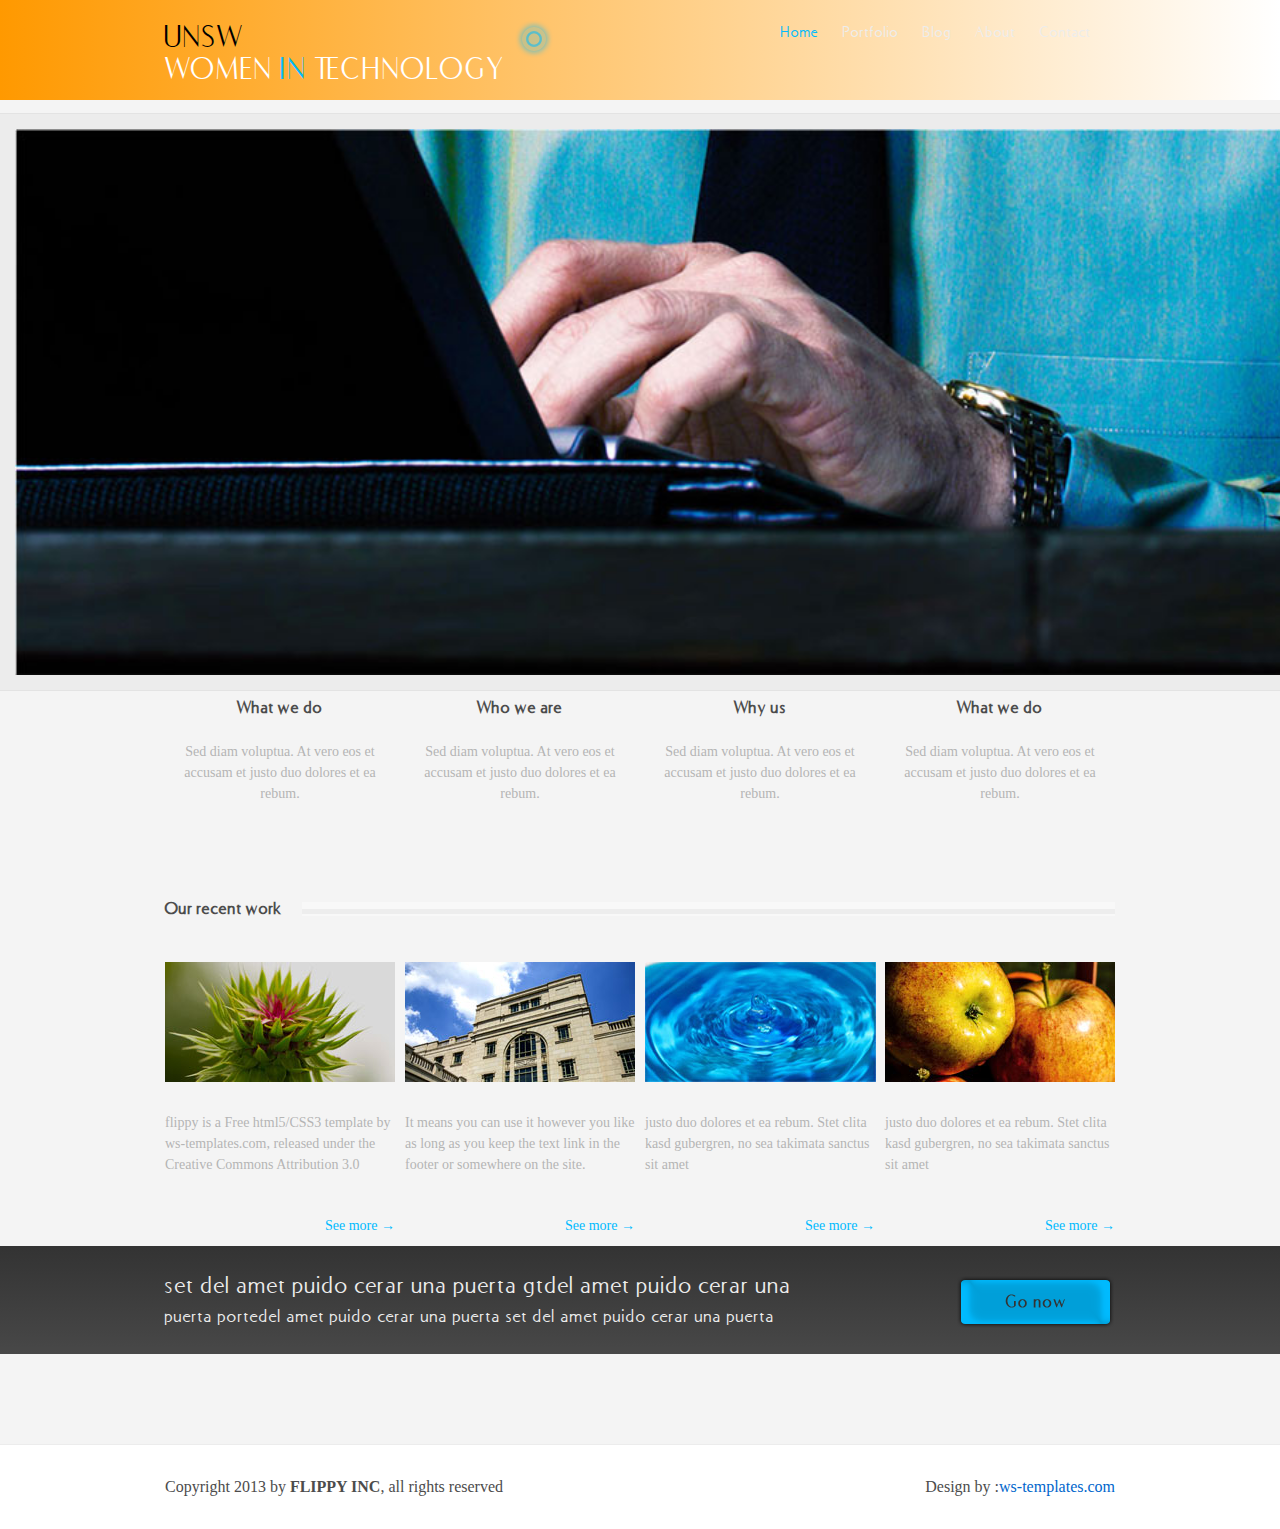
<file: index.html>
<html>
<head>
<meta charset="utf-8">
<title>UNSW Women in Technology</title>
<meta name="description" content="A free template from http://ws-templates.com">
<meta name="keywords" content="keyword1,keyword2"/>

<link  href="css/screen.css" media="screen" rel="stylesheet"/>
<link rel="stylesheet" href="nivo-slider/default/nivo-slider.css" type="text/css" media="screen" />
<link rel="stylesheet" href="nivo-slider/default/default.css" type="text/css" media="screen" />
<link  href="css/style.css" media="screen" rel="stylesheet"/>

</head>
<body>
<div class="black-wrapper"><div class="container">

<header class="span-12">
	<h1 class="left"><span class="p_text_color1">UNSW<br></span> WOMEN<span class="p_text_color2"> IN</span> TECHNOLOGY</h1>
	<img  src="images/logo_03.png" alt="" />
</header>
<!--################################################-->
<nav class="span-12 last">
	<ul class="right">
		<li class="active"><a class="p_text_color" href="index.html">Home</a></li>
		<li><a href="portfolio.html">Portfolio</a></li>
		<li><a href="blog.html">Blog</a></li>
		<li><a href="About.html">About</a></li>
		<li><a href="contact.html">Contact</a></li>
	</ul>
</nav></div></div>
<span class="clearfix"></span>
<!--################################################-->
<section id="slider_wrapper" class="slider-wrapper theme-default container">
	<div id="slider" class="nivoSlider">
                <img src="images/img1.jpg" data-thumb="images/img1.jpg" alt="" />
                <img src="images/img2.jpg" data-thumb="images/img2.jpg" alt=""  />
                <img src="images/img1.jpg" data-thumb="images/img1.jpg" alt=""  />
            </div>
	
</section>
<!--################################################-->

<!--################################################-->
<section id="four_parags">
	<div class="container">
		<a href="#"><div class="one_parag span-6">
			<img src="images/icon_03.jpg" alt="" />
			<h2>What we do</h2>
			<p>Sed diam voluptua. At vero eos et accusam et justo duo dolores et ea rebum. </p>
		</div></a>
		<a href="#"><div class="one_parag span-6">
			<img src="images/icon_06.jpg" alt="" />
			<h2>Who we are</h2>
			<p>Sed diam voluptua. At vero eos et accusam et justo duo dolores et ea rebum. </p>
		</div></a>
		<a href="#"><div class="one_parag span-6">
			<img src="images/icon_09.jpg" alt="" />
			<h2>Why us</h2>
			<p>Sed diam voluptua. At vero eos et accusam et justo duo dolores et ea rebum. </p>
		</div></a>
		<a href="#"><div class="one_parag span-6 last">
			<img src="images/icon_12.jpg" alt="" />
			<h2>What we do</h2>
			<p>Sed diam voluptua. At vero eos et accusam et justo duo dolores et ea rebum. </p>
		</div></a>
		
	</div>
</section>
<span class="clearfix"></span>
<!--################################################-->
<section id="four_images" class="container">
	<h2><span class="b_line">Our recent work</span></h2>

	<div class="one_image span-6">
		<div class="image_wrapper"><img src="images/Portfolio---4columns---image_05.jpg" alt="photo"></div>
		<p>flippy is a Free html5/CSS3 template by ws-templates.com, released under the Creative Commons Attribution 3.0</p>
		<a href="#" class="right">See more &rarr;</a>
	</div>
	
	<div class="one_image span-6">
		<div class="image_wrapper"><img src="images/Portfolio---4columns---image_07.jpg" alt="photo"></div>
		<p>It means you can use it however you like as long as you keep the text link in the footer or somewhere on the site.</p>
		<a href="#" class="right">See more &rarr;</a>
	</div>
	<div class="one_image span-6">
		<div class="image_wrapper"><img src="images/Portfolio---4columns---image_03.jpg" alt="photo"></div>
		<p>justo duo dolores et ea rebum. Stet clita kasd gubergren, no sea takimata sanctus  sit amet</p>
		<a href="#" class="right">See more &rarr;</a>
	</div>
	
	<div class="one_image span-6 last">
		<div class="image_wrapper"><img src="images/Portfolio---4columns---image_09.jpg" alt="photo"></div>
		<p>justo duo dolores et ea rebum. Stet clita kasd gubergren, no sea takimata sanctus  sit amet</p>
		<a href="#" class="right">See more &rarr;</a>
	</div>
	
</section>

<div id="icons_wrapper">
	<div class="container">
		<div class="span-18"><h2>set del amet puido cerar una puerta  gtdel amet puido cerar una</h2>
		<h4>puerta portedel amet puido cerar una puerta set del amet puido cerar una puerta</h4></div>
		<div class="right"><a href="#"><img src="images/button.png" alt="" /></a></div>
	</div>
</div>


<!--################################################-->
<footer>
	<span class="container">
	Copyright 2013 by <b>FLIPPY INC</b>, all rights reserved
	<span class="right last">Design by :<a href="http://www.ws-templates.com">ws-templates.com</a></span>
	</span>
</footer>
<script type="text/javascript" src="scripts/jquery-1.7.1.min.js"></script>
    <script type="text/javascript" src="scripts/jquery.nivo.slider.js"></script>
    <script type="text/javascript">
    $(window).load(function() {
        $('#slider').nivoSlider();
    });
    </script>
</body>
</html>
</file>
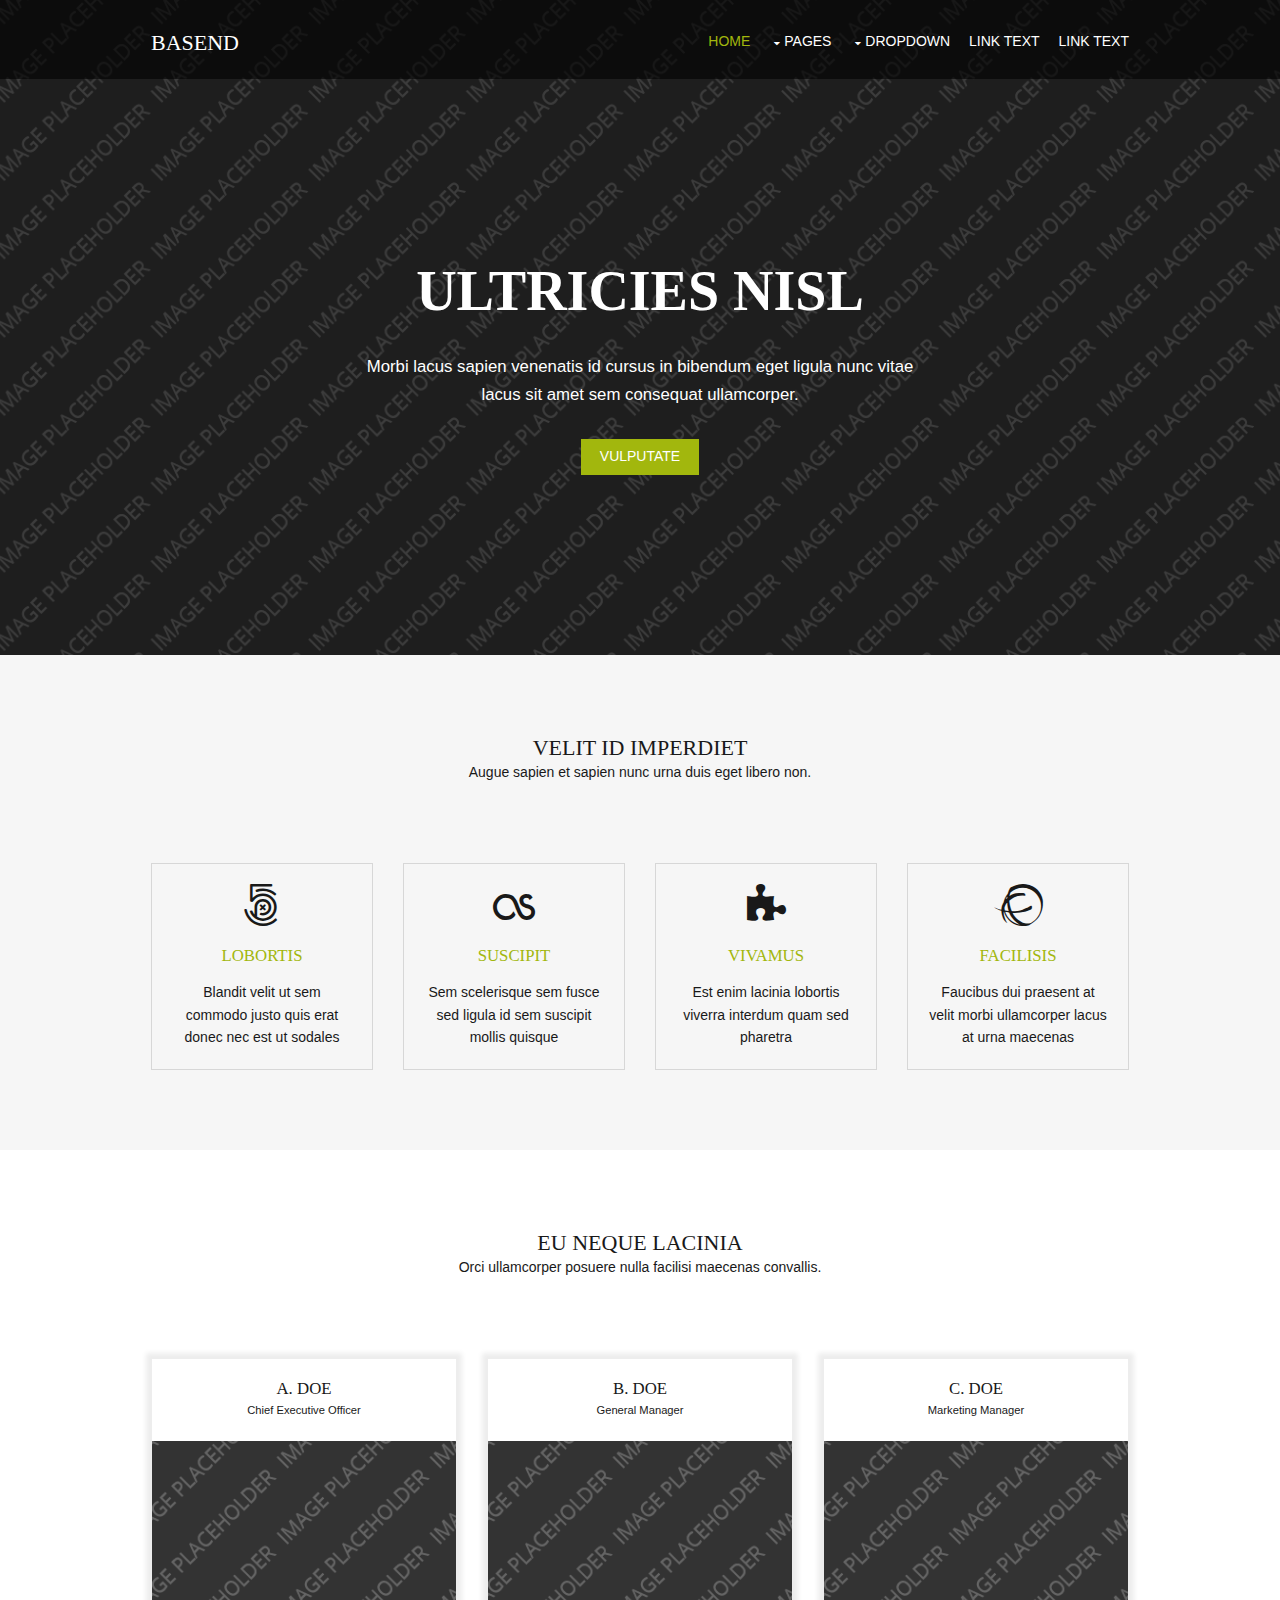
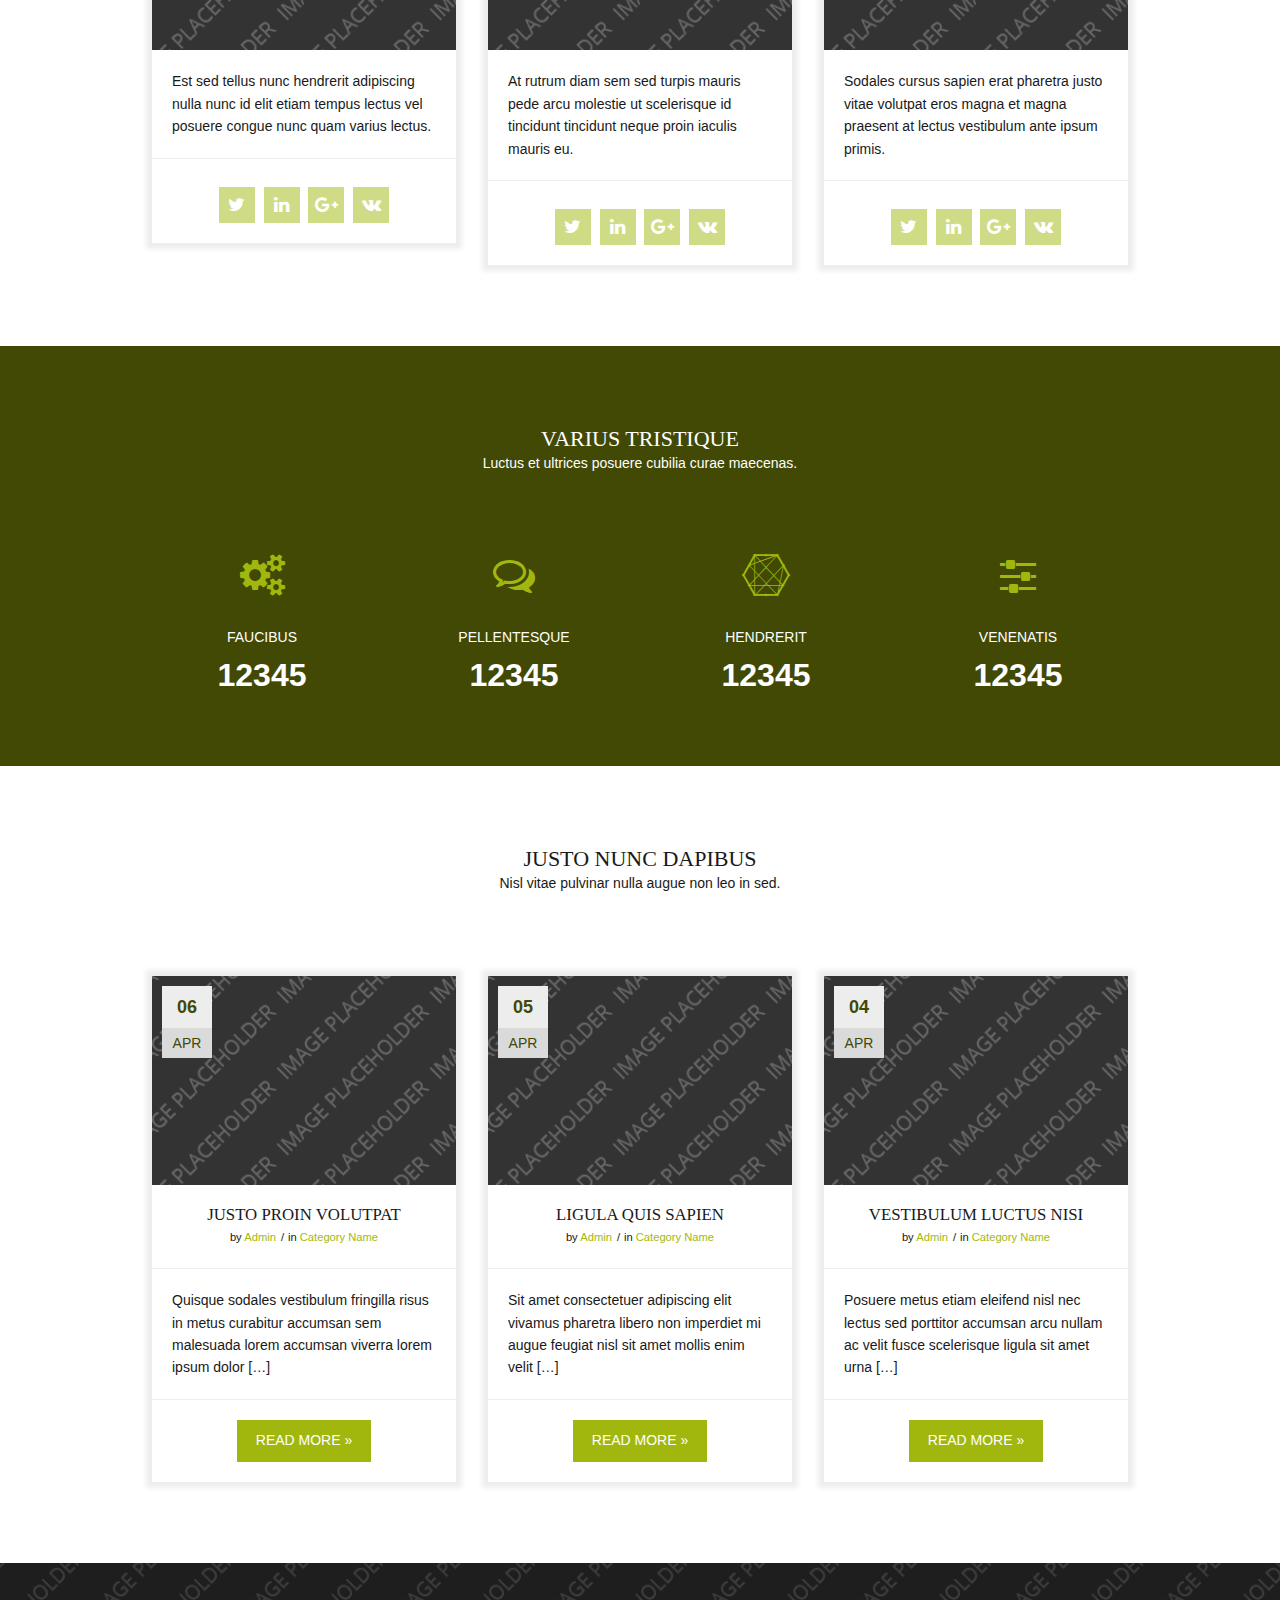
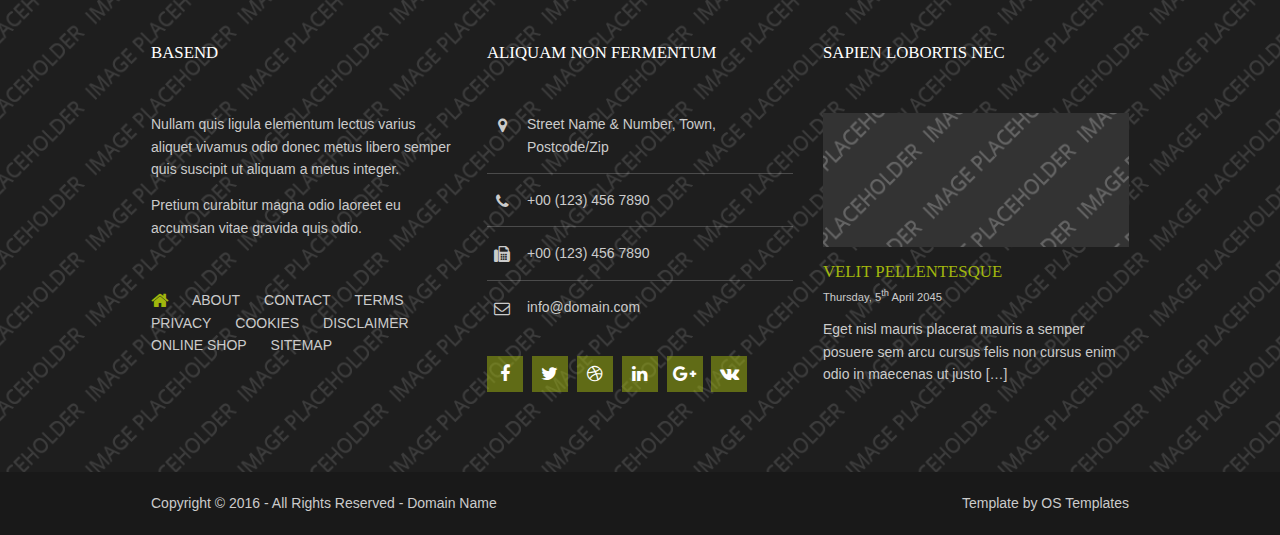
<file: WIT_templates/fifth/index.html>
<!DOCTYPE html>
<!--
Template Name: Basend
Author: <a href="http://www.os-templates.com/">OS Templates</a>
Author URI: http://www.os-templates.com/
Licence: Free to use under our free template licence terms
Licence URI: http://www.os-templates.com/template-terms
-->
<html lang="">
<head>
<title>Basend</title>
<meta charset="utf-8">
<meta name="viewport" content="width=device-width, initial-scale=1.0, maximum-scale=1.0, user-scalable=no">
<link href="layout/styles/layout.css" rel="stylesheet" type="text/css" media="all">
</head>
<body id="top">
<!-- ################################################################################################ -->
<!-- ################################################################################################ -->
<!-- ################################################################################################ -->
<!-- Top Background Image Wrapper -->
<div class="bgded overlay" style="background-image:url('images/demo/backgrounds/01.png');"> 
  <!-- ################################################################################################ -->
  <div class="wrapper row1">
    <header id="header" class="hoc clear"> 
      <!-- ################################################################################################ -->
      <div id="logo" class="fl_left">
        <h1><a href="index.html">Basend</a></h1>
      </div>
      <nav id="mainav" class="fl_right">
        <ul class="clear">
          <li class="active"><a href="index.html">Home</a></li>
          <li><a class="drop" href="#">Pages</a>
            <ul>
              <li><a href="pages/gallery.html">Gallery</a></li>
              <li><a href="pages/full-width.html">Full Width</a></li>
              <li><a href="pages/sidebar-left.html">Sidebar Left</a></li>
              <li><a href="pages/sidebar-right.html">Sidebar Right</a></li>
              <li><a href="pages/basic-grid.html">Basic Grid</a></li>
            </ul>
          </li>
          <li><a class="drop" href="#">Dropdown</a>
            <ul>
              <li><a href="#">Level 2</a></li>
              <li><a class="drop" href="#">Level 2 + Drop</a>
                <ul>
                  <li><a href="#">Level 3</a></li>
                  <li><a href="#">Level 3</a></li>
                  <li><a href="#">Level 3</a></li>
                </ul>
              </li>
              <li><a href="#">Level 2</a></li>
            </ul>
          </li>
          <li><a href="#">Link Text</a></li>
          <li><a href="#">Link Text</a></li>
        </ul>
      </nav>
      <!-- ################################################################################################ -->
    </header>
  </div>
  <!-- ################################################################################################ -->
  <!-- ################################################################################################ -->
  <!-- ################################################################################################ -->
  <section id="pageintro" class="hoc clear">
    <div> 
      <!-- ################################################################################################ -->
      <h2 class="heading">Ultricies nisl</h2>
      <p>Morbi lacus sapien venenatis id cursus in bibendum eget ligula nunc vitae lacus sit amet sem consequat ullamcorper.</p>
      <footer><a class="btn" href="#">Vulputate</a></footer>
      <!-- ################################################################################################ -->
    </div>
  </section>
  <!-- ################################################################################################ -->
</div>
<!-- End Top Background Image Wrapper -->
<!-- ################################################################################################ -->
<!-- ################################################################################################ -->
<!-- ################################################################################################ -->
<div class="wrapper row2">
  <section class="hoc container clear"> 
    <!-- ################################################################################################ -->
    <div class="sectiontitle">
      <h6 class="heading">Velit id imperdiet</h6>
      <p>Augue sapien et sapien nunc urna duis eget libero non.</p>
    </div>
    <ul class="nospace group services">
      <li class="one_quarter first">
        <article><a href="#"><i class="fa fa-3x fa-500px"></i></a>
          <h6 class="heading font-x1"><a href="#">Lobortis</a></h6>
          <p>Blandit velit ut sem commodo justo quis erat donec nec est ut sodales</p>
        </article>
      </li>
      <li class="one_quarter">
        <article><a href="#"><i class="fa fa-3x fa-lastfm"></i></a>
          <h6 class="heading font-x1"><a href="#">Suscipit</a></h6>
          <p>Sem scelerisque sem fusce sed ligula id sem suscipit mollis quisque</p>
        </article>
      </li>
      <li class="one_quarter">
        <article><a href="#"><i class="fa fa-3x fa-puzzle-piece"></i></a>
          <h6 class="heading font-x1"><a href="#">Vivamus</a></h6>
          <p>Est enim lacinia lobortis viverra interdum quam sed pharetra</p>
        </article>
      </li>
      <li class="one_quarter">
        <article><a href="#"><i class="fa fa-3x fa-ravelry"></i></a>
          <h6 class="heading font-x1"><a href="#">Facilisis</a></h6>
          <p>Faucibus dui praesent at velit morbi ullamcorper lacus at urna maecenas</p>
        </article>
      </li>
    </ul>
    <!-- ################################################################################################ -->
    <div class="clear"></div>
  </section>
</div>
<!-- ################################################################################################ -->
<!-- ################################################################################################ -->
<!-- ################################################################################################ -->
<div class="wrapper row3">
  <main class="hoc container clear"> 
    <!-- main body -->
    <!-- ################################################################################################ -->
    <div class="sectiontitle">
      <h6 class="heading">Eu neque lacinia</h6>
      <p>Orci ullamcorper posuere nulla facilisi maecenas convallis.</p>
    </div>
    <div class="group excerpts">
      <article class="one_third first">
        <div class="hgroup">
          <h6 class="heading">A. Doe</h6>
          <em>Chief Executive Officer</em></div>
        <figure><a href="#"><img src="images/demo/320x220.png" alt=""></a></figure>
        <div class="txtwrap">
          <p>Est sed tellus nunc hendrerit adipiscing nulla nunc id elit etiam tempus lectus vel posuere congue nunc quam varius lectus.</p>
        </div>
        <footer>
          <ul class="faico clear">
            <li><a class="faicon-twitter" href="#"><i class="fa fa-twitter"></i></a></li>
            <li><a class="faicon-linkedin" href="#"><i class="fa fa-linkedin"></i></a></li>
            <li><a class="faicon-google-plus" href="#"><i class="fa fa-google-plus"></i></a></li>
            <li><a class="faicon-vk" href="#"><i class="fa fa-vk"></i></a></li>
          </ul>
        </footer>
      </article>
      <article class="one_third">
        <div class="hgroup">
          <h6 class="heading">B. Doe</h6>
          <em>General Manager</em></div>
        <figure><a href="#"><img src="images/demo/320x220.png" alt=""></a></figure>
        <div class="txtwrap">
          <p>At rutrum diam sem sed turpis mauris pede arcu molestie ut scelerisque id tincidunt tincidunt neque proin iaculis mauris eu.</p>
        </div>
        <footer>
          <ul class="faico clear">
            <li><a class="faicon-twitter" href="#"><i class="fa fa-twitter"></i></a></li>
            <li><a class="faicon-linkedin" href="#"><i class="fa fa-linkedin"></i></a></li>
            <li><a class="faicon-google-plus" href="#"><i class="fa fa-google-plus"></i></a></li>
            <li><a class="faicon-vk" href="#"><i class="fa fa-vk"></i></a></li>
          </ul>
        </footer>
      </article>
      <article class="one_third">
        <div class="hgroup">
          <h6 class="heading">C. Doe</h6>
          <em>Marketing Manager</em></div>
        <figure><a href="#"><img src="images/demo/320x220.png" alt=""></a></figure>
        <div class="txtwrap">
          <p>Sodales cursus sapien erat pharetra justo vitae volutpat eros magna et magna praesent at lectus vestibulum ante ipsum primis.</p>
        </div>
        <footer>
          <ul class="faico clear">
            <li><a class="faicon-twitter" href="#"><i class="fa fa-twitter"></i></a></li>
            <li><a class="faicon-linkedin" href="#"><i class="fa fa-linkedin"></i></a></li>
            <li><a class="faicon-google-plus" href="#"><i class="fa fa-google-plus"></i></a></li>
            <li><a class="faicon-vk" href="#"><i class="fa fa-vk"></i></a></li>
          </ul>
        </footer>
      </article>
    </div>
    <!-- ################################################################################################ -->
    <!-- / main body -->
    <div class="clear"></div>
  </main>
</div>
<!-- ################################################################################################ -->
<!-- ################################################################################################ -->
<!-- ################################################################################################ -->
<div class="wrapper overlay coloured">
  <section class="hoc container clear"> 
    <!-- ################################################################################################ -->
    <div class="sectiontitle">
      <h6 class="heading">Varius tristique</h6>
      <p>Luctus et ultrices posuere cubilia curae maecenas.</p>
    </div>
    <ul id="stats" class="nospace group">
      <li class="one_quarter first"><a href="#"><i class="fa fa-3x fa-cogs"></i></a>
        <p>Faucibus</p>
        <p>12345</p>
      <li class="one_quarter"><a href="#"><i class="fa fa-3x fa-comments-o"></i></a>
        <p>Pellentesque</p>
        <p>12345</p>
      </li>
      <li class="one_quarter"><a href="#"><i class="fa fa-3x fa-connectdevelop"></i></a>
        <p>Hendrerit</p>
        <p>12345</p>
      </li>
      <li class="one_quarter"><a href="#"><i class="fa fa-3x fa-sliders"></i></a>
        <p>Venenatis</p>
        <p>12345</p>
      </li>
    </ul>
    <!-- ################################################################################################ -->
    <div class="clear"></div>
  </section>
</div>
<!-- ################################################################################################ -->
<!-- ################################################################################################ -->
<!-- ################################################################################################ -->
<div class="wrapper row3">
  <section class="hoc container clear"> 
    <!-- ################################################################################################ -->
    <div class="sectiontitle">
      <h6 class="heading">Justo nunc dapibus</h6>
      <p>Nisl vitae pulvinar nulla augue non leo in sed.</p>
    </div>
    <div class="group excerpts">
      <article class="one_third first">
        <figure><img src="images/demo/320x220.png" alt="">
          <figcaption>
            <time datetime="2045-04-06T08:15+00:00"><strong>06</strong> <em>Apr</em></time>
          </figcaption>
        </figure>
        <div class="hgroup">
          <h4 class="heading">Justo proin volutpat</h4>
          <ul class="nospace meta">
            <li>by <a href="#">Admin</a></li>
            <li>in <a href="#">Category Name</a></li>
          </ul>
        </div>
        <div class="txtwrap">
          <p>Quisque sodales vestibulum fringilla risus in metus curabitur accumsan sem malesuada lorem accumsan viverra lorem ipsum dolor [&hellip;]</p>
        </div>
        <footer><a class="btn" href="#">Read More &raquo;</a></footer>
      </article>
      <article class="one_third">
        <figure><img src="images/demo/320x220.png" alt="">
          <figcaption>
            <time datetime="2045-04-05T08:15+00:00"><strong>05</strong> <em>Apr</em></time>
          </figcaption>
        </figure>
        <div class="hgroup">
          <h4 class="heading">Ligula quis sapien</h4>
          <ul class="nospace meta">
            <li>by <a href="#">Admin</a></li>
            <li>in <a href="#">Category Name</a></li>
          </ul>
        </div>
        <div class="txtwrap">
          <p>Sit amet consectetuer adipiscing elit vivamus pharetra libero non imperdiet mi augue feugiat nisl sit amet mollis enim velit [&hellip;]</p>
        </div>
        <footer><a class="btn" href="#">Read More &raquo;</a></footer>
      </article>
      <article class="one_third">
        <figure><img src="images/demo/320x220.png" alt="">
          <figcaption>
            <time datetime="2045-04-04T08:15+00:00"><strong>04</strong> <em>Apr</em></time>
          </figcaption>
        </figure>
        <div class="hgroup">
          <h4 class="heading">Vestibulum luctus nisi</h4>
          <ul class="nospace meta">
            <li>by <a href="#">Admin</a></li>
            <li>in <a href="#">Category Name</a></li>
          </ul>
        </div>
        <div class="txtwrap">
          <p>Posuere metus etiam eleifend nisl nec lectus sed porttitor accumsan arcu nullam ac velit fusce scelerisque ligula sit amet urna [&hellip;]</p>
        </div>
        <footer><a class="btn" href="#">Read More &raquo;</a></footer>
      </article>
    </div>
    <!-- ################################################################################################ -->
    <div class="clear"></div>
  </section>
</div>
<!-- ################################################################################################ -->
<!-- ################################################################################################ -->
<!-- ################################################################################################ -->
<div class="wrapper row4 bgded overlay" style="background-image:url('images/demo/backgrounds/02.png');">
  <footer id="footer" class="hoc clear"> 
    <!-- ################################################################################################ -->
    <div class="one_third first">
      <h6 class="heading">Basend</h6>
      <p>Nullam quis ligula elementum lectus varius aliquet vivamus odio donec metus libero semper quis suscipit ut aliquam a metus integer.</p>
      <p class="btmspace-50">Pretium curabitur magna odio laoreet eu accumsan vitae gravida quis odio.</p>
      <nav>
        <ul class="nospace">
          <li><a href="index.html"><i class="fa fa-lg fa-home"></i></a></li>
          <li><a href="#">About</a></li>
          <li><a href="#">Contact</a></li>
          <li><a href="#">Terms</a></li>
          <li><a href="#">Privacy</a></li>
          <li><a href="#">Cookies</a></li>
          <li><a href="#">Disclaimer</a></li>
          <li><a href="#">Online Shop</a></li>
          <li><a href="#">Sitemap</a></li>
        </ul>
      </nav>
    </div>
    <div class="one_third">
      <h6 class="heading">Aliquam non fermentum</h6>
      <ul class="nospace btmspace-30 linklist contact">
        <li><i class="fa fa-map-marker"></i>
          <address>
          Street Name &amp; Number, Town, Postcode/Zip
          </address>
        </li>
        <li><i class="fa fa-phone"></i> +00 (123) 456 7890</li>
        <li><i class="fa fa-fax"></i> +00 (123) 456 7890</li>
        <li><i class="fa fa-envelope-o"></i> info@domain.com</li>
      </ul>
      <ul class="faico clear">
        <li><a class="faicon-facebook" href="#"><i class="fa fa-facebook"></i></a></li>
        <li><a class="faicon-twitter" href="#"><i class="fa fa-twitter"></i></a></li>
        <li><a class="faicon-dribble" href="#"><i class="fa fa-dribbble"></i></a></li>
        <li><a class="faicon-linkedin" href="#"><i class="fa fa-linkedin"></i></a></li>
        <li><a class="faicon-google-plus" href="#"><i class="fa fa-google-plus"></i></a></li>
        <li><a class="faicon-vk" href="#"><i class="fa fa-vk"></i></a></li>
      </ul>
    </div>
    <div class="one_third">
      <h6 class="heading">Sapien lobortis nec</h6>
      <article><a href="#"><img class="btmspace-15" src="images/demo/320x140.png" alt=""></a>
        <h6 class="nospace font-x1"><a href="#">Velit pellentesque</a></h6>
        <time class="font-xs block btmspace-10" datetime="2045-04-05">Thursday, 5<sup>th</sup> April 2045</time>
        <p class="nospace">Eget nisl mauris placerat mauris a semper posuere sem arcu cursus felis non cursus enim odio in maecenas ut justo [&hellip;]</p>
      </article>
    </div>
    <!-- ################################################################################################ -->
  </footer>
</div>
<!-- ################################################################################################ -->
<!-- ################################################################################################ -->
<!-- ################################################################################################ -->
<div class="wrapper row5">
  <div id="copyright" class="hoc clear"> 
    <!-- ################################################################################################ -->
    <p class="fl_left">Copyright &copy; 2016 - All Rights Reserved - <a href="#">Domain Name</a></p>
    <p class="fl_right">Template by <a target="_blank" href="http://www.os-templates.com/" title="Free Website Templates">OS Templates</a></p>
    <!-- ################################################################################################ -->
  </div>
</div>
<!-- ################################################################################################ -->
<!-- ################################################################################################ -->
<!-- ################################################################################################ -->
<a id="backtotop" href="#top"><i class="fa fa-chevron-up"></i></a>
<!-- JAVASCRIPTS -->
<script src="layout/scripts/jquery.min.js"></script>
<script src="layout/scripts/jquery.backtotop.js"></script>
<script src="layout/scripts/jquery.mobilemenu.js"></script>
</body>
</html>
</file>
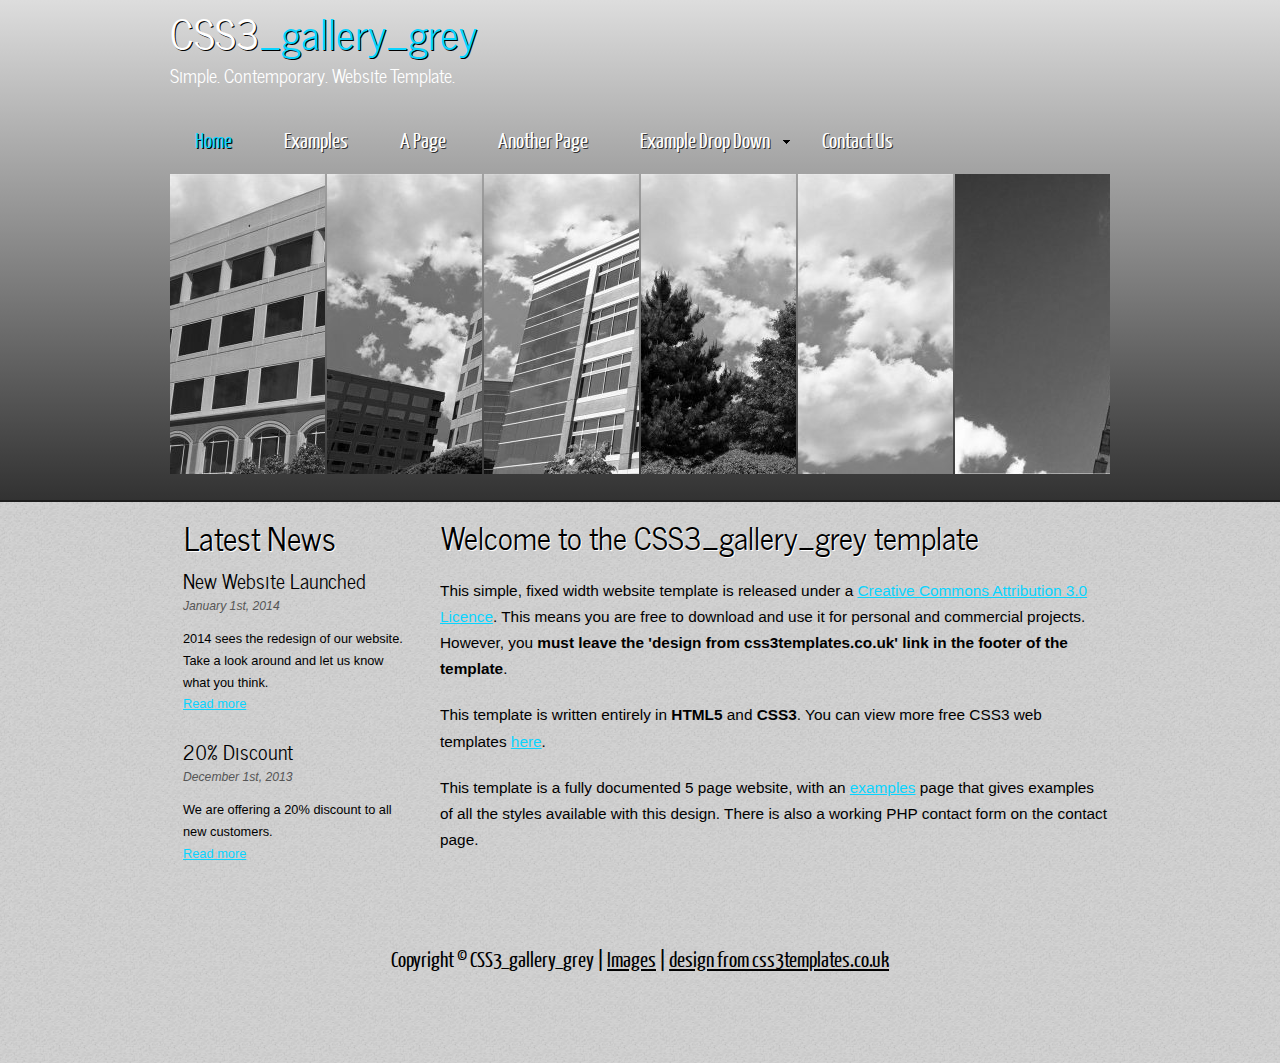
<file: WIT_templates/first/index.html>
<!DOCTYPE HTML>
<html>

<head>
  <title>CSS3_gallery_grey</title>
  <meta name="description" content="website description" />
  <meta name="keywords" content="website keywords, website keywords" />
  <meta http-equiv="content-type" content="text/html; charset=UTF-8" />
  <link rel="stylesheet" type="text/css" href="css/style.css" />
  <!-- modernizr enables HTML5 elements and feature detects -->
  <script type="text/javascript" src="js/modernizr-1.5.min.js"></script>
</head>

<body>
  <div id="main">
    
    <div id="top_split">	
	
	<header>
      <div id="logo">
        <div id="logo_text">
          <!-- class="logo_colour", allows you to change the colour of the text -->
          <h1><a href="index.html">CSS3<span class="logo_colour">_gallery_grey</span></a></h1>
          <h2>Simple. Contemporary. Website Template.</h2>
        </div>
      </div>
      <nav>
        <ul class="sf-menu" id="nav">
          <li class="selected"><a href="index.html">Home</a></li>
          <li><a href="examples.html">Examples</a></li>
          <li><a href="page.html">A Page</a></li>
          <li><a href="another_page.html">Another Page</a></li>
          <li><a href="#">Example Drop Down</a>
            <ul>
              <li><a href="#">Drop Down One</a></li>
              <li><a href="#">Drop Down Two</a>
                <ul>
                  <li><a href="#">Sub Drop Down One</a></li>
                  <li><a href="#">Sub Drop Down Two</a></li>
                  <li><a href="#">Sub Drop Down Three</a></li>
                  <li><a href="#">Sub Drop Down Four</a></li>
                  <li><a href="#">Sub Drop Down Five</a></li>
                </ul>
              </li>
              <li><a href="#">Drop Down Three</a></li>
              <li><a href="#">Drop Down Four</a></li>
              <li><a href="#">Drop Down Five</a></li>
            </ul>
          </li>
          <li><a href="contact.php">Contact Us</a></li>
        </ul>
      </nav>

      <ul id="images">
        <li><img src="images/1.jpg" width="600" height="300" alt="gallery_buildings_one" /></li>
        <li><img src="images/2.jpg" width="600" height="300" alt="gallery_buildings_two" /></li>
        <li><img src="images/3.jpg" width="600" height="300" alt="gallery_buildings_three" /></li>
        <li><img src="images/4.jpg" width="600" height="300" alt="gallery_buildings_four" /></li>
        <li><img src="images/5.jpg" width="600" height="300" alt="gallery_buildings_five" /></li>
        <li><img src="images/6.jpg" width="600" height="300" alt="gallery_buildings_six" /></li>
      </ul>	  
	
	</header>

	</div>  
	
	<div id="site_content">
      <div id="sidebar_container">
        <div class="sidebar">
          <h3>Latest News</h3>
          <h4>New Website Launched</h4>
          <h5>January 1st, 2014</h5>
          <p>2014 sees the redesign of our website. Take a look around and let us know what you think.<br /><a href="#">Read more</a></p>
          <h4>20% Discount</h4>
          <h5>December 1st, 2013</h5>
          <p>We are offering a 20% discount to all new customers.<br /><a href="#">Read more</a></p>
        </div>
      </div>
      <div class="content">
        <h1>Welcome to the CSS3_gallery_grey template</h1>
        <p>This simple, fixed width website template is released under a <a href="http://creativecommons.org/licenses/by/3.0">Creative Commons Attribution 3.0 Licence</a>. This means you are free to download and use it for personal and commercial projects. However, you <strong>must leave the 'design from css3templates.co.uk' link in the footer of the template</strong>.</p>
        <p>This template is written entirely in <strong>HTML5</strong> and <strong>CSS3</strong>. You can view more free CSS3 web templates <a href="http://www.css3templates.co.uk">here</a>.</p>
        <p>This template is a fully documented 5 page website, with an <a href="examples.html">examples</a> page that gives examples of all the styles available with this design. There is also a working PHP contact form on the contact page.</p>
      </div>
    </div>
    <footer>
      <p>Copyright &copy; CSS3_gallery_grey | <a href="http://fotogrph.com/">Images</a> | <a href="http://www.css3templates.co.uk">design from css3templates.co.uk</a></p>
    </footer>
  </div>
  <p>&nbsp;</p>
  <!-- javascript at the bottom for fast page loading -->
  <script type="text/javascript" src="js/jquery.js"></script>
  <script type="text/javascript" src="js/jquery.easing-sooper.js"></script>
  <script type="text/javascript" src="js/jquery.sooperfish.js"></script>
  <script type="text/javascript" src="js/jquery.kwicks-1.5.1.js"></script>
  <script type="text/javascript">
    $(document).ready(function() {
      $('#images').kwicks({
        max : 600,
        spacing : 2
      });
      $('ul.sf-menu').sooperfish();
    });
  </script>
</body>
</html>
</file>
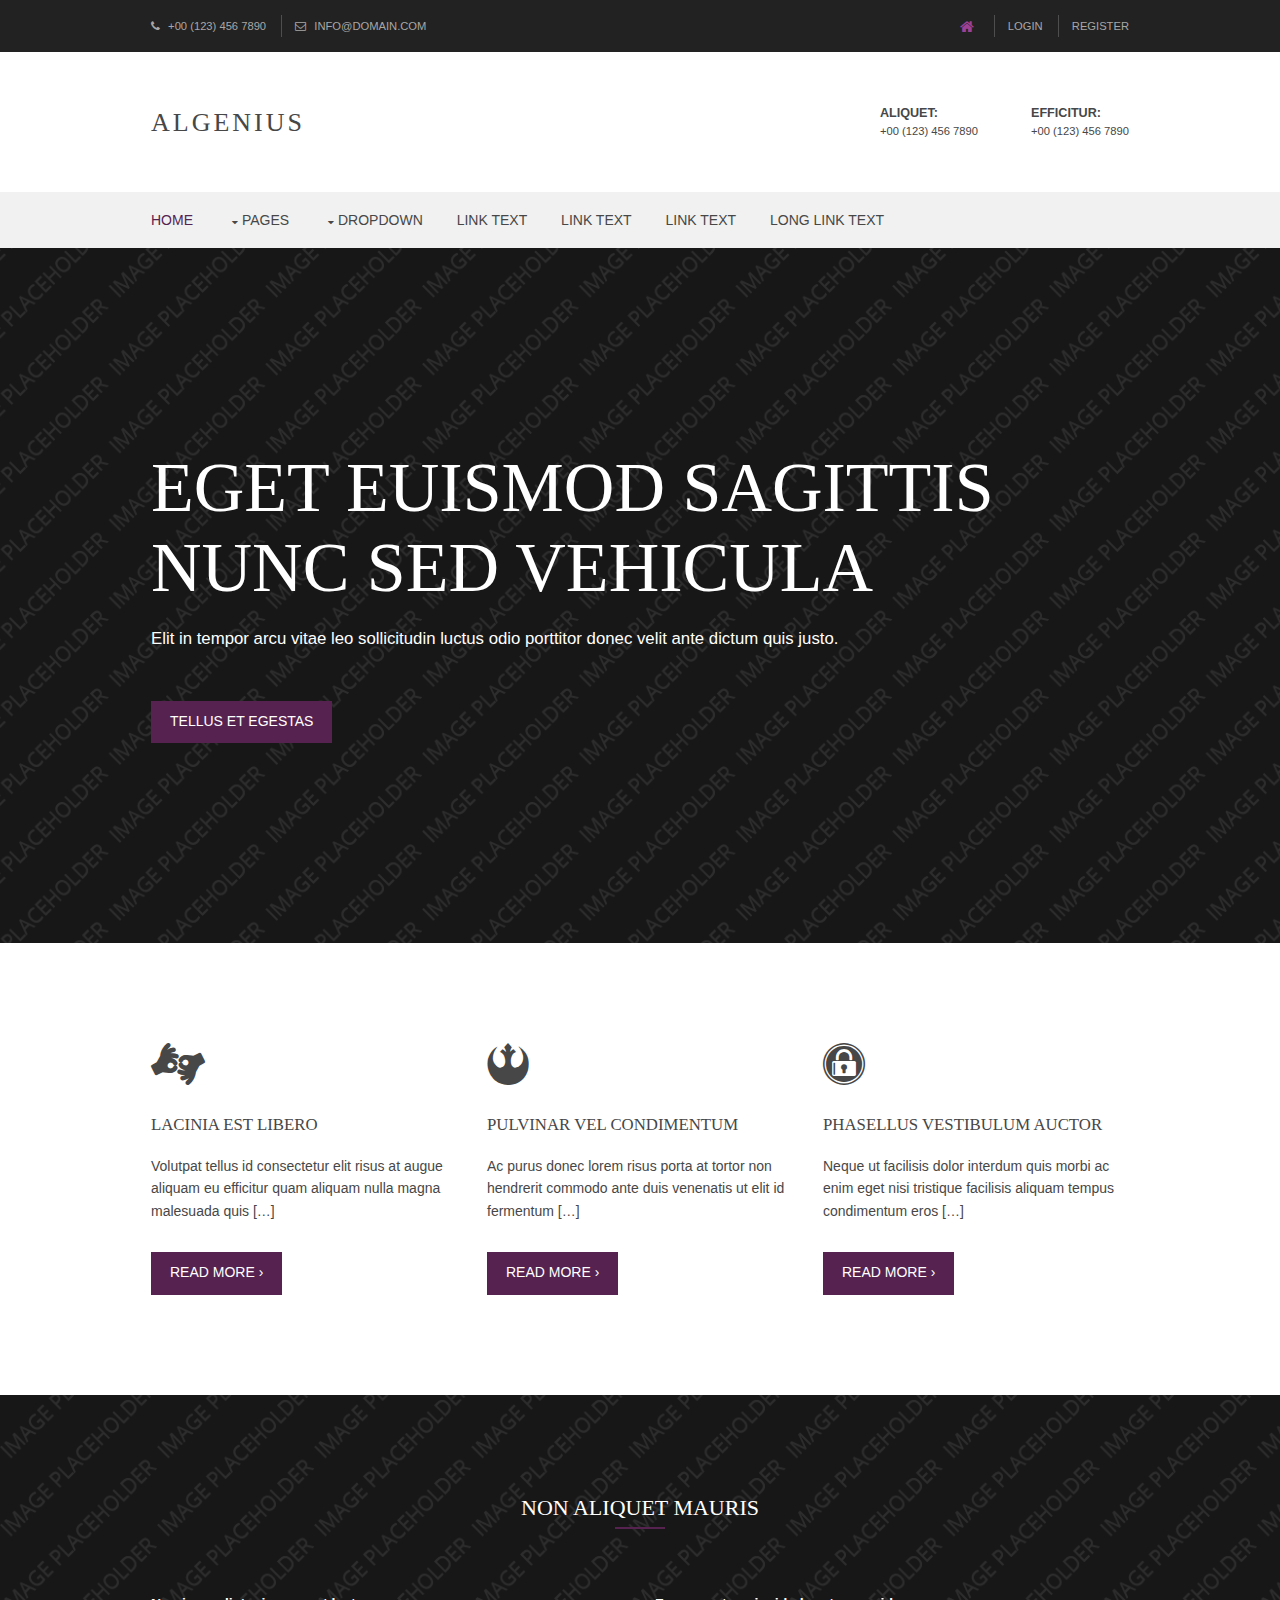
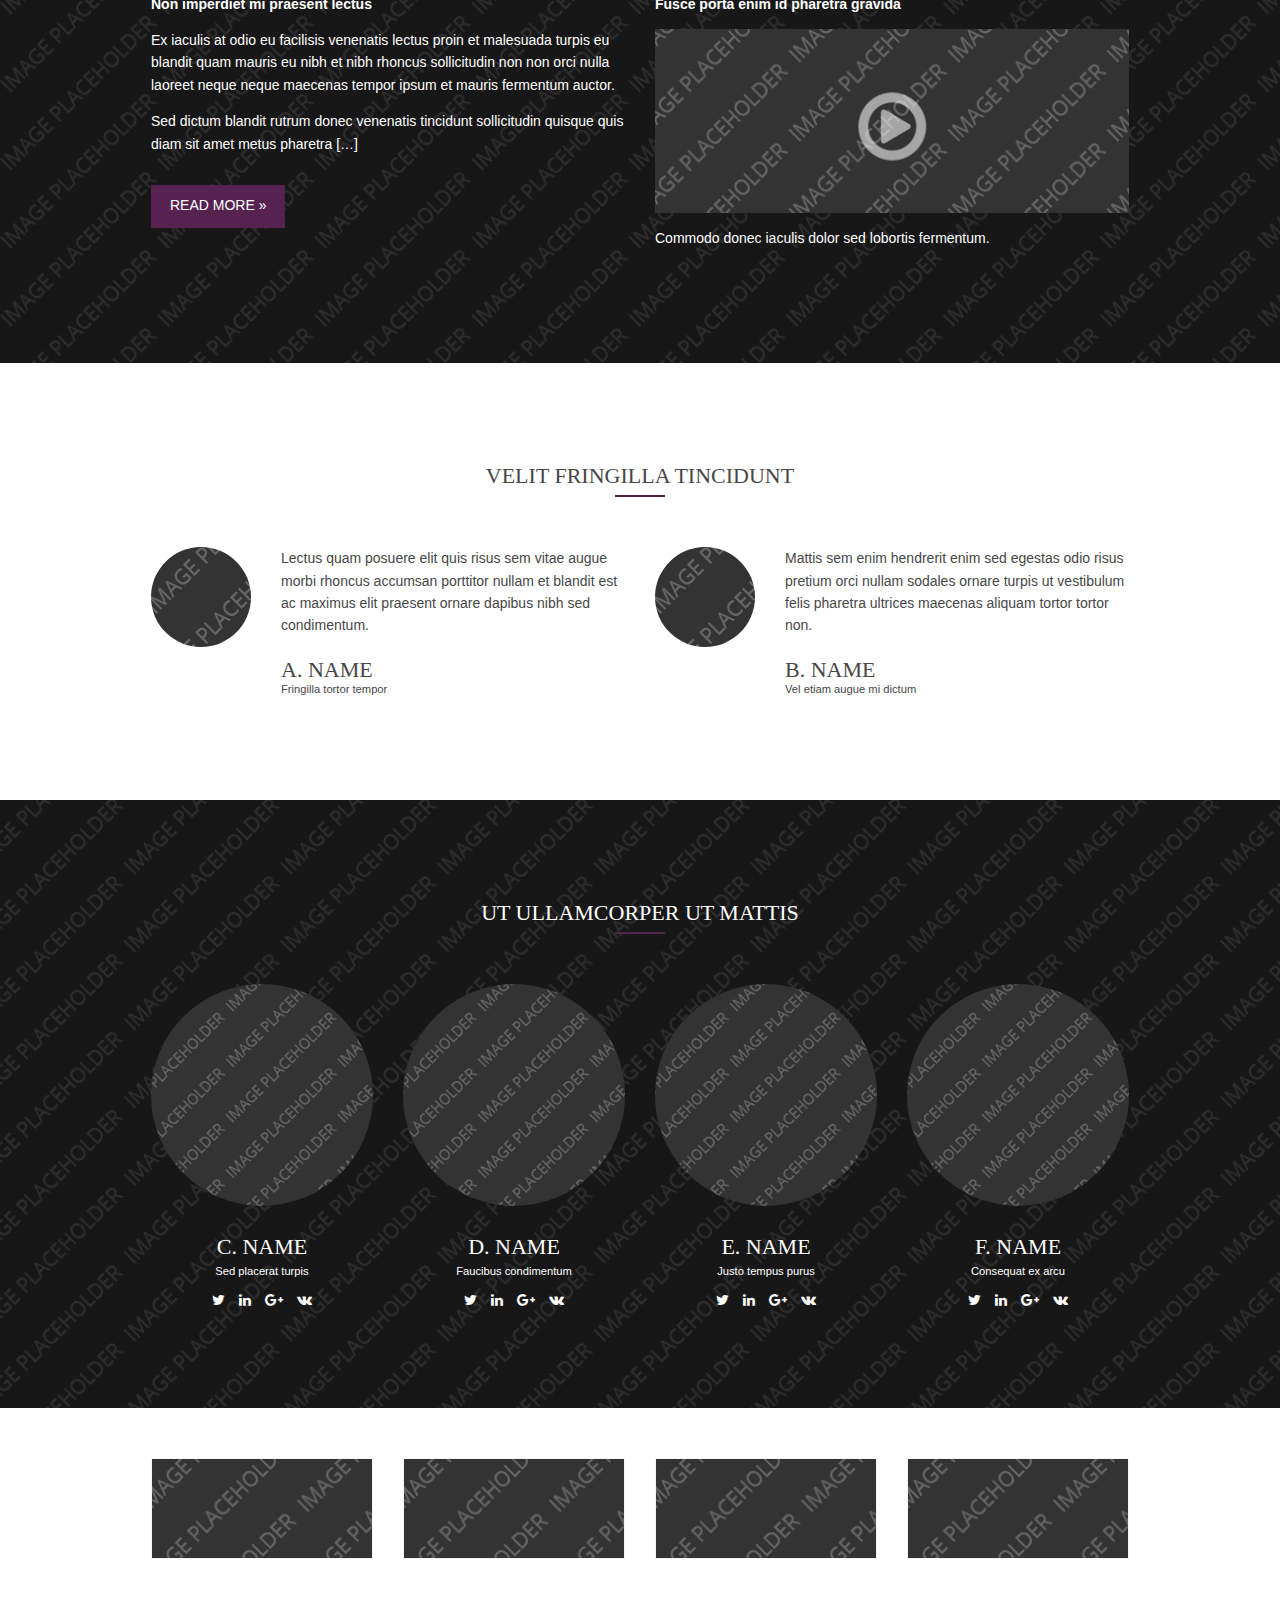
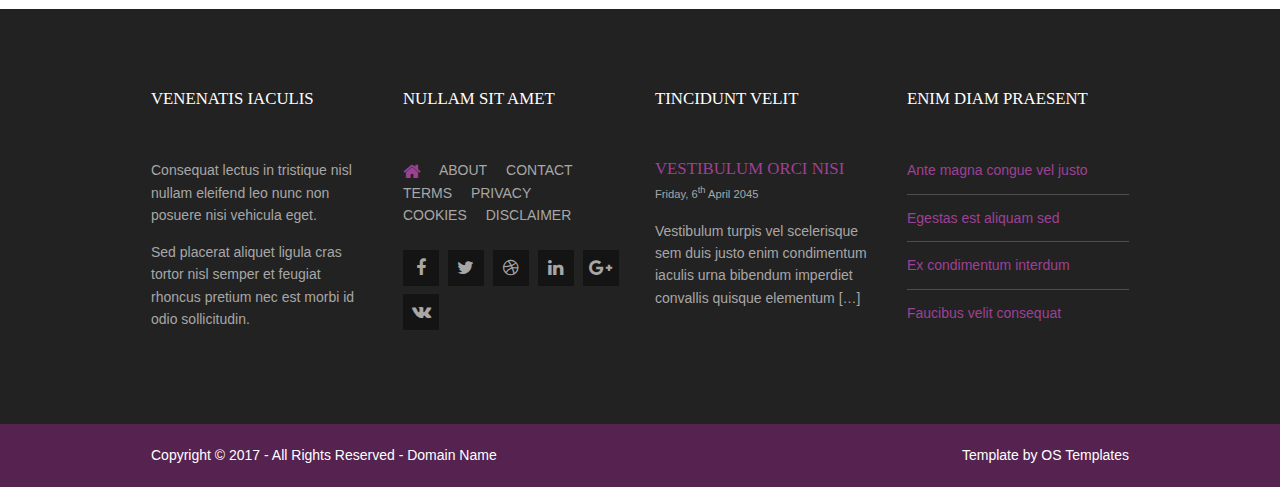
<file: WIT_templates/fourth/index.html>
<!DOCTYPE html>
<!--
Template Name: Algenius
Author: <a href="http://www.os-templates.com/">OS Templates</a>
Author URI: http://www.os-templates.com/
Licence: Free to use under our free template licence terms
Licence URI: http://www.os-templates.com/template-terms
-->
<html lang="">
<head>
<title>Algenius</title>
<meta charset="utf-8">
<meta name="viewport" content="width=device-width, initial-scale=1.0, maximum-scale=1.0, user-scalable=no">
<link href="layout/styles/layout.css" rel="stylesheet" type="text/css" media="all">
</head>
<body id="top">
<!-- ################################################################################################ --> 
<!-- ################################################################################################ --> 
<!-- ################################################################################################ -->
<div class="wrapper row0">
  <div id="topbar" class="hoc clear"> 
    <!-- ################################################################################################ -->
    <div class="fl_left">
      <ul>
        <li><i class="fa fa-phone"></i> +00 (123) 456 7890</li>
        <li><i class="fa fa-envelope-o"></i> info@domain.com</li>
      </ul>
    </div>
    <div class="fl_right">
      <ul>
        <li><a href="#"><i class="fa fa-lg fa-home"></i></a></li>
        <li><a href="#">Login</a></li>
        <li><a href="#">Register</a></li>
      </ul>
    </div>
    <!-- ################################################################################################ --> 
  </div>
</div>
<!-- ################################################################################################ --> 
<!-- ################################################################################################ --> 
<!-- ################################################################################################ -->
<div class="wrapper row1">
  <header id="header" class="hoc clear"> 
    <!-- ################################################################################################ -->
    <div id="logo" class="fl_left">
      <h1><a href="index.html">Algenius</a></h1>
    </div>
    <div id="quickinfo" class="fl_right">
      <ul class="nospace inline">
        <li><strong>Aliquet:</strong><br>
          +00 (123) 456 7890</li>
        <li><strong>Efficitur:</strong><br>
          +00 (123) 456 7890</li>
      </ul>
    </div>
    <!-- ################################################################################################ --> 
  </header>
</div>
<!-- ################################################################################################ --> 
<!-- ################################################################################################ --> 
<!-- ################################################################################################ -->
<div class="wrapper row2">
  <nav id="mainav" class="hoc clear"> 
    <!-- ################################################################################################ -->
    <ul class="clear">
      <li class="active"><a href="index.html">Home</a></li>
      <li><a class="drop" href="#">Pages</a>
        <ul>
          <li><a href="pages/gallery.html">Gallery</a></li>
          <li><a href="pages/full-width.html">Full Width</a></li>
          <li><a href="pages/sidebar-left.html">Sidebar Left</a></li>
          <li><a href="pages/sidebar-right.html">Sidebar Right</a></li>
          <li><a href="pages/basic-grid.html">Basic Grid</a></li>
        </ul>
      </li>
      <li><a class="drop" href="#">Dropdown</a>
        <ul>
          <li><a href="#">Level 2</a></li>
          <li><a class="drop" href="#">Level 2 + Drop</a>
            <ul>
              <li><a href="#">Level 3</a></li>
              <li><a href="#">Level 3</a></li>
              <li><a href="#">Level 3</a></li>
            </ul>
          </li>
          <li><a href="#">Level 2</a></li>
        </ul>
      </li>
      <li><a href="#">Link Text</a></li>
      <li><a href="#">Link Text</a></li>
      <li><a href="#">Link Text</a></li>
      <li><a href="#">Long Link Text</a></li>
    </ul>
    <!-- ################################################################################################ --> 
  </nav>
</div>
<!-- ################################################################################################ --> 
<!-- ################################################################################################ --> 
<!-- ################################################################################################ -->
<div class="wrapper bgded overlay" style="background-image:url('images/demo/backgrounds/01.png');">
  <article id="pageintro" class="hoc clear"> 
    <!-- ################################################################################################ -->
    <h3 class="heading">Eget euismod sagittis nunc sed vehicula</h3>
    <p>Elit in tempor arcu vitae leo sollicitudin luctus odio porttitor donec velit ante dictum quis justo.</p>
    <footer><a class="btn" href="#">Tellus et egestas</a></footer>
    <!-- ################################################################################################ --> 
  </article>
</div>
<!-- ################################################################################################ --> 
<!-- ################################################################################################ --> 
<!-- ################################################################################################ -->
<div class="wrapper row3">
  <main class="hoc container clear"> 
    <!-- main body --> 
    <!-- ################################################################################################ -->
    <ul class="nospace group">
      <li class="one_third first">
        <article><i class="btmspace-30 fa fa-3x fa-american-sign-language-interpreting"></i>
          <h6 class="heading font-x1">Lacinia est libero</h6>
          <p class="btmspace-30">Volutpat tellus id consectetur elit risus at augue aliquam eu efficitur quam aliquam nulla magna malesuada quis [&hellip;]</p>
          <footer><a class="btn" href="#">Read More &rsaquo;</a></footer>
        </article>
      </li>
      <li class="one_third">
        <article><i class="btmspace-30 fa fa-3x fa-resistance"></i>
          <h6 class="heading font-x1">Pulvinar vel condimentum</h6>
          <p class="btmspace-30">Ac purus donec lorem risus porta at tortor non hendrerit commodo ante duis venenatis ut elit id fermentum [&hellip;]</p>
          <footer><a class="btn" href="#">Read More &rsaquo;</a></footer>
        </article>
      </li>
      <li class="one_third">
        <article><i class="btmspace-30 fa fa-3x fa-expeditedssl"></i>
          <h6 class="heading font-x1">Phasellus vestibulum auctor</h6>
          <p class="btmspace-30">Neque ut facilisis dolor interdum quis morbi ac enim eget nisi tristique facilisis aliquam tempus condimentum eros [&hellip;]</p>
          <footer><a class="btn" href="#">Read More &rsaquo;</a></footer>
        </article>
      </li>
    </ul>
    <!-- ################################################################################################ --> 
    <!-- / main body -->
    <div class="clear"></div>
  </main>
</div>
<!-- ################################################################################################ --> 
<!-- ################################################################################################ --> 
<!-- ################################################################################################ -->
<div class="wrapper bgded overlay" style="background-image:url('images/demo/backgrounds/02.png');">
  <section class="hoc container clear"> 
    <!-- ################################################################################################ -->
    <div class="sectiontitle">
      <h6 class="heading">Non aliquet mauris</h6>
    </div>
    <div class="group">
      <div class="one_half first">
        <p><strong>Non imperdiet mi praesent lectus</strong></p>
        <p>Ex iaculis at odio eu facilisis venenatis lectus proin et malesuada turpis eu blandit quam mauris eu nibh et nibh rhoncus sollicitudin non non orci nulla laoreet neque neque maecenas tempor ipsum et mauris fermentum auctor.</p>
        <p class="btmspace-30">Sed dictum blandit rutrum donec venenatis tincidunt sollicitudin quisque quis diam sit amet metus pharetra [&hellip;]</p>
        <footer><a class="btn" href="#">Read More &raquo;</a></footer>
      </div>
      <div class="one_half">
        <p><strong>Fusce porta enim id pharetra gravida</strong></p>
        <a href="#"><img src="images/demo/480x186-vid.png" alt=""></a>
        <p>Commodo donec iaculis dolor sed lobortis fermentum.</p>
      </div>
    </div>
    <!-- ################################################################################################ --> 
  </section>
</div>
<!-- ################################################################################################ --> 
<!-- ################################################################################################ --> 
<!-- ################################################################################################ -->
<div class="wrapper row3">
  <section class="hoc container clear"> 
    <!-- ################################################################################################ -->
    <div class="sectiontitle">
      <h6 class="heading">Velit fringilla tincidunt</h6>
    </div>
    <div class="group testimonials">
      <article class="one_half first"><img src="images/demo/100x100.png" alt="">
        <blockquote>Lectus quam posuere elit quis risus sem vitae augue morbi rhoncus accumsan porttitor nullam et blandit est ac maximus elit praesent ornare dapibus nibh sed condimentum.</blockquote>
        <h6 class="heading">A. Name</h6>
        <em>Fringilla tortor tempor</em></article>
      <article class="one_half"><img src="images/demo/100x100.png" alt="">
        <blockquote>Mattis sem enim hendrerit enim sed egestas odio risus pretium orci nullam sodales ornare turpis ut vestibulum felis pharetra ultrices maecenas aliquam tortor tortor non.</blockquote>
        <h6 class="heading">B. Name</h6>
        <em>Vel etiam augue mi dictum</em></article>
    </div>
    <!-- ################################################################################################ --> 
  </section>
</div>
<!-- ################################################################################################ --> 
<!-- ################################################################################################ --> 
<!-- ################################################################################################ -->
<div class="wrapper bgded overlay" style="background-image:url('images/demo/backgrounds/03.png');">
  <section class="hoc container clear"> 
    <!-- ################################################################################################ -->
    <div class="sectiontitle">
      <h6 class="heading">Ut ullamcorper ut mattis</h6>
    </div>
    <div class="group team">
      <figure class="one_quarter first"><a href="#"><img src="images/demo/320x320.png" alt=""></a>
        <figcaption>
          <h6 class="heading">C. Name</h6>
          <em>Sed placerat turpis</em>
          <footer>
            <ul class="faico clear">
              <li><a class="faicon-twitter" href="#"><i class="fa fa-twitter"></i></a></li>
              <li><a class="faicon-linkedin" href="#"><i class="fa fa-linkedin"></i></a></li>
              <li><a class="faicon-google-plus" href="#"><i class="fa fa-google-plus"></i></a></li>
              <li><a class="faicon-vk" href="#"><i class="fa fa-vk"></i></a></li>
            </ul>
          </footer>
        </figcaption>
      </figure>
      <figure class="one_quarter"><a href="#"><img src="images/demo/320x320.png" alt=""></a>
        <figcaption>
          <h6 class="heading">D. Name</h6>
          <em>Faucibus condimentum</em>
          <footer>
            <ul class="faico clear">
              <li><a class="faicon-twitter" href="#"><i class="fa fa-twitter"></i></a></li>
              <li><a class="faicon-linkedin" href="#"><i class="fa fa-linkedin"></i></a></li>
              <li><a class="faicon-google-plus" href="#"><i class="fa fa-google-plus"></i></a></li>
              <li><a class="faicon-vk" href="#"><i class="fa fa-vk"></i></a></li>
            </ul>
          </footer>
        </figcaption>
      </figure>
      <figure class="one_quarter"><a href="#"><img src="images/demo/320x320.png" alt=""></a>
        <figcaption>
          <h6 class="heading">E. Name</h6>
          <em>Justo tempus purus</em>
          <footer>
            <ul class="faico clear">
              <li><a class="faicon-twitter" href="#"><i class="fa fa-twitter"></i></a></li>
              <li><a class="faicon-linkedin" href="#"><i class="fa fa-linkedin"></i></a></li>
              <li><a class="faicon-google-plus" href="#"><i class="fa fa-google-plus"></i></a></li>
              <li><a class="faicon-vk" href="#"><i class="fa fa-vk"></i></a></li>
            </ul>
          </footer>
        </figcaption>
      </figure>
      <figure class="one_quarter"><a href="#"><img src="images/demo/320x320.png" alt=""></a>
        <figcaption>
          <h6 class="heading">F. Name</h6>
          <em>Consequat ex arcu</em>
          <footer>
            <ul class="faico clear">
              <li><a class="faicon-twitter" href="#"><i class="fa fa-twitter"></i></a></li>
              <li><a class="faicon-linkedin" href="#"><i class="fa fa-linkedin"></i></a></li>
              <li><a class="faicon-google-plus" href="#"><i class="fa fa-google-plus"></i></a></li>
              <li><a class="faicon-vk" href="#"><i class="fa fa-vk"></i></a></li>
            </ul>
          </footer>
        </figcaption>
      </figure>
    </div>
    <!-- ################################################################################################ -->
    <div class="clear"></div>
  </section>
</div>
<!-- ################################################################################################ --> 
<!-- ################################################################################################ --> 
<!-- ################################################################################################ -->
<div class="wrapper row3">
  <figure class="hoc clear"> 
    <!-- ################################################################################################ -->
    <ul class="nospace group logos">
      <li class="one_quarter first"><a href="#"><img src="images/demo/222x100.png" alt=""></a></li>
      <li class="one_quarter"><a href="#"><img src="images/demo/222x100.png" alt=""></a></li>
      <li class="one_quarter"><a href="#"><img src="images/demo/222x100.png" alt=""></a></li>
      <li class="one_quarter"><a href="#"><img src="images/demo/222x100.png" alt=""></a></li>
    </ul>
    <!-- ################################################################################################ --> 
  </figure>
</div>
<!-- ################################################################################################ --> 
<!-- ################################################################################################ --> 
<!-- ################################################################################################ -->
<div class="wrapper row4">
  <footer id="footer" class="hoc clear"> 
    <!-- ################################################################################################ -->
    <div class="one_quarter first">
      <h6 class="heading">Venenatis iaculis</h6>
      <p>Consequat lectus in tristique nisl nullam eleifend leo nunc non posuere nisi vehicula eget.</p>
      <p>Sed placerat aliquet ligula cras tortor nisl semper et feugiat rhoncus pretium nec est morbi id odio sollicitudin.</p>
    </div>
    <div class="one_quarter">
      <h6 class="heading">Nullam sit amet</h6>
      <nav>
        <ul class="nospace">
          <li><a href="index.html"><i class="fa fa-lg fa-home"></i></a></li>
          <li><a href="#">About</a></li>
          <li><a href="#">Contact</a></li>
          <li><a href="#">Terms</a></li>
          <li><a href="#">Privacy</a></li>
          <li><a href="#">Cookies</a></li>
          <li><a href="#">Disclaimer</a></li>
        </ul>
      </nav>
      <ul class="faico clear">
        <li><a class="faicon-facebook" href="#"><i class="fa fa-facebook"></i></a></li>
        <li><a class="faicon-twitter" href="#"><i class="fa fa-twitter"></i></a></li>
        <li><a class="faicon-dribble" href="#"><i class="fa fa-dribbble"></i></a></li>
        <li><a class="faicon-linkedin" href="#"><i class="fa fa-linkedin"></i></a></li>
        <li><a class="faicon-google-plus" href="#"><i class="fa fa-google-plus"></i></a></li>
        <li><a class="faicon-vk" href="#"><i class="fa fa-vk"></i></a></li>
      </ul>
    </div>
    <div class="one_quarter">
      <h6 class="heading">Tincidunt velit</h6>
      <article>
        <h2 class="nospace font-x1"><a href="#">Vestibulum orci nisi</a></h2>
        <time class="font-xs" datetime="2045-04-06">Friday, 6<sup>th</sup> April 2045</time>
        <p>Vestibulum turpis vel scelerisque sem duis justo enim condimentum iaculis urna bibendum imperdiet convallis quisque elementum [&hellip;]</p>
      </article>
    </div>
    <div class="one_quarter">
      <h6 class="heading">Enim diam praesent</h6>
      <ul class="nospace linklist">
        <li><a href="#">Ante magna congue vel justo</a></li>
        <li><a href="#">Egestas est aliquam sed</a></li>
        <li><a href="#">Ex condimentum interdum</a></li>
        <li><a href="#">Faucibus velit consequat</a></li>
      </ul>
    </div>
    <!-- ################################################################################################ --> 
  </footer>
</div>
<!-- ################################################################################################ --> 
<!-- ################################################################################################ --> 
<!-- ################################################################################################ -->
<div class="wrapper row5">
  <div id="copyright" class="hoc clear"> 
    <!-- ################################################################################################ -->
    <p class="fl_left">Copyright &copy; 2017 - All Rights Reserved - <a href="#">Domain Name</a></p>
    <p class="fl_right">Template by <a target="_blank" href="http://www.os-templates.com/" title="Free Website Templates">OS Templates</a></p>
    <!-- ################################################################################################ --> 
  </div>
</div>
<!-- ################################################################################################ --> 
<!-- ################################################################################################ --> 
<!-- ################################################################################################ --> 
<a id="backtotop" href="#top"><i class="fa fa-chevron-up"></i></a> 
<!-- JAVASCRIPTS --> 
<script src="layout/scripts/jquery.min.js"></script>
<script src="layout/scripts/jquery.backtotop.js"></script>
<script src="layout/scripts/jquery.mobilemenu.js"></script>
</body>
</html>
</file>
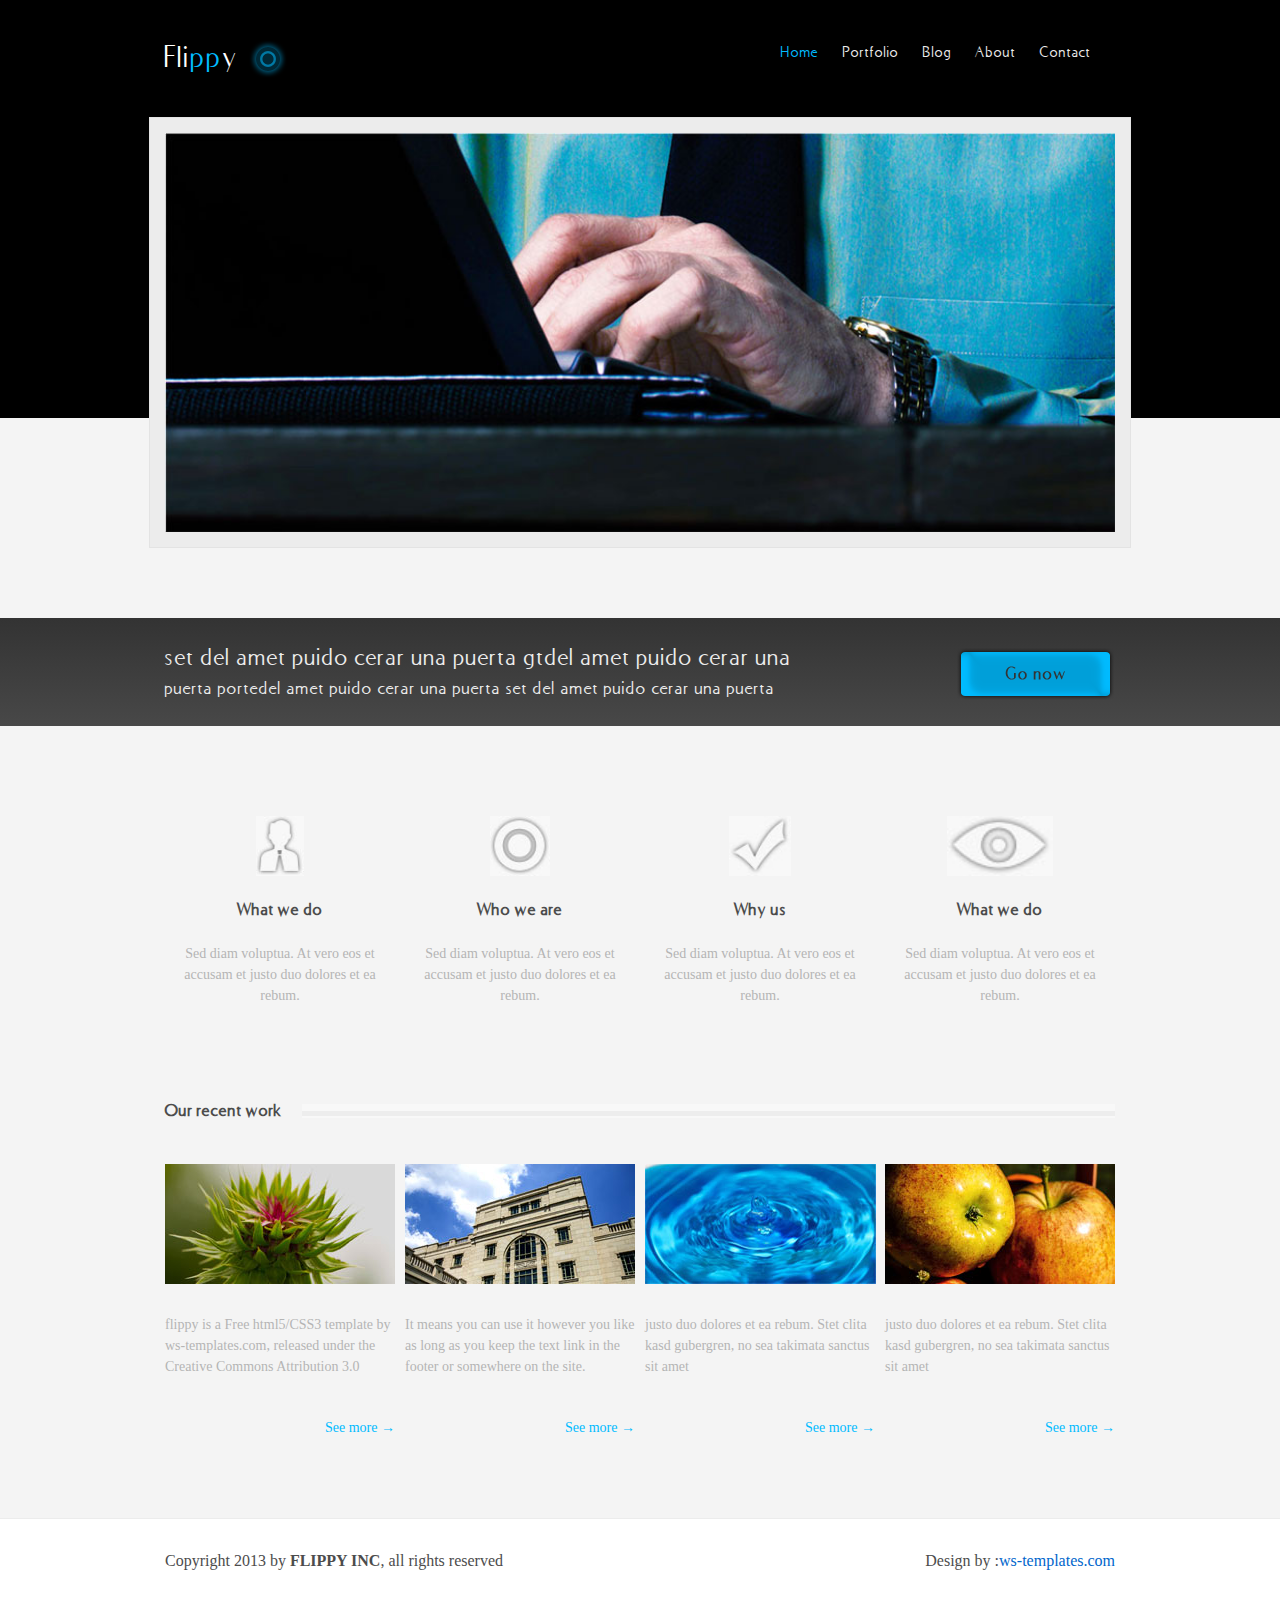
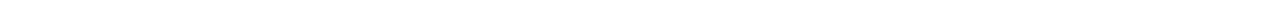
<file: WIT_templates/second/index.html>
<html>
<head>
<meta charset="utf-8">
<title>A free template from http://ws-templates.com</title>
<meta name="description" content="A free template from http://ws-templates.com">
<meta name="keywords" content="keyword1,keyword2"/>

<link  href="css/screen.css" media="screen" rel="stylesheet"/>
<link rel="stylesheet" href="nivo-slider/default/nivo-slider.css" type="text/css" media="screen" />
<link rel="stylesheet" href="nivo-slider/default/default.css" type="text/css" media="screen" />
<link  href="css/style.css" media="screen" rel="stylesheet"/>

</head><body>
<div class="black-wrapper"><div class="container">

<header class="span-12">
	<h1 class="left">Fli<span class="p_text_color">pp</span>y</h1>
	<img  src="images/logo_03.png" alt="" />
</header>
<!--################################################-->
<nav class="span-12 last">
	<ul class="right">
		<li class="active"><a class="p_text_color" href="index.html">Home</a></li>
		<li><a href="portfolio.html">Portfolio</a></li>
		<li><a href="blog.html">Blog</a></li>
		<li><a href="About.html">About</a></li>
		<li><a href="contact.html">Contact</a></li>
	</ul>
</nav></div></div>
<span class="clearfix"></span>
<!--################################################-->
<section id="slider_wrapper" class="slider-wrapper theme-default container">
	<div id="slider" class="nivoSlider">
                <img src="images/img1.jpg" data-thumb="images/img1.jpg" alt="" />
                <img src="images/img2.jpg" data-thumb="images/img2.jpg" alt=""  />
                <img src="images/img1.jpg" data-thumb="images/img1.jpg" alt=""  />
            </div>
	
</section>
<!--################################################-->
<div id="icons_wrapper">
	<div class="container">
		<div class="span-18"><h2>set del amet puido cerar una puerta  gtdel amet puido cerar una</h2>
		<h4>puerta portedel amet puido cerar una puerta set del amet puido cerar una puerta</h4></div>
		<div class="right"><a href="#"><img src="images/button.png" alt="" /></a></div>
	</div>
</div>
<!--################################################-->
<section id="four_parags">
	<div class="container">
		<a href="#"><div class="one_parag span-6">
			<img src="images/icon_03.jpg" alt="" />
			<h2>What we do</h2>
			<p>Sed diam voluptua. At vero eos et accusam et justo duo dolores et ea rebum. </p>
		</div></a>
		<a href="#"><div class="one_parag span-6">
			<img src="images/icon_06.jpg" alt="" />
			<h2>Who we are</h2>
			<p>Sed diam voluptua. At vero eos et accusam et justo duo dolores et ea rebum. </p>
		</div></a>
		<a href="#"><div class="one_parag span-6">
			<img src="images/icon_09.jpg" alt="" />
			<h2>Why us</h2>
			<p>Sed diam voluptua. At vero eos et accusam et justo duo dolores et ea rebum. </p>
		</div></a>
		<a href="#"><div class="one_parag span-6 last">
			<img src="images/icon_12.jpg" alt="" />
			<h2>What we do</h2>
			<p>Sed diam voluptua. At vero eos et accusam et justo duo dolores et ea rebum. </p>
		</div></a>
		
	</div>
</section>
<span class="clearfix"></span>
<!--################################################-->
<section id="four_images" class="container">
	<h2><span class="b_line">Our recent work</span></h2>

	<div class="one_image span-6">
		<div class="image_wrapper"><img src="images/Portfolio---4columns---image_05.jpg" alt="photo"></div>
		<p>flippy is a Free html5/CSS3 template by ws-templates.com, released under the Creative Commons Attribution 3.0</p>
		<a href="#" class="right">See more &rarr;</a>
	</div>
	
	<div class="one_image span-6">
		<div class="image_wrapper"><img src="images/Portfolio---4columns---image_07.jpg" alt="photo"></div>
		<p>It means you can use it however you like as long as you keep the text link in the footer or somewhere on the site.</p>
		<a href="#" class="right">See more &rarr;</a>
	</div>
	<div class="one_image span-6">
		<div class="image_wrapper"><img src="images/Portfolio---4columns---image_03.jpg" alt="photo"></div>
		<p>justo duo dolores et ea rebum. Stet clita kasd gubergren, no sea takimata sanctus  sit amet</p>
		<a href="#" class="right">See more &rarr;</a>
	</div>
	
	<div class="one_image span-6 last">
		<div class="image_wrapper"><img src="images/Portfolio---4columns---image_09.jpg" alt="photo"></div>
		<p>justo duo dolores et ea rebum. Stet clita kasd gubergren, no sea takimata sanctus  sit amet</p>
		<a href="#" class="right">See more &rarr;</a>
	</div>
	
</section>
<!--################################################-->
<footer>
	<span class="container">
	Copyright 2013 by <b>FLIPPY INC</b>, all rights reserved
	<span class="right last">Design by :<a href="http://www.ws-templates.com">ws-templates.com</a></span>
	</span>
</footer>
<script type="text/javascript" src="scripts/jquery-1.7.1.min.js"></script>
    <script type="text/javascript" src="scripts/jquery.nivo.slider.js"></script>
    <script type="text/javascript">
    $(window).load(function() {
        $('#slider').nivoSlider();
    });
    </script>
</body>
</html>
</file>
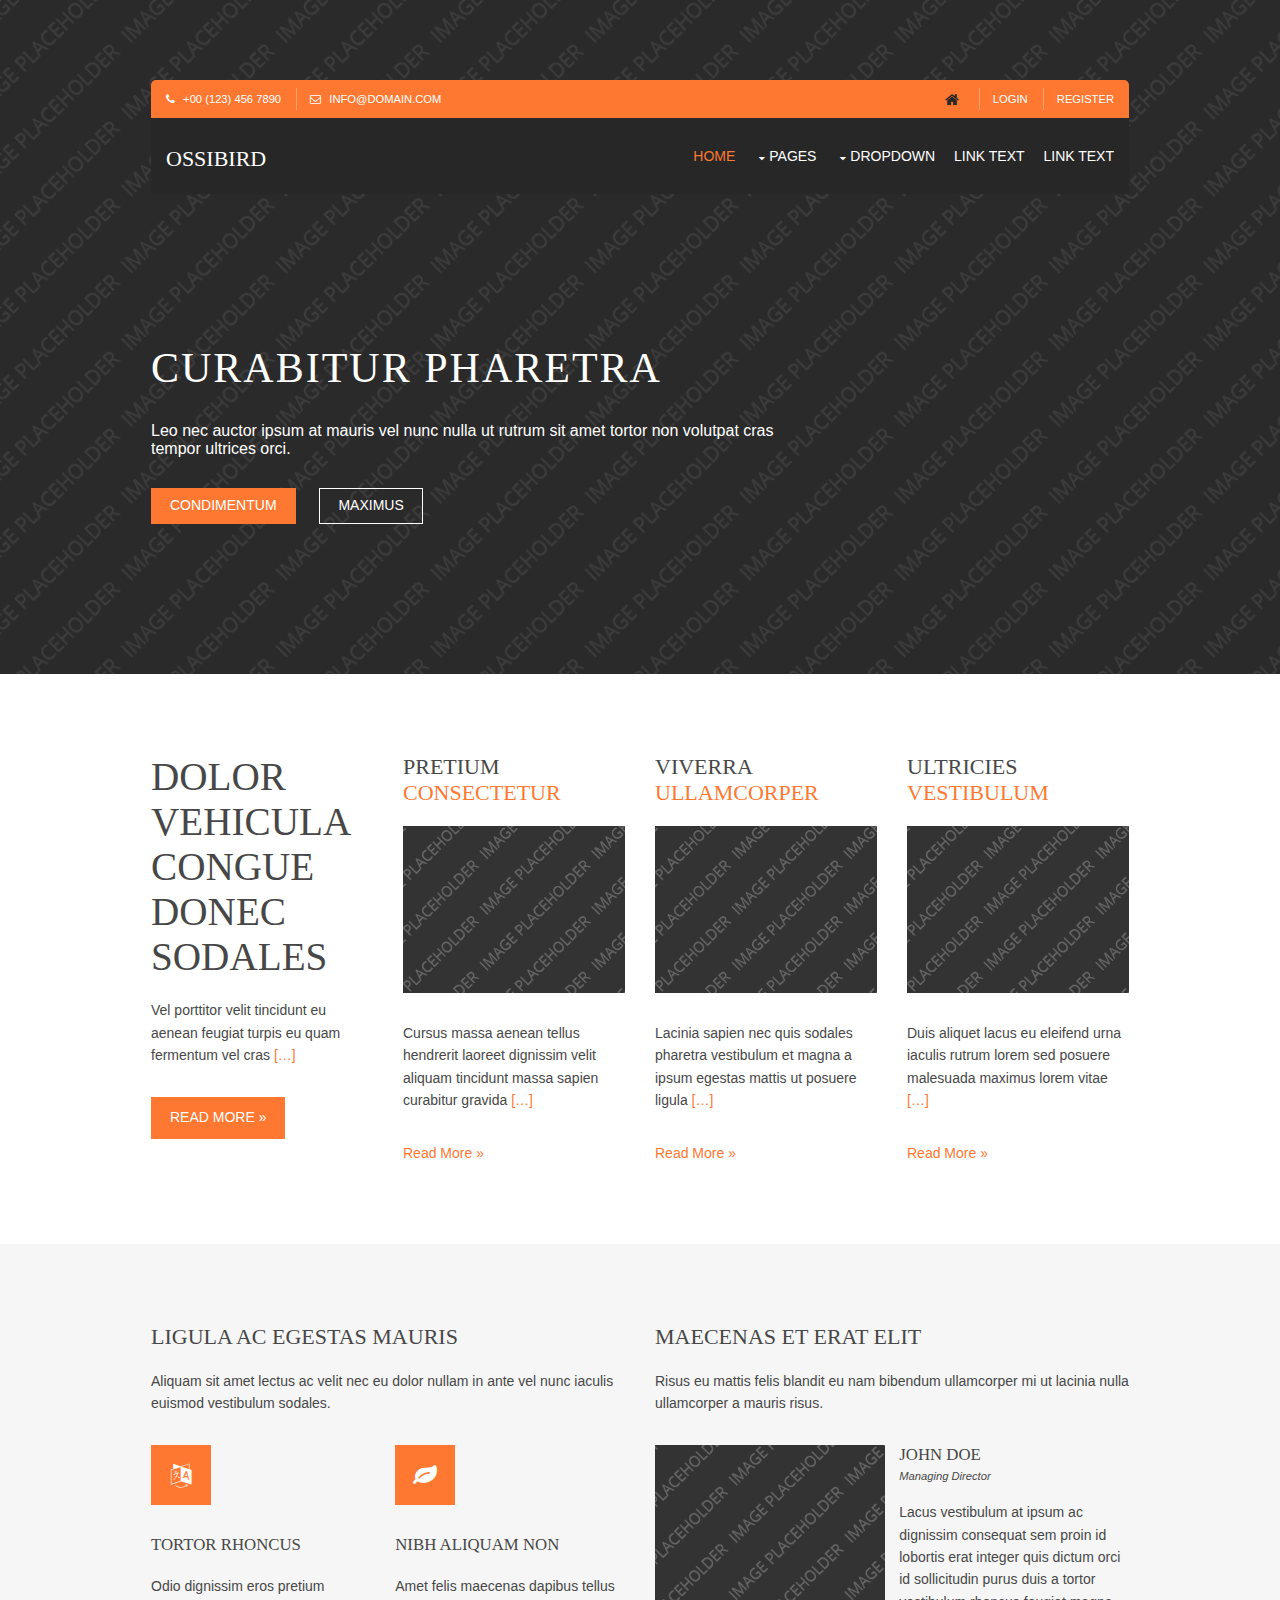
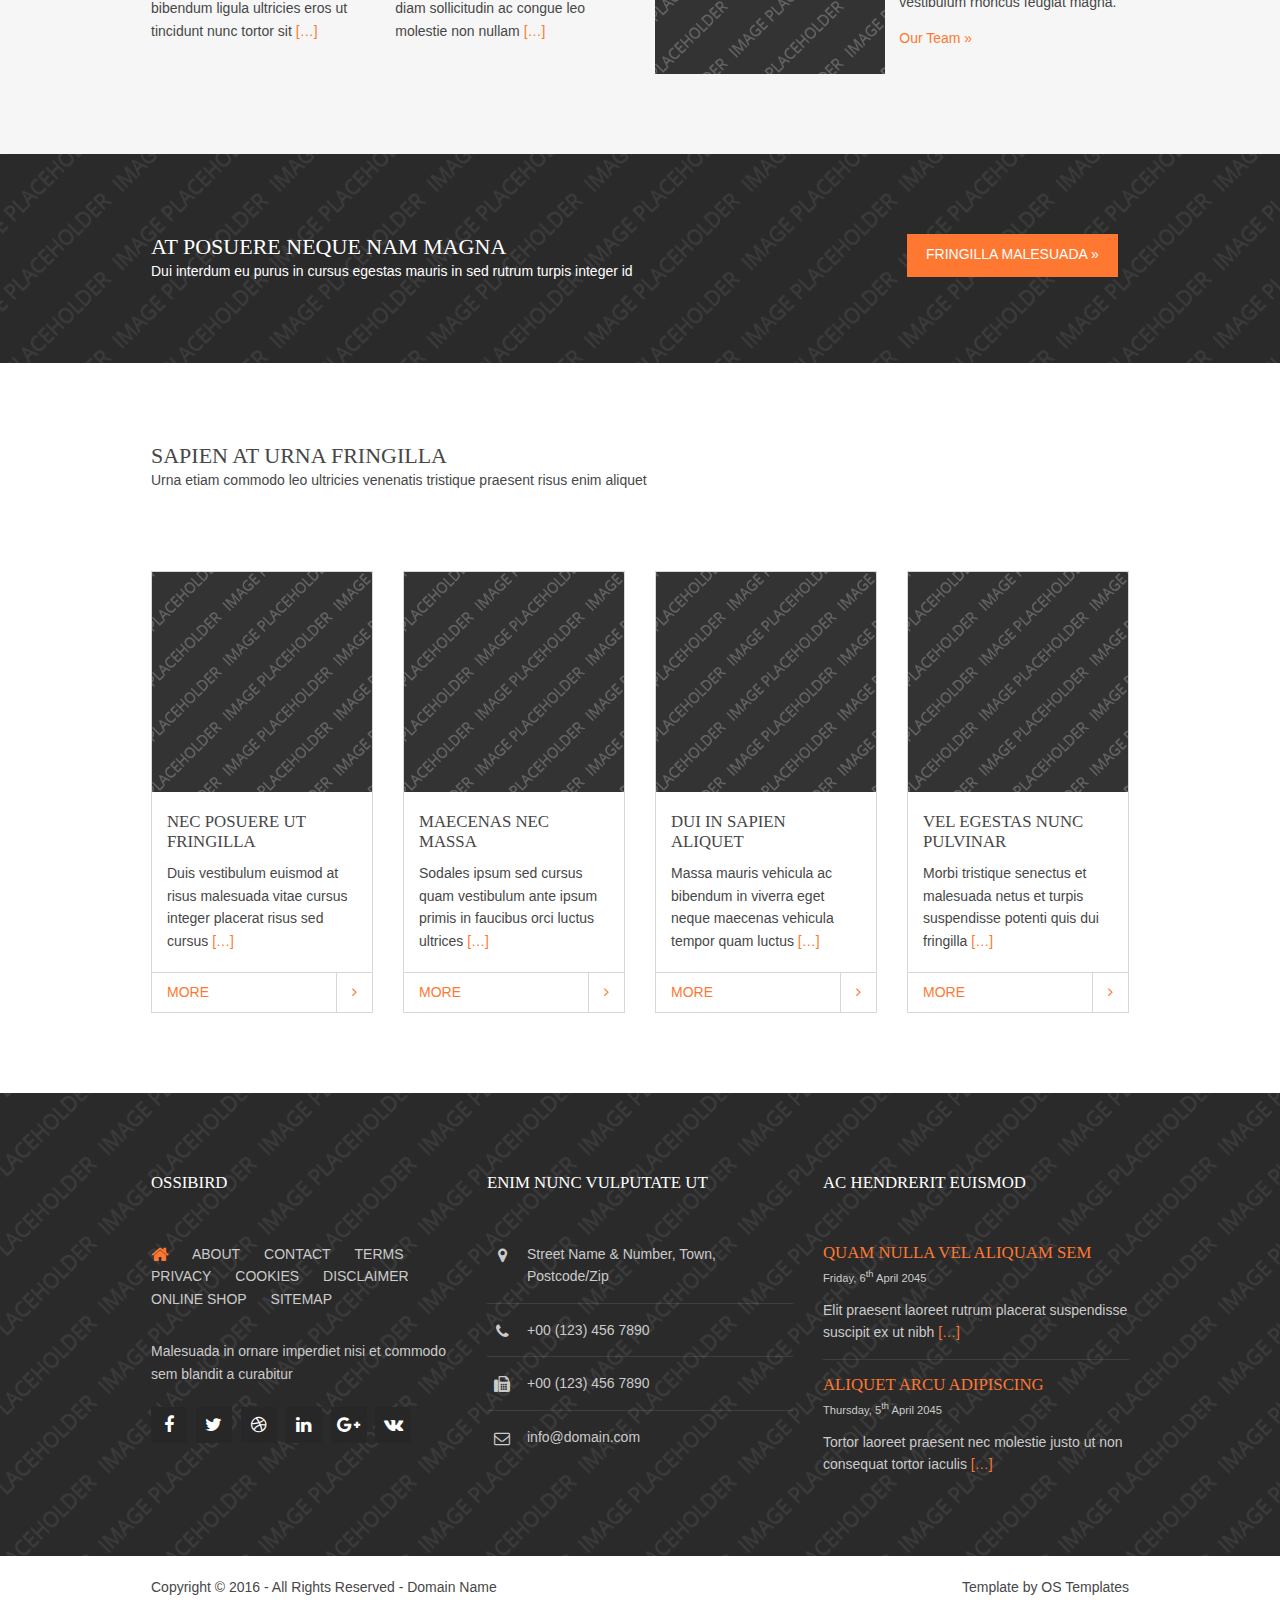
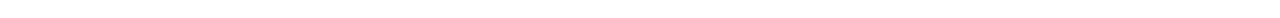
<file: WIT_templates/seventh/index.html>
<!DOCTYPE html>
<!--
Template Name: Ossibird
Author: <a href="http://www.os-templates.com/">OS Templates</a>
Author URI: http://www.os-templates.com/
Licence: Free to use under our free template licence terms
Licence URI: http://www.os-templates.com/template-terms
-->
<html>
<head>
<title>Ossibird</title>
<meta charset="utf-8">
<meta name="viewport" content="width=device-width, initial-scale=1.0, maximum-scale=1.0, user-scalable=no">
<link href="layout/styles/layout.css" rel="stylesheet" type="text/css" media="all">
</head>
<body id="top">
<!-- ################################################################################################ -->
<!-- ################################################################################################ -->
<!-- ################################################################################################ -->
<!-- Top Background Image Wrapper -->
<div class="topspacer bgded overlay" style="background-image:url('images/demo/backgrounds/01.png');"> 
  <!-- ################################################################################################ -->
  <div class="wrapper row0">
    <div id="topbar" class="hoc clear"> 
      <!-- ################################################################################################ -->
      <div class="fl_left">
        <ul class="nospace">
          <li><i class="fa fa-phone"></i> +00 (123) 456 7890</li>
          <li><i class="fa fa-envelope-o"></i> info@domain.com</li>
        </ul>
      </div>
      <div class="fl_right">
        <ul class="nospace">
          <li><a href="index.html"><i class="fa fa-lg fa-home"></i></a></li>
          <li><a href="#">Login</a></li>
          <li><a href="#">Register</a></li>
        </ul>
      </div>
      <!-- ################################################################################################ -->
    </div>
  </div>
  <!-- ################################################################################################ -->
  <!-- ################################################################################################ -->
  <!-- ################################################################################################ -->
  <div class="wrapper row1">
    <header id="header" class="hoc clear"> 
      <!-- ################################################################################################ -->
      <div id="logo" class="fl_left">
        <h1><a href="index.html">Ossibird</a></h1>
      </div>
      <!-- ################################################################################################ -->
      <nav id="mainav" class="fl_right">
        <ul class="clear">
          <li class="active"><a href="index.html">Home</a></li>
          <li><a class="drop" href="#">Pages</a>
            <ul>
              <li><a href="pages/gallery.html">Gallery</a></li>
              <li><a href="pages/full-width.html">Full Width</a></li>
              <li><a href="pages/sidebar-left.html">Sidebar Left</a></li>
              <li><a href="pages/sidebar-right.html">Sidebar Right</a></li>
              <li><a href="pages/basic-grid.html">Basic Grid</a></li>
            </ul>
          </li>
          <li><a class="drop" href="#">Dropdown</a>
            <ul>
              <li><a href="#">Level 2</a></li>
              <li><a class="drop" href="#">Level 2 + Drop</a>
                <ul>
                  <li><a href="#">Level 3</a></li>
                  <li><a href="#">Level 3</a></li>
                  <li><a href="#">Level 3</a></li>
                </ul>
              </li>
              <li><a href="#">Level 2</a></li>
            </ul>
          </li>
          <li><a href="#">Link Text</a></li>
          <li><a href="#">Link Text</a></li>
        </ul>
      </nav>
    </header>
    <!-- ################################################################################################ -->
  </div>
  <!-- ################################################################################################ -->
  <!-- ################################################################################################ -->
  <!-- ################################################################################################ -->
  <div id="pageintro" class="hoc clear">
    <article>
      <h2 class="heading">Curabitur pharetra</h2>
      <p>Leo nec auctor ipsum at mauris vel nunc nulla ut rutrum sit amet tortor non volutpat cras tempor ultrices orci.</p>
      <footer>
        <ul class="nospace inline pushright">
          <li><a class="btn" href="#">Condimentum</a></li>
          <li><a class="btn inverse" href="#">Maximus</a></li>
        </ul>
      </footer>
    </article>
  </div>
  <!-- ################################################################################################ -->
</div>
<!-- End Top Background Image Wrapper -->
<!-- ################################################################################################ -->
<!-- ################################################################################################ -->
<!-- ################################################################################################ -->
<div class="wrapper row3">
  <main class="hoc container clear"> 
    <!-- main body -->
    <!-- ################################################################################################ -->
    <article class="one_quarter first">
      <h6 class="heading font-x3">Dolor vehicula congue donec sodales</h6>
      <p class="btmspace-30">Vel porttitor velit tincidunt eu aenean feugiat turpis eu quam fermentum vel cras <a href="#">[&hellip;]</a></p>
      <footer><a class="btn" href="#">Read More &raquo;</a></footer>
    </article>
    <article class="one_quarter">
      <h6 class="heading">Pretium <a href="#">consectetur</a></h6>
      <a href="#"><img class="btmspace-15" src="images/demo/320x240.png" alt=""></a>
      <p class="btmspace-30">Cursus massa aenean tellus hendrerit laoreet dignissim velit aliquam tincidunt massa sapien curabitur gravida <a href="#">[&hellip;]</a></p>
      <footer><a href="#">Read More &raquo;</a></footer>
    </article>
    <article class="one_quarter">
      <h6 class="heading">Viverra <a href="#">ullamcorper</a></h6>
      <a href="#"><img class="btmspace-15" src="images/demo/320x240.png" alt=""></a>
      <p class="btmspace-30">Lacinia sapien nec quis sodales pharetra vestibulum et magna a ipsum egestas mattis ut posuere ligula <a href="#">[&hellip;]</a></p>
      <footer><a href="#">Read More &raquo;</a></footer>
    </article>
    <article class="one_quarter">
      <h6 class="heading">Ultricies <a href="#">vestibulum</a></h6>
      <a href="#"><img class="btmspace-15" src="images/demo/320x240.png" alt=""></a>
      <p class="btmspace-30">Duis aliquet lacus eu eleifend urna iaculis rutrum lorem sed posuere malesuada maximus lorem vitae <a href="#">[&hellip;]</a></p>
      <footer><a href="#">Read More &raquo;</a></footer>
    </article>
    <!-- ################################################################################################ -->
    <!-- / main body -->
    <div class="clear"></div>
  </main>
</div>
<!-- ################################################################################################ -->
<!-- ################################################################################################ -->
<!-- ################################################################################################ -->
<div class="wrapper row2">
  <div class="hoc container clear"> 
    <!-- ################################################################################################ -->
    <div class="group">
      <section class="one_half first"> 
        <!-- ################################################################################################ -->
        <h6 class="heading">Ligula ac egestas mauris</h6>
        <p class="btmspace-30">Aliquam sit amet lectus ac velit nec eu dolor nullam in ante vel nunc iaculis euismod vestibulum sodales.</p>
        <ul class="nospace group">
          <li class="one_half first">
            <article><a href="#"><i class="icon btmspace-30 fa fa-language"></i></a>
              <h6 class="heading font-x1">Tortor rhoncus</h6>
              <p>Odio dignissim eros pretium bibendum ligula ultricies eros ut tincidunt nunc tortor sit <a href="#">[&hellip;]</a></p>
            </article>
          </li>
          <li class="one_half">
            <article><a href="#"><i class="icon btmspace-30 fa fa-leaf"></i></a>
              <h6 class="heading font-x1">Nibh aliquam non</h6>
              <p>Amet felis maecenas dapibus tellus diam sollicitudin ac congue leo molestie non nullam <a href="#">[&hellip;]</a></p>
            </article>
          </li>
        </ul>
        <!-- ################################################################################################ -->
      </section>
      <section class="one_half"> 
        <!-- ################################################################################################ -->
        <h6 class="heading">Maecenas et erat elit</h6>
        <p class="btmspace-30">Risus eu mattis felis blandit eu nam bibendum ullamcorper mi ut lacinia nulla ullamcorper a mauris risus.</p>
        <article class="group">
          <div class="one_half first"><a href="#"><img src="images/demo/320x320.png" alt=""></a></div>
          <div class="one_half">
            <h6 class="heading nospace font-x1">John Doe</h6>
            <em class="block font-xs">Managing Director</em>
            <p>Lacus vestibulum at ipsum ac dignissim consequat sem proin id lobortis erat integer quis dictum orci id sollicitudin purus duis a tortor vestibulum rhoncus feugiat magna.</p>
            <footer><a href="#">Our Team &raquo;</a></footer>
          </div>
        </article>
        <!-- ################################################################################################ -->
      </section>
    </div>
    <!-- ################################################################################################ -->
  </div>
</div>
<!-- ################################################################################################ -->
<!-- ################################################################################################ -->
<!-- ################################################################################################ -->
<div class="wrapper bgded overlay" style="background-image:url('images/demo/backgrounds/02.png');">
  <article class="hoc container clear cta"> 
    <!-- ################################################################################################ -->
    <div class="three_quarter first">
      <h6 class="nospace">At posuere neque nam magna</h6>
      <p class="nospace">Dui interdum eu purus in cursus egestas mauris in sed rutrum turpis integer id</p>
    </div>
    <footer class="one_quarter"><a class="btn medium" href="#">Fringilla malesuada &raquo;</a></footer>
    <!-- ################################################################################################ -->
  </article>
</div>
<!-- ################################################################################################ -->
<!-- ################################################################################################ -->
<!-- ################################################################################################ -->
<div class="wrapper row3">
  <section id="latest" class="hoc container clear"> 
    <!-- ################################################################################################ -->
    <div class="sectiontitle">
      <h2 class="heading">Sapien at urna fringilla</h2>
      <p>Urna etiam commodo leo ultricies venenatis tristique praesent risus enim aliquet</p>
    </div>
    <ul class="nospace group">
      <li class="one_quarter first">
        <article><img src="images/demo/320x320.png" alt="">
          <div class="postexcerpt">
            <h6 class="heading">Nec posuere ut fringilla</h6>
            <p>Duis vestibulum euismod at risus malesuada vitae cursus integer placerat risus sed cursus <a href="#">[&hellip;]</a></p>
          </div>
          <footer><a href="#">More</a></footer>
        </article>
      </li>
      <li class="one_quarter">
        <article><img src="images/demo/320x320.png" alt="">
          <div class="postexcerpt">
            <h6 class="heading">Maecenas nec massa</h6>
            <p>Sodales ipsum sed cursus quam vestibulum ante ipsum primis in faucibus orci luctus ultrices <a href="#">[&hellip;]</a></p>
          </div>
          <footer><a href="#">More</a></footer>
        </article>
      </li>
      <li class="one_quarter">
        <article><img src="images/demo/320x320.png" alt="">
          <div class="postexcerpt">
            <h6 class="heading">Dui in sapien aliquet</h6>
            <p>Massa mauris vehicula ac bibendum in viverra eget neque maecenas vehicula tempor quam luctus <a href="#">[&hellip;]</a></p>
          </div>
          <footer><a href="#">More</a></footer>
        </article>
      </li>
      <li class="one_quarter">
        <article><img src="images/demo/320x320.png" alt="">
          <div class="postexcerpt">
            <h6 class="heading">Vel egestas nunc pulvinar</h6>
            <p>Morbi tristique senectus et malesuada netus et turpis suspendisse potenti quis dui fringilla <a href="#">[&hellip;]</a></p>
          </div>
          <footer><a href="#">More</a></footer>
        </article>
      </li>
    </ul>
    <!-- ################################################################################################ -->
  </section>
</div>
<!-- ################################################################################################ -->
<!-- ################################################################################################ -->
<!-- ################################################################################################ -->
<div class="wrapper row4 bgded overlay" style="background-image:url('images/demo/backgrounds/03.png');">
  <footer id="footer" class="hoc clear"> 
    <!-- ################################################################################################ -->
    <div class="one_third first">
      <h6 class="heading">Ossibird</h6>
      <nav>
        <ul class="nospace">
          <li><a href="index.html"><i class="fa fa-lg fa-home"></i></a></li>
          <li><a href="#">About</a></li>
          <li><a href="#">Contact</a></li>
          <li><a href="#">Terms</a></li>
          <li><a href="#">Privacy</a></li>
          <li><a href="#">Cookies</a></li>
          <li><a href="#">Disclaimer</a></li>
          <li><a href="#">Online Shop</a></li>
          <li><a href="#">Sitemap</a></li>
        </ul>
      </nav>
      <p>Malesuada in ornare imperdiet nisi et commodo sem blandit a curabitur</p>
      <ul class="faico clear">
        <li><a class="faicon-facebook" href="#"><i class="fa fa-facebook"></i></a></li>
        <li><a class="faicon-twitter" href="#"><i class="fa fa-twitter"></i></a></li>
        <li><a class="faicon-dribble" href="#"><i class="fa fa-dribbble"></i></a></li>
        <li><a class="faicon-linkedin" href="#"><i class="fa fa-linkedin"></i></a></li>
        <li><a class="faicon-google-plus" href="#"><i class="fa fa-google-plus"></i></a></li>
        <li><a class="faicon-vk" href="#"><i class="fa fa-vk"></i></a></li>
      </ul>
    </div>
    <div class="one_third">
      <h6 class="heading">Enim nunc vulputate ut</h6>
      <ul class="nospace linklist contact">
        <li><i class="fa fa-map-marker"></i>
          <address>
          Street Name &amp; Number, Town, Postcode/Zip
          </address>
        </li>
        <li><i class="fa fa-phone"></i> +00 (123) 456 7890</li>
        <li><i class="fa fa-fax"></i> +00 (123) 456 7890</li>
        <li><i class="fa fa-envelope-o"></i> info@domain.com</li>
      </ul>
    </div>
    <div class="one_third">
      <h6 class="heading">Ac hendrerit euismod</h6>
      <ul class="nospace linklist">
        <li>
          <article>
            <h2 class="nospace font-x1"><a href="#">Quam nulla vel aliquam sem</a></h2>
            <time class="font-xs block btmspace-10" datetime="2045-04-06">Friday, 6<sup>th</sup> April 2045</time>
            <p class="nospace">Elit praesent laoreet rutrum placerat suspendisse suscipit ex ut nibh <a href="#">[&hellip;]</a></p>
          </article>
        </li>
        <li>
          <article>
            <h2 class="nospace font-x1"><a href="#">Aliquet arcu adipiscing</a></h2>
            <time class="font-xs block btmspace-10" datetime="2045-04-05">Thursday, 5<sup>th</sup> April 2045</time>
            <p class="nospace">Tortor laoreet praesent nec molestie justo ut non consequat tortor iaculis <a href="#">[&hellip;]</a></p>
          </article>
        </li>
      </ul>
    </div>
    <!-- ################################################################################################ -->
  </footer>
</div>
<!-- ################################################################################################ -->
<!-- ################################################################################################ -->
<!-- ################################################################################################ -->
<div class="wrapper row5">
  <div id="copyright" class="hoc clear"> 
    <!-- ################################################################################################ -->
    <p class="fl_left">Copyright &copy; 2016 - All Rights Reserved - <a href="#">Domain Name</a></p>
    <p class="fl_right">Template by <a target="_blank" href="http://www.os-templates.com/" title="Free Website Templates">OS Templates</a></p>
    <!-- ################################################################################################ -->
  </div>
</div>
<!-- ################################################################################################ -->
<!-- ################################################################################################ -->
<!-- ################################################################################################ -->
<a id="backtotop" href="#top"><i class="fa fa-chevron-up"></i></a>
<!-- JAVASCRIPTS -->
<script src="layout/scripts/jquery.min.js"></script>
<script src="layout/scripts/jquery.backtotop.js"></script>
<script src="layout/scripts/jquery.mobilemenu.js"></script>
</body>
</html>
</file>
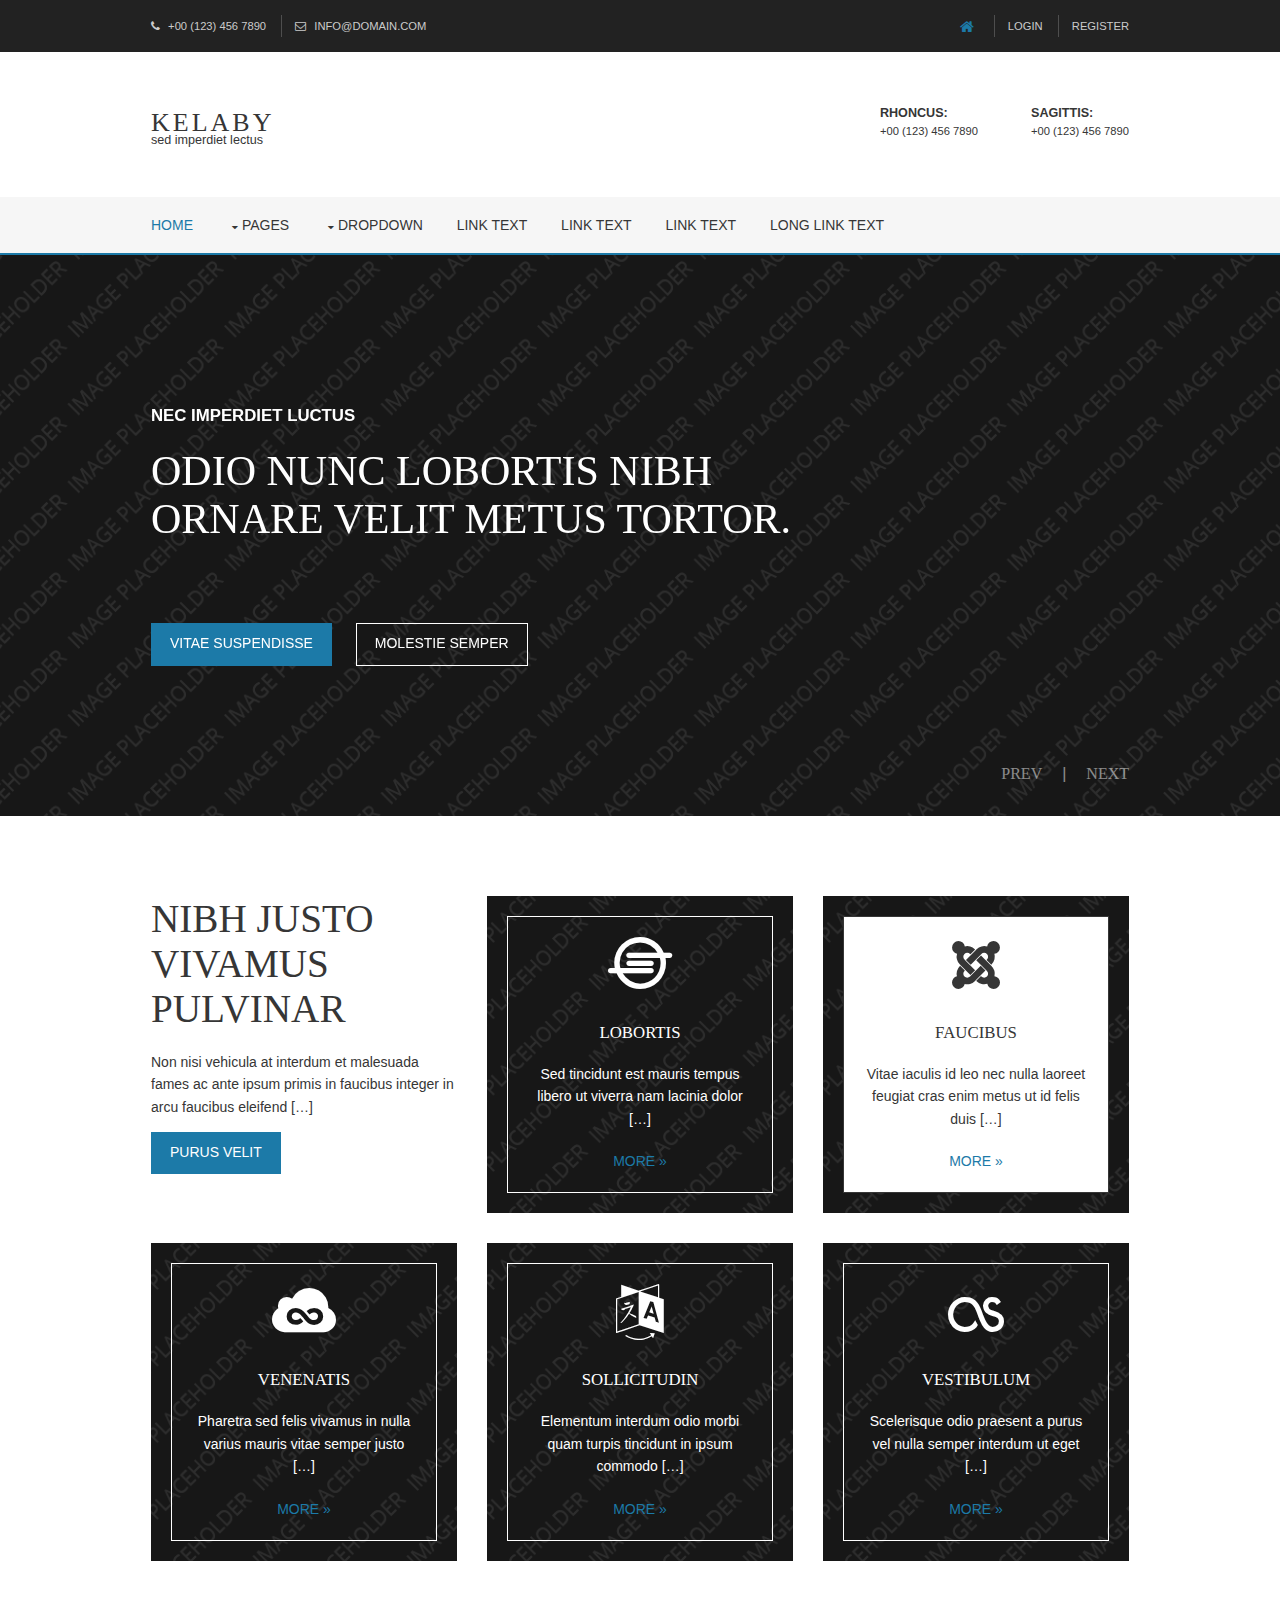
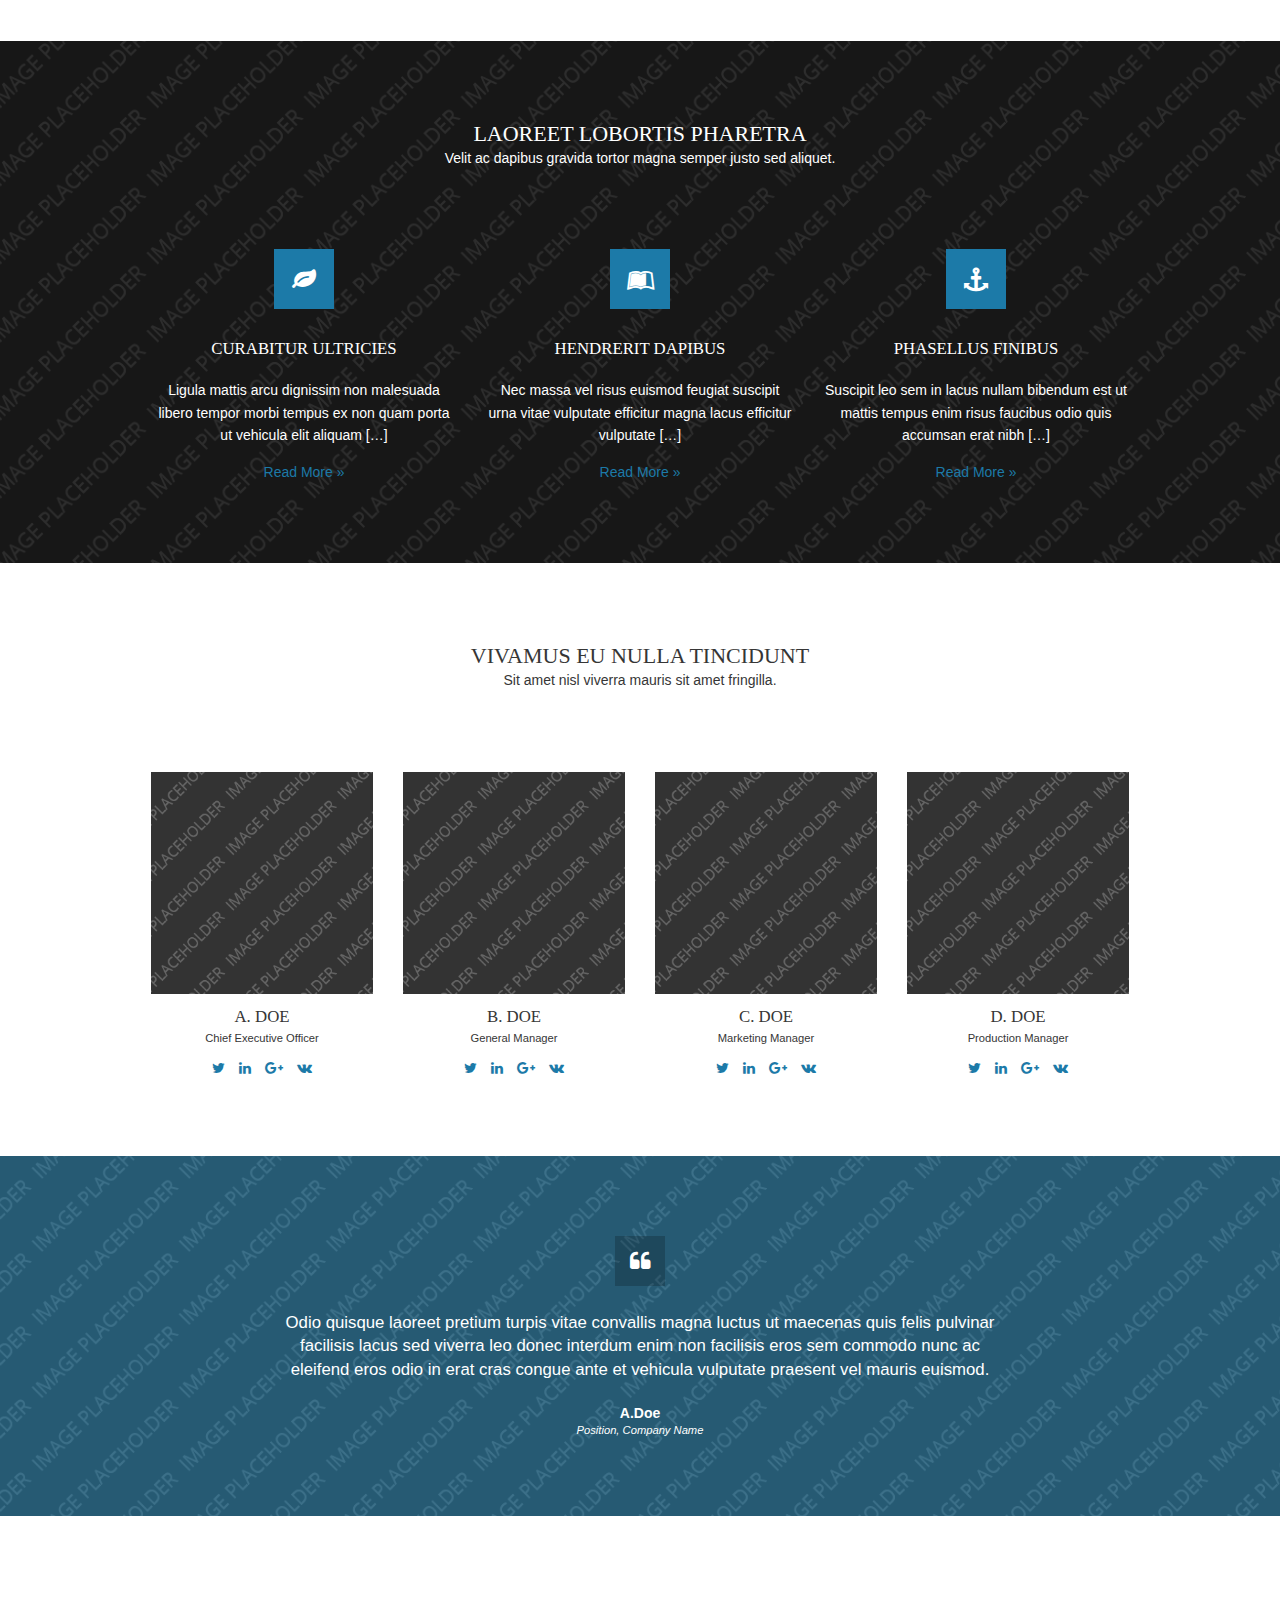
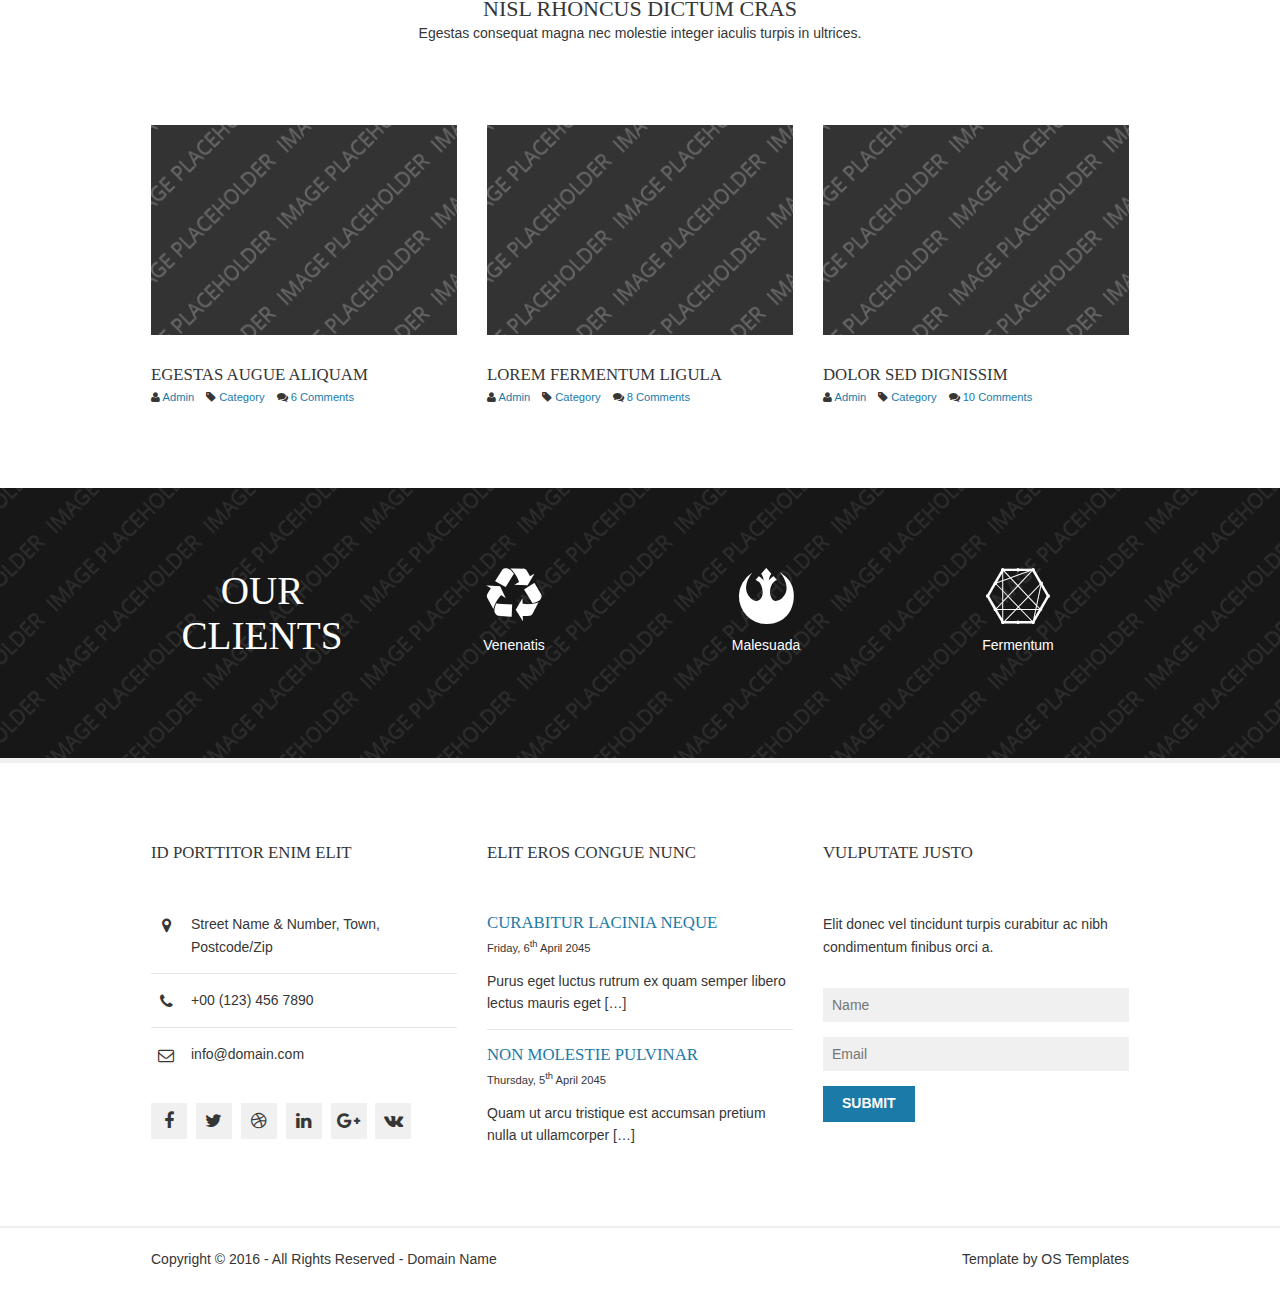
<file: WIT_templates/sixth/index.html>
<!DOCTYPE html>
<!--
Template Name: Kelaby
Author: <a href="http://www.os-templates.com/">OS Templates</a>
Author URI: http://www.os-templates.com/
Licence: Free to use under our free template licence terms
Licence URI: http://www.os-templates.com/template-terms
-->
<html>
<head>
<title>Kelaby</title>
<meta charset="utf-8">
<meta name="viewport" content="width=device-width, initial-scale=1.0, maximum-scale=1.0, user-scalable=no">
<link href="layout/styles/layout.css" rel="stylesheet" type="text/css" media="all">
</head>
<body id="top">
<!-- ################################################################################################ -->
<!-- ################################################################################################ -->
<!-- ################################################################################################ -->
<div class="wrapper row0">
  <div id="topbar" class="hoc clear"> 
    <!-- ################################################################################################ -->
    <div class="fl_left">
      <ul>
        <li><i class="fa fa-phone"></i> +00 (123) 456 7890</li>
        <li><i class="fa fa-envelope-o"></i> info@domain.com</li>
      </ul>
    </div>
    <div class="fl_right">
      <ul>
        <li><a href="#"><i class="fa fa-lg fa-home"></i></a></li>
        <li><a href="#">Login</a></li>
        <li><a href="#">Register</a></li>
      </ul>
    </div>
    <!-- ################################################################################################ -->
  </div>
</div>
<!-- ################################################################################################ -->
<!-- ################################################################################################ -->
<!-- ################################################################################################ -->
<div class="wrapper row1">
  <header id="header" class="hoc clear"> 
    <!-- ################################################################################################ -->
    <div id="logo" class="fl_left">
      <h1><a href="index.html">Kelaby</a></h1>
      <p>Sed imperdiet lectus</p>
    </div>
    <div id="quickinfo" class="fl_right">
      <ul class="nospace inline">
        <li><strong>Rhoncus:</strong><br>
          +00 (123) 456 7890</li>
        <li><strong>Sagittis:</strong><br>
          +00 (123) 456 7890</li>
      </ul>
    </div>
    <!-- ################################################################################################ -->
  </header>
</div>
<!-- ################################################################################################ -->
<!-- ################################################################################################ -->
<!-- ################################################################################################ -->
<div class="wrapper row2">
  <nav id="mainav" class="hoc clear"> 
    <!-- ################################################################################################ -->
    <ul class="clear">
      <li class="active"><a href="index.html">Home</a></li>
      <li><a class="drop" href="#">Pages</a>
        <ul>
          <li><a href="pages/gallery.html">Gallery</a></li>
          <li><a href="pages/full-width.html">Full Width</a></li>
          <li><a href="pages/sidebar-left.html">Sidebar Left</a></li>
          <li><a href="pages/sidebar-right.html">Sidebar Right</a></li>
          <li><a href="pages/basic-grid.html">Basic Grid</a></li>
        </ul>
      </li>
      <li><a class="drop" href="#">Dropdown</a>
        <ul>
          <li><a href="#">Level 2</a></li>
          <li><a class="drop" href="#">Level 2 + Drop</a>
            <ul>
              <li><a href="#">Level 3</a></li>
              <li><a href="#">Level 3</a></li>
              <li><a href="#">Level 3</a></li>
            </ul>
          </li>
          <li><a href="#">Level 2</a></li>
        </ul>
      </li>
      <li><a href="#">Link Text</a></li>
      <li><a href="#">Link Text</a></li>
      <li><a href="#">Link Text</a></li>
      <li><a href="#">Long Link Text</a></li>
    </ul>
    <!-- ################################################################################################ -->
  </nav>
</div>
<!-- ################################################################################################ -->
<!-- ################################################################################################ -->
<!-- ################################################################################################ -->
<div class="bgded overlay" style="background-image:url('images/demo/backgrounds/01.png');">
  <div id="pageintro" class="hoc clear"> 
    <!-- ################################################################################################ -->
    <div class="flexslider basicslider">
      <ul class="slides">
        <li>
          <article>
            <p>Nec imperdiet luctus</p>
            <h3 class="heading">Odio nunc lobortis nibh ornare velit metus tortor.</h3>
            <footer>
              <ul class="nospace inline pushright">
                <li><a class="btn" href="#">Vitae suspendisse</a></li>
                <li><a class="btn inverse" href="#">Molestie semper</a></li>
              </ul>
            </footer>
          </article>
        </li>
        <li>
          <article>
            <p>Quam risus blandit</p>
            <h3 class="heading">felis quisque consequat porttitor elementum.</h3>
            <footer>
              <ul class="nospace inline pushright">
                <li><a class="btn" href="#">Tincidunt orci</a></li>
                <li><a class="btn inverse" href="#">Euismod a nunc</a></li>
              </ul>
            </footer>
          </article>
        </li>
        <li>
          <article>
            <p>Ante vulputate maximus</p>
            <h3 class="heading">Aliquam rutrum varius justo et pretium ex vestibulum.</h3>
            <footer>
              <ul class="nospace inline pushright">
                <li><a class="btn" href="#">Magna consectetur</a></li>
                <li><a class="btn inverse" href="#">Semper hendrerit</a></li>
              </ul>
            </footer>
          </article>
        </li>
      </ul>
    </div>
    <!-- ################################################################################################ -->
  </div>
</div>
<!-- ################################################################################################ -->
<!-- ################################################################################################ -->
<!-- ################################################################################################ -->
<div class="wrapper row3">
  <main class="hoc container clear"> 
    <!-- main body -->
    <!-- ################################################################################################ -->
    <ul class="nospace group services">
      <li class="one_third first">
        <article>
          <h6 class="heading font-x3">Nibh justo vivamus pulvinar</h6>
          <p>Non nisi vehicula at interdum et malesuada fames ac ante ipsum primis in faucibus integer in arcu faucibus eleifend [&hellip;]</p>
          <footer><a class="btn" href="#">Purus velit</a></footer>
        </article>
      </li>
      <li class="one_third">
        <article class="bgded overlay" style="background-image:url('images/demo/320x340.png');">
          <div class="txtwrap"><i class="block fa fa-4x fa-ioxhost"></i>
            <h6 class="heading">Lobortis</h6>
            <p>Sed tincidunt est mauris tempus libero ut viverra nam lacinia dolor [&hellip;]</p>
            <footer><a href="#">More &raquo;</a></footer>
          </div>
        </article>
      </li>
      <li class="one_third">
        <article class="bgded overlay" style="background-image:url('images/demo/320x340.png');">
          <div class="txtwrap active"><i class="block fa fa-4x fa-joomla"></i>
            <h6 class="heading">Faucibus</h6>
            <p>Vitae iaculis id leo nec nulla laoreet feugiat cras enim metus ut id felis duis [&hellip;]</p>
            <footer><a href="#">More &raquo;</a></footer>
          </div>
        </article>
      </li>
      <li class="one_third first">
        <article class="bgded overlay" style="background-image:url('images/demo/320x340.png');">
          <div class="txtwrap"><i class="block fa fa-4x fa-jsfiddle"></i>
            <h6 class="heading">Venenatis</h6>
            <p>Pharetra sed felis vivamus in nulla varius mauris vitae semper justo [&hellip;]</p>
            <footer><a href="#">More &raquo;</a></footer>
          </div>
        </article>
      </li>
      <li class="one_third">
        <article class="bgded overlay" style="background-image:url('images/demo/320x340.png');">
          <div class="txtwrap"><i class="block fa fa-4x fa-language"></i>
            <h6 class="heading">Sollicitudin</h6>
            <p>Elementum interdum odio morbi quam turpis tincidunt in ipsum commodo [&hellip;]</p>
            <footer><a href="#">More &raquo;</a></footer>
          </div>
        </article>
      </li>
      <li class="one_third">
        <article class="bgded overlay" style="background-image:url('images/demo/320x340.png');">
          <div class="txtwrap"><i class="block fa fa-4x fa-lastfm"></i>
            <h6 class="heading">Vestibulum</h6>
            <p>Scelerisque odio praesent a purus vel nulla semper interdum ut eget [&hellip;]</p>
            <footer><a href="#">More &raquo;</a></footer>
          </div>
        </article>
      </li>
    </ul>
    <!-- ################################################################################################ -->
    <!-- / main body -->
    <div class="clear"></div>
  </main>
</div>
<!-- ################################################################################################ -->
<!-- ################################################################################################ -->
<!-- ################################################################################################ -->
<div class="wrapper bgded overlay" style="background-image:url('images/demo/backgrounds/02.png');">
  <section class="hoc container clear"> 
    <!-- ################################################################################################ -->
    <div class="sectiontitle center">
      <h3 class="heading">Laoreet lobortis pharetra</h3>
      <p>Velit ac dapibus gravida tortor magna semper justo sed aliquet.</p>
    </div>
    <ul class="nospace group center">
      <li class="one_third first">
        <article><a href="#"><i class="btmspace-30 icon fa fa-leaf"></i></a>
          <h6 class="heading font-x1">Curabitur ultricies</h6>
          <p>Ligula mattis arcu dignissim non malesuada libero tempor morbi tempus ex non quam porta ut vehicula elit aliquam [&hellip;]</p>
          <footer><a href="#">Read More &raquo;</a></footer>
        </article>
      </li>
      <li class="one_third">
        <article><a href="#"><i class="btmspace-30 icon fa fa-leanpub"></i></a>
          <h6 class="heading font-x1">Hendrerit dapibus</h6>
          <p>Nec massa vel risus euismod feugiat suscipit urna vitae vulputate efficitur magna lacus efficitur vulputate [&hellip;]</p>
          <footer><a href="#">Read More &raquo;</a></footer>
        </article>
      </li>
      <li class="one_third">
        <article><a href="#"><i class="btmspace-30 icon fa fa-anchor"></i></a>
          <h6 class="heading font-x1">Phasellus finibus</h6>
          <p>Suscipit leo sem in lacus nullam bibendum est ut mattis tempus enim risus faucibus odio quis accumsan erat nibh [&hellip;]</p>
          <footer><a href="#">Read More &raquo;</a></footer>
        </article>
      </li>
    </ul>
    <!-- ################################################################################################ -->
  </section>
</div>
<!-- ################################################################################################ -->
<!-- ################################################################################################ -->
<!-- ################################################################################################ -->
<div class="wrapper row3">
  <section class="hoc container clear">
    <div class="sectiontitle center">
      <h6 class="heading">Vivamus eu nulla tincidunt</h6>
      <p>Sit amet nisl viverra mauris sit amet fringilla.</p>
    </div>
    <div class="group team">
      <figure class="one_quarter first"><a class="imgover" href="#"><img src="images/demo/320x320.png" alt=""></a>
        <figcaption>
          <h6 class="heading">A. Doe</h6>
          <em>Chief Executive Officer</em>
          <footer>
            <ul class="faico clear">
              <li><a class="faicon-twitter" href="#"><i class="fa fa-twitter"></i></a></li>
              <li><a class="faicon-linkedin" href="#"><i class="fa fa-linkedin"></i></a></li>
              <li><a class="faicon-google-plus" href="#"><i class="fa fa-google-plus"></i></a></li>
              <li><a class="faicon-vk" href="#"><i class="fa fa-vk"></i></a></li>
            </ul>
          </footer>
        </figcaption>
      </figure>
      <figure class="one_quarter"><a class="imgover" href="#"><img src="images/demo/320x320.png" alt=""></a>
        <figcaption>
          <h6 class="heading">B. Doe</h6>
          <em>General Manager</em>
          <footer>
            <ul class="faico clear">
              <li><a class="faicon-twitter" href="#"><i class="fa fa-twitter"></i></a></li>
              <li><a class="faicon-linkedin" href="#"><i class="fa fa-linkedin"></i></a></li>
              <li><a class="faicon-google-plus" href="#"><i class="fa fa-google-plus"></i></a></li>
              <li><a class="faicon-vk" href="#"><i class="fa fa-vk"></i></a></li>
            </ul>
          </footer>
        </figcaption>
      </figure>
      <figure class="one_quarter"><a class="imgover" href="#"><img src="images/demo/320x320.png" alt=""></a>
        <figcaption>
          <h6 class="heading">C. Doe</h6>
          <em>Marketing Manager</em>
          <footer>
            <ul class="faico clear">
              <li><a class="faicon-twitter" href="#"><i class="fa fa-twitter"></i></a></li>
              <li><a class="faicon-linkedin" href="#"><i class="fa fa-linkedin"></i></a></li>
              <li><a class="faicon-google-plus" href="#"><i class="fa fa-google-plus"></i></a></li>
              <li><a class="faicon-vk" href="#"><i class="fa fa-vk"></i></a></li>
            </ul>
          </footer>
        </figcaption>
      </figure>
      <figure class="one_quarter"><a class="imgover" href="#"><img src="images/demo/320x320.png" alt=""></a>
        <figcaption>
          <h6 class="heading">D. Doe</h6>
          <em>Production Manager</em>
          <footer>
            <ul class="faico clear">
              <li><a class="faicon-twitter" href="#"><i class="fa fa-twitter"></i></a></li>
              <li><a class="faicon-linkedin" href="#"><i class="fa fa-linkedin"></i></a></li>
              <li><a class="faicon-google-plus" href="#"><i class="fa fa-google-plus"></i></a></li>
              <li><a class="faicon-vk" href="#"><i class="fa fa-vk"></i></a></li>
            </ul>
          </footer>
        </figcaption>
      </figure>
    </div>
    <!-- ################################################################################################ -->
  </section>
</div>
<!-- ################################################################################################ -->
<!-- ################################################################################################ -->
<!-- ################################################################################################ -->
<div class="wrapper coloured overlay bgded" style="background-image:url('images/demo/backgrounds/03.png');">
  <div class="hoc container clear">
    <div id="testimonial"> 
      <!-- ################################################################################################ -->
      <blockquote>Odio quisque laoreet pretium turpis vitae convallis magna luctus ut maecenas quis felis pulvinar facilisis lacus sed viverra leo donec interdum enim non facilisis eros sem commodo nunc ac eleifend eros odio in erat cras congue ante et vehicula vulputate praesent vel mauris euismod.</blockquote>
      <strong>A.Doe</strong> <em>Position, Company Name</em> 
      <!-- ################################################################################################ -->
    </div>
  </div>
</div>
<!-- ################################################################################################ -->
<!-- ################################################################################################ -->
<!-- ################################################################################################ -->
<div class="wrapper row3">
  <section class="hoc container clear"> 
    <!-- ################################################################################################ -->
    <div class="sectiontitle center">
      <h6 class="heading">Nisl rhoncus dictum cras</h6>
      <p>Egestas consequat magna nec molestie integer iaculis turpis in ultrices.</p>
    </div>
    <div class="group latest">
      <article class="one_third first">
        <figure><a class="imgover" href="#"><img src="images/demo/320x220.png" alt=""></a></figure>
        <div class="txtwrap">
          <h4 class="heading">Egestas augue aliquam</h4>
          <ul class="nospace meta">
            <li><i class="fa fa-user"></i> <a href="#">Admin</a></li>
            <li><i class="fa fa-tag"></i> <a href="#">Category</a></li>
            <li><i class="fa fa-comments"></i> <a href="#">6 Comments</a></li>
          </ul>
        </div>
      </article>
      <article class="one_third">
        <figure><a class="imgover" href="#"><img src="images/demo/320x220.png" alt=""></a></figure>
        <div class="txtwrap">
          <h4 class="heading">Lorem fermentum ligula</h4>
          <ul class="nospace meta">
            <li><i class="fa fa-user"></i> <a href="#">Admin</a></li>
            <li><i class="fa fa-tag"></i> <a href="#">Category</a></li>
            <li><i class="fa fa-comments"></i> <a href="#">8 Comments</a></li>
          </ul>
        </div>
      </article>
      <article class="one_third">
        <figure><a class="imgover" href="#"><img src="images/demo/320x220.png" alt=""></a></figure>
        <div class="txtwrap">
          <h4 class="heading">Dolor sed dignissim</h4>
          <ul class="nospace meta">
            <li><i class="fa fa-user"></i> <a href="#">Admin</a></li>
            <li><i class="fa fa-tag"></i> <a href="#">Category</a></li>
            <li><i class="fa fa-comments"></i> <a href="#">10 Comments</a></li>
          </ul>
        </div>
      </article>
    </div>
    <!-- ################################################################################################ -->
  </section>
</div>
<!-- ################################################################################################ -->
<!-- ################################################################################################ -->
<!-- ################################################################################################ -->
<div class="wrapper bgded overlay" style="background-image:url('images/demo/backgrounds/04.png');">
  <section class="hoc container clear"> 
    <!-- ################################################################################################ -->
    <ul class="nospace group center">
      <li class="one_quarter first">
        <h6 class="heading font-x3">Our Clients</h6>
      </li>
      <li class="one_quarter"><i class="block btmspace-10 fa fa-4x fa-recycle"></i> Venenatis</li>
      <li class="one_quarter"><i class="block btmspace-10 fa fa-4x fa-rebel"></i> Malesuada</li>
      <li class="one_quarter"><i class="block btmspace-10 fa fa-4x fa-connectdevelop"></i> Fermentum</li>
    </ul>
    <!-- ################################################################################################ -->
  </section>
</div>
<!-- ################################################################################################ -->
<!-- ################################################################################################ -->
<!-- ################################################################################################ -->
<div class="wrapper row4">
  <footer id="footer" class="hoc clear"> 
    <!-- ################################################################################################ -->
    <div class="one_third first">
      <h6 class="heading">Id porttitor enim elit</h6>
      <ul class="nospace btmspace-30 linklist contact">
        <li><i class="fa fa-map-marker"></i>
          <address>
          Street Name &amp; Number, Town, Postcode/Zip
          </address>
        </li>
        <li><i class="fa fa-phone"></i> +00 (123) 456 7890</li>
        <li><i class="fa fa-envelope-o"></i> info@domain.com</li>
      </ul>
      <ul class="faico clear">
        <li><a class="faicon-facebook" href="#"><i class="fa fa-facebook"></i></a></li>
        <li><a class="faicon-twitter" href="#"><i class="fa fa-twitter"></i></a></li>
        <li><a class="faicon-dribble" href="#"><i class="fa fa-dribbble"></i></a></li>
        <li><a class="faicon-linkedin" href="#"><i class="fa fa-linkedin"></i></a></li>
        <li><a class="faicon-google-plus" href="#"><i class="fa fa-google-plus"></i></a></li>
        <li><a class="faicon-vk" href="#"><i class="fa fa-vk"></i></a></li>
      </ul>
    </div>
    <div class="one_third">
      <h6 class="heading">Elit eros congue nunc</h6>
      <ul class="nospace linklist">
        <li>
          <article>
            <h2 class="nospace font-x1"><a href="#">Curabitur lacinia neque</a></h2>
            <time class="font-xs block btmspace-10" datetime="2045-04-06">Friday, 6<sup>th</sup> April 2045</time>
            <p class="nospace">Purus eget luctus rutrum ex quam semper libero lectus mauris eget [&hellip;]</p>
          </article>
        </li>
        <li>
          <article>
            <h2 class="nospace font-x1"><a href="#">Non molestie pulvinar</a></h2>
            <time class="font-xs block btmspace-10" datetime="2045-04-05">Thursday, 5<sup>th</sup> April 2045</time>
            <p class="nospace">Quam ut arcu tristique est accumsan pretium nulla ut ullamcorper [&hellip;]</p>
          </article>
        </li>
      </ul>
    </div>
    <div class="one_third">
      <h6 class="heading">Vulputate justo</h6>
      <p class="nospace btmspace-30">Elit donec vel tincidunt turpis curabitur ac nibh condimentum finibus orci a.</p>
      <form method="post" action="#">
        <fieldset>
          <legend>Newsletter:</legend>
          <input class="btmspace-15" type="text" value="" placeholder="Name">
          <input class="btmspace-15" type="text" value="" placeholder="Email">
          <button type="submit" value="submit">Submit</button>
        </fieldset>
      </form>
    </div>
    <!-- ################################################################################################ -->
  </footer>
</div>
<!-- ################################################################################################ -->
<!-- ################################################################################################ -->
<!-- ################################################################################################ -->
<div class="wrapper row5">
  <div id="copyright" class="hoc clear"> 
    <!-- ################################################################################################ -->
    <p class="fl_left">Copyright &copy; 2016 - All Rights Reserved - <a href="#">Domain Name</a></p>
    <p class="fl_right">Template by <a target="_blank" href="http://www.os-templates.com/" title="Free Website Templates">OS Templates</a></p>
    <!-- ################################################################################################ -->
  </div>
</div>
<!-- ################################################################################################ -->
<!-- ################################################################################################ -->
<!-- ################################################################################################ -->
<a id="backtotop" href="#top"><i class="fa fa-chevron-up"></i></a>
<!-- JAVASCRIPTS -->
<script src="layout/scripts/jquery.min.js"></script>
<script src="layout/scripts/jquery.backtotop.js"></script>
<script src="layout/scripts/jquery.mobilemenu.js"></script>
<script src="layout/scripts/jquery.flexslider-min.js"></script>
</body>
</html>
</file>
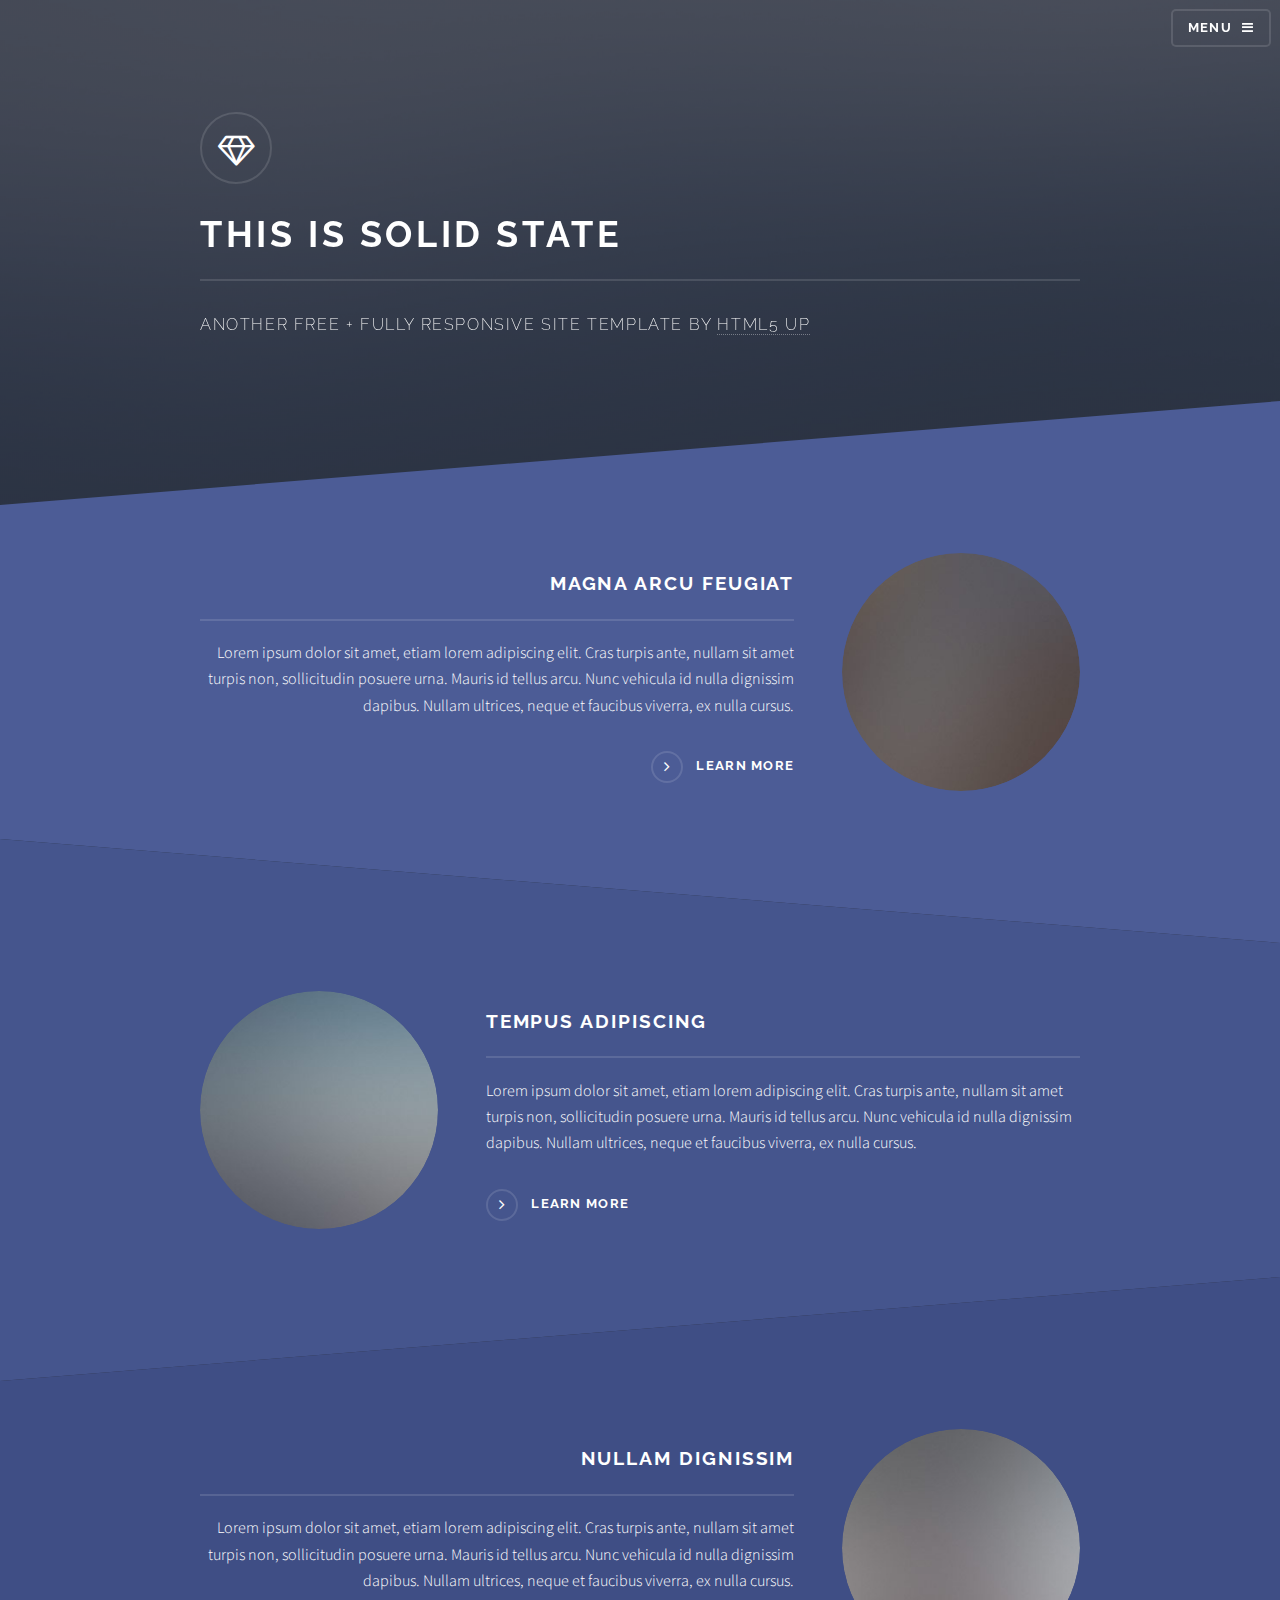
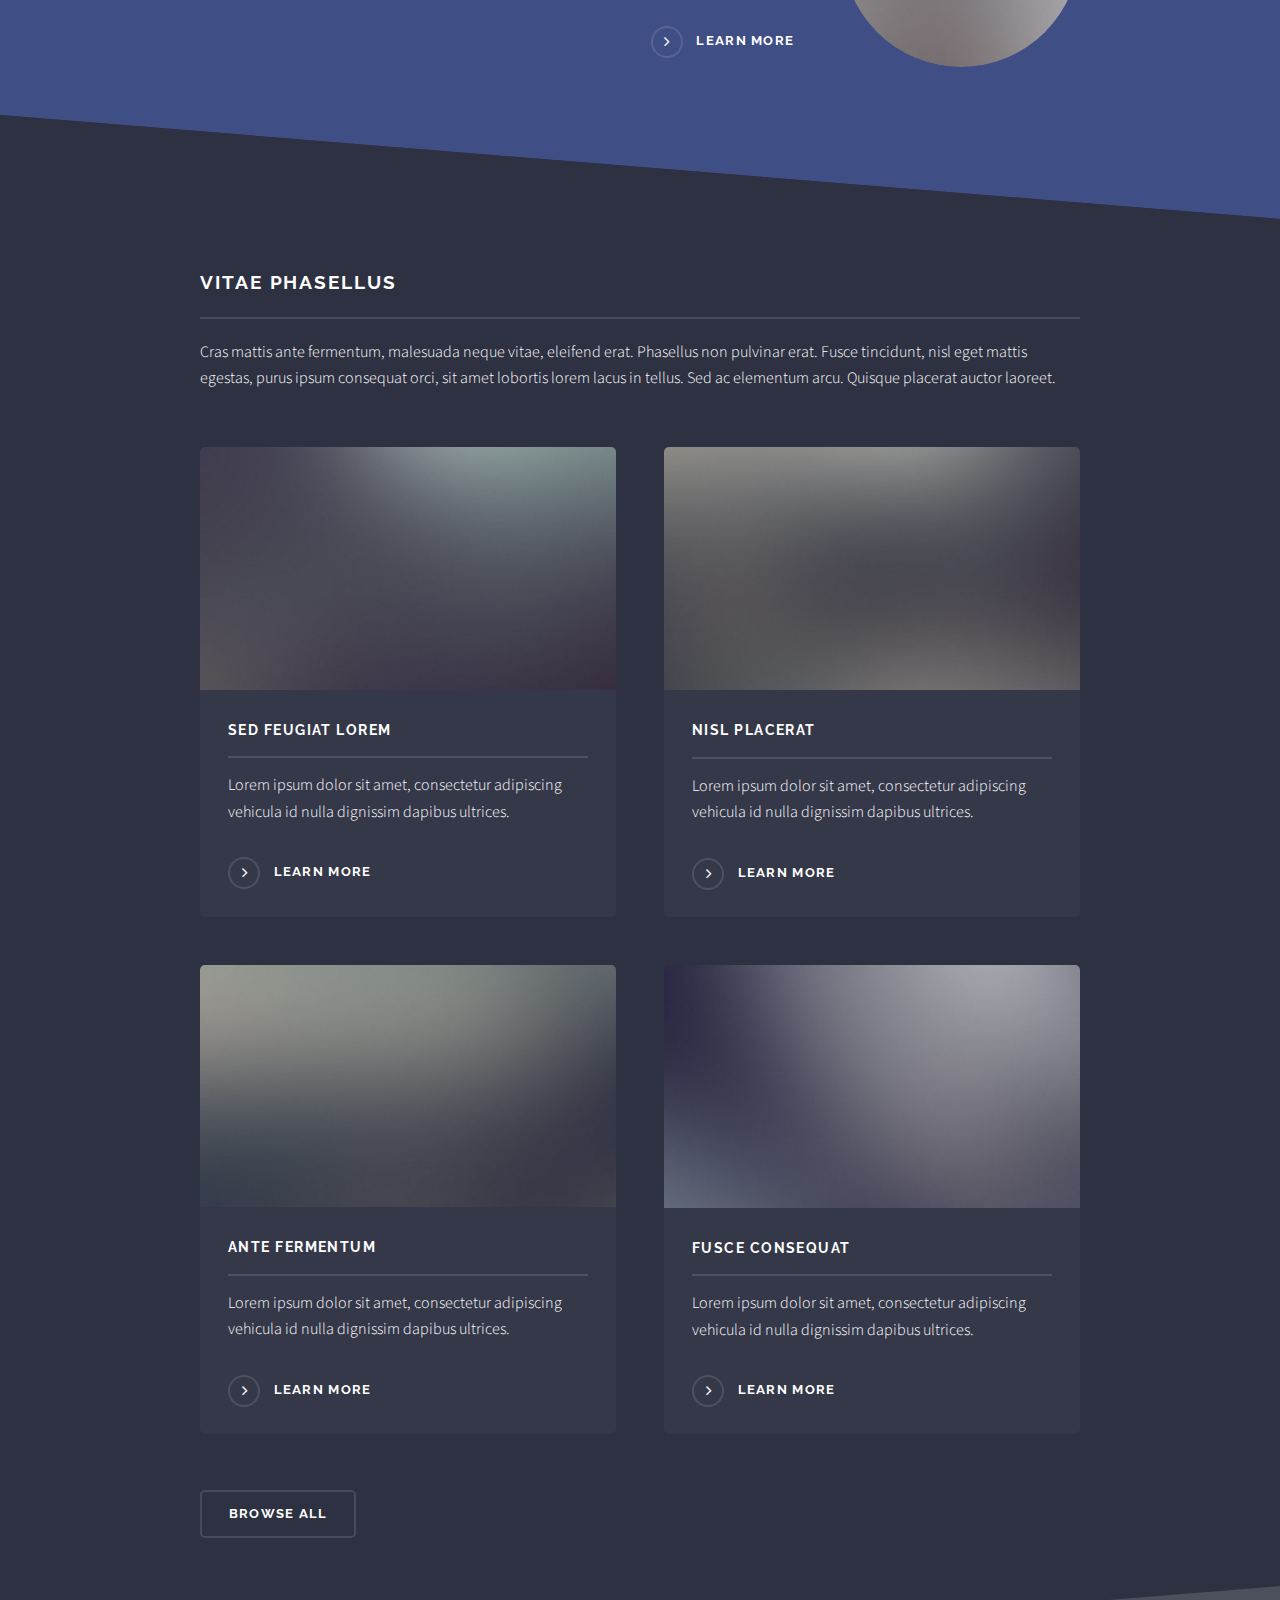
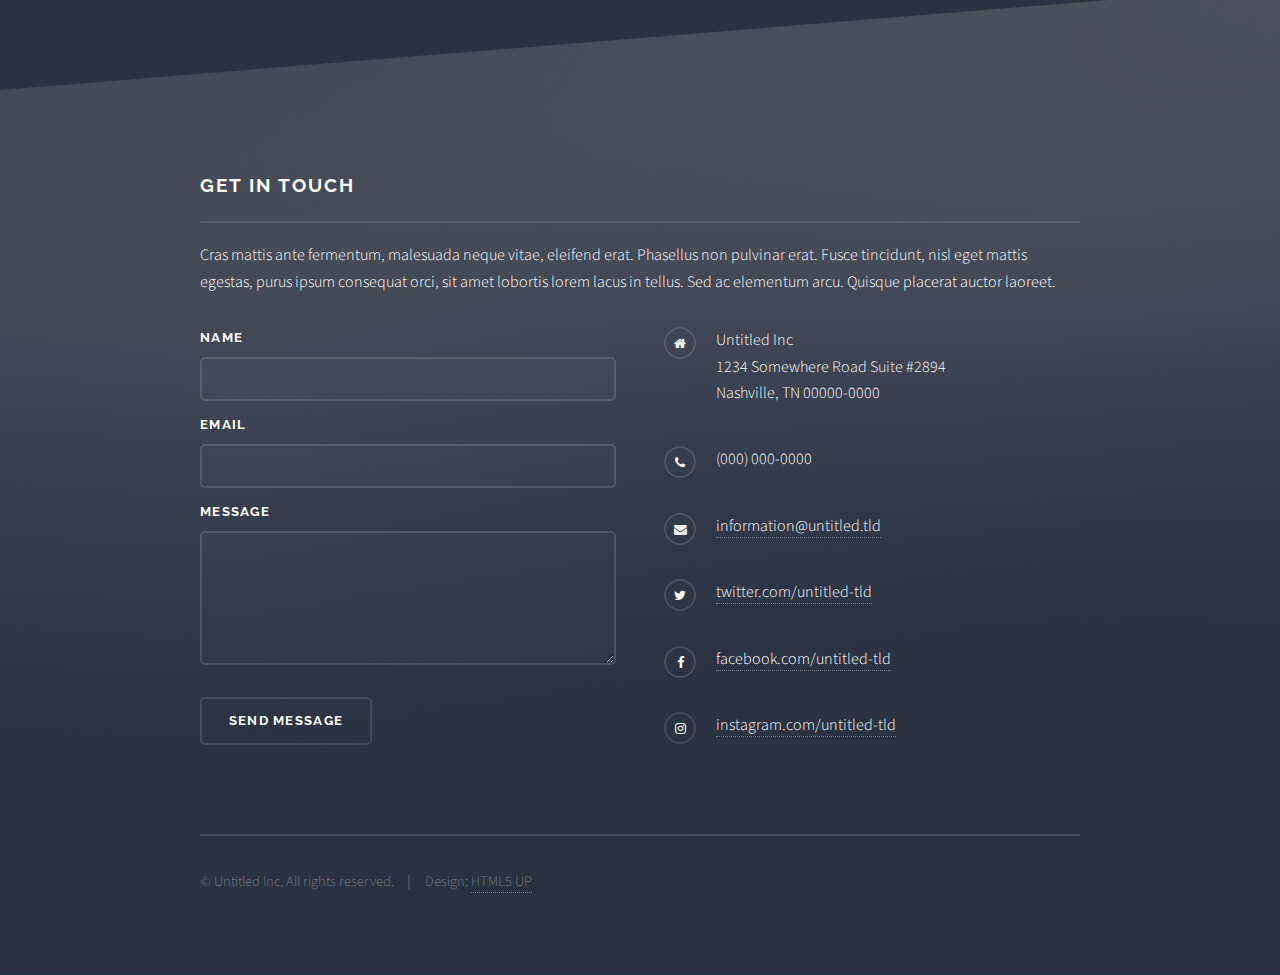
<file: WIT_templates/third/index.html>
<!DOCTYPE HTML>
<!--
	Solid State by HTML5 UP
	html5up.net | @ajlkn
	Free for personal and commercial use under the CCA 3.0 license (html5up.net/license)
-->
<html>
	<head>
		<title>Solid State by HTML5 UP</title>
		<meta charset="utf-8" />
		<meta name="viewport" content="width=device-width, initial-scale=1" />
		<!--[if lte IE 8]><script src="assets/js/ie/html5shiv.js"></script><![endif]-->
		<link rel="stylesheet" href="assets/css/main.css" />
		<!--[if lte IE 9]><link rel="stylesheet" href="assets/css/ie9.css" /><![endif]-->
		<!--[if lte IE 8]><link rel="stylesheet" href="assets/css/ie8.css" /><![endif]-->
	</head>
	<body>

		<!-- Page Wrapper -->
			<div id="page-wrapper">

				<!-- Header -->
					<header id="header" class="alt">
						<h1><a href="index.html">Solid State</a></h1>
						<nav>
							<a href="#menu">Menu</a>
						</nav>
					</header>

				<!-- Menu -->
					<nav id="menu">
						<div class="inner">
							<h2>Menu</h2>
							<ul class="links">
								<li><a href="index.html">Home</a></li>
								<li><a href="generic.html">Generic</a></li>
								<li><a href="elements.html">Elements</a></li>
								<li><a href="#">Log In</a></li>
								<li><a href="#">Sign Up</a></li>
							</ul>
							<a href="#" class="close">Close</a>
						</div>
					</nav>

				<!-- Banner -->
					<section id="banner">
						<div class="inner">
							<div class="logo"><span class="icon fa-diamond"></span></div>
							<h2>This is Solid State</h2>
							<p>Another free + fully responsive site template by <a href="http://html5up.net">HTML5 UP</a></p>
						</div>
					</section>

				<!-- Wrapper -->
					<section id="wrapper">

						<!-- One -->
							<section id="one" class="wrapper spotlight style1">
								<div class="inner">
									<a href="#" class="image"><img src="images/pic01.jpg" alt="" /></a>
									<div class="content">
										<h2 class="major">Magna arcu feugiat</h2>
										<p>Lorem ipsum dolor sit amet, etiam lorem adipiscing elit. Cras turpis ante, nullam sit amet turpis non, sollicitudin posuere urna. Mauris id tellus arcu. Nunc vehicula id nulla dignissim dapibus. Nullam ultrices, neque et faucibus viverra, ex nulla cursus.</p>
										<a href="#" class="special">Learn more</a>
									</div>
								</div>
							</section>

						<!-- Two -->
							<section id="two" class="wrapper alt spotlight style2">
								<div class="inner">
									<a href="#" class="image"><img src="images/pic02.jpg" alt="" /></a>
									<div class="content">
										<h2 class="major">Tempus adipiscing</h2>
										<p>Lorem ipsum dolor sit amet, etiam lorem adipiscing elit. Cras turpis ante, nullam sit amet turpis non, sollicitudin posuere urna. Mauris id tellus arcu. Nunc vehicula id nulla dignissim dapibus. Nullam ultrices, neque et faucibus viverra, ex nulla cursus.</p>
										<a href="#" class="special">Learn more</a>
									</div>
								</div>
							</section>

						<!-- Three -->
							<section id="three" class="wrapper spotlight style3">
								<div class="inner">
									<a href="#" class="image"><img src="images/pic03.jpg" alt="" /></a>
									<div class="content">
										<h2 class="major">Nullam dignissim</h2>
										<p>Lorem ipsum dolor sit amet, etiam lorem adipiscing elit. Cras turpis ante, nullam sit amet turpis non, sollicitudin posuere urna. Mauris id tellus arcu. Nunc vehicula id nulla dignissim dapibus. Nullam ultrices, neque et faucibus viverra, ex nulla cursus.</p>
										<a href="#" class="special">Learn more</a>
									</div>
								</div>
							</section>

						<!-- Four -->
							<section id="four" class="wrapper alt style1">
								<div class="inner">
									<h2 class="major">Vitae phasellus</h2>
									<p>Cras mattis ante fermentum, malesuada neque vitae, eleifend erat. Phasellus non pulvinar erat. Fusce tincidunt, nisl eget mattis egestas, purus ipsum consequat orci, sit amet lobortis lorem lacus in tellus. Sed ac elementum arcu. Quisque placerat auctor laoreet.</p>
									<section class="features">
										<article>
											<a href="#" class="image"><img src="images/pic04.jpg" alt="" /></a>
											<h3 class="major">Sed feugiat lorem</h3>
											<p>Lorem ipsum dolor sit amet, consectetur adipiscing vehicula id nulla dignissim dapibus ultrices.</p>
											<a href="#" class="special">Learn more</a>
										</article>
										<article>
											<a href="#" class="image"><img src="images/pic05.jpg" alt="" /></a>
											<h3 class="major">Nisl placerat</h3>
											<p>Lorem ipsum dolor sit amet, consectetur adipiscing vehicula id nulla dignissim dapibus ultrices.</p>
											<a href="#" class="special">Learn more</a>
										</article>
										<article>
											<a href="#" class="image"><img src="images/pic06.jpg" alt="" /></a>
											<h3 class="major">Ante fermentum</h3>
											<p>Lorem ipsum dolor sit amet, consectetur adipiscing vehicula id nulla dignissim dapibus ultrices.</p>
											<a href="#" class="special">Learn more</a>
										</article>
										<article>
											<a href="#" class="image"><img src="images/pic07.jpg" alt="" /></a>
											<h3 class="major">Fusce consequat</h3>
											<p>Lorem ipsum dolor sit amet, consectetur adipiscing vehicula id nulla dignissim dapibus ultrices.</p>
											<a href="#" class="special">Learn more</a>
										</article>
									</section>
									<ul class="actions">
										<li><a href="#" class="button">Browse All</a></li>
									</ul>
								</div>
							</section>

					</section>

				<!-- Footer -->
					<section id="footer">
						<div class="inner">
							<h2 class="major">Get in touch</h2>
							<p>Cras mattis ante fermentum, malesuada neque vitae, eleifend erat. Phasellus non pulvinar erat. Fusce tincidunt, nisl eget mattis egestas, purus ipsum consequat orci, sit amet lobortis lorem lacus in tellus. Sed ac elementum arcu. Quisque placerat auctor laoreet.</p>
							<form method="post" action="#">
								<div class="field">
									<label for="name">Name</label>
									<input type="text" name="name" id="name" />
								</div>
								<div class="field">
									<label for="email">Email</label>
									<input type="email" name="email" id="email" />
								</div>
								<div class="field">
									<label for="message">Message</label>
									<textarea name="message" id="message" rows="4"></textarea>
								</div>
								<ul class="actions">
									<li><input type="submit" value="Send Message" /></li>
								</ul>
							</form>
							<ul class="contact">
								<li class="fa-home">
									Untitled Inc<br />
									1234 Somewhere Road Suite #2894<br />
									Nashville, TN 00000-0000
								</li>
								<li class="fa-phone">(000) 000-0000</li>
								<li class="fa-envelope"><a href="#">information@untitled.tld</a></li>
								<li class="fa-twitter"><a href="#">twitter.com/untitled-tld</a></li>
								<li class="fa-facebook"><a href="#">facebook.com/untitled-tld</a></li>
								<li class="fa-instagram"><a href="#">instagram.com/untitled-tld</a></li>
							</ul>
							<ul class="copyright">
								<li>&copy; Untitled Inc. All rights reserved.</li><li>Design: <a href="http://html5up.net">HTML5 UP</a></li>
							</ul>
						</div>
					</section>

			</div>

		<!-- Scripts -->
			<script src="assets/js/skel.min.js"></script>
			<script src="assets/js/jquery.min.js"></script>
			<script src="assets/js/jquery.scrollex.min.js"></script>
			<script src="assets/js/util.js"></script>
			<!--[if lte IE 8]><script src="assets/js/ie/respond.min.js"></script><![endif]-->
			<script src="assets/js/main.js"></script>

	</body>
</html>
</file>
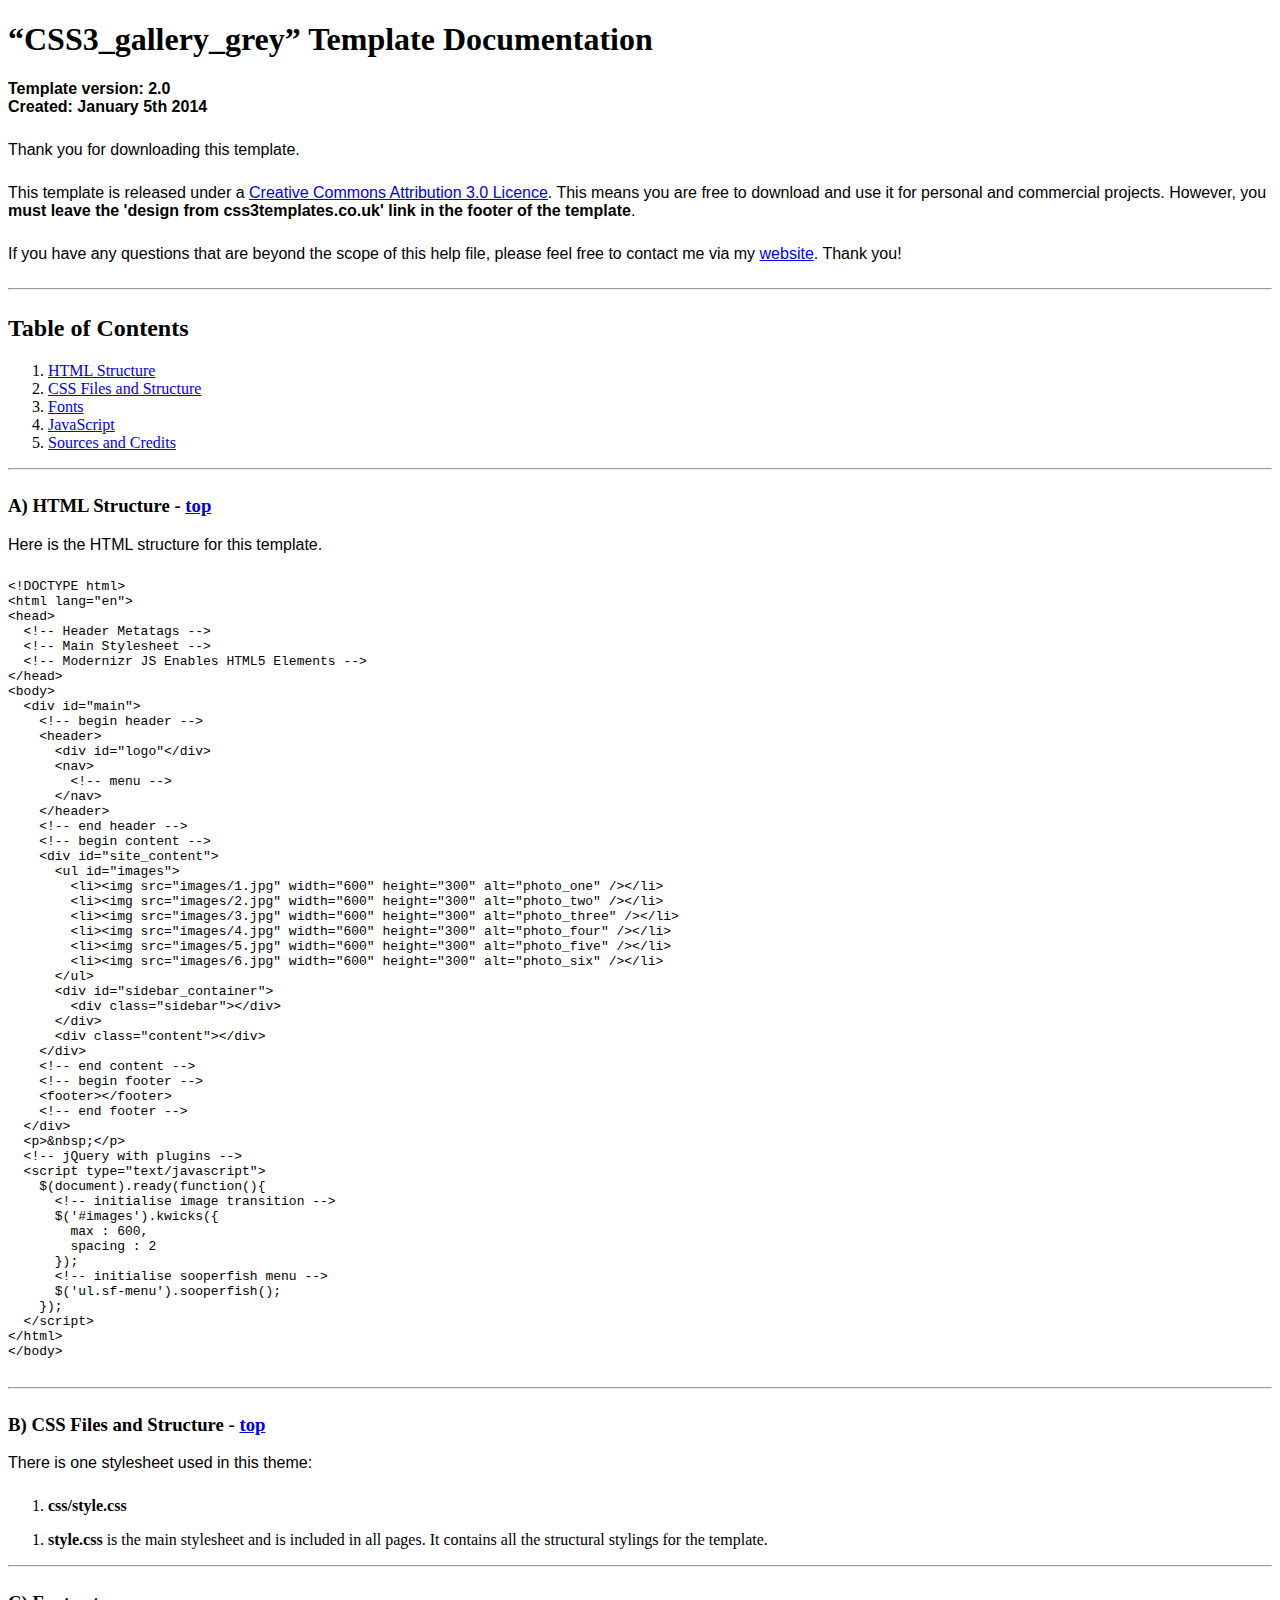
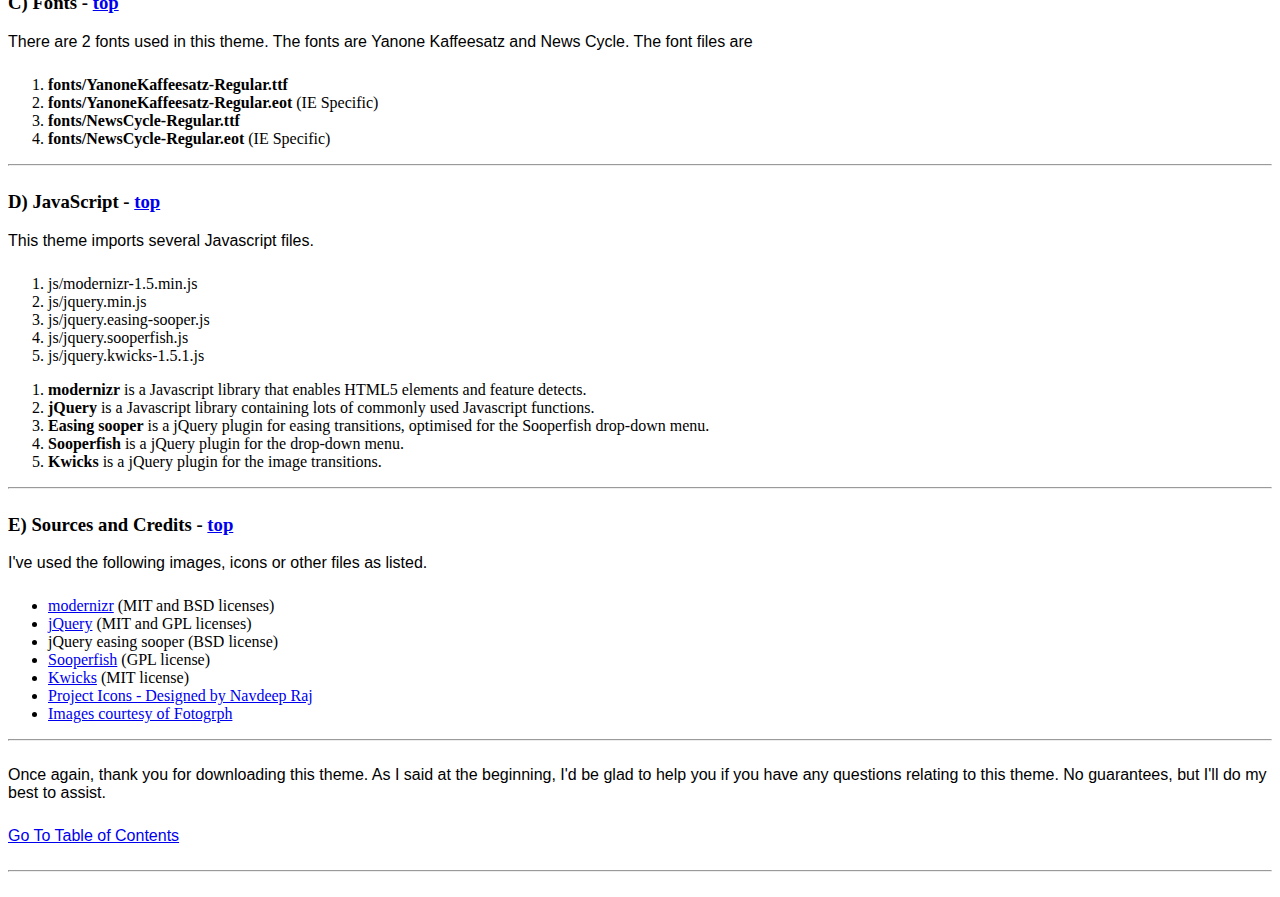
<file: WIT_templates/first/documentation/index.html>
<!DOCTYPE HTML>
<html>
  <meta http-equiv="content-type" content="text/html;charset=utf-8">
  <title>CSS3_gallery_grey Template</title>
  <style type="text/css" media="screen">
    p, table, hr, .box { font-family: arial; margin-bottom:25px; }
    .box p { margin-bottom:10px; }
  </style>
</head>


<body>
  <div>

    <h1>&ldquo;CSS3_gallery_grey&rdquo; Template Documentation</h1>

    <p><strong>Template version: 2.0<br />Created: January 5th 2014</strong></p>

    <div>
      <p>Thank you for downloading this template.</p>
      <p>This template is released under a <a href="http://creativecommons.org/licenses/by/3.0">Creative Commons Attribution 3.0 Licence</a>. This means you are free to download and use it for personal and commercial projects. However, you <strong>must leave the 'design from css3templates.co.uk' link in the footer of the template</strong>.</p>
      <p>If you have any questions that are beyond the scope of this help file, please feel free to contact me via my <a href="http://www.css3templates.co.uk">website</a>. Thank you!</p>
    </div>

    <hr>

    <h2 id="toc">Table of Contents</h2>
    <ol>
      <li><a href="#htmlStructure">HTML Structure</a></li>
      <li><a href="#cssFiles">CSS Files and Structure</a></li>
      <li><a href="#fontFiles">Fonts</a></li>
      <li><a href="#javascript">JavaScript</a></li>
      <li><a href="#credits">Sources and Credits</a></li>
    </ol>

    <hr>

    <h3 id="htmlStructure"><strong>A) HTML Structure</strong> - <a href="#toc">top</a></h3>
    <p>Here is the HTML structure for this template.</p>

    <pre>
&lt;!DOCTYPE html&gt;
&lt;html lang=&quot;en&quot;&gt;
&lt;head&gt;
  &lt;!-- Header Metatags --&gt;
  &lt;!-- Main Stylesheet --&gt;
  &lt;!-- Modernizr JS Enables HTML5 Elements --&gt;
&lt;/head&gt;
&lt;body&gt;
  &lt;div id=&quot;main&quot;&gt;
    &lt;!-- begin header --&gt;
    &lt;header&gt;
      &lt;div id=&quot;logo&quot;&lt;/div&gt;
      &lt;nav&gt;
        &lt;!-- menu --&gt;
      &lt;/nav&gt;
    &lt;/header&gt;
    &lt;!-- end header --&gt;
    &lt;!-- begin content --&gt;
    &lt;div id=&quot;site_content&quot;&gt;
      &lt;ul id="images"&gt;
        &lt;li&gt;&lt;img src=&quot;images/1.jpg&quot; width=&quot;600&quot; height=&quot;300&quot; alt=&quot;photo_one&quot; /&gt;&lt;/li&gt;
        &lt;li&gt;&lt;img src=&quot;images/2.jpg&quot; width=&quot;600&quot; height=&quot;300&quot; alt=&quot;photo_two&quot; /&gt;&lt;/li&gt;
        &lt;li&gt;&lt;img src=&quot;images/3.jpg&quot; width=&quot;600&quot; height=&quot;300&quot; alt=&quot;photo_three&quot; /&gt;&lt;/li&gt;
        &lt;li&gt;&lt;img src=&quot;images/4.jpg&quot; width=&quot;600&quot; height=&quot;300&quot; alt=&quot;photo_four&quot; /&gt;&lt;/li&gt;
        &lt;li&gt;&lt;img src=&quot;images/5.jpg&quot; width=&quot;600&quot; height=&quot;300&quot; alt=&quot;photo_five&quot; /&gt;&lt;/li&gt;
        &lt;li&gt;&lt;img src=&quot;images/6.jpg&quot; width=&quot;600&quot; height=&quot;300&quot; alt=&quot;photo_six&quot; /&gt;&lt;/li&gt;
      &lt;/ul&gt;
      &lt;div id=&quot;sidebar_container&quot;&gt;
        &lt;div class=&quot;sidebar&quot;&gt;&lt;/div&gt;
      &lt;/div&gt;
      &lt;div class=&quot;content&quot;&gt;&lt;/div&gt;
    &lt;/div&gt;
    &lt;!-- end content --&gt;
    &lt;!-- begin footer --&gt;
    &lt;footer&gt;&lt;/footer&gt;
    &lt;!-- end footer --&gt;
  &lt;/div&gt;
  &lt;p&gt;&amp;nbsp;&lt;/p&gt;
  &lt;!-- jQuery with plugins --&gt;
  &lt;script type=&quot;text/javascript&quot;&gt;
    $(document).ready(function(){
      &lt;!-- initialise image transition --&gt;
      $('#images').kwicks({
        max : 600,
        spacing : 2
      });
      &lt;!-- initialise sooperfish menu --&gt;
      $('ul.sf-menu').sooperfish();
    });
  &lt;/script&gt;
&lt;/html&gt;
&lt;/body&gt;
    </pre>

    <hr>

    <h3 id="cssFiles"><strong>B) CSS Files and Structure</strong> - <a href="#toc">top</a></h3>

    <p>There is one stylesheet used in this theme:</p>
    <ol>
      <li><b>css/style.css</b></li>
    </ol>

    <ol>
      <li><b>style.css</b> is the main stylesheet and is included in all pages. It contains all the structural stylings for the template.</li>
    </ol>

    <hr>

    <h3 id="fontFiles"><strong>C) Fonts</strong> - <a href="#toc">top</a></h3>

    <p>There are 2 fonts used in this theme. The fonts are Yanone Kaffeesatz and News Cycle. The font files are</p>
    <ol>
      <li><b>fonts/YanoneKaffeesatz-Regular.ttf</b></li>
      <li><b>fonts/YanoneKaffeesatz-Regular.eot</b> (IE Specific)</li>
      <li><b>fonts/NewsCycle-Regular.ttf</b></li>
      <li><b>fonts/NewsCycle-Regular.eot</b> (IE Specific)</li>
    </ol>

    <hr>

    <h3 id="javascript"><strong>D) JavaScript</strong> - <a href="#toc">top</a></h3>

    <p>This theme imports several Javascript files.</p>

    <ol>
      <li>js/modernizr-1.5.min.js</li>
      <li>js/jquery.min.js</li>
      <li>js/jquery.easing-sooper.js</li>
      <li>js/jquery.sooperfish.js</li>
      <li>js/jquery.kwicks-1.5.1.js</li>
    </ol>

    <ol>
      <li><b>modernizr</b> is a Javascript library that enables HTML5 elements and feature detects.</li>
      <li><b>jQuery</b> is a Javascript library containing lots of commonly used Javascript functions.</li>
      <li><b>Easing sooper</b> is a jQuery plugin for easing transitions, optimised for the Sooperfish drop-down menu.</li>
      <li><b>Sooperfish</b> is a jQuery plugin for the drop-down menu.</li>
      <li><b>Kwicks</b> is a jQuery plugin for the image transitions.</li>
    </ol>

    <hr>

    <h3 id="credits"><strong>E) Sources and Credits</strong> - <a href="#toc">top</a></h3>

    <p>I've used the following images, icons or other files as listed.

    <ul>
      <li><a href="http://www.modernizr.com">modernizr</a> (MIT and BSD licenses)</li>
      <li><a href="http://www.jquery.com">jQuery</a> (MIT and GPL licenses)</li>
      <li>jQuery easing sooper (BSD license)</li>
      <li><a href="http://archive.plugins.jquery.com/project/SooperFish">Sooperfish</a> (GPL license)</li>
      <li><a href="http://www.jeremymartin.name/projects.php?project=kwicks">Kwicks</a> (MIT license)</li>
      <li><a href="http://www.dezinerfolio.com/freebie/project-icon-set">Project Icons - Designed by Navdeep Raj</a>
      <li><a href="http://fotogrph.com/">Images courtesy of Fotogrph</a>    
	</ul>

    <hr>

    <p>Once again, thank you for downloading this theme. As I said at the beginning, I'd be glad to help you if you have any questions relating to this theme. No guarantees, but I'll do my best to assist.</p>

    <p><a href="#toc">Go To Table of Contents</a></p>

    <hr>
  </div>
</body>
</html>
</file>
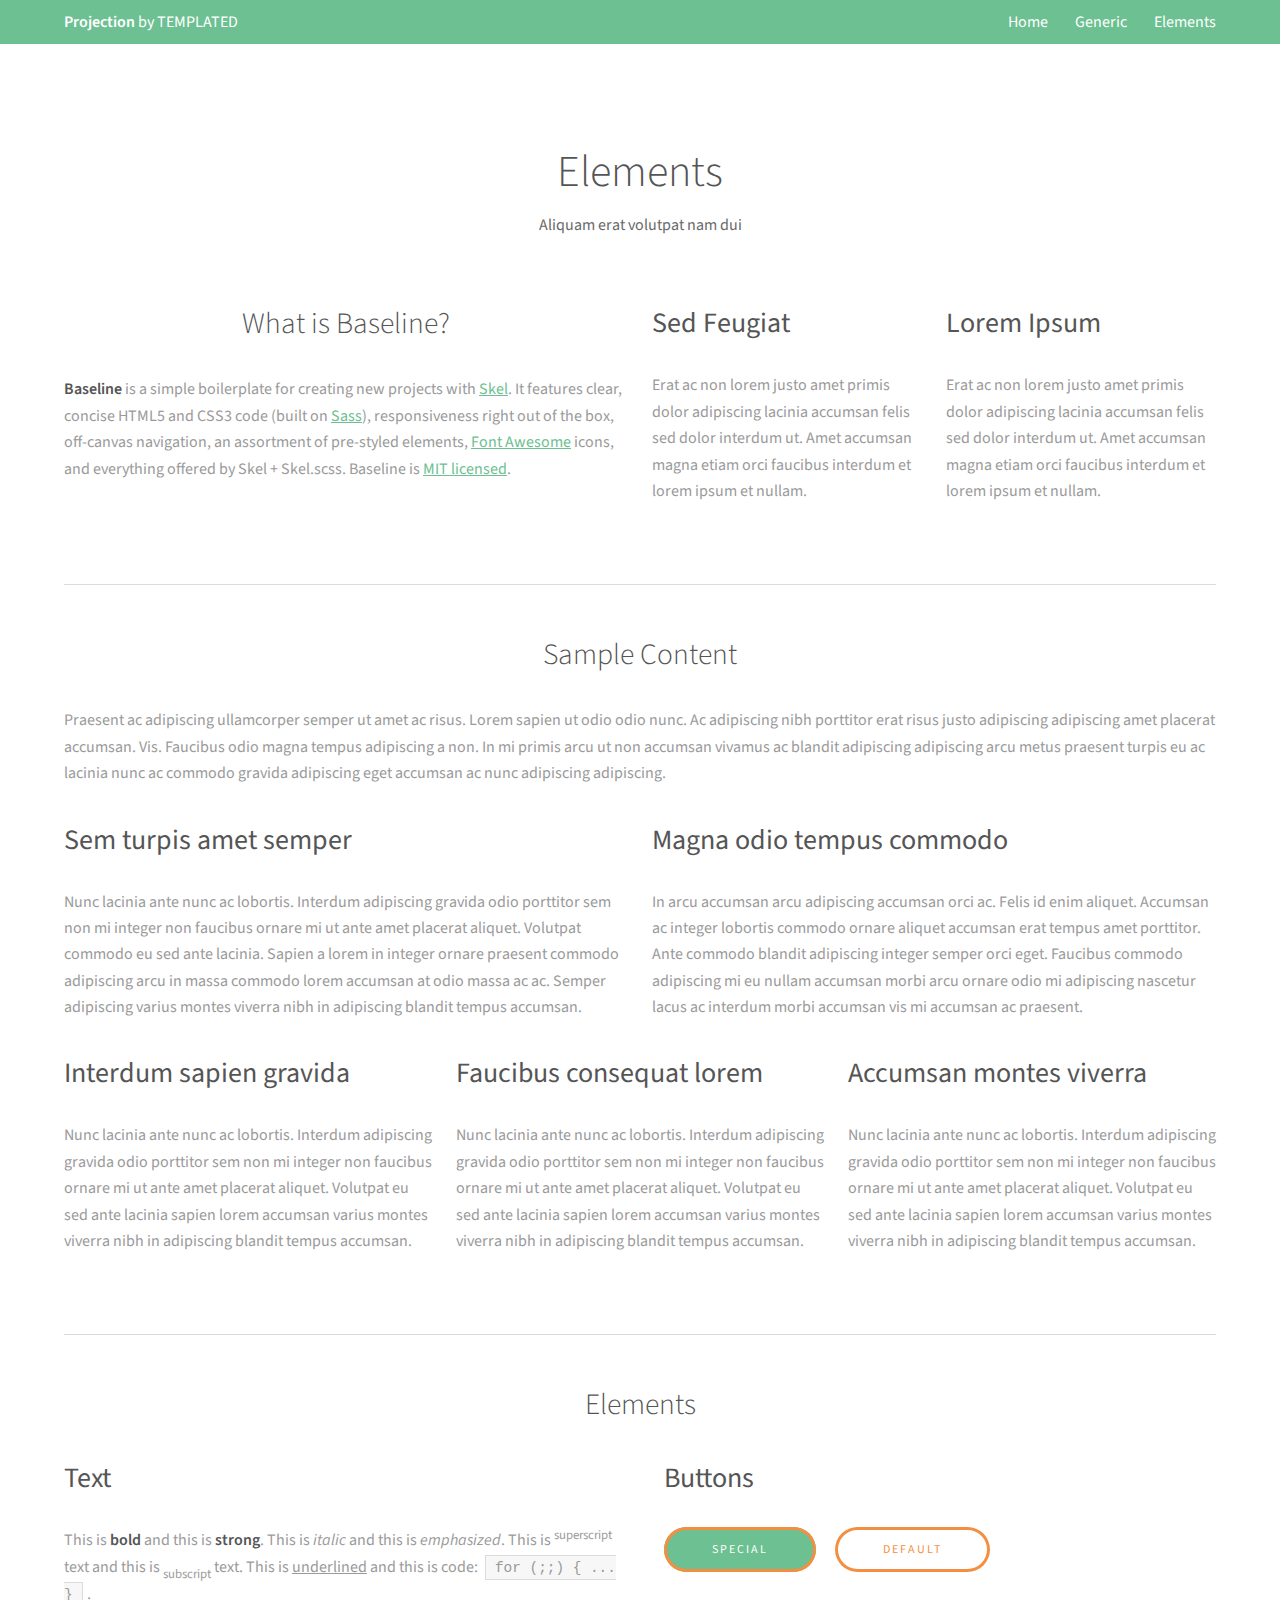
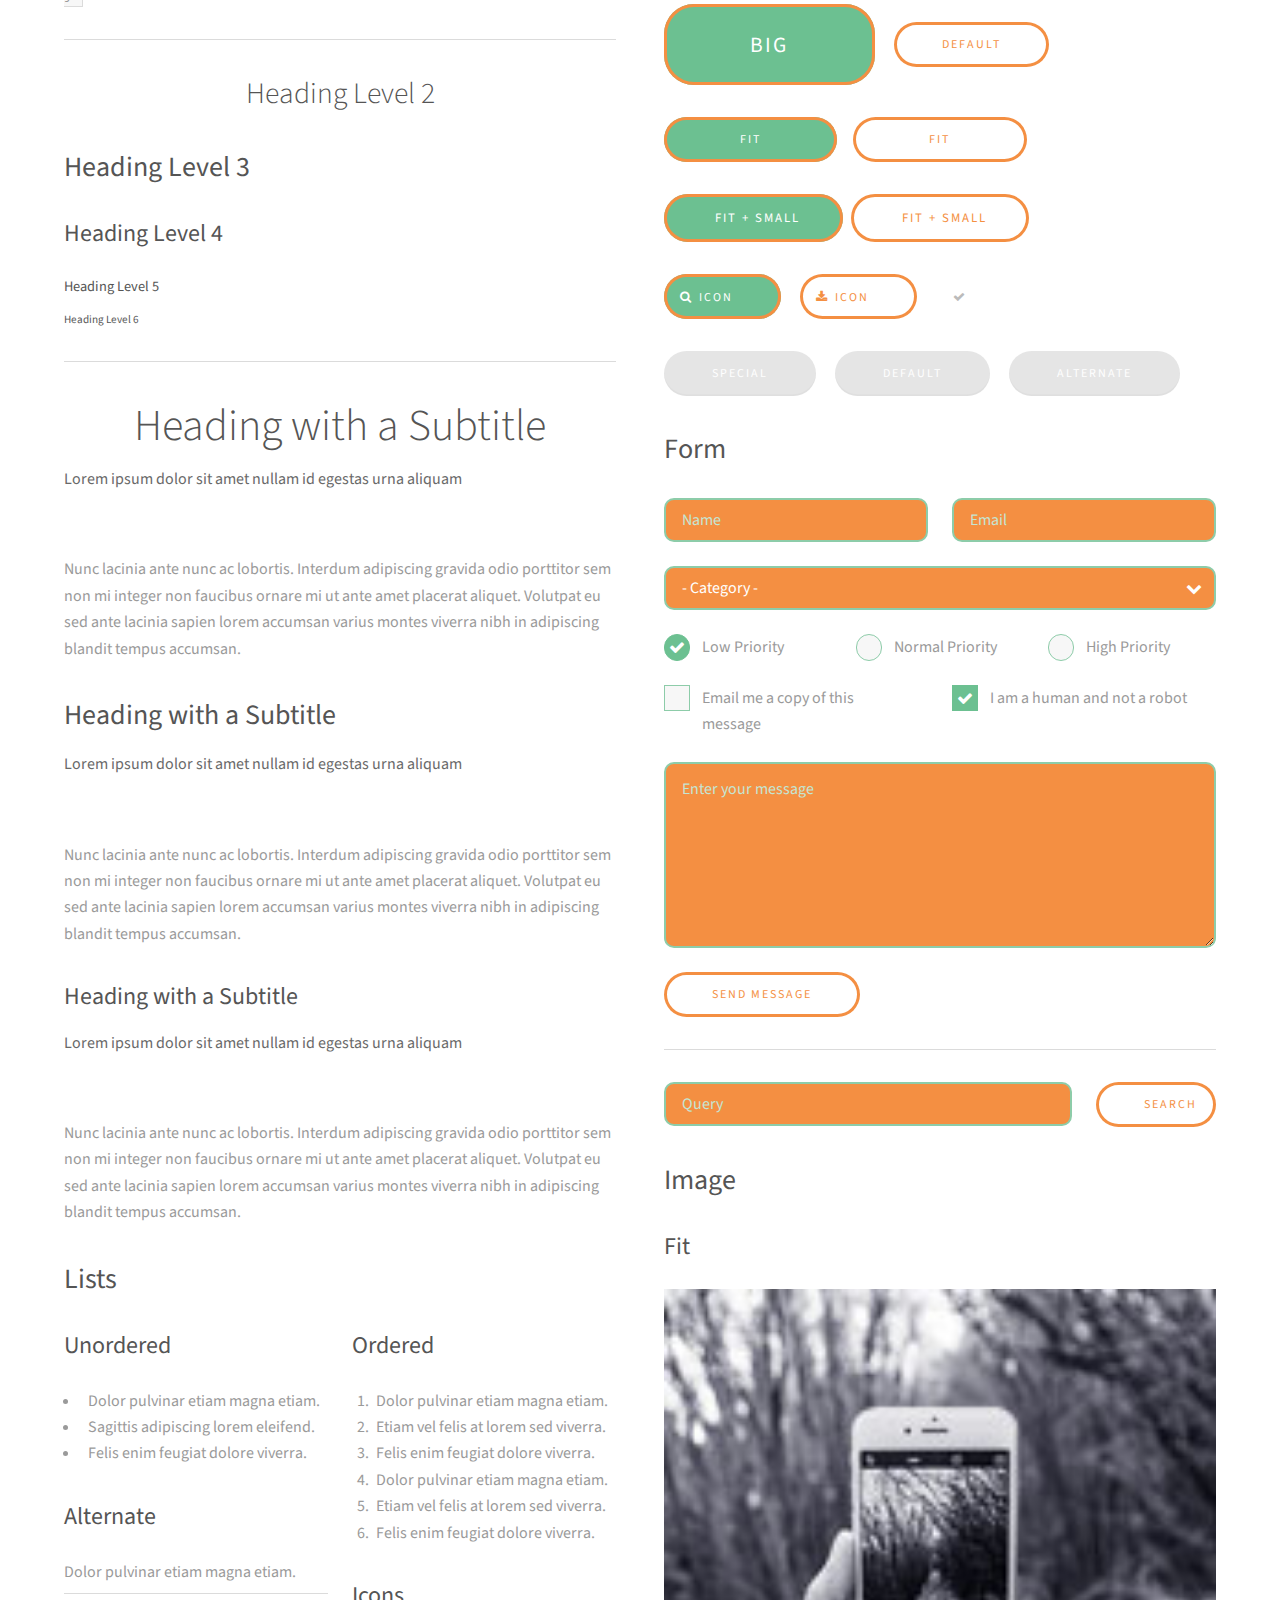
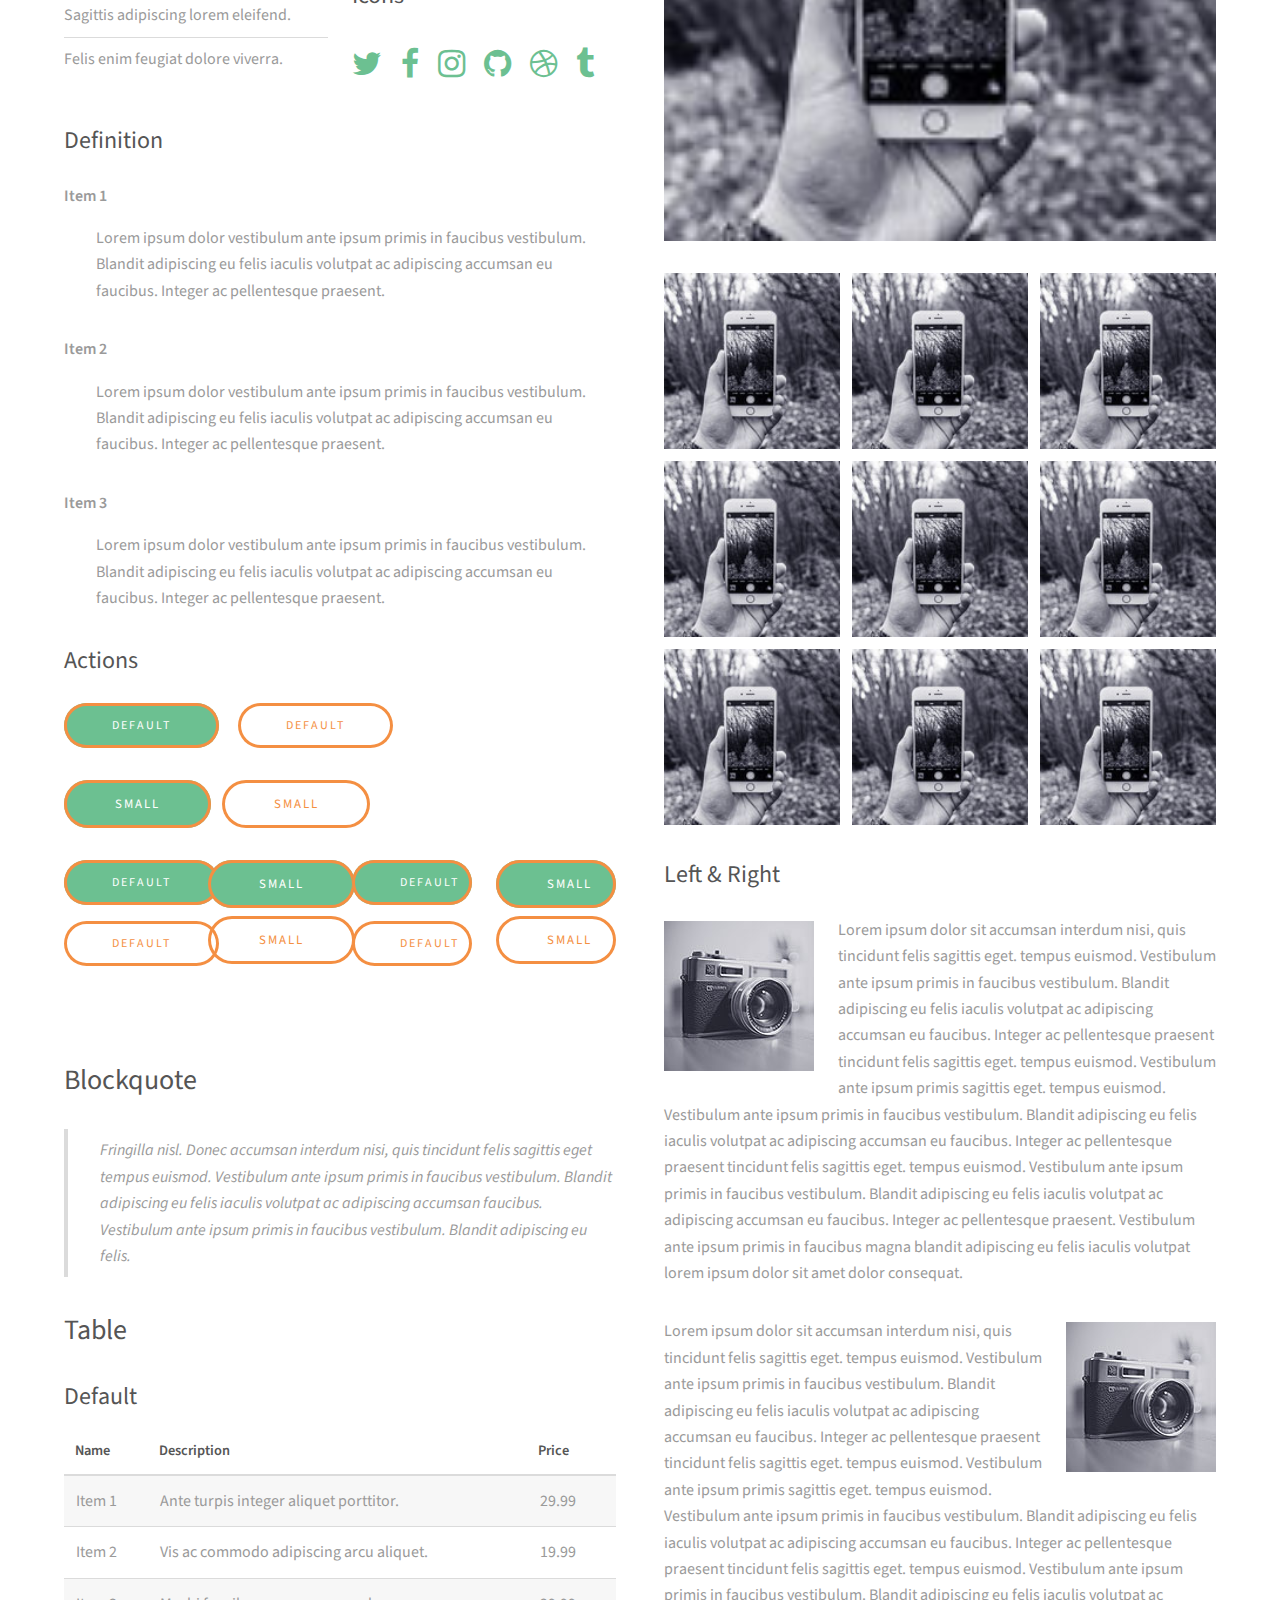
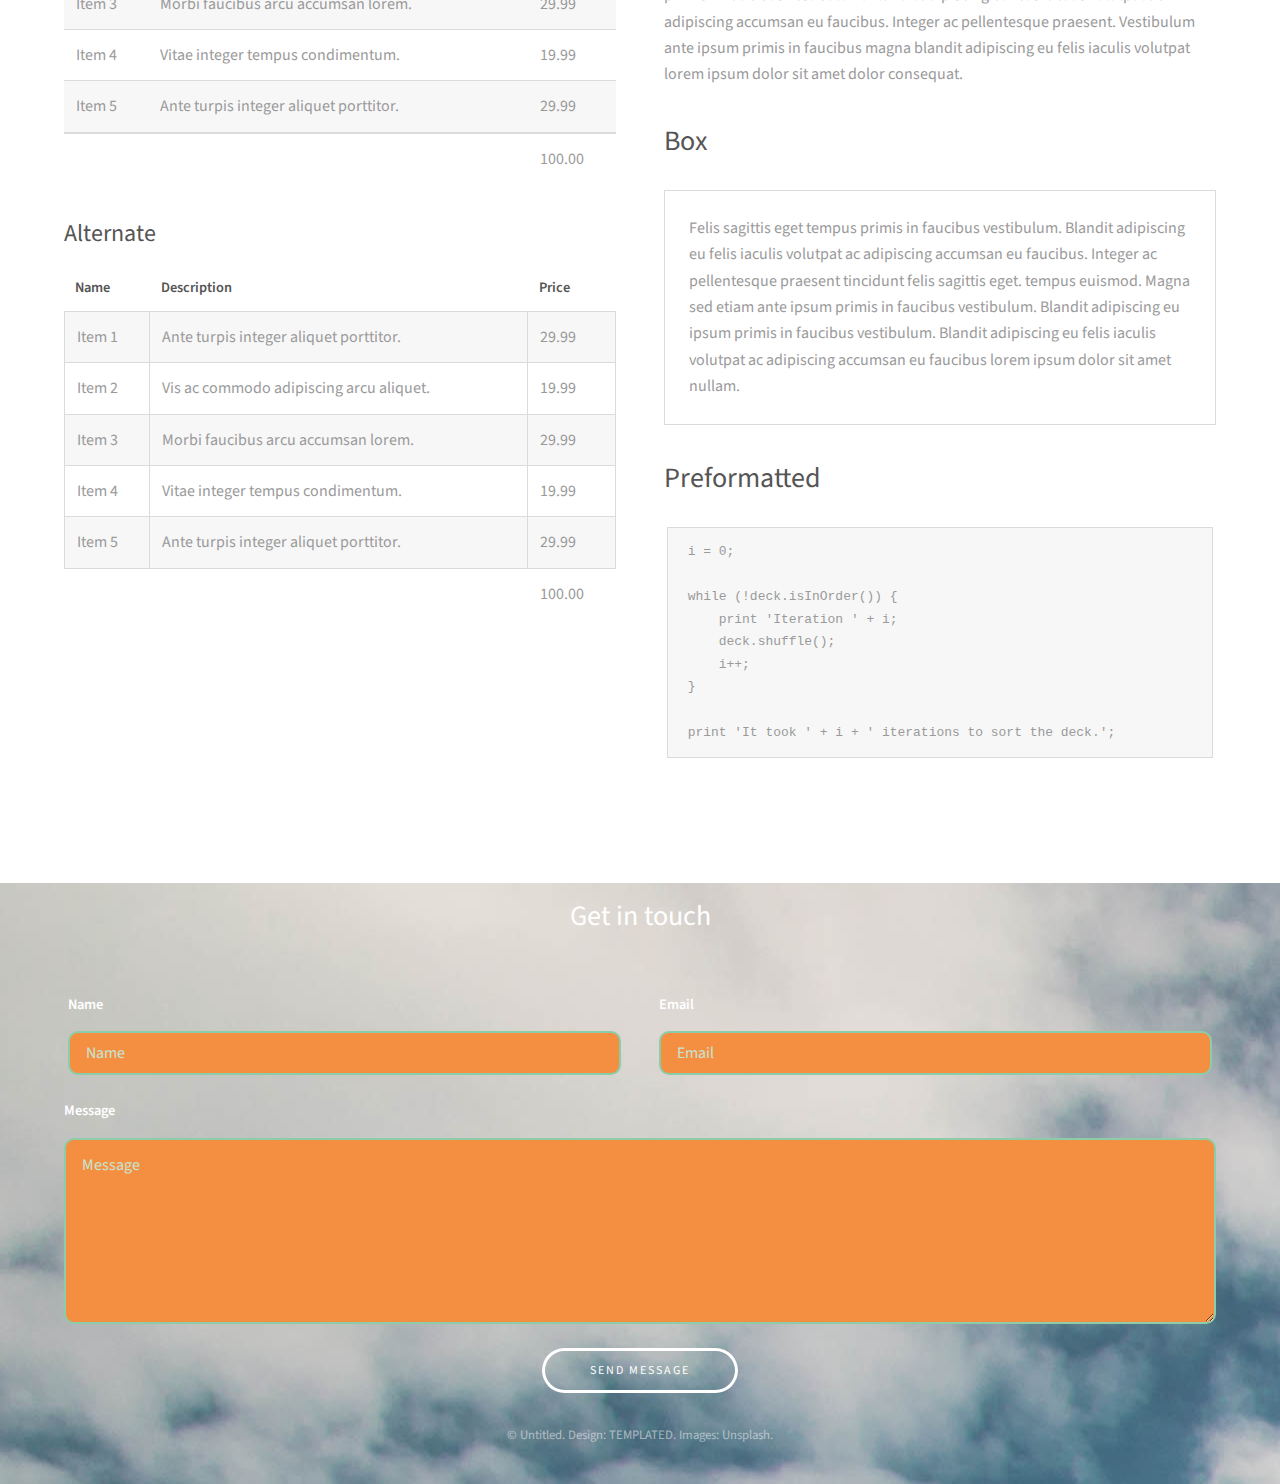
<file: Larissa's version WIT Website/elements.html>
<!DOCTYPE HTML>
<!--
	Projection by TEMPLATED
	templated.co @templatedco
	Released for free under the Creative Commons Attribution 3.0 license (templated.co/license)
-->
<html>
	<head>
		<title>Elements - Projection by TEMPLATED</title>
		<meta charset="utf-8" />
		<meta name="viewport" content="width=device-width, initial-scale=1" />
		<link rel="stylesheet" href="assets/css/main.css" />
	</head>
	<body class="subpage">

		<!-- Header -->
			<header id="header">
				<div class="inner">
					<a href="index.html" class="logo"><strong>Projection</strong> by TEMPLATED</a>
					<nav id="nav">
						<a href="index.html">Home</a>
						<a href="generic.html">Generic</a>
						<a href="elements.html">Elements</a>
					</nav>
					<a href="#navPanel" class="navPanelToggle"><span class="fa fa-bars"></span></a>
				</div>
			</header>

		<!-- Main -->
			<section id="main" class="wrapper">
				<div class="inner">
					<header class="align-center">
						<h2>Elements</h2>
						<p>Aliquam erat volutpat nam dui </p>
					</header>

					<!-- Intro -->
						<div class="row">
							<section class="6u 12u$(medium)">
								<h2>What is Baseline?</h2>
								<p><strong>Baseline</strong> is a simple boilerplate for creating new projects with <a href="http://skel.io">Skel</a>. It features clear, concise HTML5 and CSS3 code (built on <a href="http://sass-lang.com">Sass</a>), responsiveness right out of the box, off-canvas navigation, an assortment of pre-styled elements, <a href="http://fontawesome.io">Font Awesome</a> icons, and everything offered by Skel + Skel.scss. Baseline is <a href="http://skel.io/license">MIT licensed</a>.</p>
							</section>
							<section class="3u 6u(medium) 12u$(small)">
								<h3>Sed Feugiat</h3>
								<p>Erat ac non lorem justo amet primis dolor adipiscing lacinia accumsan felis sed dolor interdum ut. Amet accumsan magna etiam orci faucibus interdum et lorem ipsum et nullam.</p>
							</section>
							<section class="3u$ 6u$(medium) 12u$(small)">
								<h3>Lorem Ipsum</h3>
								<p>Erat ac non lorem justo amet primis dolor adipiscing lacinia accumsan felis sed dolor interdum ut. Amet accumsan magna etiam orci faucibus interdum et lorem ipsum et nullam.</p>
							</section>
						</div>

					<hr class="major" />

					<!-- Content -->
						<h2 id="content">Sample Content</h2>
						<p>Praesent ac adipiscing ullamcorper semper ut amet ac risus. Lorem sapien ut odio odio nunc. Ac adipiscing nibh porttitor erat risus justo adipiscing adipiscing amet placerat accumsan. Vis. Faucibus odio magna tempus adipiscing a non. In mi primis arcu ut non accumsan vivamus ac blandit adipiscing adipiscing arcu metus praesent turpis eu ac lacinia nunc ac commodo gravida adipiscing eget accumsan ac nunc adipiscing adipiscing.</p>
						<div class="row">
							<div class="6u 12u$(small)">
								<h3>Sem turpis amet semper</h3>
								<p>Nunc lacinia ante nunc ac lobortis. Interdum adipiscing gravida odio porttitor sem non mi integer non faucibus ornare mi ut ante amet placerat aliquet. Volutpat commodo eu sed ante lacinia. Sapien a lorem in integer ornare praesent commodo adipiscing arcu in massa commodo lorem accumsan at odio massa ac ac. Semper adipiscing varius montes viverra nibh in adipiscing blandit tempus accumsan.</p>
							</div>
							<div class="6u$ 12u$(small)">
								<h3>Magna odio tempus commodo</h3>
								<p>In arcu accumsan arcu adipiscing accumsan orci ac. Felis id enim aliquet. Accumsan ac integer lobortis commodo ornare aliquet accumsan erat tempus amet porttitor. Ante commodo blandit adipiscing integer semper orci eget. Faucibus commodo adipiscing mi eu nullam accumsan morbi arcu ornare odio mi adipiscing nascetur lacus ac interdum morbi accumsan vis mi accumsan ac praesent.</p>
							</div>
							<!-- Break -->
							<div class="4u 12u$(medium)">
								<h3>Interdum sapien gravida</h3>
								<p>Nunc lacinia ante nunc ac lobortis. Interdum adipiscing gravida odio porttitor sem non mi integer non faucibus ornare mi ut ante amet placerat aliquet. Volutpat eu sed ante lacinia sapien lorem accumsan varius montes viverra nibh in adipiscing blandit tempus accumsan.</p>
							</div>
							<div class="4u 12u$(medium)">
								<h3>Faucibus consequat lorem</h3>
								<p>Nunc lacinia ante nunc ac lobortis. Interdum adipiscing gravida odio porttitor sem non mi integer non faucibus ornare mi ut ante amet placerat aliquet. Volutpat eu sed ante lacinia sapien lorem accumsan varius montes viverra nibh in adipiscing blandit tempus accumsan.</p>
							</div>
							<div class="4u$ 12u$(medium)">
								<h3>Accumsan montes viverra</h3>
								<p>Nunc lacinia ante nunc ac lobortis. Interdum adipiscing gravida odio porttitor sem non mi integer non faucibus ornare mi ut ante amet placerat aliquet. Volutpat eu sed ante lacinia sapien lorem accumsan varius montes viverra nibh in adipiscing blandit tempus accumsan.</p>
							</div>
						</div>

					<hr class="major" />

					<!-- Elements -->
						<h2 id="elements">Elements</h2>
						<div class="row 200%">
							<div class="6u 12u$(medium)">

								<!-- Text stuff -->
									<h3>Text</h3>
									<p>This is <b>bold</b> and this is <strong>strong</strong>. This is <i>italic</i> and this is <em>emphasized</em>.
									This is <sup>superscript</sup> text and this is <sub>subscript</sub> text.
									This is <u>underlined</u> and this is code: <code>for (;;) { ... }</code>.</p>
									<hr />
									<h2>Heading Level 2</h2>
									<h3>Heading Level 3</h3>
									<h4>Heading Level 4</h4>
									<h5>Heading Level 5</h5>
									<h6>Heading Level 6</h6>
									<hr />
									<header>
										<h2>Heading with a Subtitle</h2>
										<p>Lorem ipsum dolor sit amet nullam id egestas urna aliquam</p>
									</header>
									<p>Nunc lacinia ante nunc ac lobortis. Interdum adipiscing gravida odio porttitor sem non mi integer non faucibus ornare mi ut ante amet placerat aliquet. Volutpat eu sed ante lacinia sapien lorem accumsan varius montes viverra nibh in adipiscing blandit tempus accumsan.</p>
									<header>
										<h3>Heading with a Subtitle</h3>
										<p>Lorem ipsum dolor sit amet nullam id egestas urna aliquam</p>
									</header>
									<p>Nunc lacinia ante nunc ac lobortis. Interdum adipiscing gravida odio porttitor sem non mi integer non faucibus ornare mi ut ante amet placerat aliquet. Volutpat eu sed ante lacinia sapien lorem accumsan varius montes viverra nibh in adipiscing blandit tempus accumsan.</p>
									<header>
										<h4>Heading with a Subtitle</h4>
										<p>Lorem ipsum dolor sit amet nullam id egestas urna aliquam</p>
									</header>
									<p>Nunc lacinia ante nunc ac lobortis. Interdum adipiscing gravida odio porttitor sem non mi integer non faucibus ornare mi ut ante amet placerat aliquet. Volutpat eu sed ante lacinia sapien lorem accumsan varius montes viverra nibh in adipiscing blandit tempus accumsan.</p>

								<!-- Lists -->
									<h3>Lists</h3>
									<div class="row">
										<div class="6u 12u$(small)">

											<h4>Unordered</h4>
											<ul>
												<li>Dolor pulvinar etiam magna etiam.</li>
												<li>Sagittis adipiscing lorem eleifend.</li>
												<li>Felis enim feugiat dolore viverra.</li>
											</ul>

											<h4>Alternate</h4>
											<ul class="alt">
												<li>Dolor pulvinar etiam magna etiam.</li>
												<li>Sagittis adipiscing lorem eleifend.</li>
												<li>Felis enim feugiat dolore viverra.</li>
											</ul>

										</div>
										<div class="6u$ 12u$(small)">

											<h4>Ordered</h4>
											<ol>
												<li>Dolor pulvinar etiam magna etiam.</li>
												<li>Etiam vel felis at lorem sed viverra.</li>
												<li>Felis enim feugiat dolore viverra.</li>
												<li>Dolor pulvinar etiam magna etiam.</li>
												<li>Etiam vel felis at lorem sed viverra.</li>
												<li>Felis enim feugiat dolore viverra.</li>
											</ol>

											<h4>Icons</h4>
											<ul class="icons">
												<li><a href="#" class="icon fa-twitter"><span class="label">Twitter</span></a></li>
												<li><a href="#" class="icon fa-facebook"><span class="label">Facebook</span></a></li>
												<li><a href="#" class="icon fa-instagram"><span class="label">Instagram</span></a></li>
												<li><a href="#" class="icon fa-github"><span class="label">Github</span></a></li>
												<li><a href="#" class="icon fa-dribbble"><span class="label">Dribbble</span></a></li>
												<li><a href="#" class="icon fa-tumblr"><span class="label">Tumblr</span></a></li>
											</ul>

										</div>
									</div>
									<h4>Definition</h4>
									<dl>
										<dt>Item 1</dt>
										<dd>
											<p>Lorem ipsum dolor vestibulum ante ipsum primis in faucibus vestibulum. Blandit adipiscing eu felis iaculis volutpat ac adipiscing accumsan eu faucibus. Integer ac pellentesque praesent.</p>
										</dd>
										<dt>Item 2</dt>
										<dd>
											<p>Lorem ipsum dolor vestibulum ante ipsum primis in faucibus vestibulum. Blandit adipiscing eu felis iaculis volutpat ac adipiscing accumsan eu faucibus. Integer ac pellentesque praesent.</p>
										</dd>
										<dt>Item 3</dt>
										<dd>
											<p>Lorem ipsum dolor vestibulum ante ipsum primis in faucibus vestibulum. Blandit adipiscing eu felis iaculis volutpat ac adipiscing accumsan eu faucibus. Integer ac pellentesque praesent.</p>
										</dd>
									</dl>

									<h4>Actions</h4>
									<ul class="actions">
										<li><a href="#" class="button special">Default</a></li>
										<li><a href="#" class="button">Default</a></li>
										<li><a href="#" class="button alt">Default</a></li>
									</ul>
									<ul class="actions small">
										<li><a href="#" class="button special small">Small</a></li>
										<li><a href="#" class="button small">Small</a></li>
										<li><a href="#" class="button alt small">Small</a></li>
									</ul>
									<div class="row">
										<div class="3u 12u$(small)">
											<ul class="actions vertical">
												<li><a href="#" class="button special">Default</a></li>
												<li><a href="#" class="button">Default</a></li>
												<li><a href="#" class="button alt">Default</a></li>
											</ul>
										</div>
										<div class="3u 12u$(small)">
											<ul class="actions vertical small">
												<li><a href="#" class="button special small">Small</a></li>
												<li><a href="#" class="button small">Small</a></li>
												<li><a href="#" class="button alt small">Small</a></li>
											</ul>
										</div>
										<div class="3u 12u$(small)">
											<ul class="actions vertical">
												<li><a href="#" class="button special fit">Default</a></li>
												<li><a href="#" class="button fit">Default</a></li>
												<li><a href="#" class="button alt fit">Default</a></li>
											</ul>
										</div>
										<div class="3u$ 12u$(small)">
											<ul class="actions vertical small">
												<li><a href="#" class="button special small fit">Small</a></li>
												<li><a href="#" class="button small fit">Small</a></li>
												<li><a href="#" class="button alt small fit">Small</a></li>
											</ul>
										</div>
									</div>

								<!-- Blockquote -->
									<h3>Blockquote</h3>
									<blockquote>Fringilla nisl. Donec accumsan interdum nisi, quis tincidunt felis sagittis eget tempus euismod. Vestibulum ante ipsum primis in faucibus vestibulum. Blandit adipiscing eu felis iaculis volutpat ac adipiscing accumsan faucibus. Vestibulum ante ipsum primis in faucibus vestibulum. Blandit adipiscing eu felis.</blockquote>

								<!-- Table -->
									<h3>Table</h3>

									<h4>Default</h4>
									<div class="table-wrapper">
										<table>
											<thead>
												<tr>
													<th>Name</th>
													<th>Description</th>
													<th>Price</th>
												</tr>
											</thead>
											<tbody>
												<tr>
													<td>Item 1</td>
													<td>Ante turpis integer aliquet porttitor.</td>
													<td>29.99</td>
												</tr>
												<tr>
													<td>Item 2</td>
													<td>Vis ac commodo adipiscing arcu aliquet.</td>
													<td>19.99</td>
												</tr>
												<tr>
													<td>Item 3</td>
													<td> Morbi faucibus arcu accumsan lorem.</td>
													<td>29.99</td>
												</tr>
												<tr>
													<td>Item 4</td>
													<td>Vitae integer tempus condimentum.</td>
													<td>19.99</td>
												</tr>
												<tr>
													<td>Item 5</td>
													<td>Ante turpis integer aliquet porttitor.</td>
													<td>29.99</td>
												</tr>
											</tbody>
											<tfoot>
												<tr>
													<td colspan="2"></td>
													<td>100.00</td>
												</tr>
											</tfoot>
										</table>
									</div>

									<h4>Alternate</h4>
									<div class="table-wrapper">
										<table class="alt">
											<thead>
												<tr>
													<th>Name</th>
													<th>Description</th>
													<th>Price</th>
												</tr>
											</thead>
											<tbody>
												<tr>
													<td>Item 1</td>
													<td>Ante turpis integer aliquet porttitor.</td>
													<td>29.99</td>
												</tr>
												<tr>
													<td>Item 2</td>
													<td>Vis ac commodo adipiscing arcu aliquet.</td>
													<td>19.99</td>
												</tr>
												<tr>
													<td>Item 3</td>
													<td> Morbi faucibus arcu accumsan lorem.</td>
													<td>29.99</td>
												</tr>
												<tr>
													<td>Item 4</td>
													<td>Vitae integer tempus condimentum.</td>
													<td>19.99</td>
												</tr>
												<tr>
													<td>Item 5</td>
													<td>Ante turpis integer aliquet porttitor.</td>
													<td>29.99</td>
												</tr>
											</tbody>
											<tfoot>
												<tr>
													<td colspan="2"></td>
													<td>100.00</td>
												</tr>
											</tfoot>
										</table>
									</div>

							</div>
							<div class="6u$ 12u$(medium)">

								<!-- Buttons -->
									<h3>Buttons</h3>
									<ul class="actions">
										<li><a href="#" class="button special">Special</a></li>
										<li><a href="#" class="button">Default</a></li>
										<li><a href="#" class="button alt">Alternate</a></li>
									</ul>
									<ul class="actions">
										<li><a href="#" class="button special big">Big</a></li>
										<li><a href="#" class="button">Default</a></li>
										<li><a href="#" class="button alt small">Small</a></li>
									</ul>
									<ul class="actions fit">
										<li><a href="#" class="button special fit">Fit</a></li>
										<li><a href="#" class="button fit">Fit</a></li>
										<li><a href="#" class="button alt fit">Fit</a></li>
									</ul>
									<ul class="actions fit small">
										<li><a href="#" class="button special fit small">Fit + Small</a></li>
										<li><a href="#" class="button fit small">Fit + Small</a></li>
										<li><a href="#" class="button alt fit small">Fit + Small</a></li>
									</ul>
									<ul class="actions">
										<li><a href="#" class="button special icon fa-search">Icon</a></li>
										<li><a href="#" class="button icon fa-download">Icon</a></li>
										<li><a href="#" class="button alt icon fa-check">Icon</a></li>
									</ul>
									<ul class="actions">
										<li><span class="button special disabled">Special</span></li>
										<li><span class="button disabled">Default</span></li>
										<li><span class="button alt disabled">Alternate</span></li>
									</ul>

								<!-- Form -->
									<h3>Form</h3>

									<form method="post" action="#">
										<div class="row uniform">
											<div class="6u 12u$(xsmall)">
												<input type="text" name="demo-name" id="demo-name" value="" placeholder="Name" />
											</div>
											<div class="6u$ 12u$(xsmall)">
												<input type="email" name="demo-email" id="demo-email" value="" placeholder="Email" />
											</div>
											<!-- Break -->
											<div class="12u$">
												<div class="select-wrapper">
													<select name="demo-category" id="demo-category">
														<option value="">- Category -</option>
														<option value="1">Manufacturing</option>
														<option value="1">Shipping</option>
														<option value="1">Administration</option>
														<option value="1">Human Resources</option>
													</select>
												</div>
											</div>
											<!-- Break -->
											<div class="4u 12u$(small)">
												<input type="radio" id="demo-priority-low" name="demo-priority" checked>
												<label for="demo-priority-low">Low Priority</label>
											</div>
											<div class="4u 12u$(small)">
												<input type="radio" id="demo-priority-normal" name="demo-priority">
												<label for="demo-priority-normal">Normal Priority</label>
											</div>
											<div class="4u$ 12u$(small)">
												<input type="radio" id="demo-priority-high" name="demo-priority">
												<label for="demo-priority-high">High Priority</label>
											</div>
											<!-- Break -->
											<div class="6u 12u$(small)">
												<input type="checkbox" id="demo-copy" name="demo-copy">
												<label for="demo-copy">Email me a copy of this message</label>
											</div>
											<div class="6u$ 12u$(small)">
												<input type="checkbox" id="demo-human" name="demo-human" checked>
												<label for="demo-human">I am a human and not a robot</label>
											</div>
											<!-- Break -->
											<div class="12u$">
												<textarea name="demo-message" id="demo-message" placeholder="Enter your message" rows="6"></textarea>
											</div>
											<!-- Break -->
											<div class="12u$">
												<ul class="actions">
													<li><input type="submit" value="Send Message" /></li>
													<li><input type="reset" value="Reset" class="alt" /></li>
												</ul>
											</div>
										</div>
									</form>

									<hr />

									<form method="post" action="#">
										<div class="row uniform">
											<div class="9u 12u$(small)">
												<input type="text" name="query" id="query" value="" placeholder="Query" />
											</div>
											<div class="3u$ 12u$(small)">
												<input type="submit" value="Search" class="fit" />
											</div>
										</div>
									</form>

								<!-- Image -->
									<h3>Image</h3>

									<h4>Fit</h4>
									<span class="image fit"><img src="images/pic01.jpg" alt="" /></span>
									<div class="box alt">
										<div class="row 50% uniform">
											<div class="4u"><span class="image fit"><img src="images/pic01.jpg" alt="" /></span></div>
											<div class="4u"><span class="image fit"><img src="images/pic01.jpg" alt="" /></span></div>
											<div class="4u$"><span class="image fit"><img src="images/pic01.jpg" alt="" /></span></div>
											<!-- Break -->
											<div class="4u"><span class="image fit"><img src="images/pic01.jpg" alt="" /></span></div>
											<div class="4u"><span class="image fit"><img src="images/pic01.jpg" alt="" /></span></div>
											<div class="4u$"><span class="image fit"><img src="images/pic01.jpg" alt="" /></span></div>
											<!-- Break -->
											<div class="4u"><span class="image fit"><img src="images/pic01.jpg" alt="" /></span></div>
											<div class="4u"><span class="image fit"><img src="images/pic01.jpg" alt="" /></span></div>
											<div class="4u$"><span class="image fit"><img src="images/pic01.jpg" alt="" /></span></div>
										</div>
									</div>

									<h4>Left &amp; Right</h4>
									<p><span class="image left"><img src="images/pic02.jpg" alt="" /></span>Lorem ipsum dolor sit accumsan interdum nisi, quis tincidunt felis sagittis eget. tempus euismod. Vestibulum ante ipsum primis in faucibus vestibulum. Blandit adipiscing eu felis iaculis volutpat ac adipiscing accumsan eu faucibus. Integer ac pellentesque praesent tincidunt felis sagittis eget. tempus euismod. Vestibulum ante ipsum primis sagittis eget. tempus euismod. Vestibulum ante ipsum primis in faucibus vestibulum. Blandit adipiscing eu felis iaculis volutpat ac adipiscing accumsan eu faucibus. Integer ac pellentesque praesent tincidunt felis sagittis eget. tempus euismod. Vestibulum ante ipsum primis in faucibus vestibulum. Blandit adipiscing eu felis iaculis volutpat ac adipiscing accumsan eu faucibus. Integer ac pellentesque praesent. Vestibulum ante ipsum primis in faucibus magna blandit adipiscing eu felis iaculis volutpat lorem ipsum dolor sit amet dolor consequat.</p>
									<p><span class="image right"><img src="images/pic02.jpg" alt="" /></span>Lorem ipsum dolor sit accumsan interdum nisi, quis tincidunt felis sagittis eget. tempus euismod. Vestibulum ante ipsum primis in faucibus vestibulum. Blandit adipiscing eu felis iaculis volutpat ac adipiscing accumsan eu faucibus. Integer ac pellentesque praesent tincidunt felis sagittis eget. tempus euismod. Vestibulum ante ipsum primis sagittis eget. tempus euismod. Vestibulum ante ipsum primis in faucibus vestibulum. Blandit adipiscing eu felis iaculis volutpat ac adipiscing accumsan eu faucibus. Integer ac pellentesque praesent tincidunt felis sagittis eget. tempus euismod. Vestibulum ante ipsum primis in faucibus vestibulum. Blandit adipiscing eu felis iaculis volutpat ac adipiscing accumsan eu faucibus. Integer ac pellentesque praesent. Vestibulum ante ipsum primis in faucibus magna blandit adipiscing eu felis iaculis volutpat lorem ipsum dolor sit amet dolor consequat.</p>

								<!-- Box -->
									<h3>Box</h3>
									<div class="box">
										<p>Felis sagittis eget tempus primis in faucibus vestibulum. Blandit adipiscing eu felis iaculis volutpat ac adipiscing accumsan eu faucibus. Integer ac pellentesque praesent tincidunt felis sagittis eget. tempus euismod. Magna sed etiam ante ipsum primis in faucibus vestibulum. Blandit adipiscing eu ipsum primis in faucibus vestibulum. Blandit adipiscing eu felis iaculis volutpat ac adipiscing accumsan eu faucibus lorem ipsum dolor sit amet nullam.</p>
									</div>

								<!-- Preformatted Code -->
									<h3>Preformatted</h3>
									<pre><code>i = 0;

while (!deck.isInOrder()) {
    print 'Iteration ' + i;
    deck.shuffle();
    i++;
}

print 'It took ' + i + ' iterations to sort the deck.';
</code></pre>

						</div>
					</div>

				</div>

			</section>

		<!-- Footer -->
			<footer id="footer">
				<div class="inner">

					<h3>Get in touch</h3>

					<form action="#" method="post">

						<div class="field half first">
							<label for="name">Name</label>
							<input name="name" id="name" type="text" placeholder="Name">
						</div>
						<div class="field half">
							<label for="email">Email</label>
							<input name="email" id="email" type="email" placeholder="Email">
						</div>
						<div class="field">
							<label for="message">Message</label>
							<textarea name="message" id="message" rows="6" placeholder="Message"></textarea>
						</div>
						<ul class="actions">
							<li><input value="Send Message" class="button alt" type="submit"></li>
						</ul>
					</form>

					<div class="copyright">
						&copy; Untitled. Design: <a href="https://templated.co">TEMPLATED</a>. Images: <a href="https://unsplash.com">Unsplash</a>.
					</div>

				</div>
			</footer>

		<!-- Scripts -->
			<script src="assets/js/jquery.min.js"></script>
			<script src="assets/js/skel.min.js"></script>
			<script src="assets/js/util.js"></script>
			<script src="assets/js/main.js"></script>

	</body>
</html>
</file>
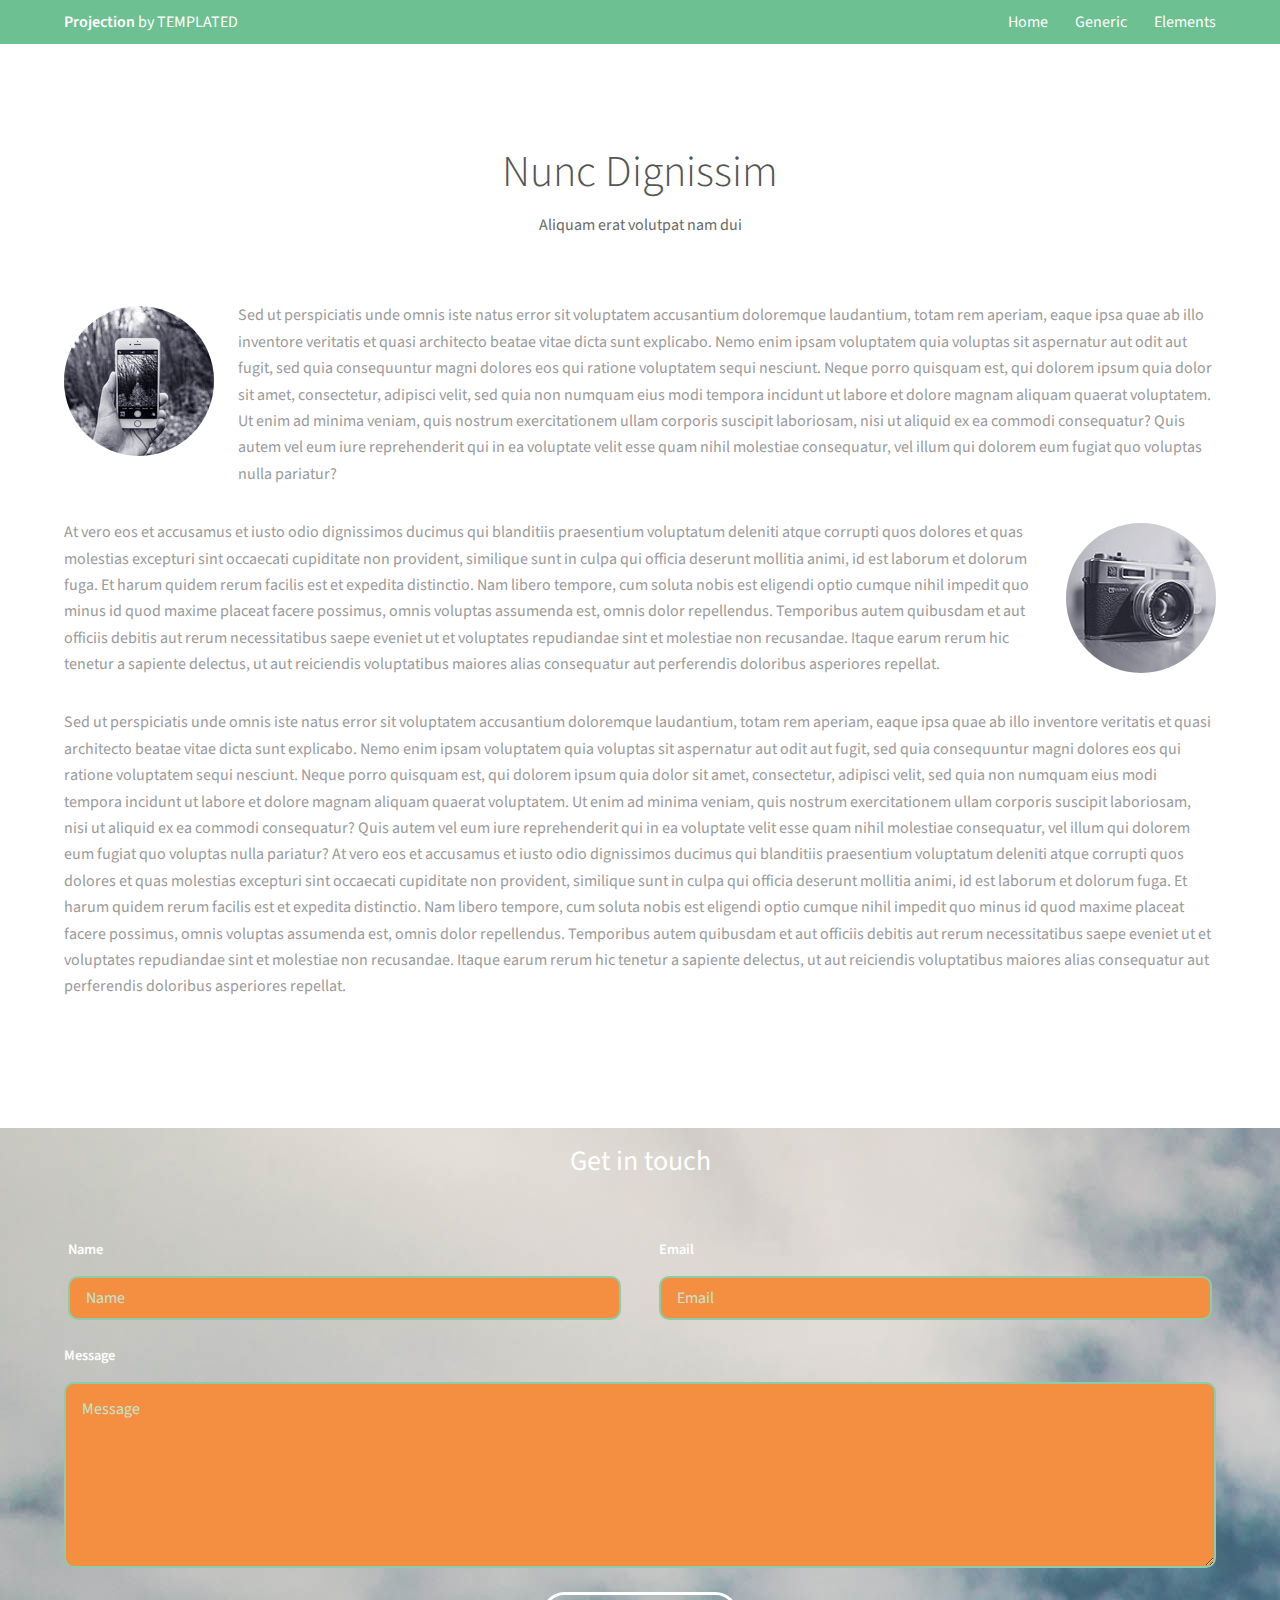
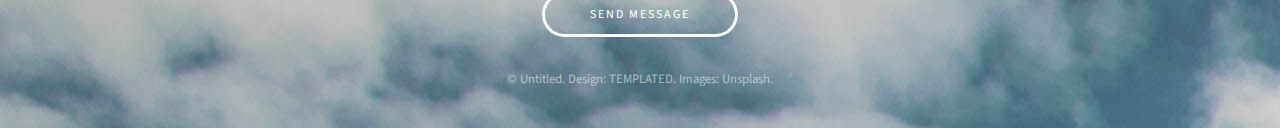
<file: Larissa's version WIT Website/generic.html>
<!DOCTYPE HTML>
<!--
	Projection by TEMPLATED
	templated.co @templatedco
	Released for free under the Creative Commons Attribution 3.0 license (templated.co/license)
-->
<html>
	<head>
		<title>Generic - Projection by TEMPLATED</title>
		<meta charset="utf-8" />
		<meta name="viewport" content="width=device-width, initial-scale=1" />
		<link rel="stylesheet" href="assets/css/main.css" />
	</head>
	<body class="subpage">

		<!-- Header -->
			<header id="header">
				<div class="inner">
					<a href="index.html" class="logo"><strong>Projection</strong> by TEMPLATED</a>
					<nav id="nav">
						<a href="index.html">Home</a>
						<a href="generic.html">Generic</a>
						<a href="elements.html">Elements</a>
					</nav>
					<a href="#navPanel" class="navPanelToggle"><span class="fa fa-bars"></span></a>
				</div>
			</header>

		<!-- Three -->
			<section id="three" class="wrapper">
				<div class="inner">
					<header class="align-center">
						<h2>Nunc Dignissim</h2>
						<p>Aliquam erat volutpat nam dui </p>
					</header>
					<div class="image round left">
						<img src="images/pic01.jpg" alt="Pic 01" />
					</div>
					<p>Sed ut perspiciatis unde omnis iste natus error sit voluptatem accusantium doloremque laudantium, totam rem aperiam, eaque ipsa quae ab illo inventore veritatis et quasi architecto beatae vitae dicta sunt explicabo. Nemo enim ipsam voluptatem quia voluptas sit aspernatur aut odit aut fugit, sed quia consequuntur magni dolores eos qui ratione voluptatem sequi nesciunt. Neque porro quisquam est, qui dolorem ipsum quia dolor sit amet, consectetur, adipisci velit, sed quia non numquam eius modi tempora incidunt ut labore et dolore magnam aliquam quaerat voluptatem. Ut enim ad minima veniam, quis nostrum exercitationem ullam corporis suscipit laboriosam, nisi ut aliquid ex ea commodi consequatur? Quis autem vel eum iure reprehenderit qui in ea voluptate velit esse quam nihil molestiae consequatur, vel illum qui dolorem eum fugiat quo voluptas nulla pariatur?</p>

					<div class="image round right">
						<img src="images/pic02.jpg" alt="Pic 02" />
					</div>
					<p>At vero eos et accusamus et iusto odio dignissimos ducimus qui blanditiis praesentium voluptatum deleniti atque corrupti quos dolores et quas molestias excepturi sint occaecati cupiditate non provident, similique sunt in culpa qui officia deserunt mollitia animi, id est laborum et dolorum fuga. Et harum quidem rerum facilis est et expedita distinctio. Nam libero tempore, cum soluta nobis est eligendi optio cumque nihil impedit quo minus id quod maxime placeat facere possimus, omnis voluptas assumenda est, omnis dolor repellendus. Temporibus autem quibusdam et aut officiis debitis aut rerum necessitatibus saepe eveniet ut et voluptates repudiandae sint et molestiae non recusandae. Itaque earum rerum hic tenetur a sapiente delectus, ut aut reiciendis voluptatibus maiores alias consequatur aut perferendis doloribus asperiores repellat.</p>

					<p>Sed ut perspiciatis unde omnis iste natus error sit voluptatem accusantium doloremque laudantium, totam rem aperiam, eaque ipsa quae ab illo inventore veritatis et quasi architecto beatae vitae dicta sunt explicabo. Nemo enim ipsam voluptatem quia voluptas sit aspernatur aut odit aut fugit, sed quia consequuntur magni dolores eos qui ratione voluptatem sequi nesciunt. Neque porro quisquam est, qui dolorem ipsum quia dolor sit amet, consectetur, adipisci velit, sed quia non numquam eius modi tempora incidunt ut labore et dolore magnam aliquam quaerat voluptatem. Ut enim ad minima veniam, quis nostrum exercitationem ullam corporis suscipit laboriosam, nisi ut aliquid ex ea commodi consequatur? Quis autem vel eum iure reprehenderit qui in ea voluptate velit esse quam nihil molestiae consequatur, vel illum qui dolorem eum fugiat quo voluptas nulla pariatur? At vero eos et accusamus et iusto odio dignissimos ducimus qui blanditiis praesentium voluptatum deleniti atque corrupti quos dolores et quas molestias excepturi sint occaecati cupiditate non provident, similique sunt in culpa qui officia deserunt mollitia animi, id est laborum et dolorum fuga. Et harum quidem rerum facilis est et expedita distinctio. Nam libero tempore, cum soluta nobis est eligendi optio cumque nihil impedit quo minus id quod maxime placeat facere possimus, omnis voluptas assumenda est, omnis dolor repellendus. Temporibus autem quibusdam et aut officiis debitis aut rerum necessitatibus saepe eveniet ut et voluptates repudiandae sint et molestiae non recusandae. Itaque earum rerum hic tenetur a sapiente delectus, ut aut reiciendis voluptatibus maiores alias consequatur aut perferendis doloribus asperiores repellat.</p>

				</div>
			</section>

		<!-- Footer -->
			<footer id="footer">
				<div class="inner">

					<h3>Get in touch</h3>

					<form action="#" method="post">

						<div class="field half first">
							<label for="name">Name</label>
							<input name="name" id="name" type="text" placeholder="Name">
						</div>
						<div class="field half">
							<label for="email">Email</label>
							<input name="email" id="email" type="email" placeholder="Email">
						</div>
						<div class="field">
							<label for="message">Message</label>
							<textarea name="message" id="message" rows="6" placeholder="Message"></textarea>
						</div>
						<ul class="actions">
							<li><input value="Send Message" class="button alt" type="submit"></li>
						</ul>
					</form>

					<div class="copyright">
						&copy; Untitled. Design: <a href="https://templated.co">TEMPLATED</a>. Images: <a href="https://unsplash.com">Unsplash</a>.
					</div>

				</div>
			</footer>

		<!-- Scripts -->
			<script src="assets/js/jquery.min.js"></script>
			<script src="assets/js/skel.min.js"></script>
			<script src="assets/js/util.js"></script>
			<script src="assets/js/main.js"></script>

	</body>
</html>
</file>
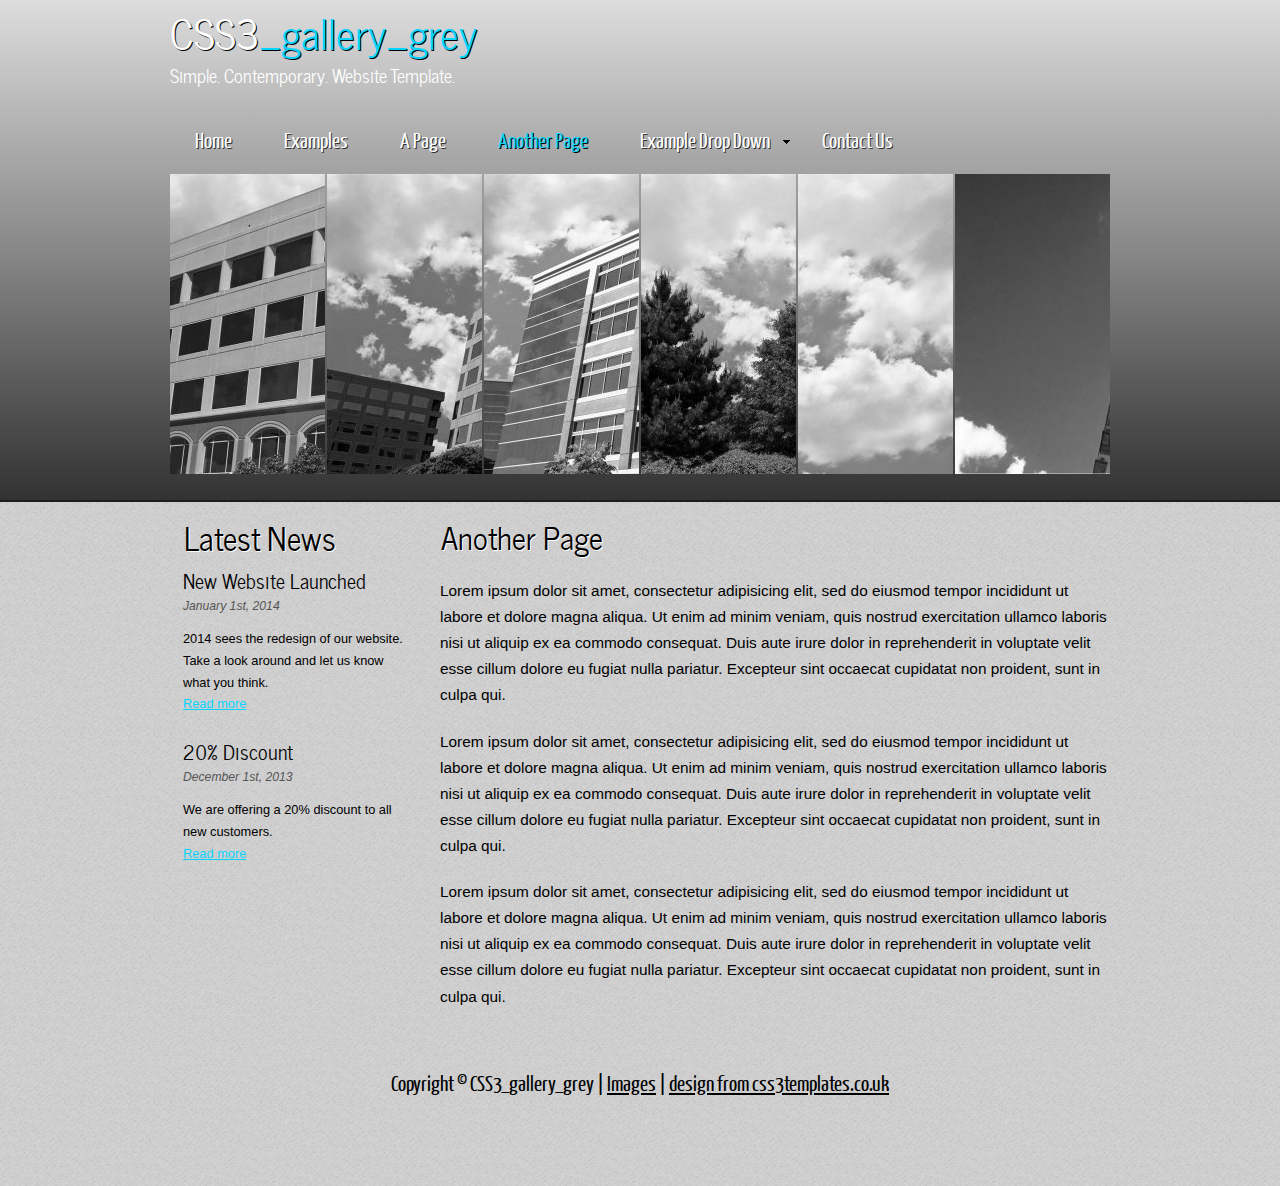
<file: WIT_templates/first/another_page.html>
<!DOCTYPE HTML>
<html>

<head>
  <title>CSS3_gallery_grey</title>
  <meta name="description" content="website description" />
  <meta name="keywords" content="website keywords, website keywords" />
  <meta http-equiv="content-type" content="text/html; charset=UTF-8" />
  <link rel="stylesheet" type="text/css" href="css/style.css" />
  <!-- modernizr enables HTML5 elements and feature detects -->
  <script type="text/javascript" src="js/modernizr-1.5.min.js"></script>
</head>

<body>
  <div id="main">
    
	<div id="top_split">	
	
	<header>
      <div id="logo">
        <div id="logo_text">
          <!-- class="logo_colour", allows you to change the colour of the text -->
          <h1><a href="index.html">CSS3<span class="logo_colour">_gallery_grey</span></a></h1>
          <h2>Simple. Contemporary. Website Template.</h2>
        </div>
      </div>
      <nav>
        <ul class="sf-menu" id="nav">
          <li><a href="index.html">Home</a></li>
          <li><a href="examples.html">Examples</a></li>
          <li><a href="page.html">A Page</a></li>
          <li class="selected"><a href="another_page.html">Another Page</a></li>
          <li><a href="#">Example Drop Down</a>
            <ul>
              <li><a href="#">Drop Down One</a></li>
              <li><a href="#">Drop Down Two</a>
                <ul>
                  <li><a href="#">Sub Drop Down One</a></li>
                  <li><a href="#">Sub Drop Down Two</a></li>
                  <li><a href="#">Sub Drop Down Three</a></li>
                  <li><a href="#">Sub Drop Down Four</a></li>
                  <li><a href="#">Sub Drop Down Five</a></li>
                </ul>
              </li>
              <li><a href="#">Drop Down Three</a></li>
              <li><a href="#">Drop Down Four</a></li>
              <li><a href="#">Drop Down Five</a></li>
            </ul>
          </li>
          <li><a href="contact.php">Contact Us</a></li>
        </ul>
      </nav>

      <ul id="images">
        <li><img src="images/1.jpg" width="600" height="300" alt="gallery_buildings_one" /></li>
        <li><img src="images/2.jpg" width="600" height="300" alt="gallery_buildings_two" /></li>
        <li><img src="images/3.jpg" width="600" height="300" alt="gallery_buildings_three" /></li>
        <li><img src="images/4.jpg" width="600" height="300" alt="gallery_buildings_four" /></li>
        <li><img src="images/5.jpg" width="600" height="300" alt="gallery_buildings_five" /></li>
        <li><img src="images/6.jpg" width="600" height="300" alt="gallery_buildings_six" /></li>
      </ul>	  
	
	</header>

	</div>  
	
    <div id="site_content">
      <div id="sidebar_container">
        <div class="sidebar">
          <h3>Latest News</h3>
          <h4>New Website Launched</h4>
          <h5>January 1st, 2014</h5>
          <p>2014 sees the redesign of our website. Take a look around and let us know what you think.<br /><a href="#">Read more</a></p>
          <h4>20% Discount</h4>
          <h5>December 1st, 2013</h5>
          <p>We are offering a 20% discount to all new customers.<br /><a href="#">Read more</a></p>
        </div>
      </div>
      <div class="content">
        <h1>Another Page</h1>
        <p>Lorem ipsum dolor sit amet, consectetur adipisicing elit, sed do eiusmod tempor incididunt ut labore et dolore magna aliqua. Ut enim ad minim veniam, quis nostrud exercitation ullamco laboris nisi ut aliquip ex ea commodo consequat. Duis aute irure dolor in reprehenderit in voluptate velit esse cillum dolore eu fugiat nulla pariatur. Excepteur sint occaecat cupidatat non proident, sunt in culpa qui.</p>
        <p>Lorem ipsum dolor sit amet, consectetur adipisicing elit, sed do eiusmod tempor incididunt ut labore et dolore magna aliqua. Ut enim ad minim veniam, quis nostrud exercitation ullamco laboris nisi ut aliquip ex ea commodo consequat. Duis aute irure dolor in reprehenderit in voluptate velit esse cillum dolore eu fugiat nulla pariatur. Excepteur sint occaecat cupidatat non proident, sunt in culpa qui.</p>
        <p>Lorem ipsum dolor sit amet, consectetur adipisicing elit, sed do eiusmod tempor incididunt ut labore et dolore magna aliqua. Ut enim ad minim veniam, quis nostrud exercitation ullamco laboris nisi ut aliquip ex ea commodo consequat. Duis aute irure dolor in reprehenderit in voluptate velit esse cillum dolore eu fugiat nulla pariatur. Excepteur sint occaecat cupidatat non proident, sunt in culpa qui.</p>
      </div>
    </div>
    <footer>
      <p>Copyright &copy; CSS3_gallery_grey | <a href="http://fotogrph.com/">Images</a> | <a href="http://www.css3templates.co.uk">design from css3templates.co.uk</a></p>
    </footer>
  </div>
  <p>&nbsp;</p>
  <!-- javascript at the bottom for fast page loading -->
  <script type="text/javascript" src="js/jquery.js"></script>
  <script type="text/javascript" src="js/jquery.easing-sooper.js"></script>
  <script type="text/javascript" src="js/jquery.sooperfish.js"></script>
  <script type="text/javascript" src="js/jquery.kwicks-1.5.1.js"></script>
  <script type="text/javascript">
    $(document).ready(function() {
      $('#images').kwicks({
        max : 600,
        spacing : 2
      });
      $('ul.sf-menu').sooperfish();
    });
  </script>
</body>
</html>
</file>
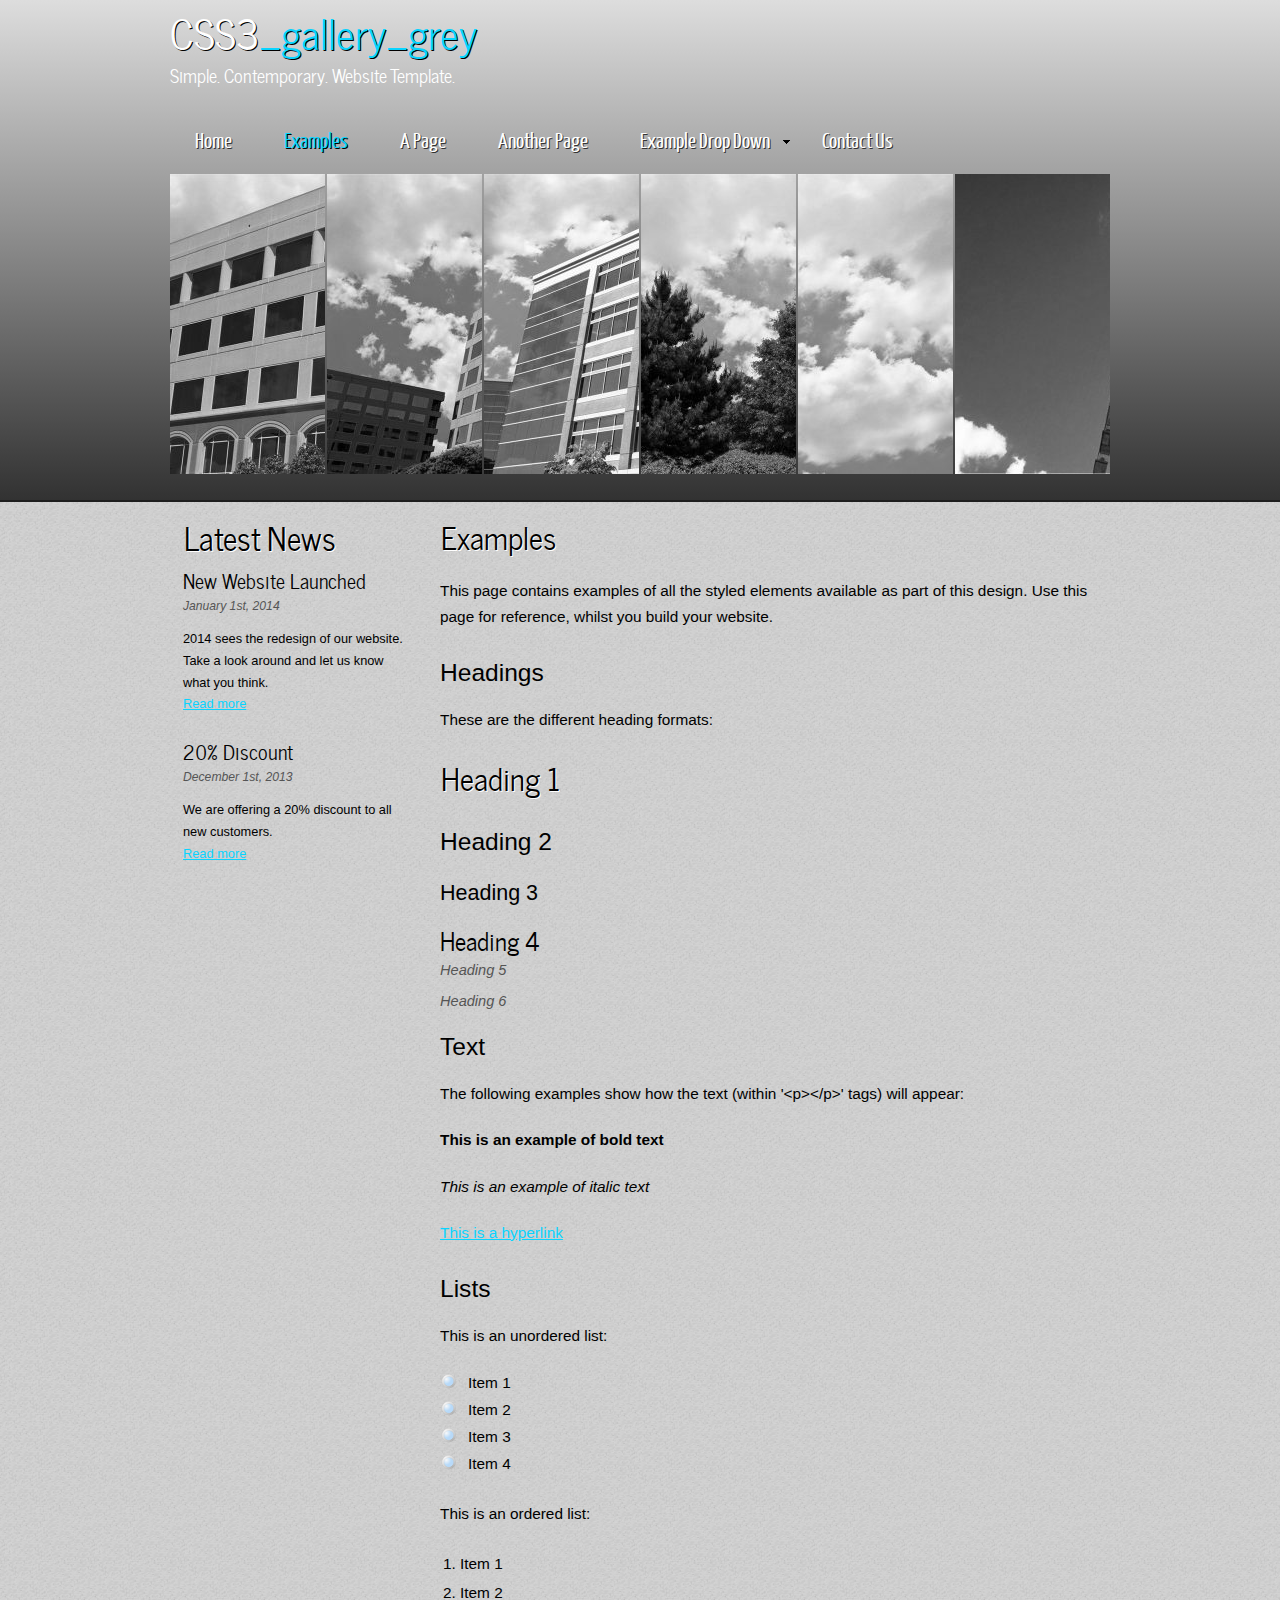
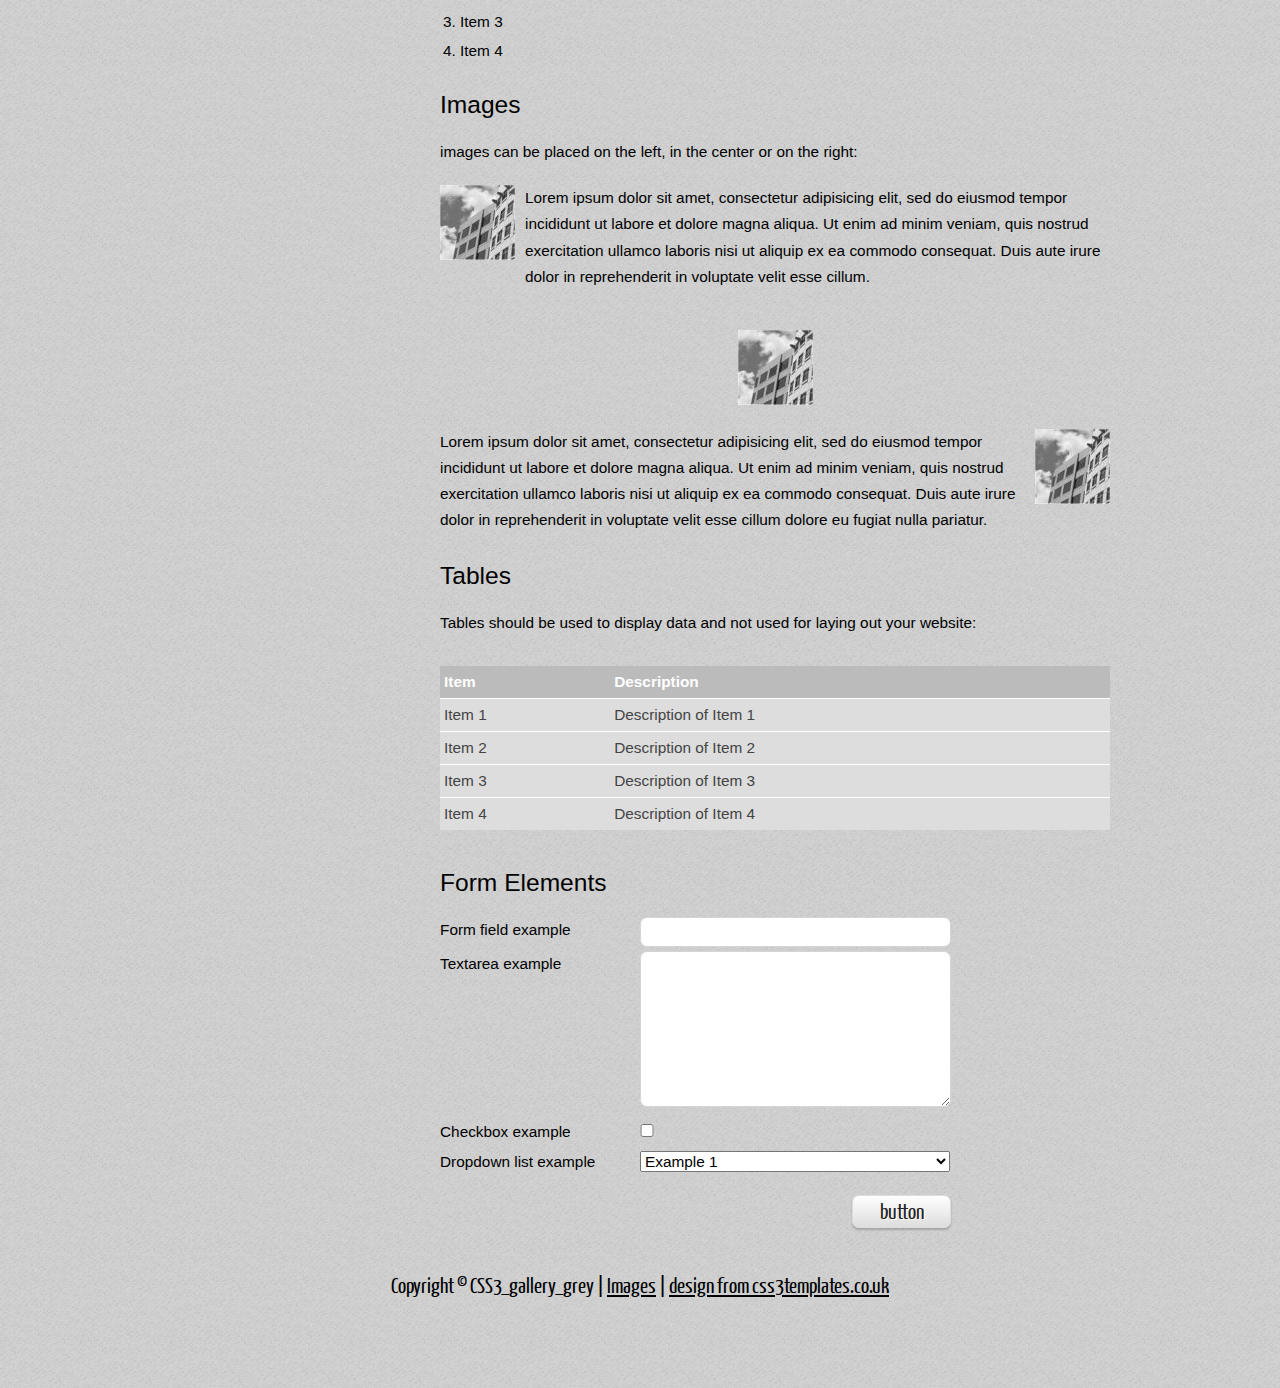
<file: WIT_templates/first/examples.html>
<!DOCTYPE HTML>
<html>

<head>
  <title>CSS3_gallery_grey</title>
  <meta name="description" content="website description" />
  <meta name="keywords" content="website keywords, website keywords" />
  <meta http-equiv="content-type" content="text/html; charset=UTF-8" />
  <link rel="stylesheet" type="text/css" href="css/style.css" />
  <!-- modernizr enables HTML5 elements and feature detects -->
  <script type="text/javascript" src="js/modernizr-1.5.min.js"></script>
</head>

<body>
  <div id="main">
    
	<div id="top_split">	
	
	<header>
      <div id="logo">
        <div id="logo_text">
          <!-- class="logo_colour", allows you to change the colour of the text -->
          <h1><a href="index.html">CSS3<span class="logo_colour">_gallery_grey</span></a></h1>
          <h2>Simple. Contemporary. Website Template.</h2>
        </div>
      </div>
      <nav>
        <ul class="sf-menu" id="nav">
          <li><a href="index.html">Home</a></li>
          <li class="selected"><a href="examples.html">Examples</a></li>
          <li><a href="page.html">A Page</a></li>
          <li><a href="another_page.html">Another Page</a></li>
          <li><a href="#">Example Drop Down</a>
            <ul>
              <li><a href="#">Drop Down One</a></li>
              <li><a href="#">Drop Down Two</a>
                <ul>
                  <li><a href="#">Sub Drop Down One</a></li>
                  <li><a href="#">Sub Drop Down Two</a></li>
                  <li><a href="#">Sub Drop Down Three</a></li>
                  <li><a href="#">Sub Drop Down Four</a></li>
                  <li><a href="#">Sub Drop Down Five</a></li>
                </ul>
              </li>
              <li><a href="#">Drop Down Three</a></li>
              <li><a href="#">Drop Down Four</a></li>
              <li><a href="#">Drop Down Five</a></li>
            </ul>
          </li>
          <li><a href="contact.php">Contact Us</a></li>
        </ul>
      </nav>

      <ul id="images">
        <li><img src="images/1.jpg" width="600" height="300" alt="gallery_buildings_one" /></li>
        <li><img src="images/2.jpg" width="600" height="300" alt="gallery_buildings_two" /></li>
        <li><img src="images/3.jpg" width="600" height="300" alt="gallery_buildings_three" /></li>
        <li><img src="images/4.jpg" width="600" height="300" alt="gallery_buildings_four" /></li>
        <li><img src="images/5.jpg" width="600" height="300" alt="gallery_buildings_five" /></li>
        <li><img src="images/6.jpg" width="600" height="300" alt="gallery_buildings_six" /></li>
      </ul>	  
	
	</header>
	
	</div>  
	
    <div id="site_content">
      <div id="sidebar_container">
        <div class="sidebar">
          <h3>Latest News</h3>
          <h4>New Website Launched</h4>
          <h5>January 1st, 2014</h5>
          <p>2014 sees the redesign of our website. Take a look around and let us know what you think.<br /><a href="#">Read more</a></p>
          <h4>20% Discount</h4>
          <h5>December 1st, 2013</h5>
          <p>We are offering a 20% discount to all new customers.<br /><a href="#">Read more</a></p>
        </div>
      </div>
      <div class="content">
        <h1>Examples</h1>
        <p>This page contains examples of all the styled elements available as part of this design. Use this page for reference, whilst you build your website.</p>
        <h2>Headings</h2>
        <p>These are the different heading formats:</p>
        <h1>Heading 1</h1>
        <h2>Heading 2</h2>
        <h3>Heading 3</h3>
        <h4>Heading 4</h4>
        <h5>Heading 5</h5>
        <h6>Heading 6</h6>
        <h2>Text</h2>
        <p>The following examples show how the text (within '&lt;p&gt;&lt;/p&gt;' tags) will appear:</p>
        <p><strong>This is an example of bold text</strong></p>
        <p><i>This is an example of italic text</i></p>
        <p><a href="#">This is a hyperlink</a></p>
        <h2>Lists</h2>
        <p>This is an unordered list:</p>
        <ul>
          <li>Item 1</li>
          <li>Item 2</li>
          <li>Item 3</li>
          <li>Item 4</li>
        </ul>
        <p>This is an ordered list:</p>
        <ol>
          <li>Item 1</li>
          <li>Item 2</li>
          <li>Item 3</li>
          <li>Item 4</li>
        </ol>
        <h2>Images</h2>
        <p>images can be placed on the left, in the center or on the right:</p>
        <span class="left"><img src="images/graphic.jpg" alt="example graphic" /></span>
        <p>
          Lorem ipsum dolor sit amet, consectetur adipisicing elit, sed do eiusmod tempor
          incididunt ut labore et dolore magna aliqua. Ut enim ad minim veniam, quis nostrud
          exercitation ullamco laboris nisi ut aliquip ex ea commodo consequat. Duis aute
          irure dolor in reprehenderit in voluptate velit esse cillum.
        </p>
        <span class="center"><img src="images/graphic.jpg" alt="example graphic" /></span>
        <span class="right"><img src="images/graphic.jpg" alt="example graphic" /></span>
        <p>
          Lorem ipsum dolor sit amet, consectetur adipisicing elit, sed do eiusmod tempor
          incididunt ut labore et dolore magna aliqua. Ut enim ad minim veniam, quis nostrud
          exercitation ullamco laboris nisi ut aliquip ex ea commodo consequat. Duis aute
          irure dolor in reprehenderit in voluptate velit esse cillum dolore eu fugiat nulla
          pariatur.
        </p>
        <h2>Tables</h2>
        <p>Tables should be used to display data and not used for laying out your website:</p>
        <table style="width:100%; border-spacing:0;">
          <tr><th>Item</th><th>Description</th></tr>
          <tr><td>Item 1</td><td>Description of Item 1</td></tr>
          <tr><td>Item 2</td><td>Description of Item 2</td></tr>
          <tr><td>Item 3</td><td>Description of Item 3</td></tr>
          <tr><td>Item 4</td><td>Description of Item 4</td></tr>
        </table>
        <h2>Form Elements</h2>
        <form action="#" method="post">
          <div class="form_settings">
            <p><span>Form field example</span><input type="text" name="name" value="" /></p>
            <p><span>Textarea example</span><textarea rows="8" cols="50" name="name"></textarea></p>
            <p><span>Checkbox example</span><input class="checkbox" type="checkbox" name="name" value="" /></p>
            <p><span>Dropdown list example</span><select id="id" name="name"><option value="1">Example 1</option><option value="2">Example 2</option></select></p>
            <p style="padding-top: 15px"><span>&nbsp;</span><input class="submit" type="submit" name="name" value="button" /></p>
          </div>
        </form>
      </div>
    </div>
    <footer>
      <p>Copyright &copy; CSS3_gallery_grey | <a href="http://fotogrph.com/">Images</a> | <a href="http://www.css3templates.co.uk">design from css3templates.co.uk</a></p>
    </footer>
  </div>
  <p>&nbsp;</p>
  <!-- javascript at the bottom for fast page loading -->
  <script type="text/javascript" src="js/jquery.js"></script>
  <script type="text/javascript" src="js/jquery.easing-sooper.js"></script>
  <script type="text/javascript" src="js/jquery.sooperfish.js"></script>
  <script type="text/javascript" src="js/jquery.kwicks-1.5.1.js"></script>
  <script type="text/javascript">
    $(document).ready(function() {
      $('#images').kwicks({
        max : 600,
        spacing : 2
      });
      $('ul.sf-menu').sooperfish();
    });
  </script>
</body>
</html>
</file>
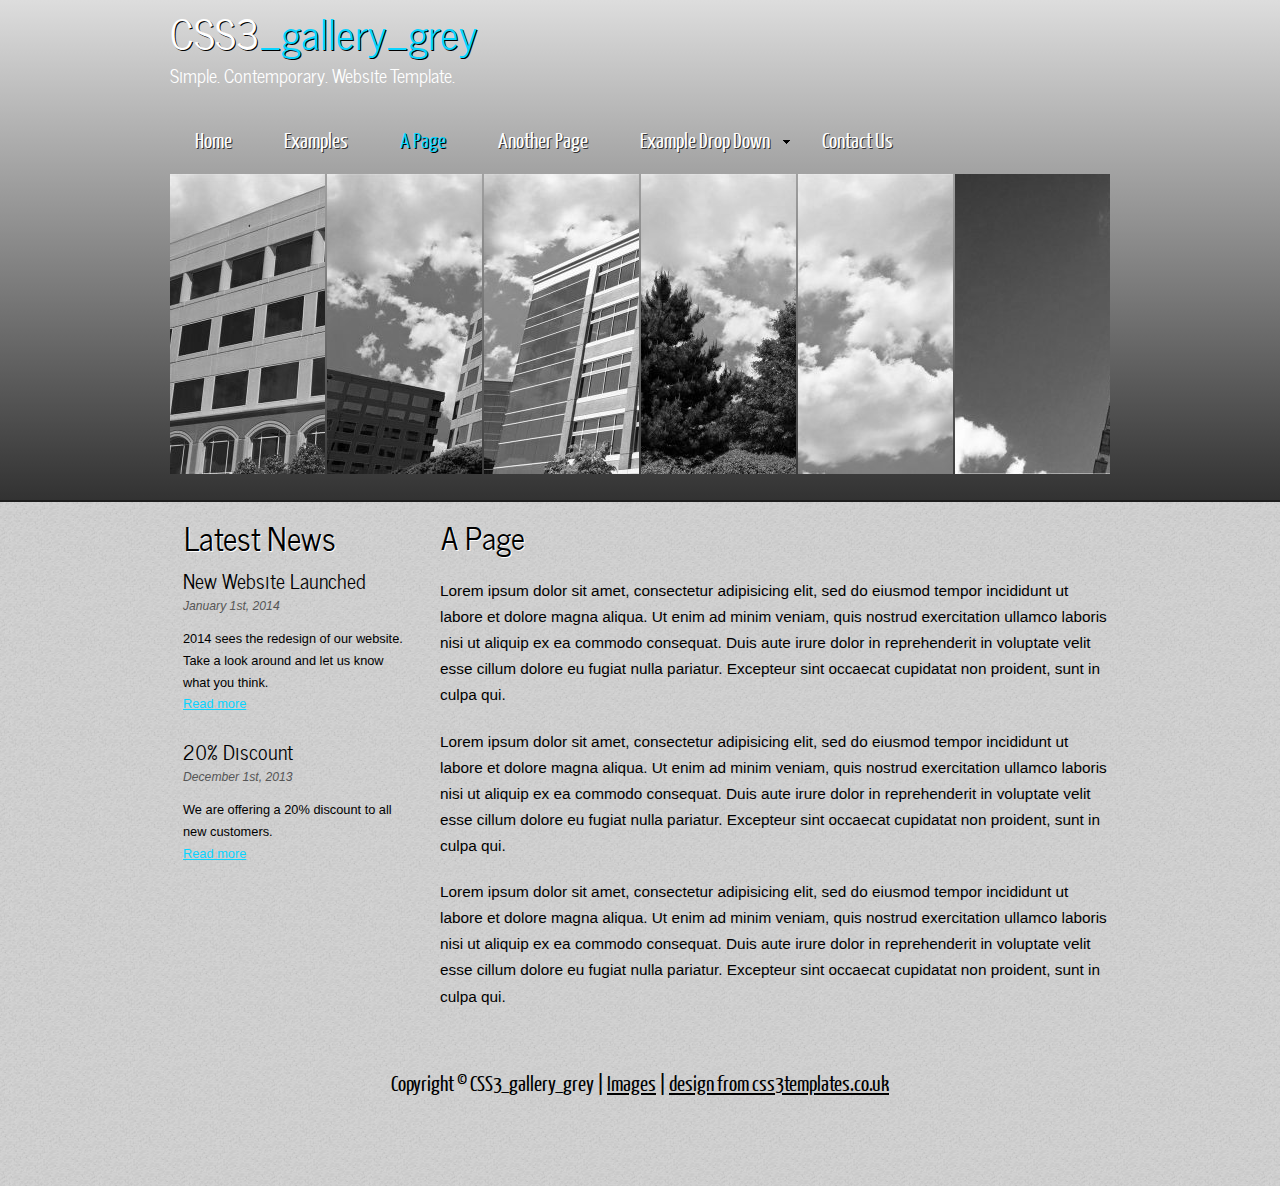
<file: WIT_templates/first/page.html>
<!DOCTYPE HTML>
<html>

<head>
  <title>CSS3_gallery_grey</title>
  <meta name="description" content="website description" />
  <meta name="keywords" content="website keywords, website keywords" />
  <meta http-equiv="content-type" content="text/html; charset=UTF-8" />
  <link rel="stylesheet" type="text/css" href="css/style.css" />
  <!-- modernizr enables HTML5 elements and feature detects -->
  <script type="text/javascript" src="js/modernizr-1.5.min.js"></script>
</head>

<body>
  <div id="main">
    
	<div id="top_split">	
	
	<header>
      <div id="logo">
        <div id="logo_text">
          <!-- class="logo_colour", allows you to change the colour of the text -->
          <h1><a href="index.html">CSS3<span class="logo_colour">_gallery_grey</span></a></h1>
          <h2>Simple. Contemporary. Website Template.</h2>
        </div>
      </div>
      <nav>
        <ul class="sf-menu" id="nav">
          <li><a href="index.html">Home</a></li>
          <li><a href="examples.html">Examples</a></li>
          <li class="selected"><a href="page.html">A Page</a></li>
          <li><a href="another_page.html">Another Page</a></li>
          <li><a href="#">Example Drop Down</a>
            <ul>
              <li><a href="#">Drop Down One</a></li>
              <li><a href="#">Drop Down Two</a>
                <ul>
                  <li><a href="#">Sub Drop Down One</a></li>
                  <li><a href="#">Sub Drop Down Two</a></li>
                  <li><a href="#">Sub Drop Down Three</a></li>
                  <li><a href="#">Sub Drop Down Four</a></li>
                  <li><a href="#">Sub Drop Down Five</a></li>
                </ul>
              </li>
              <li><a href="#">Drop Down Three</a></li>
              <li><a href="#">Drop Down Four</a></li>
              <li><a href="#">Drop Down Five</a></li>
            </ul>
          </li>
          <li><a href="contact.php">Contact Us</a></li>
        </ul>
      </nav>

      <ul id="images">
        <li><img src="images/1.jpg" width="600" height="300" alt="gallery_buildings_one" /></li>
        <li><img src="images/2.jpg" width="600" height="300" alt="gallery_buildings_two" /></li>
        <li><img src="images/3.jpg" width="600" height="300" alt="gallery_buildings_three" /></li>
        <li><img src="images/4.jpg" width="600" height="300" alt="gallery_buildings_four" /></li>
        <li><img src="images/5.jpg" width="600" height="300" alt="gallery_buildings_five" /></li>
        <li><img src="images/6.jpg" width="600" height="300" alt="gallery_buildings_six" /></li>
      </ul>	  
	
	</header>

	</div>  
	
    <div id="site_content">
      <div id="sidebar_container">
        <div class="sidebar">
          <h3>Latest News</h3>
          <h4>New Website Launched</h4>
          <h5>January 1st, 2014</h5>
          <p>2014 sees the redesign of our website. Take a look around and let us know what you think.<br /><a href="#">Read more</a></p>
          <h4>20% Discount</h4>
          <h5>December 1st, 2013</h5>
          <p>We are offering a 20% discount to all new customers.<br /><a href="#">Read more</a></p>
        </div>
      </div>
      <div class="content">
        <h1>A Page</h1>
        <p>Lorem ipsum dolor sit amet, consectetur adipisicing elit, sed do eiusmod tempor incididunt ut labore et dolore magna aliqua. Ut enim ad minim veniam, quis nostrud exercitation ullamco laboris nisi ut aliquip ex ea commodo consequat. Duis aute irure dolor in reprehenderit in voluptate velit esse cillum dolore eu fugiat nulla pariatur. Excepteur sint occaecat cupidatat non proident, sunt in culpa qui.</p>
        <p>Lorem ipsum dolor sit amet, consectetur adipisicing elit, sed do eiusmod tempor incididunt ut labore et dolore magna aliqua. Ut enim ad minim veniam, quis nostrud exercitation ullamco laboris nisi ut aliquip ex ea commodo consequat. Duis aute irure dolor in reprehenderit in voluptate velit esse cillum dolore eu fugiat nulla pariatur. Excepteur sint occaecat cupidatat non proident, sunt in culpa qui.</p>
        <p>Lorem ipsum dolor sit amet, consectetur adipisicing elit, sed do eiusmod tempor incididunt ut labore et dolore magna aliqua. Ut enim ad minim veniam, quis nostrud exercitation ullamco laboris nisi ut aliquip ex ea commodo consequat. Duis aute irure dolor in reprehenderit in voluptate velit esse cillum dolore eu fugiat nulla pariatur. Excepteur sint occaecat cupidatat non proident, sunt in culpa qui.</p>
      </div>
    </div>
    <footer>
      <p>Copyright &copy; CSS3_gallery_grey | <a href="http://fotogrph.com/">Images</a> | <a href="http://www.css3templates.co.uk">design from css3templates.co.uk</a></p>
    </footer>
  </div>
  <p>&nbsp;</p>
  <!-- javascript at the bottom for fast page loading -->
  <script type="text/javascript" src="js/jquery.js"></script>
  <script type="text/javascript" src="js/jquery.easing-sooper.js"></script>
  <script type="text/javascript" src="js/jquery.sooperfish.js"></script>
  <script type="text/javascript" src="js/jquery.kwicks-1.5.1.js"></script>
  <script type="text/javascript">
    $(document).ready(function() {
      $('#images').kwicks({
        max : 600,
        spacing : 2
      });
      $('ul.sf-menu').sooperfish();
    });
  </script>
</body>
</html>
</file>
<file: css/screen.css>
/* -----------------------------------------------------------------------


 Blueprint CSS Framework 1.0.1
 http://blueprintcss.org

   * Copyright (c) 2007-Present. See LICENSE for more info.
   * See README for instructions on how to use Blueprint.
   * For credits and origins, see AUTHORS.
   * This is a compressed file. See the sources in the 'src' directory.

----------------------------------------------------------------------- */

/* reset.css */
html {margin:0;padding:0;border:0;}
body, div, span, object, iframe, h1, h2, h3, h4, h5, h6, p, blockquote, pre, a, abbr, acronym, address, code, del, dfn, em, img, q, dl, dt, dd, ol, ul, li, fieldset, form, label, legend, table, caption, tbody, tfoot, thead, tr, th, td, article, aside, dialog, figure, footer, header, hgroup, nav, section {margin:0;padding:0;border:0;font-size:100%;font:inherit;vertical-align:baseline;}
article, aside, details, figcaption, figure, dialog, footer, header, hgroup, menu, nav, section {display:block;}
body {line-height:1.5;}
table {border-collapse:separate;border-spacing:0;}
caption, th, td {text-align:left;font-weight:normal;float:none !important;}
table, th, td {vertical-align:middle;}
blockquote:before, blockquote:after, q:before, q:after {content:'';}
blockquote, q {quotes:"" "";}
a img {border:none;}
:focus {outline:0;}

/* typography.css */
html {font-size:100.01%;}
h1, h2, h3, h4, h5, h6 {font-weight:normal;}
h1 {font-size:2em;line-height:1;}
h2 {font-size:1.6em;}
h3 {font-size:1.4em;line-height:1;}
h4 {font-size:1.2em;line-height:1.25;}
h5 {font-size:1em;font-weight:bold;}
h6 {font-size:1em;font-weight:bold;}
h1 img, h2 img, h3 img, h4 img, h5 img, h6 img {margin:0;}
p {margin:0 0 1.5em;}
.left {float:left !important;}
p .left {margin:1.5em 1.5em 1.5em 0;padding:0;}
.right {float:right !important;}
p .right {margin:1.5em 0 1.5em 1.5em;padding:0;}
a:focus, a:hover {color:#09f;}
a {color:#06c;text-decoration:underline;}
blockquote {margin:1.5em;color:#666;font-style:italic;}
strong, dfn {font-weight:bold;}
em, dfn {font-style:italic;}
sup, sub {line-height:0;}
abbr, acronym {border-bottom:1px dotted #666;}
address {margin:0 0 1.5em;font-style:italic;}
del {color:#666;}
pre {margin:1.5em 0;white-space:pre;}
pre, code, tt {font:1em 'andale mono', 'lucida console', monospace;line-height:1.5;}
li ul, li ol {margin:0;}
ul, ol {margin:0 1.5em 1.5em 0;padding-left:1.5em;}
ul {list-style-type:disc;}
ol {list-style-type:decimal;}
dl {margin:0 0 1.5em 0;}
dl dt {font-weight:bold;}
dd {margin-left:1.5em;}
table {margin-bottom:1.4em;width:100%;}
th {font-weight:bold;}
thead th {background:#c3d9ff;}
th, td, caption {padding:4px 10px 4px 5px;}
tfoot {font-style:italic;}
caption {background:#eee;}
.small {font-size:.8em;margin-bottom:1.875em;line-height:1.875em;}
.large {font-size:1.2em;line-height:2.5em;margin-bottom:1.25em;}
.hide {display:none;}
.quiet {color:#666;}
.loud {color:#000;}
.highlight {background:#ff0;}
.added {background:#060;color:#fff;}
.removed {background:#900;color:#fff;}
.first {margin-left:0;padding-left:0;}
.last {margin-right:0;padding-right:0;}
.top {margin-top:0;padding-top:0;}
.bottom {margin-bottom:0;padding-bottom:0;}

/* grid.css */
.container {width:950px;margin:0 auto;}
.column, .span-1, .span-2, .span-3, .span-4, .span-5, .span-6, .span-7, .span-8, .span-9, .span-10, .span-11, .span-12, .span-13, .span-14, .span-15, .span-16, .span-17, .span-18, .span-19, .span-20, .span-21, .span-22, .span-23, .span-24 {float:left;margin-right:10px;}
.last {margin-right:0;}
.span-1 {width:30px;}
.span-2 {width:70px;}
.span-3 {width:110px;}
.span-4 {width:150px;}
.span-5 {width:190px;}
.span-6 {width:230px;}
.span-7 {width:270px;}
.span-8 {width:310px;}
.span-9 {width:350px;}
.span-10 {width:390px;}
.span-11 {width:430px;}
.span-12 {width:470px;}
.span-13 {width:510px;}
.span-14 {width:550px;}
.span-15 {width:590px;}
.span-16 {width:630px;}
.span-17 {width:670px;}
.span-18 {width:710px;}
.span-19 {width:750px;}
.span-20 {width:790px;}
.span-21 {width:830px;}
.span-22 {width:870px;}
.span-23 {width:910px;}
.span-24 {width:950px;margin-right:0;}
input.span-1, textarea.span-1, input.span-2, textarea.span-2, input.span-3, textarea.span-3, input.span-4, textarea.span-4, input.span-5, textarea.span-5, input.span-6, textarea.span-6, input.span-7, textarea.span-7, input.span-8, textarea.span-8, input.span-9, textarea.span-9, input.span-10, textarea.span-10, input.span-11, textarea.span-11, input.span-12, textarea.span-12, input.span-13, textarea.span-13, input.span-14, textarea.span-14, input.span-15, textarea.span-15, input.span-16, textarea.span-16, input.span-17, textarea.span-17, input.span-18, textarea.span-18, input.span-19, textarea.span-19, input.span-20, textarea.span-20, input.span-21, textarea.span-21, input.span-22, textarea.span-22, input.span-23, textarea.span-23, input.span-24, textarea.span-24 {border-left-width:1px;border-right-width:1px;padding-left:5px;padding-right:5px;}
input.span-1, textarea.span-1 {width:18px;}
input.span-2, textarea.span-2 {width:58px;}
input.span-3, textarea.span-3 {width:98px;}
input.span-4, textarea.span-4 {width:138px;}
input.span-5, textarea.span-5 {width:178px;}
input.span-6, textarea.span-6 {width:218px;}
input.span-7, textarea.span-7 {width:258px;}
input.span-8, textarea.span-8 {width:298px;}
input.span-9, textarea.span-9 {width:338px;}
input.span-10, textarea.span-10 {width:378px;}
input.span-11, textarea.span-11 {width:418px;}
input.span-12, textarea.span-12 {width:458px;}
input.span-13, textarea.span-13 {width:498px;}
input.span-14, textarea.span-14 {width:538px;}
input.span-15, textarea.span-15 {width:578px;}
input.span-16, textarea.span-16 {width:618px;}
input.span-17, textarea.span-17 {width:658px;}
input.span-18, textarea.span-18 {width:698px;}
input.span-19, textarea.span-19 {width:738px;}
input.span-20, textarea.span-20 {width:778px;}
input.span-21, textarea.span-21 {width:818px;}
input.span-22, textarea.span-22 {width:858px;}
input.span-23, textarea.span-23 {width:898px;}
input.span-24, textarea.span-24 {width:938px;}
.append-1 {padding-right:40px;}
.append-2 {padding-right:80px;}
.append-3 {padding-right:120px;}
.append-4 {padding-right:160px;}
.append-5 {padding-right:200px;}
.append-6 {padding-right:240px;}
.append-7 {padding-right:280px;}
.append-8 {padding-right:320px;}
.append-9 {padding-right:360px;}
.append-10 {padding-right:400px;}
.append-11 {padding-right:440px;}
.append-12 {padding-right:480px;}
.append-13 {padding-right:520px;}
.append-14 {padding-right:560px;}
.append-15 {padding-right:600px;}
.append-16 {padding-right:640px;}
.append-17 {padding-right:680px;}
.append-18 {padding-right:720px;}
.append-19 {padding-right:760px;}
.append-20 {padding-right:800px;}
.append-21 {padding-right:840px;}
.append-22 {padding-right:880px;}
.append-23 {padding-right:920px;}
.prepend-1 {padding-left:40px;}
.prepend-2 {padding-left:80px;}
.prepend-3 {padding-left:120px;}
.prepend-4 {padding-left:160px;}
.prepend-5 {padding-left:200px;}
.prepend-6 {padding-left:240px;}
.prepend-7 {padding-left:280px;}
.prepend-8 {padding-left:320px;}
.prepend-9 {padding-left:360px;}
.prepend-10 {padding-left:400px;}
.prepend-11 {padding-left:440px;}
.prepend-12 {padding-left:480px;}
.prepend-13 {padding-left:520px;}
.prepend-14 {padding-left:560px;}
.prepend-15 {padding-left:600px;}
.prepend-16 {padding-left:640px;}
.prepend-17 {padding-left:680px;}
.prepend-18 {padding-left:720px;}
.prepend-19 {padding-left:760px;}
.prepend-20 {padding-left:800px;}
.prepend-21 {padding-left:840px;}
.prepend-22 {padding-left:880px;}
.prepend-23 {padding-left:920px;}
.border {padding-right:4px;margin-right:5px;border-right:1px solid #ddd;}
.colborder {padding-right:24px;margin-right:25px;border-right:1px solid #ddd;}
.pull-1 {margin-left:-40px;}
.pull-2 {margin-left:-80px;}
.pull-3 {margin-left:-120px;}
.pull-4 {margin-left:-160px;}
.pull-5 {margin-left:-200px;}
.pull-6 {margin-left:-240px;}
.pull-7 {margin-left:-280px;}
.pull-8 {margin-left:-320px;}
.pull-9 {margin-left:-360px;}
.pull-10 {margin-left:-400px;}
.pull-11 {margin-left:-440px;}
.pull-12 {margin-left:-480px;}
.pull-13 {margin-left:-520px;}
.pull-14 {margin-left:-560px;}
.pull-15 {margin-left:-600px;}
.pull-16 {margin-left:-640px;}
.pull-17 {margin-left:-680px;}
.pull-18 {margin-left:-720px;}
.pull-19 {margin-left:-760px;}
.pull-20 {margin-left:-800px;}
.pull-21 {margin-left:-840px;}
.pull-22 {margin-left:-880px;}
.pull-23 {margin-left:-920px;}
.pull-24 {margin-left:-960px;}
.pull-1, .pull-2, .pull-3, .pull-4, .pull-5, .pull-6, .pull-7, .pull-8, .pull-9, .pull-10, .pull-11, .pull-12, .pull-13, .pull-14, .pull-15, .pull-16, .pull-17, .pull-18, .pull-19, .pull-20, .pull-21, .pull-22, .pull-23, .pull-24 {float:left;position:relative;}
.push-1 {margin:0 -40px 1.5em 40px;}
.push-2 {margin:0 -80px 1.5em 80px;}
.push-3 {margin:0 -120px 1.5em 120px;}
.push-4 {margin:0 -160px 1.5em 160px;}
.push-5 {margin:0 -200px 1.5em 200px;}
.push-6 {margin:0 -240px 1.5em 240px;}
.push-7 {margin:0 -280px 1.5em 280px;}
.push-8 {margin:0 -320px 1.5em 320px;}
.push-9 {margin:0 -360px 1.5em 360px;}
.push-10 {margin:0 -400px 1.5em 400px;}
.push-11 {margin:0 -440px 1.5em 440px;}
.push-12 {margin:0 -480px 1.5em 480px;}
.push-13 {margin:0 -520px 1.5em 520px;}
.push-14 {margin:0 -560px 1.5em 560px;}
.push-15 {margin:0 -600px 1.5em 600px;}
.push-16 {margin:0 -640px 1.5em 640px;}
.push-17 {margin:0 -680px 1.5em 680px;}
.push-18 {margin:0 -720px 1.5em 720px;}
.push-19 {margin:0 -760px 1.5em 760px;}
.push-20 {margin:0 -800px 1.5em 800px;}
.push-21 {margin:0 -840px 1.5em 840px;}
.push-22 {margin:0 -880px 1.5em 880px;}
.push-23 {margin:0 -920px 1.5em 920px;}
.push-24 {margin:0 -960px 1.5em 960px;}
.push-1, .push-2, .push-3, .push-4, .push-5, .push-6, .push-7, .push-8, .push-9, .push-10, .push-11, .push-12, .push-13, .push-14, .push-15, .push-16, .push-17, .push-18, .push-19, .push-20, .push-21, .push-22, .push-23, .push-24 {float:left;position:relative;}
div.prepend-top, .prepend-top {margin-top:1.5em;}
div.append-bottom, .append-bottom {margin-bottom:1.5em;}
.box {padding:1.5em;margin-bottom:1.5em;background:#e5eCf9;}
hr {background:#ddd;color:#ddd;clear:both;float:none;width:100%;height:1px;margin:0 0 17px;border:none;}
hr.space {background:#fff;color:#fff;visibility:hidden;}
.clearfix:after, .container:after {content:"\0020";display:block;height:0;clear:both;visibility:hidden;overflow:hidden;}
.clearfix, .container {display:block;}
.clear {clear:both;}
</file>
<file: nivo-slider/default/default.css>
/*
Skin Name: Nivo Slider Default Theme
Skin URI: http://nivo.dev7studios.com
Description: The default skin for the Nivo Slider.
Version: 1.3
Author: Gilbert Pellegrom
Author URI: http://dev7studios.com
Supports Thumbs: true
*/

.theme-default .nivoSlider {
	position:relative;
	background:#fff url(loading.gif) no-repeat 50% 50%;
    margin-bottom:10px;

}
.theme-default .nivoSlider img {
	position:absolute;
	top:0px;
	left:0px;
	display:none;
}
.theme-default .nivoSlider a {
	border:0;
	display:block;
}

.theme-default .nivo-controlNav {
	text-align: center;
	padding: 20px 0;
}
.theme-default .nivo-controlNav a {
	display:inline-block;
	width:22px;
	height:22px;
	background:url(bullets.png) no-repeat;
	text-indent:-9999px;
	border:0;
	margin: 0 2px;
}
.theme-default .nivo-controlNav a.active {
	background-position:0 -22px;
}

.theme-default .nivo-directionNav a {
	display:block;
	width:30px;
	height:30px;
	background:url(arrows.png) no-repeat;
	text-indent:-9999px;
	border:0;
	opacity: 0;
	-webkit-transition: all 200ms ease-in-out;
    -moz-transition: all 200ms ease-in-out;
    -o-transition: all 200ms ease-in-out;
    transition: all 200ms ease-in-out;
}
.theme-default:hover .nivo-directionNav a { opacity: 1; }
.theme-default a.nivo-nextNav {
	background-position:-30px 0;
	right:15px;
}
.theme-default a.nivo-prevNav {
	left:15px;
}

.theme-default .nivo-caption {
    font-family: Helvetica, Arial, sans-serif;
}
.theme-default .nivo-caption a {
    color:#fff;
    border-bottom:1px dotted #fff;
}
.theme-default .nivo-caption a:hover {
    color:#fff;
}

.theme-default .nivo-controlNav.nivo-thumbs-enabled {
	width: 100%;
}
.theme-default .nivo-controlNav.nivo-thumbs-enabled a {
	width: auto;
	height: auto;
	background: none;
	margin-bottom: 5px;
}
.theme-default .nivo-controlNav.nivo-thumbs-enabled img {
	display: block;
	width: 120px;
	height: auto;
}
</file>
<file: css/style.css>
body{
	background-color: #f4f4f4;
}
a:link{
	text-decoration: none;
}
.p_bg_color{
	background-color: #00bbff;
}
.p_text_color1{
	color: black;
}
.p_text_color2{
	color: #00bbff;
}

@font-face {
	font-family: 'comt';
	src: url('COM4F_RG.TTF') format('truetype');
	font-weight: normal;
	font-style: normal;	
}

h1, h2, h3 ,h4, h5, h6{
		font-family: "COM4t Fine Regular",comt , "Times New Roman", Verdana, sans-serif;
}
/*##########################################################*/

.black-wrapper{
	background: linear-gradient(to right, #ff9900 0%, #ffffff 100%);
	width: 100%;
	height: 100px;
}
.nivo-controlNav{
	display: none;
}
header,nav{
	padding-top: 20px;
	padding-bottom: 30px;
	
}
header h1{
	color: white;
	padding-right: 10px;
}

/*##########################################################*/

nav{
	
}
nav ul{
	list-style-type: none;
}
nav ul li{
	display: inline;
	margin-left: 20px;
}
nav ul li a{
	color: #ededed ;
	font-family: "COM4t Fine Regular",comt , "Times New Roman", Verdana, sans-serif;
}
nav ul li.active a{
	color: #00bbff;
}
nav ul li a:hover{color: #00bbff;text-decoration: underline;}

/*##########################################################*/
#slider_wrapper {
	height: 300px;
	width: 100%;
	background-color: white;
	margin-bottom: 200px;
	
}
#slider{
	border:15px solid #ececec;
	outline: 1px solid #e3e3e3;
}
/*##########################################################*/
#icons_wrapper{
	padding: 20px 0 25px 0;
	background-color:#333333;
	background:-moz-linear-gradient(#333333,#484848);
	background:-webkit-linear-gradient(#333333,#484848);
	background:-o-linear-gradient(#333333,#484848);
	background:-ms-linear-gradient(#333333,#484848);
	background:linear-gradient(#333333,#484848);
	margin-bottom:90px;
	color:#ededed;	
}
#icons_wrapper img{
	padding-top: 10px;
}

/*##########################################################*/
/*the FOUR paragraphs css styles*/
#four_parags{
	margin-bottom: 70px;
}
.one_parag {
	text-align: center;
}

.one_parag h2 {
	font-size: 18px;
	font-weight: bold;
	color: #4c4c4c;
	margin: 20px 0;
}

.one_parag p{
	font-size: 14px;
	color: #b5b5b5;
	line-height:21px;
}
.one_parag img{height:60px;}
.one_parag:hover{
	background-color: #ededed;
	box-shadow:inset 0 0 1px #00bbff;
}

/*#########################################################*/
.one_image a {
	font-size: 14px;
	padding:10PX 0;
	color: #00bbff;
}

#four_images h2{
	font-size: 18px;
	font-weight: bold;
	color: #4c4c4c; 
	background: url(../images/b_line.jpg) repeat-x left center;
	margin-bottom: 40px;
}
#four_images h2 span{
	background-color: #f4f4f4;
	padding-right:20px;
}
.one_image p {
	font-size: 14px;
	color: #b5b5b5;
	line-height:21px;
	margin: 30px 0;
}


/*##########################################################*/


/*############################################################*/
footer{
	margin-top: 70px;
	background-color: #FFFFFF;
	padding: 30PX 0;
	border-top: 1px solid #ececec;
	color: #4c4c4c;
}

/*##########################################################*/
</file>
<file: WIT_templates/fifth/layout/styles/layout.css>
@charset "utf-8";
/*
Template Name: Basend
Author: <a href="http://www.os-templates.com/">OS Templates</a>
Author URI: http://www.os-templates.com/
Licence: Free to use under our free template licence terms
Licence URI: http://www.os-templates.com/template-terms
File: Layout CSS
*/

@import url("font-awesome.min.css");
@import url("framework.css");

/* Rows
--------------------------------------------------------------------------------------------------------------- */
.row1, .row1 a{}
.row2, .row2 a{}
.row3, .row3 a{}
.row4, .row4 a{}
.row5, .row5 a{}


/* Header
--------------------------------------------------------------------------------------------------------------- */
#header{}

#header #logo{margin:30px 0 0 0;}
#header #logo h1{margin:0; padding:0; font-size:22px;}


/* Page Intro
--------------------------------------------------------------------------------------------------------------- */
#pageintro{padding:180px 0; text-align:center;}

#pageintro > div{display:block; max-width:60%; margin:0 auto;}
#pageintro > div *{line-height:normal;}
#pageintro .heading{margin:0 0 30px 0; padding:0; font-size:4rem; font-weight:700;}
#pageintro p{margin:0; font-size:1.2rem; line-height:2rem;}
#pageintro footer{margin-top:30px;}


/* Content Area
--------------------------------------------------------------------------------------------------------------- */
.container{padding:80px 0;}

/* Content */
.container .content{}

.sectiontitle{display:block; max-width:60%; margin:0 auto 80px; text-align:center;}
.sectiontitle *{margin:0;}

.services{text-align:center;}
.services li article{padding:20px; border:1px solid;}
.services li article *{margin:0; padding:0;}
.services li article i{margin-bottom:20px;}
.services li article .heading{margin-bottom:15px; font-size:1.2rem;}
.services li article p{}

.excerpts{}
.excerpts article{border:1px solid;}
.excerpts article figure{display:block; position:relative;}
.excerpts article figure img{}
.excerpts article figure figcaption{position:absolute; top:10px; left:10px; width:50px;}
.excerpts article figure figcaption *{display:block; margin:0; padding:0; text-align:center; text-transform:uppercase; font-style:normal; line-height:1;}
.excerpts article figure figcaption time{width:100%;}
.excerpts article figure figcaption time strong{padding:12px 0; font-size:18px;}
.excerpts article figure figcaption time em{padding:8px 0;}

/* If the image (figure) has the header (hgroup) immediately after it, the header will be given a bottom border */
.excerpts article figure + .hgroup{border-bottom:1px solid;}

/* If the header (hgroup) has a linked image (figure a) then the link will have an overlay on hover */
.excerpts article .hgroup + figure > a{display:inline-block; position:relative; max-width:100%;}
.excerpts article .hgroup + figure > a::before, .excerpts article .hgroup + figure > a::after{display:block; position:absolute; content:""; text-align:center; opacity:0;}
.excerpts article .hgroup + figure > a::before{top:0; right:0; bottom:0; left:0;}
.excerpts article .hgroup + figure > a::after{top:50%; left:50%; width:50px; height:50px; line-height:50px; margin:-25px 0 0 -25px; content:"\f06e";/* fa-eye */ font-family:"FontAwesome"; font-size:36px;}
.excerpts article .hgroup + figure > a:hover::before, .excerpts article .hgroup + figure > a:hover::after{opacity:1;}

.excerpts article .hgroup, .excerpts article .txtwrap, .excerpts article footer{padding:20px;}
.excerpts article .hgroup, .excerpts article footer{text-align:center;}
.excerpts article .hgroup .heading{margin:0; font-size:1.2rem; text-align:center;}
.excerpts article .hgroup em{display:block; font-size:.8rem; font-style:normal;}
.excerpts article .hgroup .meta{text-align:center;}
.excerpts article .hgroup .meta li{display:inline-block; font-size:.8rem;}
.excerpts article .hgroup .meta li::after{margin-left:5px; content:"/";}
.excerpts article .hgroup .meta li:last-child::after{margin:0; content:"";}
.excerpts article .txtwrap *{margin:0; padding:0;}
.excerpts article footer{border-top:1px solid;}

#stats{text-align:center;}
#stats li *{margin:0; padding:0;}
#stats li i{margin-bottom:30px;}
#stats li p:first-of-type{margin-bottom:15px; text-transform:uppercase;}
#stats li p:last-of-type{font-size:32px; font-weight:700;}

/* Comments */
#comments ul{margin:0 0 40px 0; padding:0; list-style:none;}
#comments li{margin:0 0 10px 0; padding:15px;}
#comments .avatar{float:right; margin:0 0 10px 10px; padding:3px; border:1px solid;}
#comments address{font-weight:bold;}
#comments time{font-size:smaller;}
#comments .comcont{display:block; margin:0; padding:0;}
#comments .comcont p{margin:10px 5px 10px 0; padding:0;}

#comments form{display:block; width:100%;}
#comments input, #comments textarea{width:100%; padding:10px; border:1px solid;}
#comments textarea{overflow:auto;}
#comments div{margin-bottom:15px;}
#comments input[type="submit"], #comments input[type="reset"]{display:inline-block; width:auto; min-width:150px; margin:0; padding:8px 5px; cursor:pointer;}

/* Sidebar */
.container .sidebar{}

.sidebar .sdb_holder{margin-bottom:50px;}
.sidebar .sdb_holder:last-child{margin-bottom:0;}


/* Footer
--------------------------------------------------------------------------------------------------------------- */
#footer{padding:80px 0;}

#footer .heading{margin-bottom:50px; font-size:1.2rem;}

#footer nav{margin-bottom:30px; text-transform:uppercase;}
#footer nav ul{}
#footer nav ul li{display:inline-block; margin-right:20px;}
#footer nav ul li:last-child{margin-right:0;}

#footer .linklist li{display:block; margin-bottom:15px; padding:0 0 15px 0; border-bottom:1px solid;}
#footer .linklist li:last-child{margin:0; padding:0; border:none;}
#footer .linklist li::before, #footer .linklist li::after{display:table; content:"";}
#footer .linklist li, #footer .linklist li::after{clear:both;}

#footer .contact{}
#footer .contact.linklist li, #footer .contact.linklist li:last-child{position:relative; padding-left:40px;}
#footer .contact li *{margin:0; padding:0; line-height:1.6;}
#footer .contact li i{display:block; position:absolute; top:0; left:0; width:30px; font-size:16px; text-align:center;}


/* Copyright
--------------------------------------------------------------------------------------------------------------- */
#copyright{padding:20px 0;}
#copyright *{margin:0; padding:0;}


/* Transition Fade
This gives a smooth transition to "ALL" elements used in the layout - other than the navigation form used in mobile devices
If you don't want it to fade all elements, you have to list the ones you want to be faded individually
Delete it completely to stop fading
--------------------------------------------------------------------------------------------------------------- */
*, *::before, *::after{transition:all .3s ease-in-out;}
#mainav form *{transition:none !important;}


/* ------------------------------------------------------------------------------------------------------------ */
/* ------------------------------------------------------------------------------------------------------------ */
/* ------------------------------------------------------------------------------------------------------------ */
/* ------------------------------------------------------------------------------------------------------------ */
/* ------------------------------------------------------------------------------------------------------------ */


/* Navigation
--------------------------------------------------------------------------------------------------------------- */
nav ul, nav ol{margin:0; padding:0; list-style:none;}

#mainav, #breadcrumb, .sidebar nav{line-height:normal;}
#mainav .drop::after, #mainav li li .drop::after, #breadcrumb li a::after, .sidebar nav a::after{position:absolute; font-family:"FontAwesome"; font-size:10px; line-height:10px;}

/* Top Navigation */
#mainav{}
#mainav ul.clear{margin-top:3px;}
#mainav ul{text-transform:uppercase;}
#mainav ul ul{z-index:9999; position:absolute; width:180px; text-transform:none;}
#mainav ul ul ul{left:180px; top:0;}
#mainav li{display:inline-block; position:relative; margin:0 15px 0 0; padding:0;}
#mainav li:last-child{margin-right:0;}
#mainav li li{width:100%; margin:0;}
#mainav li a{display:block; padding:30px 0;}
#mainav li li a{border:solid; border-width:0 0 1px 0;}
#mainav .drop{padding-left:15px;}
#mainav li li a, #mainav li li .drop{display:block; margin:0; padding:10px 15px;}
#mainav .drop::after, #mainav li li .drop::after{content:"\f0d7";}
#mainav .drop::after{top:35px; left:5px;}
#mainav li li .drop::after{top:15px; left:5px;}
#mainav ul ul{visibility:hidden; opacity:0;}
#mainav ul li:hover > ul{visibility:visible; opacity:1;}

#mainav form{display:none; margin:0; padding:0;}
#mainav form select, #mainav form select option{display:block; cursor:pointer; outline:none;}
#mainav form select{width:100%; padding:5px; border:1px solid;}
#mainav form select option{margin:5px; padding:0; border:none;}

/* Breadcrumb */
#breadcrumb{padding:120px 0 30px;}
#breadcrumb ul{margin:0; padding:0; list-style:none; text-transform:uppercase;}
#breadcrumb li{display:inline-block; margin:0 6px 0 0; padding:0;}
#breadcrumb li a{display:block; position:relative; margin:0; padding:0 12px 0 0; font-size:12px;}
#breadcrumb li a::after{top:3px; right:0; content:"\f101";}
#breadcrumb li:last-child a{margin:0; padding:0;}
#breadcrumb li:last-child a::after{display:none;}

/* Sidebar Navigation */
.sidebar nav{display:block; width:100%;}
.sidebar nav li{margin:0 0 3px 0; padding:0;}
.sidebar nav a{display:block; position:relative; margin:0; padding:5px 10px 5px 15px; text-decoration:none; border:solid; border-width:0 0 1px 0;}
.sidebar nav a::after{top:9px; left:5px; content:"\f101";}
.sidebar nav ul ul a{padding-left:35px;}
.sidebar nav ul ul a::after{left:25px;}
.sidebar nav ul ul ul a{padding-left:55px;}
.sidebar nav ul ul ul a::after{left:45px;}

/* Pagination */
.pagination{display:block; width:100%; text-align:center; clear:both;}
.pagination li{display:inline-block; margin:0 2px 0 0;}
.pagination li:last-child{margin-right:0;}
.pagination a, .pagination strong{display:block; padding:8px 11px; border:1px solid; background-clip:padding-box; font-weight:normal;}

/* Back to Top */
#backtotop{z-index:999; display:inline-block; position:fixed; visibility:hidden; bottom:20px; right:20px; width:36px; height:36px; line-height:36px; font-size:16px; text-align:center; opacity:.2;}
#backtotop i{display:block; width:100%; height:100%; line-height:inherit;}
#backtotop.visible{visibility:visible; opacity:.5;}
#backtotop:hover{opacity:1;}


/* Tables
--------------------------------------------------------------------------------------------------------------- */
table, th, td{border:1px solid; border-collapse:collapse; vertical-align:top;}
table, th{table-layout:auto;}
table{width:100%; margin-bottom:15px;}
th, td{padding:5px 8px;}
td{border-width:0 1px;}


/* Gallery
--------------------------------------------------------------------------------------------------------------- */
#gallery{display:block; width:100%; margin-bottom:50px;}
#gallery figure figcaption{display:block; width:100%; clear:both;}
#gallery li{margin-bottom:30px;}


/* Font Awesome Social Icons
--------------------------------------------------------------------------------------------------------------- */
.faico{margin:0; padding:0; list-style:none;}
.faico li{display:inline-block; margin:8px 5px 0 0; padding:0; line-height:normal;}
.faico li:last-child{margin-right:0;}
.faico a{display:inline-block; width:36px; height:36px; line-height:36px; font-size:18px; text-align:center;}

.faico a{color:#FFFFFF; background-color:rgba(162,183,13,.5)/* #A2B70D */;}

.faicon-dribble:hover{background-color:#EA4C89;}
.faicon-facebook:hover{background-color:#3B5998;}
.faicon-google-plus:hover{background-color:#DB4A39;}
.faicon-linkedin:hover{background-color:#0E76A8;}
.faicon-twitter:hover{background-color:#00ACEE;}
.faicon-vk:hover{background-color:#4E658E;}


/* ------------------------------------------------------------------------------------------------------------ */
/* ------------------------------------------------------------------------------------------------------------ */
/* ------------------------------------------------------------------------------------------------------------ */
/* ------------------------------------------------------------------------------------------------------------ */
/* ------------------------------------------------------------------------------------------------------------ */


/* Colours
--------------------------------------------------------------------------------------------------------------- */
body{color:#CBCBCB; background-color:#191919;}
a{color:#A2B70D;}
a:active, a:focus{background:transparent;}/* IE10 + 11 Bugfix - prevents grey background */
hr, .borderedbox{border-color:#D7D7D7;}
label span{color:#FF0000; background-color:inherit;}
input:focus, textarea:focus, *:required:focus{border-color:#A2B70D;}
.overlay{color:#FFFFFF; background-color:inherit;}
.overlay::after{color:inherit; background-color:rgba(0,0,0,.4);}
.overlay.coloured::after{background-color:#414905;}

.btn, .btn.inverse:hover{color:#FFFFFF; background-color:#A2B70D; border-color:#A2B70D;}
.btn:hover, .btn.inverse{color:inherit; background-color:transparent; border-color:inherit;}


/* Rows */
.row1{color:#FFFFFF; background-color:rgba(0,0,0,.60);}
.row2{color:#191919; background-color:#F6F6F6;}
.row3{color:#191919; background-color:#FFFFFF;}
.row4{color:#CBCBCB;}
.row5, .row5 a{color:#CBCBCB; background-color:#191919;}


/* Header */
#header #logo a{color:inherit;}


/* Content Area */
.services li article{border-color:#D7D7D7;}
.services li article > a{color:inherit;}
.services li article:hover > a i{color:#A2B70D;}

.excerpts article{border-color:#EDEDED; box-shadow:0px 0px 5px 5px #EDEDED;}/* There is sadly no box-shadow-color, so the full tag is here */
.excerpts article:hover{border-color:#A2B70D; box-shadow:0px 0px 5px 5px rgba(162,183,13,.2)/* #A2B70D */;}

.excerpts article figure figcaption{color:#FFFFFF;}
.excerpts article figure figcaption time strong{color:#414905; background-color:#EDEDED;}
.excerpts article figure figcaption time em{color:#414905; background-color:#DADADA;}
.excerpts article figure + .hgroup, .excerpts article footer{border-color:#EDEDED;}
.excerpts article .hgroup + figure > a{color:inherit;}
.excerpts article .hgroup + figure > a:hover::before{background:rgba(0,0,0,.2);}
.excerpts article .hgroup + figure > a:hover::after{color:#FFFFFF;}


/* Footer */
#footer .heading{color:#FFFFFF;}
#footer hr, #footer .borderedbox, #footer .linklist li{border-color:rgba(255,255,255,.2);}
#footer nav a{color:inherit;}
#footer nav li:first-child a, #footer nav a:hover{color:#A2B70D;}


/* Navigation */
#mainav li a{color:inherit;}
#mainav .active a, #mainav a:hover, #mainav li:hover > a{color:#A2B70D; background-color:inherit;}
#mainav li li a, #mainav .active li a{color:#FFFFFF; background-color:rgba(0,0,0,.5); border-color:rgba(0,0,0,.1);}
#mainav li li:hover > a, #mainav .active .active > a{color:#FFFFFF; background-color:#A2B70D;}
#mainav form select{color:#FFFFFF; background-color:#000000; border-color:rgba(255,255,255,.2);}

#breadcrumb a{color:inherit; background-color:inherit;}
#breadcrumb li:last-child a{color:#A2B70D;}

.container .sidebar nav a{color:inherit; border-color:#D7D7D7;}
.container .sidebar nav a:hover{color:#A2B70D;}

.pagination a, .pagination strong{border-color:#D7D7D7;}
.pagination .current *{color:#FFFFFF; background-color:#A2B70D;}

#backtotop{color:#FFFFFF; background-color:#A2B70D;}


/* Tables + Comments */
table, th, td, #comments .avatar, #comments input, #comments textarea{border-color:#D7D7D7;}
#comments input:focus, #comments textarea:focus, #comments *:required:focus{border-color:#A2B70D;}
th{color:#FFFFFF; background-color:#373737;}
tr, #comments li, #comments input[type="submit"], #comments input[type="reset"]{color:inherit; background-color:#FBFBFB;}
tr:nth-child(even), #comments li:nth-child(even){color:inherit; background-color:#F7F7F7;}
table a, #comments a{background-color:inherit;}


/* ------------------------------------------------------------------------------------------------------------ */
/* ------------------------------------------------------------------------------------------------------------ */
/* ------------------------------------------------------------------------------------------------------------ */
/* ------------------------------------------------------------------------------------------------------------ */
/* ------------------------------------------------------------------------------------------------------------ */


/* Media Queries
--------------------------------------------------------------------------------------------------------------- */
@-ms-viewport{width:device-width;}


/* Max Wrapper Width - Laptop, Desktop etc.
--------------------------------------------------------------------------------------------------------------- */
@media screen and (min-width:978px){
	.hoc{max-width:978px;}
}


/* Mobile Devices
--------------------------------------------------------------------------------------------------------------- */
@media screen and (max-width:900px){
	.hoc{max-width:90%;}

	#header{padding:30px 0 15px;}
	#header #logo{margin:0;}

	#mainav{}
	#mainav ul{display:none;}
	#mainav form{display:block;}

	#breadcrumb{}

	.container{}
	#comments input[type="reset"]{margin-top:10px;}
	.pagination li{display:inline-block; margin:0 5px 5px 0;}

	#footer{}

	#copyright{}
	#copyright p:first-of-type{margin-bottom:10px;}
}


@media screen and (max-width:750px){
	.imgl, .imgr{display:inline-block; float:none; margin:0 0 10px 0;}
	.fl_left, .fl_right{display:block; float:none;}
	.one_half, .one_third, .two_third, .one_quarter, .two_quarter, .three_quarter{display:block; float:none; width:auto; margin:0 0 30px 0; padding:0;}
	.group .group > *:last-child, .clear .clear > *:last-child, .clear .group > *:last-child, .group .clear > *:last-child{margin-bottom:0;}/* Experimental - Needs more testing in different situations, stops double margin when stacking */

	#header{text-align:center;}
	#header #logo{margin-bottom:15px;}

	.sectiontitle{max-width:none; text-align:left;}
	.excerpts article{max-width:320px;}
	#stats{text-align:left;}

	#footer{padding-bottom:50px;}/* Not needed, just looks better */
}


/* Other
--------------------------------------------------------------------------------------------------------------- */
@media screen and (max-width:650px){
	.scrollable{display:block; width:100%; margin:0 0 30px 0; padding:0 0 15px 0; overflow:auto; overflow-x:scroll;}
	.scrollable table{margin:0; padding:0; white-space:nowrap;}

	.inline li{display:block; margin-bottom:10px;}
	.pushright li{margin-right:0;}

	.font-x2{font-size:1.4rem;}
	.font-x3{font-size:1.6rem;}

	#pageintro{padding:140px 0;}
	#pageintro > div{max-width:none;}
	#pageintro .heading{font-size:2.2rem;}
}
</file>
<file: WIT_templates/first/css/style.css>
@font-face { 
  font-family: Yanone Kaffeesatz; 
    src: url('../fonts/YanoneKaffeesatz-Regular.eot'); 
    src: local("Yanone Kaffeesatz"), url('../fonts/YanoneKaffeesatz-Regular.ttf'); 
} 

@font-face { 
  font-family: News Cycle; 
    src: url('../fonts/NewsCycle-Regular.eot'); 
    src: local("News Cycle"), url('../fonts/NewsCycle-Regular.ttf'); 
} 

html { 
  height: 100%;
}

* { 
  margin: 0;
  padding: 0;
}

/* tell the browser to render HTML 5 elements as block */
article, aside, figure, footer, header, hgroup, nav, section { 
  display:block;
}

body { 
  font: normal .80em arial, sans-serif;
  background: #DDD url(../images/pattern.png) repeat;
  color: #000;
}

p { 
  padding: 0 0 20px 0;
  line-height: 1.7em;
}

img { 
  border: 0;
}

h1, h2, h3, h4, h5, h6 { 
  color: #000;
  letter-spacing: 0em;
  padding: 0 0 5px 0;
}

h1, h2, h3 { 
  font: normal 140% arial, sans-serif;
  margin: 0 0 15px 0;
  padding: 15px 0 5px 0;
  color: #000;
}

h2 { 
  font-size: 160%;
  padding: 9px 0 5px 0;
}

h3 { 
  font-size: 140%;
  padding: 5px 0 0 0;
}

h4, h6 { 
  color: #000;
  padding: 0 0 5px 0;
  font: normal 160% 'News Cycle', arial, sans-serif;
}

h5, h6 { 
  color: #555;
  font: italic 95% arial, sans-serif;
  letter-spacing: normal;
  padding: 0 0 15px 0;
}

a, a:hover { 
  outline: none;
  text-decoration: underline;
  color: #09D4FF;
}

a:hover { 
  text-decoration: none;
}

blockquote { 
  margin: 20px 0; 
  padding: 10px 20px 0 20px;
  border: 1px solid #E5E5DB;
  background: #FFF;
}

ul { 
  margin: 2px 0 22px 17px;
}

ul li { 
  list-style-type: circle;
  margin: 0 0 6px 0; 
  padding: 0 0 4px 5px;
  line-height: 1.5em;
}

ol { 
  margin: 8px 0 22px 20px;
}

ol li { 
  margin: 0 0 11px 0;
}

.left { 
  float: left;
  width: auto;
  margin-right: 10px;
}

.right { 
  float: right; 
  width: auto;
  margin-left: 10px;
}

.center { 
  display: block;
  text-align: center;
  margin: 20px auto;
}

#main, nav, #container, #logo, #site_content, footer, header { 
  margin-left: auto; 
  margin-right: auto;
}

#main {
  margin: 0 auto;
  background: transparent;
  padding-bottom: 30px;
}

#top_split
{ border-bottom: 2px solid #1D1D1D;
  background: #323232; /* Show a solid color for older browsers */
  background: -moz-linear-gradient(#DDD, #323232);
  background: -o-linear-gradient(#DDD, #323232);
  background: -webkit-linear-gradient(#DDD, #323232);}


header { 
  width: 940px;
  background: transparent;
  height: 500px;
}

#logo { 
  width: 940px;
  height: 110px;
  background: transparent;
  color: #888;
  padding: 0;
  float: left;}

#logo h1, #logo h2 { 
  font: normal 320% 'News Cycle', arial, sans-serif;
  border-bottom: 0;
  text-transform: none;
  margin: 0;
}

#logo_text h1, #logo_text h1 a, #logo_text h1 a:hover { 
  padding: 0;
  color: #FFF;
  text-decoration: none;
  text-shadow: 1px 1px #000;  
}

#logo_text h1 a .logo_colour { 
  color: #09D4FF;
}

#logo_text h2 { 
  font-size: 140%;
  padding: 0 0 0 0;
  color: #FFF;
}

nav { 
  height: 44px;
  width: 940px;
  float: right;
  margin: 0 auto 0 auto;
  padding: 10px 0px;
  color: #FFF;
  background: transparent; 
} 

#site_content { 
  width: 940px;
  overflow: hidden;
  margin: 0 auto 0 auto;
  padding: 10px 0 15px 0;  
} 

#sidebar_container { 
  float: left;
  width: 248px;
  margin: 0 0 0 0;
}

.sidebar { 
  float: right;
  width: 220px;
  margin: 0 0 17px 0;
  padding: 0 15px 5px 13px;
}
  
.sidebar h3, .content h1 { 
  padding: 0 15px 20px 0;
  font: 200% 'News Cycle', arial, sans-serif;
  text-shadow:  #FFF 1px 1px;
  margin: 0 1px;
  color: #000;
}

.sidebar h3 { 
  color: #000;
  font: 250% 'News Cycle', arial, sans-serif;
  padding: 0 15px 5px 0;  
}

.sidebar ul { 
  margin: 0 0 15px 0;
} 

.sidebar li a, .sidebar li a:hover { 
  color: #555;
  text-decoration: none;
} 

.sidebar li a:hover { 
  text-decoration: underline;
} 

.sidebar_item, .content_item { 
  padding: 15px 0;
}

.content { 
  text-align: left;
  width: 670px;
  float: right;
  font-size: 120%;
}
  
.content ul { 
  margin: 2px 0 22px 0px;
}

.content ul li, .sidebar ul li { 
  list-style-type: none;
  background: url(../images/bullet.png) no-repeat;
  margin: 0 0 0 0; 
  padding: 0 0 4px 28px;
  line-height: 1.5em;
}

footer { 
  width: 940px;
  font: 170% 'Yanone Kaffeesatz', arial, sans-serif;
  height: 30px;
  padding: 20px 0 20px 0;
  text-align: center;
}

footer p { 
  line-height: 1.7em;
  padding: 0 0 10px 0;
  color: #000;
}

footer a { 
  color: #000;
  text-decoration: 1px 1px #FFF;
}

footer a:hover { 
  color: #000;
  text-shadow: none;
  text-decoration: none;
}

.form_settings { 
  margin: 15px 0 0 0;
}

.form_settings p { 
  padding: 0 0 4px 0;
}

.form_settings span { 
  float: left; 
  width: 200px; 
  text-align: left;
}
  
.form_settings input, .form_settings textarea { 
  padding: 5px; 
  width: 299px; 
  font: 100% arial; 
  border: 1px solid #D5D5D5; 
  background: #FFF; 
  color: #47433F;
  border-radius: 7px 7px 7px 7px;
  -moz-border-radius: 7px 7px 7px 7px;
  -webkit-border: 7px 7px 7px 7px;  
}
  
.form_settings .submit { 
  font: 140% 'Yanone Kaffeesatz', arial, sans-serif; 
  border: 0; 
  width: 99px; 
  margin: 0 0 0 212px; 
  height: 33px;
  padding: 2px 0 3px 0;
  cursor: pointer; 
  background: #ddd; /* Show a solid color for older browsers */
  background: -moz-linear-gradient(#fff, #ddd);
  background: -o-linear-gradient(#fff, #ddd);
  background: -webkit-linear-gradient(#fff, #ddd);
  -webkit-box-shadow: rgba(0, 0, 0, 0.2) 0px 2px 2px;
  -moz-box-shadow: rgba(0, 0, 0, 0.2) 0px 2px 2px;
  box-shadow: rgba(0, 0, 0, 0.2) 0px 2px 2px;
  border: 1px solid #ddd;
  border-radius: 7px 7px 7px 7px;
  -moz-border-radius: 7px 7px 7px 7px;
  -webkit-border: 7px 7px 7px 7px;
  color: #222;
  text-shadow: 1px 1px #FFF;
}

.form_settings textarea, .form_settings select { 
  font: 100% arial; 
  width: 299px;
}

.form_settings select { 
  width: 310px;
}

.form_settings .checkbox { 
  margin: 4px 0; 
  padding: 0; 
  width: 14px;
  border: 0;
  background: none;
}

.separator { 
  width: 100%;
  height: 0;
  border-top: 1px solid #D9D5CF;
  border-bottom: 1px solid #FFF;
  margin: 0 0 20px 0;
}
  
table { 
  margin: 10px 0 30px 0;
}

table tr th, table tr td { 
  background: #BBB;
  color: #FFF;
  padding: 7px 4px;
  text-align: left;
}
  
table tr td { 
  background: #DDD;
  color: #444;
  border-top: 1px solid #FFF;
}

#images
{ margin: 0 auto;
  width: 940px;
  height: 320px;}
  
/* Image Transitions */
ul#images {
  margin: 0 15px 10px 0;
  padding: 0;
  float: left;
  list-style: none;
  position: relative;
}

ul#images li {
  display: block;
  overflow: hidden;
  padding: 0;
  float: left;
  width: 155px;
  height: 300px;
}

/**
Stylesheet for SooperFish by www.SooperThemes.com
Author: Jurriaan Roelofs
**/

/* Configuration of menu width */
html body ul.sf-menu ul,html body ul.sf-menu ul li { 
  width: 200px;
}

html body ul.sf-menu ul ul { 
  margin: 0 0 0 200px;
}

/* Framework for proper showing/hiding/positioning */
ul.sf-menu,ul.sf-menu * { 
  margin: 0;
  padding: 0;
}

ul.sf-menu { 
  display: block;
  position: relative;
}
  
ul.sf-menu li { 
  display: block;
  list-style: none;
  float: left;
  position: relative;
}
  
ul.sf-menu li:hover { 
  visibility: inherit; /* fixes IE7 'sticky bug' */ 
}

ul.sf-menu a { 
  display: block;
  position: relative;
}
  
ul.sf-menu ul { 
  position: absolute;
  left: 0;
  width: 150px; 
  top: auto;
  left: -999999px;
}
  
ul.sf-menu ul a { 
  zoom: 1; /* IE6/7 fix */ 
}

ul.sf-menu ul li { 
  float: left; /* Must always be floated otherwise there will be a rogue 1px margin-bottom in IE6/7 */
  width: 150px;
}
  
ul.sf-menu ul ul { 
  top: 0;
  margin: 0 0 0 150px;
}

ul.sf-menu li:hover ul,ul.sf-menu li:focus ul,ul.sf-menu li.sf-hover ul, 
ul.sf-menu ul li:hover ul,ul.sf-menu ul li:focus ul,ul.sf-menu ul li.sf-hover ul,
ul.sf-menu ul ul li:hover ul,ul.sf-menu ul ul li:focus ul,ul.sf-menu ul ul li.sf-hover ul,
ul.sf-menu ul ul ul li:hover ul,ul.sf-menu ul ul ul li:focus ul,ul.sf-menu ul ul ul li.sf-hover ul { 
  left: auto;
}
  
ul.sf-menu li:hover ul ul,ul.sf-menu li:focus ul ul,ul.sf-menu li.sf-hover ul ul,
ul.sf-menu ul li:hover ul ul,ul.sf-menu ul li:focus ul ul,ul.sf-menu ul li.sf-hover ul ul,
ul.sf-menu ul ul li:hover ul ul,ul.sf-menu ul ul li:focus ul ul,ul.sf-menu ul ul li.sf-hover ul ul,
ul.sf-menu ul ul ul li:hover ul ul,ul.sf-menu ul ul ul li:focus ul ul,ul.sf-menu ul ul ul li.sf-hover ul ul { 
  left: -999999px;
}

/* autoArrows CSS */
span.sf-arrow { 
  width: 7px;
  height: 7px;
  position: absolute;
  top: 20px;
  right: 5px;
  display: block;
  background: url(../images/arrows-black.png) no-repeat 0 0;
  overflow: hidden; /* making sure IE6 doesn't overflow and expand the box */
  font-size: 1px;
}

ul ul span.sf-arrow { 
  right: 5px;
  top: 20px;
  background-position: 0 100%;
}

/* Theming the menu */
ul#nav { 
  float: left;
}

ul#nav ul { 
  background: #ddd;
  margin-top: 5px;
  padding-bottom: 15px;
}

ul#nav li a { 
  padding: 7px 25px 6px 25px;
  font: 170% 'Yanone Kaffeesatz', arial, sans-serif;
  text-shadow: 1px 1px #323232;
  text-decoration: none;
  color: #FFF;
  margin-right: 2px;
}

ul#nav li.selected a, ul#nav li.selected a:hover, ul#nav li.selected a:focus, ul#nav li a:hover, ul#nav li a:focus{ 
  color: #09D4FF;
  text-shadow: 1px 1px #000;
}

ul#nav ul li a { 
  color: #000;
  text-shadow: 1px 1px #fff;
}

ul#nav ul li a:hover { 
  color: #09D4FF;
  margin-right: 2px;
}

/* Image Transitions */
ul#images {
  margin: 0 15px 10px 0;
  padding: 0;
  position: relative;
}

ul#images li {
  display: block;
  overflow: hidden;
  padding: 0;
  float: left;
  width: 155px;
  height: 300px;
  list-style: none;
}
</file>
<file: WIT_templates/fourth/layout/styles/layout.css>
@charset "utf-8";
/*
Template Name: Algenius
Author: <a href="http://www.os-templates.com/">OS Templates</a>
Author URI: http://www.os-templates.com/
Licence: Free to use under our free template licence terms
Licence URI: http://www.os-templates.com/template-terms
File: Layout CSS
*/

@import url("font-awesome.min.css");
@import url("framework.css");


/* Rows
--------------------------------------------------------------------------------------------------------------- */
.row0, .row0 a{}
.row1, .row1 a{}
.row2, .row2 a{}
.row3, .row3 a{}
.row4, .row4 a{}
.row5, .row5 a{}


/* Top Bar
--------------------------------------------------------------------------------------------------------------- */
#topbar{padding:15px 0; font-size:.8rem; text-transform:uppercase;}

#topbar *{margin:0; padding:0; list-style:none;}
#topbar ul li{display:inline-block; margin-right:10px; padding-right:15px; border-right:1px solid;}
#topbar ul li:last-child{margin-right:0; padding-right:0; border-right:none;}
#topbar i{margin:0 5px 0 0; line-height:normal;}


/* Header
--------------------------------------------------------------------------------------------------------------- */
#header{padding:50px 0;}

#header #logo *{margin:0; padding:0; line-height:1;}
#header #logo h1{margin-top:8px; font-size:26px; letter-spacing:3px;}

#header #quickinfo{font-size:.8rem; text-transform:uppercase;}
#header #quickinfo li{margin-right:50px;}
#header #quickinfo li:last-child{margin-right:0;}
#header #quickinfo strong{display:block; margin:0 0 -5px 0; padding:0; font-size:.9rem;}
#header #quickinfo br{display:none;}


/* Page Intro
--------------------------------------------------------------------------------------------------------------- */
#pageintro{padding:200px 0;}
#pageintro *{word-wrap:break-word;}
#pageintro .heading{margin-bottom:20px; font-size:5rem; font-weight:400;}
#pageintro p{font-size:1.2rem;}
#pageintro footer{margin-top:50px;}


/* Content Area
--------------------------------------------------------------------------------------------------------------- */
.container{padding:100px 0;}

/* Content */
.container .content{}

.sectiontitle{display:block; margin-bottom:50px; text-align:center;}
.sectiontitle *{margin:0;}
.sectiontitle .heading{display:inline-block; position:relative; padding-bottom:8px;}
.sectiontitle .heading::after{display:block; position:absolute; bottom:0; left:50%; width:50px; height:2px; margin-left:-25px; content:"";}

.testimonials{}
.testimonials article{position:relative; padding-left:130px;}
.testimonials article:last-child{margin-bottom:0;}/* Used when elements stack in small viewports */
.testimonials article img{position:absolute; top:0; left:0; border-radius:50%;}
.testimonials article blockquote{margin:0 0 20px 0; padding:0;}
.testimonials article .heading{margin:0;}
.testimonials article em{display:block; margin-top:-5px; font-size:.8rem; font-style:normal;}

.team figure{display:block; position:relative; max-width:320px;}
.team > figure:last-child{margin-bottom:0;}/* Used when elements stack in small viewports */
.team > figure > a{display:inline-block; position:relative; max-width:100%; margin-bottom:30px;}
.team > figure > a::before, .team > figure > a::after{display:block; position:absolute; content:""; text-align:center; opacity:0;}
.team > figure > a::before{top:0; right:0; bottom:0; left:0; border:2px solid;}
.team > figure > a::after{top:50%; left:50%; width:50px; height:50px; line-height:50px; margin:-25px 0 0 -25px; content:"\f06e";/* fa-eye */ font-family:"FontAwesome"; font-size:36px;}
.team > figure > a::before, .team > figure > a img{border-radius:50%; background-clip:padding-box;}
.team > figure > a:hover::before, .team > figure > a:hover::after{opacity:1;}
.team figure figcaption{text-align:center;}
.team figure figcaption *{margin:0; line-height:1;}
.team figure figcaption .heading{margin-bottom:8px;}
.team figure figcaption em{display:block; font-size:.8rem; font-style:normal;}
.team figure figcaption footer{margin-top:15px;}
.team figure figcaption footer .faico li{margin:0 5px;}
.team figure figcaption footer .faico li a{width:auto; height:auto; line-height:normal; font-size:14px;}

.logos{padding:50px 0;}
.logos li:last-child{margin-bottom:0;}/* Used when elements stack in small viewports */
.logos li a{display:inline-block; max-width:100%; border:1px solid;}

/* Comments */
#comments ul{margin:0 0 40px 0; padding:0; list-style:none;}
#comments li{margin:0 0 10px 0; padding:15px;}
#comments .avatar{float:right; margin:0 0 10px 10px; padding:3px; border:1px solid;}
#comments address{font-weight:bold;}
#comments time{font-size:smaller;}
#comments .comcont{display:block; margin:0; padding:0;}
#comments .comcont p{margin:10px 5px 10px 0; padding:0;}

#comments form{display:block; width:100%;}
#comments input, #comments textarea{width:100%; padding:10px; border:1px solid;}
#comments textarea{overflow:auto;}
#comments div{margin-bottom:15px;}
#comments input[type="submit"], #comments input[type="reset"]{display:inline-block; width:auto; min-width:150px; margin:0; padding:8px 5px; cursor:pointer;}

/* Sidebar */
.container .sidebar{}

.sidebar .sdb_holder{margin-bottom:50px;}
.sidebar .sdb_holder:last-child{margin-bottom:0;}


/* Footer
--------------------------------------------------------------------------------------------------------------- */
#footer{padding:80px 0;}

#footer .heading{margin-bottom:50px; font-size:1.2rem;}

#footer nav{margin-bottom:15px; text-transform:uppercase;}
#footer nav ul{}
#footer nav ul li{display:inline-block; margin-right:15px;}
#footer nav ul li:last-child{margin-right:0;}

#footer .linklist li{display:block; margin-bottom:12px; padding:0 0 12px 0; border-bottom:1px solid;}
#footer .linklist li:last-child{margin:0; padding:0; border:none;}
#footer .linklist li::before, #footer .linklist li::after{display:table; content:"";}
#footer .linklist li, #footer .linklist li::after{clear:both;}


/* Copyright
--------------------------------------------------------------------------------------------------------------- */
#copyright{padding:20px 0;}
#copyright *{margin:0; padding:0;}


/* Transition Fade
--------------------------------------------------------------------------------------------------------------- */
*, *::before, *::after{transition:all .28s ease-in-out;}
#mainav form *{transition:none !important;}


/* ------------------------------------------------------------------------------------------------------------ */
/* ------------------------------------------------------------------------------------------------------------ */
/* ------------------------------------------------------------------------------------------------------------ */
/* ------------------------------------------------------------------------------------------------------------ */
/* ------------------------------------------------------------------------------------------------------------ */


/* Navigation
--------------------------------------------------------------------------------------------------------------- */
nav ul, nav ol{margin:0; padding:0; list-style:none;}

#mainav, #breadcrumb, .sidebar nav{line-height:normal;}
#mainav .drop::after, #mainav li li .drop::after, #breadcrumb li a::after, .sidebar nav a::after{position:absolute; font-family:"FontAwesome"; font-size:10px; line-height:10px;}

/* Top Navigation */
#mainav{}
#mainav ul{text-transform:uppercase;}
#mainav ul ul{z-index:9999; position:absolute; width:160px; text-transform:none;}
#mainav ul ul ul{left:160px; top:0;}
#mainav li{display:inline-block; position:relative; margin:0 30px 0 0; padding:0;}
#mainav li:last-child{margin-right:0;}
#mainav li li{width:100%; margin:0;}
#mainav li a{display:block; padding:20px 0;}
#mainav li li a{border:solid; border-width:0 0 1px 0;}
#mainav .drop{padding-left:15px;}
#mainav li li a, #mainav li li .drop{display:block; margin:0; padding:10px 15px;}
#mainav .drop::after, #mainav li li .drop::after{content:"\f0d7";}
#mainav .drop::after{top:25px; left:5px;}
#mainav li li .drop::after{top:15px; left:5px;}
#mainav ul ul{visibility:hidden; opacity:0;}
#mainav ul li:hover > ul{visibility:visible; opacity:1;}

#mainav form{display:none; margin:0; padding:20px 0;}
#mainav form select, #mainav form select option{display:block; cursor:pointer; outline:none;}
#mainav form select{width:100%; padding:5px; border:1px solid;}
#mainav form select option{margin:5px; padding:0; border:none;}

/* Breadcrumb */
#breadcrumb{padding:120px 0 30px;}
#breadcrumb ul{margin:0 0 30px 0; padding:0 0 8px 0; list-style:none; text-transform:uppercase;}
#breadcrumb li{display:inline-block; margin:0 6px 0 0; padding:0;}
#breadcrumb li a{display:block; position:relative; margin:0; padding:0 12px 0 0; font-size:12px;}
#breadcrumb li a::after{top:3px; right:0; content:"\f101";}
#breadcrumb li:last-child a{margin:0; padding:0;}
#breadcrumb li:last-child a::after{display:none;}

/* Sidebar Navigation */
.sidebar nav{display:block; width:100%;}
.sidebar nav li{margin:0 0 3px 0; padding:0;}
.sidebar nav a{display:block; position:relative; margin:0; padding:5px 10px 5px 15px; text-decoration:none; border:solid; border-width:0 0 1px 0;}
.sidebar nav a::after{top:9px; left:5px; content:"\f101";}
.sidebar nav ul ul a{padding-left:35px;}
.sidebar nav ul ul a::after{left:25px;}
.sidebar nav ul ul ul a{padding-left:55px;}
.sidebar nav ul ul ul a::after{left:45px;}

/* Pagination */
.pagination{display:block; width:100%; text-align:center; clear:both;}
.pagination li{display:inline-block; margin:0 2px 0 0;}
.pagination li:last-child{margin-right:0;}
.pagination a, .pagination strong{display:block; padding:8px 11px; border:1px solid; background-clip:padding-box; font-weight:normal;}

/* Back to Top */
#backtotop{z-index:999; display:inline-block; position:fixed; visibility:hidden; bottom:20px; right:20px; width:36px; height:36px; line-height:36px; font-size:16px; text-align:center; opacity:.2;}
#backtotop i{display:block; width:100%; height:100%; line-height:inherit;}
#backtotop.visible{visibility:visible; opacity:.5;}
#backtotop:hover{opacity:1;}


/* Tables
--------------------------------------------------------------------------------------------------------------- */
table, th, td{border:1px solid; border-collapse:collapse; vertical-align:top;}
table, th{table-layout:auto;}
table{width:100%; margin-bottom:15px;}
th, td{padding:5px 8px;}
td{border-width:0 1px;}


/* Gallery
--------------------------------------------------------------------------------------------------------------- */
#gallery{display:block; width:100%; margin-bottom:50px;}
#gallery figure figcaption{display:block; width:100%; clear:both;}
#gallery li{margin-bottom:30px;}


/* Font Awesome Social Icons
--------------------------------------------------------------------------------------------------------------- */
.faico{margin:0; padding:0; list-style:none;}
.faico li{display:inline-block; margin:8px 5px 0 0; padding:0; line-height:normal;}
.faico li:last-child{margin-right:0;}
.faico a{display:inline-block; width:36px; height:36px; line-height:36px; font-size:18px; text-align:center;}

.faico a{color:inherit;}
.faico a:hover{}

.faicon-dribble:hover{color:#EA4C89;}
.faicon-facebook:hover{color:#3B5998;}
.faicon-google-plus:hover{color:#DB4A39;}
.faicon-linkedin:hover{color:#0E76A8;}
.faicon-twitter:hover{color:#00ACEE;}
.faicon-vk:hover{color:#4E658E;}


/* ------------------------------------------------------------------------------------------------------------ */
/* ------------------------------------------------------------------------------------------------------------ */
/* ------------------------------------------------------------------------------------------------------------ */
/* ------------------------------------------------------------------------------------------------------------ */
/* ------------------------------------------------------------------------------------------------------------ */


/* Colours
--------------------------------------------------------------------------------------------------------------- */
body{color:#A8A7A6; background-color:#191919;}
a{color:#562351;}
a:active, a:focus{background:transparent;}/* IE10 + 11 Bugfix - prevents grey background */
hr, .borderedbox{border-color:#F4F4F4;}
label span{color:#FF0000; background-color:inherit;}
input:focus, textarea:focus, *:required:focus{border-color:#562351;}

.overlay{color:#FFFFFF; background-color:inherit;}
.overlay::after{color:inherit; background-color:rgba(0,0,0,.55);}
.overlay.light{color:#474747;}
.overlay.light::after{background-color:rgba(255,255,255,.8);}
.overlay.coloured::after{}

.btn, .btn.inverse:hover{color:#FFFFFF; background-color:#562351; border-color:#562351;}
.btn:hover, .btn.inverse{color:inherit; background-color:transparent; border-color:inherit;}


/* Flexslider */
.flex-direction-nav a, .flex-direction-nav .flex-disabled:hover{color:#FFFFFF;}
.flex-direction-nav a:hover{color:#562351;}


/* Rows */
.row0, .row0 a{color:#A8A7A6; background-color:#222222;}
.row1{color:#474747; background-color:#FFFFFF;}
.row2{color:#474747; background-color:#F1F1F1;}
.row3{color:#474747; background-color:#FFFFFF;}
.row4{color:#A8A7A6; background-color:#222222;}
.row4 a{color:#9E4195;}
.row5, .row5 a{color:#FFFFFF; background-color:#562351;}


/* Top Bar */
#topbar, #topbar ul li{border-color:rgba(255,255,255,.2);}
#topbar > div:last-of-type li:first-child a{color:#9E4195;}


/* Header */
#header #logo a{color:inherit;}


/* Page Intro */
#pageintro li{color:#FFFFFF;}


/* Content Area */
.sectiontitle .heading::after{background-color:#562351;}

.team > figure > a{color:inherit;}
.team > figure > a:hover::before{background:rgba(0,0,0,.2); border-color:#562351;}
.team > figure > a:hover::after{color:#FFFFFF;}

.logos li a{border-color:#F4F4F4;}
.logos li a:hover{border-bottom-color:#562351;}


/* Footer */
#footer .heading{color:#FFFFFF;}

#footer hr, #footer .borderedbox, #footer .linklist li{border-color:rgba(255,255,255,.2);}

#footer nav a{color:inherit;}
#footer nav li:first-child a, #footer nav a:hover{color:#9E4195;}

#footer .faico a{color:inherit; background-color:#141414;}
#footer .faico a:hover{color:#FFFFFF;}
#footer .faicon-dribble:hover{background-color:#EA4C89;}
#footer .faicon-facebook:hover{background-color:#3B5998;}
#footer .faicon-google-plus:hover{background-color:#DB4A39;}
#footer .faicon-linkedin:hover{background-color:#0E76A8;}
#footer .faicon-twitter:hover{background-color:#00ACEE;}
#footer .faicon-vk:hover{background-color:#4E658E;}


/* Navigation */
#mainav li a{color:inherit;}
#mainav .active a, #mainav a:hover, #mainav li:hover > a{color:#562351; background-color:inherit;}
#mainav li li a, #mainav .active li a{color:#FFFFFF; background-color:rgba(0,0,0,.6); border-color:rgba(0,0,0,.6);}
#mainav li li:hover > a, #mainav .active .active > a{color:#FFFFFF; background-color:#562351;}
#mainav form select{color:#FFFFFF; background-color:#000000; border-color:rgba(255,255,255,.2);}

#breadcrumb a{color:inherit; background-color:inherit;}
#breadcrumb li:last-child a{color:#9E4195;}

.container .sidebar nav a{color:inherit; border-color:#F4F4F4;}
.container .sidebar nav a:hover{color:#562351;}

.pagination a, .pagination strong{border-color:#F4F4F4;}
.pagination .current *{color:#FFFFFF; background-color:#562351;}

#backtotop{color:#FFFFFF; background-color:#562351;}


/* Tables + Comments */
table, th, td, #comments .avatar, #comments input, #comments textarea{border-color:#F4F4F4;}
#comments input:focus, #comments textarea:focus, #comments *:required:focus{border-color:#562351;}
th{color:#FFFFFF; background-color:#373737;}
tr, #comments li, #comments input[type="submit"], #comments input[type="reset"]{color:inherit; background-color:#FBFBFB;}
tr:nth-child(even), #comments li:nth-child(even){color:inherit; background-color:#F7F7F7;}
table a, #comments a{background-color:inherit;}


/* ------------------------------------------------------------------------------------------------------------ */
/* ------------------------------------------------------------------------------------------------------------ */
/* ------------------------------------------------------------------------------------------------------------ */
/* ------------------------------------------------------------------------------------------------------------ */
/* ------------------------------------------------------------------------------------------------------------ */


/* Media Queries
--------------------------------------------------------------------------------------------------------------- */
@-ms-viewport{width:device-width;}


/* Max Wrapper Width - Laptop, Desktop etc.
--------------------------------------------------------------------------------------------------------------- */
@media screen and (min-width:978px){
	.hoc{max-width:978px;}
}


/* Mobile Devices
--------------------------------------------------------------------------------------------------------------- */
@media screen and (max-width:900px){
	.hoc{max-width:90%;}

	#header{}

	#mainav{}
	#mainav ul{display:none;}
	#mainav form{display:block;}

	#breadcrumb{}

	.container{}
	#comments input[type="reset"]{margin-top:10px;}
	.pagination li{display:inline-block; margin:0 5px 5px 0;}

	#footer{}

	#copyright{}
	#copyright p:first-of-type{margin-bottom:10px;}
}


@media screen and (max-width:750px){
	.imgl, .imgr{display:inline-block; float:none; margin:0 0 10px 0;}
	.fl_left, .fl_right{display:block; float:none;}
	.group .group > *:last-child, .clear .clear > *:last-child, .clear .group > *:last-child, .group .clear > *:last-child{margin-bottom:0;}/* Experimental - Needs more testing in different situations, stops double margin when stacking */
	.one_half, .one_third, .two_third, .one_quarter, .two_quarter, .three_quarter{display:block; float:none; width:auto; margin:0 0 30px 0; padding:0;}

	#header{text-align:center;}
	#header #logo{margin:0 0 30px 0;}

	#pageintro .heading{font-size:2rem;}
}


@media screen and (max-width:450px){
	.testimonials article{padding-left:0;}
	.testimonials article img{position:relative; top:inherit; left:inherit; margin-bottom:20px;}
}


/* Other
--------------------------------------------------------------------------------------------------------------- */
@media screen and (max-width:650px){
	.scrollable{display:block; width:100%; margin:0 0 30px 0; padding:0 0 15px 0; overflow:auto; overflow-x:scroll;}
	.scrollable table{margin:0; padding:0; white-space:nowrap;}

	.inline li{display:block; margin-bottom:10px;}
	.pushright li{margin-right:0;}

	.font-x2{font-size:1.4rem;}
	.font-x3{font-size:1.6rem;}

	#header #quickinfo li{display:block; margin-right:0;}
}
</file>
<file: WIT_templates/second/css/screen.css>
/* -----------------------------------------------------------------------


 Blueprint CSS Framework 1.0.1
 http://blueprintcss.org

   * Copyright (c) 2007-Present. See LICENSE for more info.
   * See README for instructions on how to use Blueprint.
   * For credits and origins, see AUTHORS.
   * This is a compressed file. See the sources in the 'src' directory.

----------------------------------------------------------------------- */

/* reset.css */
html {margin:0;padding:0;border:0;}
body, div, span, object, iframe, h1, h2, h3, h4, h5, h6, p, blockquote, pre, a, abbr, acronym, address, code, del, dfn, em, img, q, dl, dt, dd, ol, ul, li, fieldset, form, label, legend, table, caption, tbody, tfoot, thead, tr, th, td, article, aside, dialog, figure, footer, header, hgroup, nav, section {margin:0;padding:0;border:0;font-size:100%;font:inherit;vertical-align:baseline;}
article, aside, details, figcaption, figure, dialog, footer, header, hgroup, menu, nav, section {display:block;}
body {line-height:1.5;}
table {border-collapse:separate;border-spacing:0;}
caption, th, td {text-align:left;font-weight:normal;float:none !important;}
table, th, td {vertical-align:middle;}
blockquote:before, blockquote:after, q:before, q:after {content:'';}
blockquote, q {quotes:"" "";}
a img {border:none;}
:focus {outline:0;}

/* typography.css */
html {font-size:100.01%;}
h1, h2, h3, h4, h5, h6 {font-weight:normal;}
h1 {font-size:2em;line-height:1;}
h2 {font-size:1.6em;}
h3 {font-size:1.4em;line-height:1;}
h4 {font-size:1.2em;line-height:1.25;}
h5 {font-size:1em;font-weight:bold;}
h6 {font-size:1em;font-weight:bold;}
h1 img, h2 img, h3 img, h4 img, h5 img, h6 img {margin:0;}
p {margin:0 0 1.5em;}
.left {float:left !important;}
p .left {margin:1.5em 1.5em 1.5em 0;padding:0;}
.right {float:right !important;}
p .right {margin:1.5em 0 1.5em 1.5em;padding:0;}
a:focus, a:hover {color:#09f;}
a {color:#06c;text-decoration:underline;}
blockquote {margin:1.5em;color:#666;font-style:italic;}
strong, dfn {font-weight:bold;}
em, dfn {font-style:italic;}
sup, sub {line-height:0;}
abbr, acronym {border-bottom:1px dotted #666;}
address {margin:0 0 1.5em;font-style:italic;}
del {color:#666;}
pre {margin:1.5em 0;white-space:pre;}
pre, code, tt {font:1em 'andale mono', 'lucida console', monospace;line-height:1.5;}
li ul, li ol {margin:0;}
ul, ol {margin:0 1.5em 1.5em 0;padding-left:1.5em;}
ul {list-style-type:disc;}
ol {list-style-type:decimal;}
dl {margin:0 0 1.5em 0;}
dl dt {font-weight:bold;}
dd {margin-left:1.5em;}
table {margin-bottom:1.4em;width:100%;}
th {font-weight:bold;}
thead th {background:#c3d9ff;}
th, td, caption {padding:4px 10px 4px 5px;}
tfoot {font-style:italic;}
caption {background:#eee;}
.small {font-size:.8em;margin-bottom:1.875em;line-height:1.875em;}
.large {font-size:1.2em;line-height:2.5em;margin-bottom:1.25em;}
.hide {display:none;}
.quiet {color:#666;}
.loud {color:#000;}
.highlight {background:#ff0;}
.added {background:#060;color:#fff;}
.removed {background:#900;color:#fff;}
.first {margin-left:0;padding-left:0;}
.last {margin-right:0;padding-right:0;}
.top {margin-top:0;padding-top:0;}
.bottom {margin-bottom:0;padding-bottom:0;}

/* grid.css */
.container {width:950px;margin:0 auto;}
.column, .span-1, .span-2, .span-3, .span-4, .span-5, .span-6, .span-7, .span-8, .span-9, .span-10, .span-11, .span-12, .span-13, .span-14, .span-15, .span-16, .span-17, .span-18, .span-19, .span-20, .span-21, .span-22, .span-23, .span-24 {float:left;margin-right:10px;}
.last {margin-right:0;}
.span-1 {width:30px;}
.span-2 {width:70px;}
.span-3 {width:110px;}
.span-4 {width:150px;}
.span-5 {width:190px;}
.span-6 {width:230px;}
.span-7 {width:270px;}
.span-8 {width:310px;}
.span-9 {width:350px;}
.span-10 {width:390px;}
.span-11 {width:430px;}
.span-12 {width:470px;}
.span-13 {width:510px;}
.span-14 {width:550px;}
.span-15 {width:590px;}
.span-16 {width:630px;}
.span-17 {width:670px;}
.span-18 {width:710px;}
.span-19 {width:750px;}
.span-20 {width:790px;}
.span-21 {width:830px;}
.span-22 {width:870px;}
.span-23 {width:910px;}
.span-24 {width:950px;margin-right:0;}
input.span-1, textarea.span-1, input.span-2, textarea.span-2, input.span-3, textarea.span-3, input.span-4, textarea.span-4, input.span-5, textarea.span-5, input.span-6, textarea.span-6, input.span-7, textarea.span-7, input.span-8, textarea.span-8, input.span-9, textarea.span-9, input.span-10, textarea.span-10, input.span-11, textarea.span-11, input.span-12, textarea.span-12, input.span-13, textarea.span-13, input.span-14, textarea.span-14, input.span-15, textarea.span-15, input.span-16, textarea.span-16, input.span-17, textarea.span-17, input.span-18, textarea.span-18, input.span-19, textarea.span-19, input.span-20, textarea.span-20, input.span-21, textarea.span-21, input.span-22, textarea.span-22, input.span-23, textarea.span-23, input.span-24, textarea.span-24 {border-left-width:1px;border-right-width:1px;padding-left:5px;padding-right:5px;}
input.span-1, textarea.span-1 {width:18px;}
input.span-2, textarea.span-2 {width:58px;}
input.span-3, textarea.span-3 {width:98px;}
input.span-4, textarea.span-4 {width:138px;}
input.span-5, textarea.span-5 {width:178px;}
input.span-6, textarea.span-6 {width:218px;}
input.span-7, textarea.span-7 {width:258px;}
input.span-8, textarea.span-8 {width:298px;}
input.span-9, textarea.span-9 {width:338px;}
input.span-10, textarea.span-10 {width:378px;}
input.span-11, textarea.span-11 {width:418px;}
input.span-12, textarea.span-12 {width:458px;}
input.span-13, textarea.span-13 {width:498px;}
input.span-14, textarea.span-14 {width:538px;}
input.span-15, textarea.span-15 {width:578px;}
input.span-16, textarea.span-16 {width:618px;}
input.span-17, textarea.span-17 {width:658px;}
input.span-18, textarea.span-18 {width:698px;}
input.span-19, textarea.span-19 {width:738px;}
input.span-20, textarea.span-20 {width:778px;}
input.span-21, textarea.span-21 {width:818px;}
input.span-22, textarea.span-22 {width:858px;}
input.span-23, textarea.span-23 {width:898px;}
input.span-24, textarea.span-24 {width:938px;}
.append-1 {padding-right:40px;}
.append-2 {padding-right:80px;}
.append-3 {padding-right:120px;}
.append-4 {padding-right:160px;}
.append-5 {padding-right:200px;}
.append-6 {padding-right:240px;}
.append-7 {padding-right:280px;}
.append-8 {padding-right:320px;}
.append-9 {padding-right:360px;}
.append-10 {padding-right:400px;}
.append-11 {padding-right:440px;}
.append-12 {padding-right:480px;}
.append-13 {padding-right:520px;}
.append-14 {padding-right:560px;}
.append-15 {padding-right:600px;}
.append-16 {padding-right:640px;}
.append-17 {padding-right:680px;}
.append-18 {padding-right:720px;}
.append-19 {padding-right:760px;}
.append-20 {padding-right:800px;}
.append-21 {padding-right:840px;}
.append-22 {padding-right:880px;}
.append-23 {padding-right:920px;}
.prepend-1 {padding-left:40px;}
.prepend-2 {padding-left:80px;}
.prepend-3 {padding-left:120px;}
.prepend-4 {padding-left:160px;}
.prepend-5 {padding-left:200px;}
.prepend-6 {padding-left:240px;}
.prepend-7 {padding-left:280px;}
.prepend-8 {padding-left:320px;}
.prepend-9 {padding-left:360px;}
.prepend-10 {padding-left:400px;}
.prepend-11 {padding-left:440px;}
.prepend-12 {padding-left:480px;}
.prepend-13 {padding-left:520px;}
.prepend-14 {padding-left:560px;}
.prepend-15 {padding-left:600px;}
.prepend-16 {padding-left:640px;}
.prepend-17 {padding-left:680px;}
.prepend-18 {padding-left:720px;}
.prepend-19 {padding-left:760px;}
.prepend-20 {padding-left:800px;}
.prepend-21 {padding-left:840px;}
.prepend-22 {padding-left:880px;}
.prepend-23 {padding-left:920px;}
.border {padding-right:4px;margin-right:5px;border-right:1px solid #ddd;}
.colborder {padding-right:24px;margin-right:25px;border-right:1px solid #ddd;}
.pull-1 {margin-left:-40px;}
.pull-2 {margin-left:-80px;}
.pull-3 {margin-left:-120px;}
.pull-4 {margin-left:-160px;}
.pull-5 {margin-left:-200px;}
.pull-6 {margin-left:-240px;}
.pull-7 {margin-left:-280px;}
.pull-8 {margin-left:-320px;}
.pull-9 {margin-left:-360px;}
.pull-10 {margin-left:-400px;}
.pull-11 {margin-left:-440px;}
.pull-12 {margin-left:-480px;}
.pull-13 {margin-left:-520px;}
.pull-14 {margin-left:-560px;}
.pull-15 {margin-left:-600px;}
.pull-16 {margin-left:-640px;}
.pull-17 {margin-left:-680px;}
.pull-18 {margin-left:-720px;}
.pull-19 {margin-left:-760px;}
.pull-20 {margin-left:-800px;}
.pull-21 {margin-left:-840px;}
.pull-22 {margin-left:-880px;}
.pull-23 {margin-left:-920px;}
.pull-24 {margin-left:-960px;}
.pull-1, .pull-2, .pull-3, .pull-4, .pull-5, .pull-6, .pull-7, .pull-8, .pull-9, .pull-10, .pull-11, .pull-12, .pull-13, .pull-14, .pull-15, .pull-16, .pull-17, .pull-18, .pull-19, .pull-20, .pull-21, .pull-22, .pull-23, .pull-24 {float:left;position:relative;}
.push-1 {margin:0 -40px 1.5em 40px;}
.push-2 {margin:0 -80px 1.5em 80px;}
.push-3 {margin:0 -120px 1.5em 120px;}
.push-4 {margin:0 -160px 1.5em 160px;}
.push-5 {margin:0 -200px 1.5em 200px;}
.push-6 {margin:0 -240px 1.5em 240px;}
.push-7 {margin:0 -280px 1.5em 280px;}
.push-8 {margin:0 -320px 1.5em 320px;}
.push-9 {margin:0 -360px 1.5em 360px;}
.push-10 {margin:0 -400px 1.5em 400px;}
.push-11 {margin:0 -440px 1.5em 440px;}
.push-12 {margin:0 -480px 1.5em 480px;}
.push-13 {margin:0 -520px 1.5em 520px;}
.push-14 {margin:0 -560px 1.5em 560px;}
.push-15 {margin:0 -600px 1.5em 600px;}
.push-16 {margin:0 -640px 1.5em 640px;}
.push-17 {margin:0 -680px 1.5em 680px;}
.push-18 {margin:0 -720px 1.5em 720px;}
.push-19 {margin:0 -760px 1.5em 760px;}
.push-20 {margin:0 -800px 1.5em 800px;}
.push-21 {margin:0 -840px 1.5em 840px;}
.push-22 {margin:0 -880px 1.5em 880px;}
.push-23 {margin:0 -920px 1.5em 920px;}
.push-24 {margin:0 -960px 1.5em 960px;}
.push-1, .push-2, .push-3, .push-4, .push-5, .push-6, .push-7, .push-8, .push-9, .push-10, .push-11, .push-12, .push-13, .push-14, .push-15, .push-16, .push-17, .push-18, .push-19, .push-20, .push-21, .push-22, .push-23, .push-24 {float:left;position:relative;}
div.prepend-top, .prepend-top {margin-top:1.5em;}
div.append-bottom, .append-bottom {margin-bottom:1.5em;}
.box {padding:1.5em;margin-bottom:1.5em;background:#e5eCf9;}
hr {background:#ddd;color:#ddd;clear:both;float:none;width:100%;height:1px;margin:0 0 17px;border:none;}
hr.space {background:#fff;color:#fff;visibility:hidden;}
.clearfix:after, .container:after {content:"\0020";display:block;height:0;clear:both;visibility:hidden;overflow:hidden;}
.clearfix, .container {display:block;}
.clear {clear:both;}
</file>
<file: WIT_templates/second/nivo-slider/default/default.css>
/*
Skin Name: Nivo Slider Default Theme
Skin URI: http://nivo.dev7studios.com
Description: The default skin for the Nivo Slider.
Version: 1.3
Author: Gilbert Pellegrom
Author URI: http://dev7studios.com
Supports Thumbs: true
*/

.theme-default .nivoSlider {
	position:relative;
	background:#fff url(loading.gif) no-repeat 50% 50%;
    margin-bottom:10px;

}
.theme-default .nivoSlider img {
	position:absolute;
	top:0px;
	left:0px;
	display:none;
}
.theme-default .nivoSlider a {
	border:0;
	display:block;
}

.theme-default .nivo-controlNav {
	text-align: center;
	padding: 20px 0;
}
.theme-default .nivo-controlNav a {
	display:inline-block;
	width:22px;
	height:22px;
	background:url(bullets.png) no-repeat;
	text-indent:-9999px;
	border:0;
	margin: 0 2px;
}
.theme-default .nivo-controlNav a.active {
	background-position:0 -22px;
}

.theme-default .nivo-directionNav a {
	display:block;
	width:30px;
	height:30px;
	background:url(arrows.png) no-repeat;
	text-indent:-9999px;
	border:0;
	opacity: 0;
	-webkit-transition: all 200ms ease-in-out;
    -moz-transition: all 200ms ease-in-out;
    -o-transition: all 200ms ease-in-out;
    transition: all 200ms ease-in-out;
}
.theme-default:hover .nivo-directionNav a { opacity: 1; }
.theme-default a.nivo-nextNav {
	background-position:-30px 0;
	right:15px;
}
.theme-default a.nivo-prevNav {
	left:15px;
}

.theme-default .nivo-caption {
    font-family: Helvetica, Arial, sans-serif;
}
.theme-default .nivo-caption a {
    color:#fff;
    border-bottom:1px dotted #fff;
}
.theme-default .nivo-caption a:hover {
    color:#fff;
}

.theme-default .nivo-controlNav.nivo-thumbs-enabled {
	width: 100%;
}
.theme-default .nivo-controlNav.nivo-thumbs-enabled a {
	width: auto;
	height: auto;
	background: none;
	margin-bottom: 5px;
}
.theme-default .nivo-controlNav.nivo-thumbs-enabled img {
	display: block;
	width: 120px;
	height: auto;
}
</file>
<file: WIT_templates/second/css/style.css>
body{
	background-color: #f4f4f4;
}
a:link{
	text-decoration: none;
}
.p_bg_color{
	background-color: #00bbff;
}
.p_text_color{
	color: #00bbff;
}

@font-face {
	font-family: 'comt';
	src: url('COM4F_RG.TTF') format('truetype');
	font-weight: normal;
	font-style: normal;	
}

h1, h2, h3 ,h4, h5, h6{
		font-family: "COM4t Fine Regular",comt , "Times New Roman", Verdana, sans-serif;
}
/*##########################################################*/

.black-wrapper{
	background-color: black;
	width: 100%;
}
.nivo-controlNav{
	display: none;
}
header,nav{
	padding-top: 40px;
	padding-bottom: 30px;
	
}
header h1{
	color: white;
	padding-right: 10px;
}

/*##########################################################*/

nav{
	
}
nav ul{
	list-style-type: none;
}
nav ul li{
	display: inline;
	margin-left: 20px;
}
nav ul li a{
	color: #ededed ;
	font-family: "COM4t Fine Regular",comt , "Times New Roman", Verdana, sans-serif;
}
nav ul li.active a{
	color: #00bbff;
}
nav ul li a:hover{color: #00bbff;text-decoration: underline;}

/*##########################################################*/
#slider_wrapper {
	height: 300px;
	width: 100%;
	background-color: black;
	margin-bottom: 200px;
	
}
#slider{
	border:15px solid #ececec;
	outline: 1px solid #e3e3e3;
}
/*##########################################################*/
#icons_wrapper{
	padding: 20px 0 25px 0;
	background-color:#333333;
	background:-moz-linear-gradient(#333333,#484848);
	background:-webkit-linear-gradient(#333333,#484848);
	background:-o-linear-gradient(#333333,#484848);
	background:-ms-linear-gradient(#333333,#484848);
	background:linear-gradient(#333333,#484848);
	margin-bottom:90px;
	color:#ededed;	
}
#icons_wrapper img{
	padding-top: 10px;
}

/*##########################################################*/
/*the FOUR paragraphs css styles*/
#four_parags{
	margin-bottom: 70px;
}
.one_parag {
	text-align: center;
}

.one_parag h2 {
	font-size: 18px;
	font-weight: bold;
	color: #4c4c4c;
	margin: 20px 0;
}

.one_parag p{
	font-size: 14px;
	color: #b5b5b5;
	line-height:21px;
}
.one_parag img{height:60px;}
.one_parag:hover{
	background-color: #ededed;
	box-shadow:inset 0 0 1px #00bbff;
}

/*#########################################################*/
.one_image a {
	font-size: 14px;
	padding:10PX 0;
	color: #00bbff;
}

#four_images h2{
	font-size: 18px;
	font-weight: bold;
	color: #4c4c4c; 
	background: url(../images/b_line.jpg) repeat-x left center;
	margin-bottom: 40px;
}
#four_images h2 span{
	background-color: #f4f4f4;
	padding-right:20px;
}
.one_image p {
	font-size: 14px;
	color: #b5b5b5;
	line-height:21px;
	margin: 30px 0;
}


/*##########################################################*/


/*############################################################*/
footer{
	margin-top: 70px;
	background-color: #FFFFFF;
	padding: 30PX 0;
	border-top: 1px solid #ececec;
	color: #4c4c4c;
}

/*##########################################################*/
</file>
<file: WIT_templates/seventh/layout/styles/layout.css>
@charset "utf-8";
/*
Template Name: Ossibird
Author: <a href="http://www.os-templates.com/">OS Templates</a>
Author URI: http://www.os-templates.com/
Licence: Free to use under our free template licence terms
Licence URI: http://www.os-templates.com/template-terms
File: Layout CSS
*/

@import url("fontawesome-4.6.3.min.css");
@import url("framework.css");

/* Rows
--------------------------------------------------------------------------------------------------------------- */
.row0, .row0 a{}
.row1, .row1 a{}
.row2, .row2 a{}
.row3, .row3 a{}
.row4, .row4 a{}
.row5, .row5 a{}


/* Top Bar + Header + Pageintro Wrapping Spacer
--------------------------------------------------------------------------------------------------------------- */
.topspacer{padding:80px 0;}


/* Top Bar
--------------------------------------------------------------------------------------------------------------- */
#topbar{padding:8px 15px; border-radius:5px 5px 0 0; font-size:.8rem; text-transform:uppercase;}

#topbar *{margin:0;}
#topbar ul li{display:inline-block; margin-right:10px; padding-right:15px; border-right:1px solid;}
#topbar ul li:last-child{margin-right:0; padding-right:0; border-right:none;}
#topbar i{margin:0 5px 0 0; line-height:normal;}


/* Header
--------------------------------------------------------------------------------------------------------------- */
#header{padding:0 15px;}

#header #logo{margin:28px 0 0 0;}
#header #logo h1{margin:0; padding:0; font-size:22px; text-transform:uppercase;}


/* Page Intro
--------------------------------------------------------------------------------------------------------------- */
#pageintro{padding:150px 0 70px;}/* Important to remove .topspacer padding from the bottom */

#pageintro article{display:block; max-width:65%;}
#pageintro article *{line-height:normal;}
#pageintro article .heading{margin-bottom:30px; font-size:42px; letter-spacing:2px;}
#pageintro article p{font-size:16px;}
#pageintro article footer{margin-top:30px;}


/* Content Area
--------------------------------------------------------------------------------------------------------------- */
.container{padding:80px 0;}

/* Content */
.container .content{}

.sectiontitle{margin-bottom:80px;}
.sectiontitle *{margin:0;}

.cta{}
.cta footer{margin-bottom:0;}/* Used when elements stack in small viewports */

#latest{}
#latest > ul{}
#latest > ul > li{}
#latest > ul > li:last-child{margin-bottom:0;}/* Used when elements stack in small viewports */
#latest > ul > li > article{display:inline-block; width:100%; max-width:320px; border:1px solid;}
#latest > ul > li > article > .postexcerpt{padding:20px 15px;}
#latest > ul > li > article > .postexcerpt *{margin:0; padding:0;}
#latest > ul > li > article > .postexcerpt .heading{margin-bottom:10px; font-size:1.2rem;}
#latest > ul > li > article footer{border-top:1px solid;}
#latest > ul > li > article footer a{display:block; position:relative; width:100%; height:39px; line-height:39px; padding:0 15px; text-transform:uppercase;}
#latest > ul > li > article footer a::after{position:absolute; top:0; right:0; height:100%; padding:0 15px; font-family:"FontAwesome"; content:"\f105"; border-left:1px solid;}

/* Comments */
#comments ul{margin:0 0 40px 0; padding:0; list-style:none;}
#comments li{margin:0 0 10px 0; padding:15px;}
#comments .avatar{float:right; margin:0 0 10px 10px; padding:3px; border:1px solid;}
#comments address{font-weight:bold;}
#comments time{font-size:smaller;}
#comments .comcont{display:block; margin:0; padding:0;}
#comments .comcont p{margin:10px 5px 10px 0; padding:0;}

#comments form{display:block; width:100%;}
#comments input, #comments textarea{width:100%; padding:10px; border:1px solid;}
#comments textarea{overflow:auto;}
#comments div{margin-bottom:15px;}
#comments input[type="submit"], #comments input[type="reset"]{display:inline-block; width:auto; min-width:150px; margin:0; padding:8px 5px; cursor:pointer;}

/* Sidebar */
.container .sidebar{}

.sidebar .sdb_holder{margin-bottom:50px;}
.sidebar .sdb_holder:last-child{margin-bottom:0;}


/* Footer
--------------------------------------------------------------------------------------------------------------- */
#footer{padding:80px 0;}

#footer .heading{margin-bottom:50px; font-size:1.2rem;}

#footer nav{margin-bottom:30px; text-transform:uppercase;}
#footer nav ul{}
#footer nav ul li{display:inline-block; margin-right:20px;}
#footer nav ul li:last-child{margin-right:0;}

#footer .linklist li{display:block; margin-bottom:15px; padding:0 0 15px 0; border-bottom:1px solid;}
#footer .linklist li:last-child{margin:0; padding:0; border:none;}
#footer .linklist li::before, #footer .linklist li::after{display:table; content:"";}
#footer .linklist li, #footer .linklist li::after{clear:both;}

#footer .contact{}
#footer .contact.linklist li, #footer .contact.linklist li:last-child{position:relative; padding-left:40px;}
#footer .contact li *{margin:0; padding:0; line-height:1.6;}
#footer .contact li i{display:block; position:absolute; top:0; left:0; width:30px; font-size:16px; text-align:center;}


/* Copyright
--------------------------------------------------------------------------------------------------------------- */
#copyright{padding:20px 0;}
#copyright *{margin:0; padding:0;}


/* Transition Fade
--------------------------------------------------------------------------------------------------------------- */
*, *::before, *::after{transition:all .3s ease-in-out;}
#mainav form *{transition:none !important;}


/* ------------------------------------------------------------------------------------------------------------ */
/* ------------------------------------------------------------------------------------------------------------ */
/* ------------------------------------------------------------------------------------------------------------ */
/* ------------------------------------------------------------------------------------------------------------ */
/* ------------------------------------------------------------------------------------------------------------ */


/* Navigation
--------------------------------------------------------------------------------------------------------------- */
nav ul, nav ol{margin:0; padding:0; list-style:none;}

#mainav, #breadcrumb, .sidebar nav{line-height:normal;}
#mainav .drop::after, #mainav li li .drop::after, #breadcrumb li a::after, .sidebar nav a::after{position:absolute; font-family:"FontAwesome"; font-size:10px; line-height:10px;}

/* Top Navigation */
#mainav{}
#mainav ul{text-transform:uppercase;}
#mainav ul ul{z-index:9999; position:absolute; width:180px; text-transform:none;}
#mainav ul ul ul{left:180px; top:0;}
#mainav li{display:inline-block; position:relative; margin:0 15px 0 0; padding:0;}
#mainav li:last-child{margin-right:0;}
#mainav li li{width:100%; margin:0;}
#mainav li a{display:block; padding:30px 0;}
#mainav li li a{border:solid; border-width:0 0 1px 0;}
#mainav .drop{padding-left:15px;}
#mainav li li a, #mainav li li .drop{display:block; margin:0; padding:10px 15px;}
#mainav .drop::after, #mainav li li .drop::after{content:"\f0d7";}
#mainav .drop::after{top:35px; left:5px;}
#mainav li li .drop::after{top:15px; left:5px;}
#mainav ul ul{visibility:hidden; opacity:0;}
#mainav ul li:hover > ul{visibility:visible; opacity:1;}

#mainav form{display:none; margin:0; padding:0;}
#mainav form select, #mainav form select option{display:block; cursor:pointer; outline:none;}
#mainav form select{width:100%; padding:5px; border:1px solid;}
#mainav form select option{margin:5px; padding:0; border:none;}

/* Breadcrumb */
#breadcrumb{padding:15px 0;}
#breadcrumb ul{margin:0; padding:0; list-style:none; text-transform:uppercase;}
#breadcrumb li{display:inline-block; margin:0 6px 0 0; padding:0;}
#breadcrumb li a{display:block; position:relative; margin:0; padding:0 12px 0 0; font-size:12px;}
#breadcrumb li a::after{top:3px; right:0; content:"\f101";}
#breadcrumb li:last-child a{margin:0; padding:0;}
#breadcrumb li:last-child a::after{display:none;}

/* Sidebar Navigation */
.sidebar nav{display:block; width:100%;}
.sidebar nav li{margin:0 0 3px 0; padding:0;}
.sidebar nav a{display:block; position:relative; margin:0; padding:5px 10px 5px 15px; text-decoration:none; border:solid; border-width:0 0 1px 0;}
.sidebar nav a::after{top:9px; left:5px; content:"\f101";}
.sidebar nav ul ul a{padding-left:35px;}
.sidebar nav ul ul a::after{left:25px;}
.sidebar nav ul ul ul a{padding-left:55px;}
.sidebar nav ul ul ul a::after{left:45px;}

/* Pagination */
.pagination{display:block; width:100%; text-align:center; clear:both;}
.pagination li{display:inline-block; margin:0 2px 0 0;}
.pagination li:last-child{margin-right:0;}
.pagination a, .pagination strong{display:block; padding:8px 11px; border:1px solid; background-clip:padding-box; font-weight:normal;}

/* Back to Top */
#backtotop{z-index:999; display:inline-block; position:fixed; visibility:hidden; bottom:20px; right:20px; width:36px; height:36px; line-height:36px; font-size:16px; text-align:center; opacity:.2;}
#backtotop i{display:block; width:100%; height:100%; line-height:inherit;}
#backtotop.visible{visibility:visible; opacity:.5;}
#backtotop:hover{opacity:1;}


/* Tables
--------------------------------------------------------------------------------------------------------------- */
table, th, td{border:1px solid; border-collapse:collapse; vertical-align:top;}
table, th{table-layout:auto;}
table{width:100%; margin-bottom:15px;}
th, td{padding:5px 8px;}
td{border-width:0 1px;}


/* Gallery
--------------------------------------------------------------------------------------------------------------- */
#gallery{display:block; width:100%; margin-bottom:50px;}
#gallery figure figcaption{display:block; width:100%; clear:both;}
#gallery li{margin-bottom:30px;}


/* Font Awesome Social Icons
--------------------------------------------------------------------------------------------------------------- */
.faico{margin:0; padding:0; list-style:none;}
.faico li{display:inline-block; margin:8px 5px 0 0; padding:0; line-height:normal;}
.faico li:last-child{margin-right:0;}
.faico a{display:inline-block; width:36px; height:36px; line-height:36px; font-size:18px; text-align:center;}

.faico a{color:#FFFFFF; background-color:#272727;}

.faicon-dribble:hover{background-color:#EA4C89;}
.faicon-facebook:hover{background-color:#3B5998;}
.faicon-google-plus:hover{background-color:#DB4A39;}
.faicon-linkedin:hover{background-color:#0E76A8;}
.faicon-twitter:hover{background-color:#00ACEE;}
.faicon-vk:hover{background-color:#4E658E;}


/* ------------------------------------------------------------------------------------------------------------ */
/* ------------------------------------------------------------------------------------------------------------ */
/* ------------------------------------------------------------------------------------------------------------ */
/* ------------------------------------------------------------------------------------------------------------ */
/* ------------------------------------------------------------------------------------------------------------ */


/* Colours
--------------------------------------------------------------------------------------------------------------- */
body{color:#474747; background-color:#FFFFFF;}
a{color:#FE7831;}
a:active, a:focus{background:transparent;}/* IE10 + 11 Bugfix - prevents grey background */
hr, .borderedbox{border-color:#D7D7D7;}
label span{color:#FF0000; background-color:inherit;}
input:focus, textarea:focus, *:required:focus{border-color:#FE7831;}
.overlay{color:#FFFFFF; background-color:inherit;}
.overlay::after{color:inherit; background-color:rgba(39,39,39,.65);/* #272727 */}

.btn, .btn.inverse:hover, a .icon.fa, a.inverse:hover .icon.fa{color:#FFFFFF; background-color:#FE7831; border-color:#FE7831;}
.btn:hover, .btn.inverse, a:hover .icon.fa, a.inverse .icon.fa{color:inherit; background-color:transparent; border-color:inherit;}


/* Rows */
.row0, .row0 a{color:#FFFFFF;}
.row1{color:#FFFFFF;}
.row2{color:#474747; background-color:#F6F6F6;}
.row3{color:#474747; background-color:#FFFFFF;}
.row4{color:#CBCBCB; background-color:#272727;}
.row5, .row5 a{color:#474747; background-color:#FFFFFF;}


/* Top Bar */
#topbar{color:inherit; background-color:#FE7831;}
#topbar ul li{border-color:rgba(255,255,255,.3);}
#topbar > div:last-of-type li:first-child a{color:#272727;}


/* Header */
#header{color:inherit; background-color:#272727;}
#header #logo a{color:inherit;}


/* Content Area */
#latest > ul > li > article{border-color:#D7D7D7;}
#latest > ul > li > article footer, #latest > ul > li > article footer a::after{border-color:#D7D7D7;}
#latest > ul > li > article:hover footer a{color:#FFFFFF; background:#FE7831;}


/* Footer */
#footer .heading{color:#FFFFFF;}
#footer nav a{color:inherit;}
#footer nav li:first-child a, #footer nav a:hover{color:#FE7831;}
#footer .linklist li{border-color:rgba(255,255,255,.1);}


/* Navigation */
#mainav li a{color:inherit;}
#mainav .active a, #mainav a:hover, #mainav li:hover > a{color:#FE7831; background-color:inherit;}
#mainav li li a, #mainav .active li a{color:#FFFFFF; background-color:rgba(0,0,0,.6); border-color:rgba(0,0,0,.6);}
#mainav li li:hover > a, #mainav .active .active > a{color:#FFFFFF; background-color:#FE7831;}
#mainav form select{color:#FFFFFF; background-color:#000000; border-color:rgba(255,255,255,.2);}

#breadcrumb a{color:inherit; background-color:inherit;}
#breadcrumb li:last-child a{color:#FE7831;}

.container .sidebar nav a{color:inherit; border-color:#D7D7D7;}
.container .sidebar nav a:hover{color:#FE7831;}

.pagination a, .pagination strong{border-color:#D7D7D7;}
.pagination .current *{color:#FFFFFF; background-color:#FE7831;}

#backtotop{color:#FFFFFF; background-color:#FE7831;}


/* Tables + Comments */
table, th, td, #comments .avatar, #comments input, #comments textarea{border-color:#D7D7D7;}
#comments input:focus, #comments textarea:focus, #comments *:required:focus{border-color:#FE7831;}
th{color:#FFFFFF; background-color:#373737;}
tr, #comments li, #comments input[type="submit"], #comments input[type="reset"]{color:inherit; background-color:#FBFBFB;}
tr:nth-child(even), #comments li:nth-child(even){color:inherit; background-color:#F7F7F7;}
table a, #comments a{background-color:inherit;}


/* ------------------------------------------------------------------------------------------------------------ */
/* ------------------------------------------------------------------------------------------------------------ */
/* ------------------------------------------------------------------------------------------------------------ */
/* ------------------------------------------------------------------------------------------------------------ */
/* ------------------------------------------------------------------------------------------------------------ */


/* Media Queries
--------------------------------------------------------------------------------------------------------------- */
@-ms-viewport{width:device-width;}


/* Max Wrapper Width - Laptop, Desktop etc.
--------------------------------------------------------------------------------------------------------------- */
@media screen and (min-width:978px){
	.hoc{max-width:978px;}
}


/* Mobile Devices
--------------------------------------------------------------------------------------------------------------- */
@media screen and (max-width:900px){
	.hoc{max-width:90%;}

	#topbar{}

	#header{padding:15px;}
	#header #logo{margin:3px 0 0 0;}

	#mainav{}
	#mainav ul{display:none;}
	#mainav form{display:block;}

	#breadcrumb{}

	.container{}
	#comments input[type="reset"]{margin-top:10px;}
	.pagination li{display:inline-block; margin:0 5px 5px 0;}

	#footer{}

	#copyright{}
	#copyright p:first-of-type{margin-bottom:10px;}
}


@media screen and (max-width:750px){
	.imgl, .imgr{display:inline-block; float:none; margin:0 0 10px 0;}
	.fl_left, .fl_right{display:block; float:none;}
	.group .group > *:last-child, .clear .clear > *:last-child, .clear .group > *:last-child, .group .clear > *:last-child{margin-bottom:0;}/* Experimental - Needs more testing in different situations, stops double margin when stacking */
	.one_half, .one_third, .two_third, .one_quarter, .two_quarter, .three_quarter{display:block; float:none; width:auto; margin:0 0 30px 0; padding:0;}

	#topbar{text-align:center;}
	#topbar ul{margin:0 0 8px 0;}
	#topbar > div:last-of-type ul{margin:0;}

	#header{text-align:center;}
	#header #logo{margin:0 0 15px 0;}

	#pageintro article{max-width:none;}

	#footer{padding-bottom:50px;}/* Not neccessary, just looks a little better */
}


@media screen and (max-width:450px){
	#topbar ul li{margin-bottom:2px; padding-right:0; border-right:none;}
}


/* Other
--------------------------------------------------------------------------------------------------------------- */
@media screen and (max-width:650px){
	.scrollable{display:block; width:100%; margin:0 0 30px 0; padding:0 0 15px 0; overflow:auto; overflow-x:scroll;}
	.scrollable table{margin:0; padding:0; white-space:nowrap;}

	.inline li{display:block; margin-bottom:10px;}
	.pushright li{margin-right:0;}

	.font-x2{font-size:1.4rem;}
	.font-x3{font-size:1.6rem;}
}
</file>
<file: WIT_templates/sixth/layout/styles/layout.css>
@charset "utf-8";
/*
Template Name: Kelaby
Author: <a href="http://www.os-templates.com/">OS Templates</a>
Author URI: http://www.os-templates.com/
Licence: Free to use under our free template licence terms
Licence URI: http://www.os-templates.com/template-terms
File: Layout CSS
*/

@import url("fontawesome-4.6.3.min.css");
@import url("custom.flexslider.css");
@import url("framework.css");

/* Rows
--------------------------------------------------------------------------------------------------------------- */
.row0, .row0 a{}
.row1, .row1 a{}
.row2{border-bottom:2px solid;}
.row3, .row3 a{}
.row4{border-top:5px solid;}
.row5{border-top:2px solid;}


/* Top Bar
--------------------------------------------------------------------------------------------------------------- */
#topbar{padding:15px 0; font-size:.8rem; text-transform:uppercase;}

#topbar *{margin:0; padding:0; list-style:none;}
#topbar ul li{display:inline-block; margin-right:10px; padding-right:15px; border-right:1px solid;}
#topbar ul li:last-child{margin-right:0; padding-right:0; border-right:none;}
#topbar i{margin:0 5px 0 0; line-height:normal;}


/* Header
--------------------------------------------------------------------------------------------------------------- */
#header{padding:50px 0;}

#header #logo *{margin:0; padding:0; line-height:1;}
#header #logo h1{margin-top:8px; font-size:26px; letter-spacing:3px;}
#header #logo p{margin-top:-2px; font-size:.9rem; text-transform:lowercase;}

#header #quickinfo{font-size:.8rem; text-transform:uppercase;}
#header #quickinfo li{margin-right:50px;}
#header #quickinfo li:last-child{margin-right:0;}
#header #quickinfo strong{display:block; margin:0 0 -5px 0; padding:0; font-size:.9rem;}
#header #quickinfo br{display:none;}


/* Page Intro
--------------------------------------------------------------------------------------------------------------- */
#pageintro{padding:150px 0;}

#pageintro li article{display:block; max-width:75%; overflow:hidden;}
#pageintro li article *{word-wrap:break-word;}
#pageintro li .heading{margin-bottom:20px; font-size:3rem;}
#pageintro li p:first-of-type{margin:0 0 20px 0; text-transform:uppercase; font-weight:700; font-size:1.2rem;}
#pageintro li footer{margin-top:80px;}


/* Content Area
--------------------------------------------------------------------------------------------------------------- */
.container{padding:80px 0;}

/* Content */
.container .content{}

.sectiontitle{margin-bottom:80px;}
.sectiontitle *{margin:0;}

.services{}
.services li:nth-child(-n+3){margin-bottom:30px;}/* Adds bottom margin to the first three elements only */
.services article{padding:20px; text-align:center;}
.services > li:first-child > article{padding:0; text-align:left;}
.services article .txtwrap{padding:20px; border:1px solid;}
.services article .txtwrap *{margin:0;}
.services article .txtwrap i{margin-bottom:30px;}
.services article .txtwrap .heading{margin-bottom:20px; font-size:1.2rem;}
.services article .txtwrap footer{margin-top:20px; text-transform:uppercase;}

.team figure{display:block; position:relative; max-width:320px;}
.team > figure:last-child{margin-bottom:0;}/* Used when elements stack in smaller viewports */
.team figure figcaption{padding-top:15px; text-align:center;}
.team figure figcaption *{margin:0; line-height:1;}
.team figure figcaption .heading{margin-bottom:8px; font-size:1.2rem;}
.team figure figcaption em{display:block; font-size:.8rem; font-style:normal;}
.team figure figcaption footer{margin-top:15px;}
.team figure figcaption footer .faico li{margin:0 5px;}
.team figure figcaption footer .faico li a{width:auto; height:auto; line-height:normal; font-size:14px;}

#testimonial{text-align:center;}
#testimonial blockquote{display:block; position:relative; width:75%; margin:0 auto 25px; padding:75px 0 0 0; font-size:1.2rem; z-index:1;}
#testimonial blockquote::before{display:block; position:absolute; top:0; left:50%; width:50px; height:50px; line-height:50px; margin:0 0 0 -25px; font-family:"FontAwesome"; font-size:22px; content:"\f10d";}
#testimonial blockquote::after{display:none;}
#testimonial strong, #testimonial em{display:block; margin:0; padding:0; line-height:1;}
#testimonial strong{margin-bottom:5px;}
#testimonial em{font-size:.8rem;}

.latest{}
.latest article{}
.latest article figure{display:block; position:relative; margin-bottom:30px;}
.latest article figure img{}
.latest article .txtwrap{}
.latest article .txtwrap .heading{margin:0; font-size:1.2rem;}
.latest article .txtwrap .meta{}
.latest article .txtwrap .meta li{display:inline-block; margin-right:8px; font-size:.8rem;}
.latest article .txtwrap .meta li:last-child{margin-right:0;}

/* Comments */
#comments ul{margin:0 0 40px 0; padding:0; list-style:none;}
#comments li{margin:0 0 10px 0; padding:15px;}
#comments .avatar{float:right; margin:0 0 10px 10px; padding:3px; border:1px solid;}
#comments address{font-weight:bold;}
#comments time{font-size:smaller;}
#comments .comcont{display:block; margin:0; padding:0;}
#comments .comcont p{margin:10px 5px 10px 0; padding:0;}

#comments form{display:block; width:100%;}
#comments input, #comments textarea{width:100%; padding:10px; border:1px solid;}
#comments textarea{overflow:auto;}
#comments div{margin-bottom:15px;}
#comments input[type="submit"], #comments input[type="reset"]{display:inline-block; width:auto; min-width:150px; margin:0; padding:8px 5px; cursor:pointer;}

/* Sidebar */
.container .sidebar{}

.sidebar .sdb_holder{margin-bottom:50px;}
.sidebar .sdb_holder:last-child{margin-bottom:0;}


/* Footer
--------------------------------------------------------------------------------------------------------------- */
#footer{padding:80px 0;}

#footer .heading{margin-bottom:50px; font-size:1.2rem;}

#footer .linklist li{display:block; margin-bottom:15px; padding:0 0 15px 0; border-bottom:1px solid;}
#footer .linklist li:last-child{margin:0; padding:0; border:none;}
#footer .linklist li::before, #footer .linklist li::after{display:table; content:"";}
#footer .linklist li, #footer .linklist li::after{clear:both;}

#footer .contact{}
#footer .contact.linklist li, #footer .contact.linklist li:last-child{position:relative; padding-left:40px;}
#footer .contact li *{margin:0; padding:0; line-height:1.6;}
#footer .contact li i{display:block; position:absolute; top:0; left:0; width:30px; font-size:16px; text-align:center;}

#footer input, #footer button{border:1px solid;}
#footer input{display:block; width:100%; padding:8px;}
#footer button{padding:8px 18px 10px; text-transform:uppercase; font-weight:700; cursor:pointer;}


/* Copyright
--------------------------------------------------------------------------------------------------------------- */
#copyright{padding:20px 0;}
#copyright *{margin:0; padding:0;}


/* Transition Fade
--------------------------------------------------------------------------------------------------------------- */
*, *::before, *::after{transition:all .3s ease-in-out;}
#mainav form *{transition:none !important;}


/* ------------------------------------------------------------------------------------------------------------ */
/* ------------------------------------------------------------------------------------------------------------ */
/* ------------------------------------------------------------------------------------------------------------ */
/* ------------------------------------------------------------------------------------------------------------ */
/* ------------------------------------------------------------------------------------------------------------ */


/* Navigation
--------------------------------------------------------------------------------------------------------------- */
nav ul, nav ol{margin:0; padding:0; list-style:none;}

#mainav, #breadcrumb, .sidebar nav{line-height:normal;}
#mainav .drop::after, #mainav li li .drop::after, #breadcrumb li a::after, .sidebar nav a::after{position:absolute; font-family:"FontAwesome"; font-size:10px; line-height:10px;}

/* Top Navigation */
#mainav{}
#mainav ul{text-transform:uppercase;}
#mainav ul ul{z-index:9999; position:absolute; width:180px; text-transform:none;}
#mainav ul ul ul{left:180px; top:0;}
#mainav li{display:inline-block; position:relative; margin:0 30px 0 0; padding:0;}
#mainav li:last-child{margin-right:0;}
#mainav li li{width:100%; margin:0;}
#mainav li a{display:block; padding:20px 0;}
#mainav li li a{border:solid; border-width:0 0 1px 0;}
#mainav .drop{padding-left:15px;}
#mainav li li a, #mainav li li .drop{display:block; margin:0; padding:10px 15px;}
#mainav .drop::after, #mainav li li .drop::after{content:"\f0d7";}
#mainav .drop::after{top:25px; left:5px;}
#mainav li li .drop::after{top:15px; left:5px;}
#mainav ul ul{visibility:hidden; opacity:0;}
#mainav ul li:hover > ul{visibility:visible; opacity:1;}

#mainav form{display:none; margin:0; padding:20px 0;}
#mainav form select, #mainav form select option{display:block; cursor:pointer; outline:none;}
#mainav form select{width:100%; padding:5px; border:1px solid;}
#mainav form select option{margin:5px; padding:0; border:none;}

/* Breadcrumb */
#breadcrumb{padding:150px 0 20px;}
#breadcrumb ul{margin:0; padding:0; list-style:none; text-transform:uppercase;}
#breadcrumb li{display:inline-block; margin:0 6px 0 0; padding:0;}
#breadcrumb li a{display:block; position:relative; margin:0; padding:0 12px 0 0; font-size:12px;}
#breadcrumb li a::after{top:3px; right:0; content:"\f101";}
#breadcrumb li:last-child a{margin:0; padding:0;}
#breadcrumb li:last-child a::after{display:none;}

/* Sidebar Navigation */
.sidebar nav{display:block; width:100%;}
.sidebar nav li{margin:0 0 3px 0; padding:0;}
.sidebar nav a{display:block; position:relative; margin:0; padding:5px 10px 5px 15px; text-decoration:none; border:solid; border-width:0 0 1px 0;}
.sidebar nav a::after{top:9px; left:5px; content:"\f101";}
.sidebar nav ul ul a{padding-left:35px;}
.sidebar nav ul ul a::after{left:25px;}
.sidebar nav ul ul ul a{padding-left:55px;}
.sidebar nav ul ul ul a::after{left:45px;}

/* Pagination */
.pagination{display:block; width:100%; text-align:center; clear:both;}
.pagination li{display:inline-block; margin:0 2px 0 0;}
.pagination li:last-child{margin-right:0;}
.pagination a, .pagination strong{display:block; padding:8px 11px; border:1px solid; background-clip:padding-box; font-weight:normal;}

/* Back to Top */
#backtotop{z-index:999; display:inline-block; position:fixed; visibility:hidden; bottom:20px; right:20px; width:36px; height:36px; line-height:36px; font-size:16px; text-align:center; opacity:.2;}
#backtotop i{display:block; width:100%; height:100%; line-height:inherit;}
#backtotop.visible{visibility:visible; opacity:.5;}
#backtotop:hover{opacity:1;}


/* Tables
--------------------------------------------------------------------------------------------------------------- */
table, th, td{border:1px solid; border-collapse:collapse; vertical-align:top;}
table, th{table-layout:auto;}
table{width:100%; margin-bottom:15px;}
th, td{padding:5px 8px;}
td{border-width:0 1px;}


/* Gallery
--------------------------------------------------------------------------------------------------------------- */
#gallery{display:block; width:100%; margin-bottom:50px;}
#gallery figure figcaption{display:block; width:100%; clear:both;}
#gallery li{margin-bottom:30px;}


/* Font Awesome Social Icons
--------------------------------------------------------------------------------------------------------------- */
.faico{margin:0; padding:0; list-style:none;}
.faico li{display:inline-block; margin:8px 5px 0 0; padding:0; line-height:normal;}
.faico li:last-child{margin-right:0;}
.faico a{display:inline-block; width:36px; height:36px; line-height:36px; font-size:18px; text-align:center;}

.faico a{color:#1C7AA8;}
.faico a:hover{}

.faicon-dribble:hover{color:#EA4C89;}
.faicon-facebook:hover{color:#3B5998;}
.faicon-google-plus:hover{color:#DB4A39;}
.faicon-linkedin:hover{color:#0E76A8;}
.faicon-twitter:hover{color:#00ACEE;}
.faicon-vk:hover{color:#4E658E;}


/* ------------------------------------------------------------------------------------------------------------ */
/* ------------------------------------------------------------------------------------------------------------ */
/* ------------------------------------------------------------------------------------------------------------ */
/* ------------------------------------------------------------------------------------------------------------ */
/* ------------------------------------------------------------------------------------------------------------ */


/* Colours
--------------------------------------------------------------------------------------------------------------- */
body{color:#CBCBCB; background-color:#1A1A1A;}
a{color:#1C7AA8;}
a:active, a:focus{background:transparent;}/* IE10 + 11 Bugfix - prevents grey background */
hr, .borderedbox{border-color:#D7D7D7;}
label span{color:#FF0000; background-color:inherit;}
input:focus, textarea:focus, *:required:focus{border-color:#56AED4;}
.overlay{color:#FFFFFF; background-color:inherit;}
.overlay::after{color:inherit; background-color:rgba(0,0,0,.55);}
.coloured.overlay::after{background-color:rgba(28,122,168,.55);/* #1C7AA8 */}

.btn, .btn.inverse:hover, a .icon, a.inverse:hover .icon{color:#FFFFFF; background-color:#1C7AA8; border-color:#1C7AA8;}
.btn:hover, .btn.inverse, a:hover .icon, a.inverse .icon{color:inherit; background-color:transparent; border-color:inherit;}

blockquote::before{color:rgba(0,0,0,.05);}

.imgover:hover::before{background:rgba(0,0,0,.55);}
.imgover:hover::after{color:#FFFFFF;}


/* Flexslider */
.flex-direction-nav a, .flex-direction-nav .flex-disabled:hover{color:#FFFFFF;}
.flex-direction-nav a:hover{color:#1C7AA8;}


/* Rows */
.row0, .row0 a{color:#CBCBCB; background-color:#222222;}
.row1{color:#363636; background-color:#FFFFFF;}
.row2{color:#363636; background-color:#F6F6F6; border-color:#1C7AA8;}
.row3{color:#363636; background-color:#FFFFFF;}
.row4{color:#363636; background-color:#FFFFFF; border-color:#F0F0F0;}
.row5, .row5 a{color:#363636; background-color:#FFFFFF;}
.row5{border-color:#F0F0F0;}


/* Top Bar */
#topbar, #topbar ul li{border-color:rgba(255,255,255,.2);}
#topbar > div:last-of-type li:first-child a{color:#1C7AA8;}


/* Header */
#header a{color:inherit;}


/* Content Area */
.services article .txtwrap.active, .services article:hover .txtwrap{color:#363636; background:#FFFFFF;}

#testimonial blockquote::before{color:#FFFFFF; background-color:rgba(0,0,0,.2);}


/* Footer */
#footer hr, #footer .borderedbox, #footer .linklist li{border-color:rgba(0,0,0,.1);}

#footer .faico a{color:#363636; background-color:#F0F0F0;}
#footer .faico a:hover{color:#FFFFFF;}
#footer .faicon-dribble:hover{background-color:#EA4C89;}
#footer .faicon-facebook:hover{background-color:#3B5998;}
#footer .faicon-google-plus:hover{background-color:#DB4A39;}
#footer .faicon-linkedin:hover{background-color:#0E76A8;}
#footer .faicon-twitter:hover{background-color:#00ACEE;}
#footer .faicon-vk:hover{background-color:#4E658E;}

#footer input, #footer button{border-color:transparent;}
#footer input{color:#363636; background-color:#F0F0F0;}
#footer input:focus{border-color:#1C7AA8;}
#footer button{color:#FFFFFF; background-color:#1C7AA8;}


/* Navigation */
#mainav li a{color:inherit;}
#mainav .active a, #mainav a:hover, #mainav li:hover > a{color:#1C7AA8; background-color:inherit;}
#mainav li li a, #mainav .active li a{color:#FFFFFF; background-color:rgba(0,0,0,.6); border-color:rgba(0,0,0,.6);}
#mainav li li:hover > a, #mainav .active .active > a{color:#FFFFFF; background-color:#1C7AA8;}
#mainav form select{color:#FFFFFF; background-color:#222222; border-color:rgba(255,255,255,.2);/* #FFFFFF */}

#breadcrumb a{color:inherit; background-color:inherit;}
#breadcrumb li:last-child a{color:#1C7AA8;}

.container .sidebar nav a{color:inherit; border-color:#D7D7D7;}
.container .sidebar nav a:hover{color:#1C7AA8;}

.pagination a, .pagination strong{border-color:#D7D7D7;}
.pagination .current *{color:#FFFFFF; background-color:#1C7AA8;}

#backtotop{color:#FFFFFF; background-color:#1C7AA8;}


/* Tables + Comments */
table, th, td, #comments .avatar, #comments input, #comments textarea{border-color:#D7D7D7;}
#comments input:focus, #comments textarea:focus, #comments *:required:focus{border-color:#1C7AA8;}
th{color:#FFFFFF; background-color:#373737;}
tr, #comments li, #comments input[type="submit"], #comments input[type="reset"]{color:inherit; background-color:#FBFBFB;}
tr:nth-child(even), #comments li:nth-child(even){color:inherit; background-color:#F7F7F7;}
table a, #comments a{background-color:inherit;}


/* ------------------------------------------------------------------------------------------------------------ */
/* ------------------------------------------------------------------------------------------------------------ */
/* ------------------------------------------------------------------------------------------------------------ */
/* ------------------------------------------------------------------------------------------------------------ */
/* ------------------------------------------------------------------------------------------------------------ */


/* Media Queries
--------------------------------------------------------------------------------------------------------------- */
@-ms-viewport{width:device-width;}


/* Max Wrapper Width - Laptop, Desktop etc.
--------------------------------------------------------------------------------------------------------------- */
@media screen and (min-width:978px){
	.hoc{max-width:978px;}
}


/* Mobile Devices
--------------------------------------------------------------------------------------------------------------- */
@media screen and (max-width:900px){
	.hoc{max-width:90%;}

	#topbar{}

	#header{}

	#mainav{}
	#mainav ul{display:none;}
	#mainav form{display:block;}

	#breadcrumb{}

	.container{}
	#comments input[type="reset"]{margin-top:10px;}
	.pagination li{display:inline-block; margin:0 5px 5px 0;}

	#footer{}

	#copyright{}
	#copyright p:first-of-type{margin-bottom:10px;}
}


@media screen and (max-width:750px){
	.imgl, .imgr{display:inline-block; float:none; margin:0 0 10px 0;}
	.fl_left, .fl_right{display:block; float:none;}
	.group .group > *:last-child, .clear .clear > *:last-child, .clear .group > *:last-child, .group .clear > *:last-child{margin-bottom:0;}/* Experimental - Needs more testing in different situations, stops double margin when stacking */
	.one_half, .one_third, .two_third, .one_quarter, .two_quarter, .three_quarter{display:block; float:none; width:auto; margin:0 0 30px 0; padding:0;}

	#topbar{text-align:center;}
	#topbar > div:first-of-type > ul{margin-bottom:15px;}

	#header{text-align:center;}
	#header #logo{margin:0 0 30px 0;}

	#pageintro li article{max-width:none; width:100%; overflow:visible;}

	#testimonial blockquote{width:100%;}

	#footer{padding-bottom:50px;}/* Not required, just looks better */
}


@media screen and (max-width:450px){
	#topbar ul li{margin-bottom:2px; padding-right:0; border-right:none;}

	.flex-direction-nav{right:inherit; left:0;}
}


/* Other
--------------------------------------------------------------------------------------------------------------- */
@media screen and (max-width:650px){
	.scrollable{display:block; width:100%; margin:0 0 30px 0; padding:0 0 15px 0; overflow:auto; overflow-x:scroll;}
	.scrollable table{margin:0; padding:0; white-space:nowrap;}

	.inline li{display:block; margin-bottom:10px;}
	.pushright li{margin-right:0;}

	.font-x2{font-size:1.4rem;}
	.font-x3{font-size:1.6rem;}

	#header #quickinfo li{display:block; margin-right:0;}
}
</file>
<file: WIT_templates/third/assets/css/ie9.css>
/*
	Solid State by HTML5 UP
	html5up.net | @ajlkn
	Free for personal and commercial use under the CCA 3.0 license (html5up.net/license)
*/

/* Basic */

	body {
		background-color: #2e3141;
		background-image: url("../../images/bg.jpg");
		background-size: cover;
		background-attachment: fixed;
		background-position: center;
	}

		body:before {
			background: rgba(46, 49, 65, 0.8);
			content: '';
			display: block;
			height: 100%;
			left: 0;
			position: fixed;
			top: 0;
			width: 100%;
		}

		body > * {
			position: relative;
			z-index: 1;
		}

/* Features */

	.features article {
		display: inline-block;
		width: 45%;
	}

/* Menu */

	#menu .inner {
		margin: 4em auto;
	}

/* Wrapper */

	#wrapper > header {
		background: none !important;
	}

	.wrapper.spotlight .inner {
		text-align: left !important;
	}

	.wrapper.spotlight .image {
		display: inline-block;
		margin: 0 3em 2em 0 !important;
		vertical-align: middle;
		width: 24%;
	}

	.wrapper.spotlight .content {
		display: inline-block;
		vertical-align: middle;
		width: 70%;
	}

/* Banner */

	#banner {
		background: none !important;
	}

/* Footer */

	#footer {
		background: none !important;
	}

		#footer .inner form {
			display: inline-block;
			width: 45%;
		}

		#footer .inner .contact {
			display: inline-block;
			width: 45%;
		}
</file>
<file: WIT_templates/third/assets/css/ie8.css>
/*
	Solid State by HTML5 UP
	html5up.net | @ajlkn
	Free for personal and commercial use under the CCA 3.0 license (html5up.net/license)
*/

/* Basic */

	body {
		-ms-behavior: url("assets/js/backgroundsize.min.htc");
	}

/* Type */

	h1.major, h2.major, h3.major, h4.major, h5.major, h6.major {
		border-bottom: solid 2px #ffffff;
	}

	blockquote {
		border-left: solid 4px #ffffff;
	}

	code {
		border: solid 2px #ffffff;
	}

	hr {
		border-bottom: solid 2px #ffffff;
	}

/* Button */

	input[type="submit"],
	input[type="reset"],
	input[type="button"],
	button,
	.button {
		position: relative;
		-ms-behavior: url("assets/js/ie/PIE.htc");
		border: solid 2px #ffffff;
	}

		input[type="submit"].special,
		input[type="reset"].special,
		input[type="button"].special,
		button.special,
		.button.special {
			border: 0;
		}

/* Form */

	input[type="text"],
	input[type="password"],
	input[type="email"],
	input[type="tel"],
	select,
	textarea {
		position: relative;
		-ms-behavior: url("assets/js/ie/PIE.htc");
		background: transparent;
		border: solid 2px #ffffff;
	}

/* Table */

	table tbody tr {
		border: solid 1px #ffffff;
		border-left: 0;
		border-right: 0;
	}

	table.alt tbody tr td {
		border: solid 1px #ffffff;
		border-left-width: 0;
		border-top-width: 0;
	}

		table.alt tbody tr td:first-child {
			border-left-width: 1px;
		}

	table.alt tbody tr:first-child td {
		border-top-width: 1px;
	}

	table.alt thead {
		border-bottom: 0;
	}

	table.alt tfoot {
		border-top: 0;
	}

/* Features */

	.features article {
		-ms-behavior: url("assets/js/ie/PIE.htc");
		position: relative;
		width: 44%;
	}

		.features article .image {
			margin-top: 0;
			margin-left: 0;
			width: 100%;
		}

/* Menu */

	#menu {
		background: #2e3141;
	}

		#menu h2 {
			border-bottom: solid 2px #ffffff;
		}

/* Header */

	#header {
		background-color: #353849;
	}

/* Wrapper */

	.wrapper {
		margin: 0;
	}

		.wrapper:before, .wrapper:after {
			display: none;
		}

		.wrapper.spotlight .image {
			-ms-behavior: url("assets/js/ie/PIE.htc");
		}

			.wrapper.spotlight .image img {
				position: relative;
				-ms-behavior: url("assets/js/ie/PIE.htc");
			}

/* Banner */

	#banner .logo .icon {
		border: solid 2px #ffffff;
		-ms-behavior: url("assets/js/ie/PIE.htc");
	}

	#banner h2 {
		border-bottom: solid 2px #ffffff;
	}

/* Footer */

	#footer .inner .copyright {
		border-top: solid 2px #ffffff;
	}

		#footer .inner .copyright li {
			border-left: solid 2px #ffffff;
		}
</file>
<file: WIT_templates/third/assets/css/main.css>
@import url(font-awesome.min.css);
@import url("https://fonts.googleapis.com/css?family=Raleway:200,700|Source+Sans+Pro:300,600,300italic,600italic");

/*
	Solid State by HTML5 UP
	html5up.net | @ajlkn
	Free for personal and commercial use under the CCA 3.0 license (html5up.net/license)
*/

/* Reset */

	html, body, div, span, applet, object, iframe, h1, h2, h3, h4, h5, h6, p, blockquote, pre, a, abbr, acronym, address, big, cite, code, del, dfn, em, img, ins, kbd, q, s, samp, small, strike, strong, sub, sup, tt, var, b, u, i, center, dl, dt, dd, ol, ul, li, fieldset, form, label, legend, table, caption, tbody, tfoot, thead, tr, th, td, article, aside, canvas, details, embed, figure, figcaption, footer, header, hgroup, menu, nav, output, ruby, section, summary, time, mark, audio, video {
		margin: 0;
		padding: 0;
		border: 0;
		font-size: 100%;
		font: inherit;
		vertical-align: baseline;
	}

	article, aside, details, figcaption, figure, footer, header, hgroup, menu, nav, section {
		display: block;
	}

	body {
		line-height: 1;
	}

	ol, ul {
		list-style: none;
	}

	blockquote, q {
		quotes: none;
	}

	blockquote:before, blockquote:after, q:before, q:after {
		content: '';
		content: none;
	}

	table {
		border-collapse: collapse;
		border-spacing: 0;
	}

	body {
		-webkit-text-size-adjust: none;
	}

/* Box Model */

	*, *:before, *:after {
		-moz-box-sizing: border-box;
		-webkit-box-sizing: border-box;
		box-sizing: border-box;
	}

/* Grid */

	.row {
		border-bottom: solid 1px transparent;
		-moz-box-sizing: border-box;
		-webkit-box-sizing: border-box;
		box-sizing: border-box;
	}

	.row > * {
		float: left;
		-moz-box-sizing: border-box;
		-webkit-box-sizing: border-box;
		box-sizing: border-box;
	}

	.row:after, .row:before {
		content: '';
		display: block;
		clear: both;
		height: 0;
	}

	.row.uniform > * > :first-child {
		margin-top: 0;
	}

	.row.uniform > * > :last-child {
		margin-bottom: 0;
	}

	.row.\30 \25 > * {
		padding: 0 0 0 0em;
	}

	.row.\30 \25 {
		margin: 0 0 -1px 0em;
	}

	.row.uniform.\30 \25 > * {
		padding: 0em 0 0 0em;
	}

	.row.uniform.\30 \25 {
		margin: 0em 0 -1px 0em;
	}

	.row > * {
		padding: 0 0 0 1.75em;
	}

	.row {
		margin: 0 0 -1px -1.75em;
	}

	.row.uniform > * {
		padding: 1.75em 0 0 1.75em;
	}

	.row.uniform {
		margin: -1.75em 0 -1px -1.75em;
	}

	.row.\32 00\25 > * {
		padding: 0 0 0 3.5em;
	}

	.row.\32 00\25 {
		margin: 0 0 -1px -3.5em;
	}

	.row.uniform.\32 00\25 > * {
		padding: 3.5em 0 0 3.5em;
	}

	.row.uniform.\32 00\25 {
		margin: -3.5em 0 -1px -3.5em;
	}

	.row.\31 50\25 > * {
		padding: 0 0 0 2.625em;
	}

	.row.\31 50\25 {
		margin: 0 0 -1px -2.625em;
	}

	.row.uniform.\31 50\25 > * {
		padding: 2.625em 0 0 2.625em;
	}

	.row.uniform.\31 50\25 {
		margin: -2.625em 0 -1px -2.625em;
	}

	.row.\35 0\25 > * {
		padding: 0 0 0 0.875em;
	}

	.row.\35 0\25 {
		margin: 0 0 -1px -0.875em;
	}

	.row.uniform.\35 0\25 > * {
		padding: 0.875em 0 0 0.875em;
	}

	.row.uniform.\35 0\25 {
		margin: -0.875em 0 -1px -0.875em;
	}

	.row.\32 5\25 > * {
		padding: 0 0 0 0.4375em;
	}

	.row.\32 5\25 {
		margin: 0 0 -1px -0.4375em;
	}

	.row.uniform.\32 5\25 > * {
		padding: 0.4375em 0 0 0.4375em;
	}

	.row.uniform.\32 5\25 {
		margin: -0.4375em 0 -1px -0.4375em;
	}

	.\31 2u, .\31 2u\24 {
		width: 100%;
		clear: none;
		margin-left: 0;
	}

	.\31 1u, .\31 1u\24 {
		width: 91.6666666667%;
		clear: none;
		margin-left: 0;
	}

	.\31 0u, .\31 0u\24 {
		width: 83.3333333333%;
		clear: none;
		margin-left: 0;
	}

	.\39 u, .\39 u\24 {
		width: 75%;
		clear: none;
		margin-left: 0;
	}

	.\38 u, .\38 u\24 {
		width: 66.6666666667%;
		clear: none;
		margin-left: 0;
	}

	.\37 u, .\37 u\24 {
		width: 58.3333333333%;
		clear: none;
		margin-left: 0;
	}

	.\36 u, .\36 u\24 {
		width: 50%;
		clear: none;
		margin-left: 0;
	}

	.\35 u, .\35 u\24 {
		width: 41.6666666667%;
		clear: none;
		margin-left: 0;
	}

	.\34 u, .\34 u\24 {
		width: 33.3333333333%;
		clear: none;
		margin-left: 0;
	}

	.\33 u, .\33 u\24 {
		width: 25%;
		clear: none;
		margin-left: 0;
	}

	.\32 u, .\32 u\24 {
		width: 16.6666666667%;
		clear: none;
		margin-left: 0;
	}

	.\31 u, .\31 u\24 {
		width: 8.3333333333%;
		clear: none;
		margin-left: 0;
	}

	.\31 2u\24 + *,
	.\31 1u\24 + *,
	.\31 0u\24 + *,
	.\39 u\24 + *,
	.\38 u\24 + *,
	.\37 u\24 + *,
	.\36 u\24 + *,
	.\35 u\24 + *,
	.\34 u\24 + *,
	.\33 u\24 + *,
	.\32 u\24 + *,
	.\31 u\24 + * {
		clear: left;
	}

	.\-11u {
		margin-left: 91.66667%;
	}

	.\-10u {
		margin-left: 83.33333%;
	}

	.\-9u {
		margin-left: 75%;
	}

	.\-8u {
		margin-left: 66.66667%;
	}

	.\-7u {
		margin-left: 58.33333%;
	}

	.\-6u {
		margin-left: 50%;
	}

	.\-5u {
		margin-left: 41.66667%;
	}

	.\-4u {
		margin-left: 33.33333%;
	}

	.\-3u {
		margin-left: 25%;
	}

	.\-2u {
		margin-left: 16.66667%;
	}

	.\-1u {
		margin-left: 8.33333%;
	}

	@media screen and (max-width: 1680px) {

		.row > * {
			padding: 0 0 0 1.75em;
		}

		.row {
			margin: 0 0 -1px -1.75em;
		}

		.row.uniform > * {
			padding: 1.75em 0 0 1.75em;
		}

		.row.uniform {
			margin: -1.75em 0 -1px -1.75em;
		}

		.row.\32 00\25 > * {
			padding: 0 0 0 3.5em;
		}

		.row.\32 00\25 {
			margin: 0 0 -1px -3.5em;
		}

		.row.uniform.\32 00\25 > * {
			padding: 3.5em 0 0 3.5em;
		}

		.row.uniform.\32 00\25 {
			margin: -3.5em 0 -1px -3.5em;
		}

		.row.\31 50\25 > * {
			padding: 0 0 0 2.625em;
		}

		.row.\31 50\25 {
			margin: 0 0 -1px -2.625em;
		}

		.row.uniform.\31 50\25 > * {
			padding: 2.625em 0 0 2.625em;
		}

		.row.uniform.\31 50\25 {
			margin: -2.625em 0 -1px -2.625em;
		}

		.row.\35 0\25 > * {
			padding: 0 0 0 0.875em;
		}

		.row.\35 0\25 {
			margin: 0 0 -1px -0.875em;
		}

		.row.uniform.\35 0\25 > * {
			padding: 0.875em 0 0 0.875em;
		}

		.row.uniform.\35 0\25 {
			margin: -0.875em 0 -1px -0.875em;
		}

		.row.\32 5\25 > * {
			padding: 0 0 0 0.4375em;
		}

		.row.\32 5\25 {
			margin: 0 0 -1px -0.4375em;
		}

		.row.uniform.\32 5\25 > * {
			padding: 0.4375em 0 0 0.4375em;
		}

		.row.uniform.\32 5\25 {
			margin: -0.4375em 0 -1px -0.4375em;
		}

		.\31 2u\28xlarge\29, .\31 2u\24\28xlarge\29 {
			width: 100%;
			clear: none;
			margin-left: 0;
		}

		.\31 1u\28xlarge\29, .\31 1u\24\28xlarge\29 {
			width: 91.6666666667%;
			clear: none;
			margin-left: 0;
		}

		.\31 0u\28xlarge\29, .\31 0u\24\28xlarge\29 {
			width: 83.3333333333%;
			clear: none;
			margin-left: 0;
		}

		.\39 u\28xlarge\29, .\39 u\24\28xlarge\29 {
			width: 75%;
			clear: none;
			margin-left: 0;
		}

		.\38 u\28xlarge\29, .\38 u\24\28xlarge\29 {
			width: 66.6666666667%;
			clear: none;
			margin-left: 0;
		}

		.\37 u\28xlarge\29, .\37 u\24\28xlarge\29 {
			width: 58.3333333333%;
			clear: none;
			margin-left: 0;
		}

		.\36 u\28xlarge\29, .\36 u\24\28xlarge\29 {
			width: 50%;
			clear: none;
			margin-left: 0;
		}

		.\35 u\28xlarge\29, .\35 u\24\28xlarge\29 {
			width: 41.6666666667%;
			clear: none;
			margin-left: 0;
		}

		.\34 u\28xlarge\29, .\34 u\24\28xlarge\29 {
			width: 33.3333333333%;
			clear: none;
			margin-left: 0;
		}

		.\33 u\28xlarge\29, .\33 u\24\28xlarge\29 {
			width: 25%;
			clear: none;
			margin-left: 0;
		}

		.\32 u\28xlarge\29, .\32 u\24\28xlarge\29 {
			width: 16.6666666667%;
			clear: none;
			margin-left: 0;
		}

		.\31 u\28xlarge\29, .\31 u\24\28xlarge\29 {
			width: 8.3333333333%;
			clear: none;
			margin-left: 0;
		}

		.\31 2u\24\28xlarge\29 + *,
		.\31 1u\24\28xlarge\29 + *,
		.\31 0u\24\28xlarge\29 + *,
		.\39 u\24\28xlarge\29 + *,
		.\38 u\24\28xlarge\29 + *,
		.\37 u\24\28xlarge\29 + *,
		.\36 u\24\28xlarge\29 + *,
		.\35 u\24\28xlarge\29 + *,
		.\34 u\24\28xlarge\29 + *,
		.\33 u\24\28xlarge\29 + *,
		.\32 u\24\28xlarge\29 + *,
		.\31 u\24\28xlarge\29 + * {
			clear: left;
		}

		.\-11u\28xlarge\29 {
			margin-left: 91.66667%;
		}

		.\-10u\28xlarge\29 {
			margin-left: 83.33333%;
		}

		.\-9u\28xlarge\29 {
			margin-left: 75%;
		}

		.\-8u\28xlarge\29 {
			margin-left: 66.66667%;
		}

		.\-7u\28xlarge\29 {
			margin-left: 58.33333%;
		}

		.\-6u\28xlarge\29 {
			margin-left: 50%;
		}

		.\-5u\28xlarge\29 {
			margin-left: 41.66667%;
		}

		.\-4u\28xlarge\29 {
			margin-left: 33.33333%;
		}

		.\-3u\28xlarge\29 {
			margin-left: 25%;
		}

		.\-2u\28xlarge\29 {
			margin-left: 16.66667%;
		}

		.\-1u\28xlarge\29 {
			margin-left: 8.33333%;
		}

	}

	@media screen and (max-width: 1280px) {

		.row > * {
			padding: 0 0 0 1.75em;
		}

		.row {
			margin: 0 0 -1px -1.75em;
		}

		.row.uniform > * {
			padding: 1.75em 0 0 1.75em;
		}

		.row.uniform {
			margin: -1.75em 0 -1px -1.75em;
		}

		.row.\32 00\25 > * {
			padding: 0 0 0 3.5em;
		}

		.row.\32 00\25 {
			margin: 0 0 -1px -3.5em;
		}

		.row.uniform.\32 00\25 > * {
			padding: 3.5em 0 0 3.5em;
		}

		.row.uniform.\32 00\25 {
			margin: -3.5em 0 -1px -3.5em;
		}

		.row.\31 50\25 > * {
			padding: 0 0 0 2.625em;
		}

		.row.\31 50\25 {
			margin: 0 0 -1px -2.625em;
		}

		.row.uniform.\31 50\25 > * {
			padding: 2.625em 0 0 2.625em;
		}

		.row.uniform.\31 50\25 {
			margin: -2.625em 0 -1px -2.625em;
		}

		.row.\35 0\25 > * {
			padding: 0 0 0 0.875em;
		}

		.row.\35 0\25 {
			margin: 0 0 -1px -0.875em;
		}

		.row.uniform.\35 0\25 > * {
			padding: 0.875em 0 0 0.875em;
		}

		.row.uniform.\35 0\25 {
			margin: -0.875em 0 -1px -0.875em;
		}

		.row.\32 5\25 > * {
			padding: 0 0 0 0.4375em;
		}

		.row.\32 5\25 {
			margin: 0 0 -1px -0.4375em;
		}

		.row.uniform.\32 5\25 > * {
			padding: 0.4375em 0 0 0.4375em;
		}

		.row.uniform.\32 5\25 {
			margin: -0.4375em 0 -1px -0.4375em;
		}

		.\31 2u\28large\29, .\31 2u\24\28large\29 {
			width: 100%;
			clear: none;
			margin-left: 0;
		}

		.\31 1u\28large\29, .\31 1u\24\28large\29 {
			width: 91.6666666667%;
			clear: none;
			margin-left: 0;
		}

		.\31 0u\28large\29, .\31 0u\24\28large\29 {
			width: 83.3333333333%;
			clear: none;
			margin-left: 0;
		}

		.\39 u\28large\29, .\39 u\24\28large\29 {
			width: 75%;
			clear: none;
			margin-left: 0;
		}

		.\38 u\28large\29, .\38 u\24\28large\29 {
			width: 66.6666666667%;
			clear: none;
			margin-left: 0;
		}

		.\37 u\28large\29, .\37 u\24\28large\29 {
			width: 58.3333333333%;
			clear: none;
			margin-left: 0;
		}

		.\36 u\28large\29, .\36 u\24\28large\29 {
			width: 50%;
			clear: none;
			margin-left: 0;
		}

		.\35 u\28large\29, .\35 u\24\28large\29 {
			width: 41.6666666667%;
			clear: none;
			margin-left: 0;
		}

		.\34 u\28large\29, .\34 u\24\28large\29 {
			width: 33.3333333333%;
			clear: none;
			margin-left: 0;
		}

		.\33 u\28large\29, .\33 u\24\28large\29 {
			width: 25%;
			clear: none;
			margin-left: 0;
		}

		.\32 u\28large\29, .\32 u\24\28large\29 {
			width: 16.6666666667%;
			clear: none;
			margin-left: 0;
		}

		.\31 u\28large\29, .\31 u\24\28large\29 {
			width: 8.3333333333%;
			clear: none;
			margin-left: 0;
		}

		.\31 2u\24\28large\29 + *,
		.\31 1u\24\28large\29 + *,
		.\31 0u\24\28large\29 + *,
		.\39 u\24\28large\29 + *,
		.\38 u\24\28large\29 + *,
		.\37 u\24\28large\29 + *,
		.\36 u\24\28large\29 + *,
		.\35 u\24\28large\29 + *,
		.\34 u\24\28large\29 + *,
		.\33 u\24\28large\29 + *,
		.\32 u\24\28large\29 + *,
		.\31 u\24\28large\29 + * {
			clear: left;
		}

		.\-11u\28large\29 {
			margin-left: 91.66667%;
		}

		.\-10u\28large\29 {
			margin-left: 83.33333%;
		}

		.\-9u\28large\29 {
			margin-left: 75%;
		}

		.\-8u\28large\29 {
			margin-left: 66.66667%;
		}

		.\-7u\28large\29 {
			margin-left: 58.33333%;
		}

		.\-6u\28large\29 {
			margin-left: 50%;
		}

		.\-5u\28large\29 {
			margin-left: 41.66667%;
		}

		.\-4u\28large\29 {
			margin-left: 33.33333%;
		}

		.\-3u\28large\29 {
			margin-left: 25%;
		}

		.\-2u\28large\29 {
			margin-left: 16.66667%;
		}

		.\-1u\28large\29 {
			margin-left: 8.33333%;
		}

	}

	@media screen and (max-width: 980px) {

		.row > * {
			padding: 0 0 0 1.75em;
		}

		.row {
			margin: 0 0 -1px -1.75em;
		}

		.row.uniform > * {
			padding: 1.75em 0 0 1.75em;
		}

		.row.uniform {
			margin: -1.75em 0 -1px -1.75em;
		}

		.row.\32 00\25 > * {
			padding: 0 0 0 3.5em;
		}

		.row.\32 00\25 {
			margin: 0 0 -1px -3.5em;
		}

		.row.uniform.\32 00\25 > * {
			padding: 3.5em 0 0 3.5em;
		}

		.row.uniform.\32 00\25 {
			margin: -3.5em 0 -1px -3.5em;
		}

		.row.\31 50\25 > * {
			padding: 0 0 0 2.625em;
		}

		.row.\31 50\25 {
			margin: 0 0 -1px -2.625em;
		}

		.row.uniform.\31 50\25 > * {
			padding: 2.625em 0 0 2.625em;
		}

		.row.uniform.\31 50\25 {
			margin: -2.625em 0 -1px -2.625em;
		}

		.row.\35 0\25 > * {
			padding: 0 0 0 0.875em;
		}

		.row.\35 0\25 {
			margin: 0 0 -1px -0.875em;
		}

		.row.uniform.\35 0\25 > * {
			padding: 0.875em 0 0 0.875em;
		}

		.row.uniform.\35 0\25 {
			margin: -0.875em 0 -1px -0.875em;
		}

		.row.\32 5\25 > * {
			padding: 0 0 0 0.4375em;
		}

		.row.\32 5\25 {
			margin: 0 0 -1px -0.4375em;
		}

		.row.uniform.\32 5\25 > * {
			padding: 0.4375em 0 0 0.4375em;
		}

		.row.uniform.\32 5\25 {
			margin: -0.4375em 0 -1px -0.4375em;
		}

		.\31 2u\28medium\29, .\31 2u\24\28medium\29 {
			width: 100%;
			clear: none;
			margin-left: 0;
		}

		.\31 1u\28medium\29, .\31 1u\24\28medium\29 {
			width: 91.6666666667%;
			clear: none;
			margin-left: 0;
		}

		.\31 0u\28medium\29, .\31 0u\24\28medium\29 {
			width: 83.3333333333%;
			clear: none;
			margin-left: 0;
		}

		.\39 u\28medium\29, .\39 u\24\28medium\29 {
			width: 75%;
			clear: none;
			margin-left: 0;
		}

		.\38 u\28medium\29, .\38 u\24\28medium\29 {
			width: 66.6666666667%;
			clear: none;
			margin-left: 0;
		}

		.\37 u\28medium\29, .\37 u\24\28medium\29 {
			width: 58.3333333333%;
			clear: none;
			margin-left: 0;
		}

		.\36 u\28medium\29, .\36 u\24\28medium\29 {
			width: 50%;
			clear: none;
			margin-left: 0;
		}

		.\35 u\28medium\29, .\35 u\24\28medium\29 {
			width: 41.6666666667%;
			clear: none;
			margin-left: 0;
		}

		.\34 u\28medium\29, .\34 u\24\28medium\29 {
			width: 33.3333333333%;
			clear: none;
			margin-left: 0;
		}

		.\33 u\28medium\29, .\33 u\24\28medium\29 {
			width: 25%;
			clear: none;
			margin-left: 0;
		}

		.\32 u\28medium\29, .\32 u\24\28medium\29 {
			width: 16.6666666667%;
			clear: none;
			margin-left: 0;
		}

		.\31 u\28medium\29, .\31 u\24\28medium\29 {
			width: 8.3333333333%;
			clear: none;
			margin-left: 0;
		}

		.\31 2u\24\28medium\29 + *,
		.\31 1u\24\28medium\29 + *,
		.\31 0u\24\28medium\29 + *,
		.\39 u\24\28medium\29 + *,
		.\38 u\24\28medium\29 + *,
		.\37 u\24\28medium\29 + *,
		.\36 u\24\28medium\29 + *,
		.\35 u\24\28medium\29 + *,
		.\34 u\24\28medium\29 + *,
		.\33 u\24\28medium\29 + *,
		.\32 u\24\28medium\29 + *,
		.\31 u\24\28medium\29 + * {
			clear: left;
		}

		.\-11u\28medium\29 {
			margin-left: 91.66667%;
		}

		.\-10u\28medium\29 {
			margin-left: 83.33333%;
		}

		.\-9u\28medium\29 {
			margin-left: 75%;
		}

		.\-8u\28medium\29 {
			margin-left: 66.66667%;
		}

		.\-7u\28medium\29 {
			margin-left: 58.33333%;
		}

		.\-6u\28medium\29 {
			margin-left: 50%;
		}

		.\-5u\28medium\29 {
			margin-left: 41.66667%;
		}

		.\-4u\28medium\29 {
			margin-left: 33.33333%;
		}

		.\-3u\28medium\29 {
			margin-left: 25%;
		}

		.\-2u\28medium\29 {
			margin-left: 16.66667%;
		}

		.\-1u\28medium\29 {
			margin-left: 8.33333%;
		}

	}

	@media screen and (max-width: 736px) {

		.row > * {
			padding: 0 0 0 1.25em;
		}

		.row {
			margin: 0 0 -1px -1.25em;
		}

		.row.uniform > * {
			padding: 1.25em 0 0 1.25em;
		}

		.row.uniform {
			margin: -1.25em 0 -1px -1.25em;
		}

		.row.\32 00\25 > * {
			padding: 0 0 0 2.5em;
		}

		.row.\32 00\25 {
			margin: 0 0 -1px -2.5em;
		}

		.row.uniform.\32 00\25 > * {
			padding: 2.5em 0 0 2.5em;
		}

		.row.uniform.\32 00\25 {
			margin: -2.5em 0 -1px -2.5em;
		}

		.row.\31 50\25 > * {
			padding: 0 0 0 1.875em;
		}

		.row.\31 50\25 {
			margin: 0 0 -1px -1.875em;
		}

		.row.uniform.\31 50\25 > * {
			padding: 1.875em 0 0 1.875em;
		}

		.row.uniform.\31 50\25 {
			margin: -1.875em 0 -1px -1.875em;
		}

		.row.\35 0\25 > * {
			padding: 0 0 0 0.625em;
		}

		.row.\35 0\25 {
			margin: 0 0 -1px -0.625em;
		}

		.row.uniform.\35 0\25 > * {
			padding: 0.625em 0 0 0.625em;
		}

		.row.uniform.\35 0\25 {
			margin: -0.625em 0 -1px -0.625em;
		}

		.row.\32 5\25 > * {
			padding: 0 0 0 0.3125em;
		}

		.row.\32 5\25 {
			margin: 0 0 -1px -0.3125em;
		}

		.row.uniform.\32 5\25 > * {
			padding: 0.3125em 0 0 0.3125em;
		}

		.row.uniform.\32 5\25 {
			margin: -0.3125em 0 -1px -0.3125em;
		}

		.\31 2u\28small\29, .\31 2u\24\28small\29 {
			width: 100%;
			clear: none;
			margin-left: 0;
		}

		.\31 1u\28small\29, .\31 1u\24\28small\29 {
			width: 91.6666666667%;
			clear: none;
			margin-left: 0;
		}

		.\31 0u\28small\29, .\31 0u\24\28small\29 {
			width: 83.3333333333%;
			clear: none;
			margin-left: 0;
		}

		.\39 u\28small\29, .\39 u\24\28small\29 {
			width: 75%;
			clear: none;
			margin-left: 0;
		}

		.\38 u\28small\29, .\38 u\24\28small\29 {
			width: 66.6666666667%;
			clear: none;
			margin-left: 0;
		}

		.\37 u\28small\29, .\37 u\24\28small\29 {
			width: 58.3333333333%;
			clear: none;
			margin-left: 0;
		}

		.\36 u\28small\29, .\36 u\24\28small\29 {
			width: 50%;
			clear: none;
			margin-left: 0;
		}

		.\35 u\28small\29, .\35 u\24\28small\29 {
			width: 41.6666666667%;
			clear: none;
			margin-left: 0;
		}

		.\34 u\28small\29, .\34 u\24\28small\29 {
			width: 33.3333333333%;
			clear: none;
			margin-left: 0;
		}

		.\33 u\28small\29, .\33 u\24\28small\29 {
			width: 25%;
			clear: none;
			margin-left: 0;
		}

		.\32 u\28small\29, .\32 u\24\28small\29 {
			width: 16.6666666667%;
			clear: none;
			margin-left: 0;
		}

		.\31 u\28small\29, .\31 u\24\28small\29 {
			width: 8.3333333333%;
			clear: none;
			margin-left: 0;
		}

		.\31 2u\24\28small\29 + *,
		.\31 1u\24\28small\29 + *,
		.\31 0u\24\28small\29 + *,
		.\39 u\24\28small\29 + *,
		.\38 u\24\28small\29 + *,
		.\37 u\24\28small\29 + *,
		.\36 u\24\28small\29 + *,
		.\35 u\24\28small\29 + *,
		.\34 u\24\28small\29 + *,
		.\33 u\24\28small\29 + *,
		.\32 u\24\28small\29 + *,
		.\31 u\24\28small\29 + * {
			clear: left;
		}

		.\-11u\28small\29 {
			margin-left: 91.66667%;
		}

		.\-10u\28small\29 {
			margin-left: 83.33333%;
		}

		.\-9u\28small\29 {
			margin-left: 75%;
		}

		.\-8u\28small\29 {
			margin-left: 66.66667%;
		}

		.\-7u\28small\29 {
			margin-left: 58.33333%;
		}

		.\-6u\28small\29 {
			margin-left: 50%;
		}

		.\-5u\28small\29 {
			margin-left: 41.66667%;
		}

		.\-4u\28small\29 {
			margin-left: 33.33333%;
		}

		.\-3u\28small\29 {
			margin-left: 25%;
		}

		.\-2u\28small\29 {
			margin-left: 16.66667%;
		}

		.\-1u\28small\29 {
			margin-left: 8.33333%;
		}

	}

	@media screen and (max-width: 640px) {

		.row > * {
			padding: 0 0 0 1.25em;
		}

		.row {
			margin: 0 0 -1px -1.25em;
		}

		.row.uniform > * {
			padding: 1.25em 0 0 1.25em;
		}

		.row.uniform {
			margin: -1.25em 0 -1px -1.25em;
		}

		.row.\32 00\25 > * {
			padding: 0 0 0 2.5em;
		}

		.row.\32 00\25 {
			margin: 0 0 -1px -2.5em;
		}

		.row.uniform.\32 00\25 > * {
			padding: 2.5em 0 0 2.5em;
		}

		.row.uniform.\32 00\25 {
			margin: -2.5em 0 -1px -2.5em;
		}

		.row.\31 50\25 > * {
			padding: 0 0 0 1.875em;
		}

		.row.\31 50\25 {
			margin: 0 0 -1px -1.875em;
		}

		.row.uniform.\31 50\25 > * {
			padding: 1.875em 0 0 1.875em;
		}

		.row.uniform.\31 50\25 {
			margin: -1.875em 0 -1px -1.875em;
		}

		.row.\35 0\25 > * {
			padding: 0 0 0 0.625em;
		}

		.row.\35 0\25 {
			margin: 0 0 -1px -0.625em;
		}

		.row.uniform.\35 0\25 > * {
			padding: 0.625em 0 0 0.625em;
		}

		.row.uniform.\35 0\25 {
			margin: -0.625em 0 -1px -0.625em;
		}

		.row.\32 5\25 > * {
			padding: 0 0 0 0.3125em;
		}

		.row.\32 5\25 {
			margin: 0 0 -1px -0.3125em;
		}

		.row.uniform.\32 5\25 > * {
			padding: 0.3125em 0 0 0.3125em;
		}

		.row.uniform.\32 5\25 {
			margin: -0.3125em 0 -1px -0.3125em;
		}

		.\31 2u\28xsmall\29, .\31 2u\24\28xsmall\29 {
			width: 100%;
			clear: none;
			margin-left: 0;
		}

		.\31 1u\28xsmall\29, .\31 1u\24\28xsmall\29 {
			width: 91.6666666667%;
			clear: none;
			margin-left: 0;
		}

		.\31 0u\28xsmall\29, .\31 0u\24\28xsmall\29 {
			width: 83.3333333333%;
			clear: none;
			margin-left: 0;
		}

		.\39 u\28xsmall\29, .\39 u\24\28xsmall\29 {
			width: 75%;
			clear: none;
			margin-left: 0;
		}

		.\38 u\28xsmall\29, .\38 u\24\28xsmall\29 {
			width: 66.6666666667%;
			clear: none;
			margin-left: 0;
		}

		.\37 u\28xsmall\29, .\37 u\24\28xsmall\29 {
			width: 58.3333333333%;
			clear: none;
			margin-left: 0;
		}

		.\36 u\28xsmall\29, .\36 u\24\28xsmall\29 {
			width: 50%;
			clear: none;
			margin-left: 0;
		}

		.\35 u\28xsmall\29, .\35 u\24\28xsmall\29 {
			width: 41.6666666667%;
			clear: none;
			margin-left: 0;
		}

		.\34 u\28xsmall\29, .\34 u\24\28xsmall\29 {
			width: 33.3333333333%;
			clear: none;
			margin-left: 0;
		}

		.\33 u\28xsmall\29, .\33 u\24\28xsmall\29 {
			width: 25%;
			clear: none;
			margin-left: 0;
		}

		.\32 u\28xsmall\29, .\32 u\24\28xsmall\29 {
			width: 16.6666666667%;
			clear: none;
			margin-left: 0;
		}

		.\31 u\28xsmall\29, .\31 u\24\28xsmall\29 {
			width: 8.3333333333%;
			clear: none;
			margin-left: 0;
		}

		.\31 2u\24\28xsmall\29 + *,
		.\31 1u\24\28xsmall\29 + *,
		.\31 0u\24\28xsmall\29 + *,
		.\39 u\24\28xsmall\29 + *,
		.\38 u\24\28xsmall\29 + *,
		.\37 u\24\28xsmall\29 + *,
		.\36 u\24\28xsmall\29 + *,
		.\35 u\24\28xsmall\29 + *,
		.\34 u\24\28xsmall\29 + *,
		.\33 u\24\28xsmall\29 + *,
		.\32 u\24\28xsmall\29 + *,
		.\31 u\24\28xsmall\29 + * {
			clear: left;
		}

		.\-11u\28xsmall\29 {
			margin-left: 91.66667%;
		}

		.\-10u\28xsmall\29 {
			margin-left: 83.33333%;
		}

		.\-9u\28xsmall\29 {
			margin-left: 75%;
		}

		.\-8u\28xsmall\29 {
			margin-left: 66.66667%;
		}

		.\-7u\28xsmall\29 {
			margin-left: 58.33333%;
		}

		.\-6u\28xsmall\29 {
			margin-left: 50%;
		}

		.\-5u\28xsmall\29 {
			margin-left: 41.66667%;
		}

		.\-4u\28xsmall\29 {
			margin-left: 33.33333%;
		}

		.\-3u\28xsmall\29 {
			margin-left: 25%;
		}

		.\-2u\28xsmall\29 {
			margin-left: 16.66667%;
		}

		.\-1u\28xsmall\29 {
			margin-left: 8.33333%;
		}

	}

	@media screen and (max-width: 360px) {

		.row > * {
			padding: 0 0 0 1.25em;
		}

		.row {
			margin: 0 0 -1px -1.25em;
		}

		.row.uniform > * {
			padding: 1.25em 0 0 1.25em;
		}

		.row.uniform {
			margin: -1.25em 0 -1px -1.25em;
		}

		.row.\32 00\25 > * {
			padding: 0 0 0 2.5em;
		}

		.row.\32 00\25 {
			margin: 0 0 -1px -2.5em;
		}

		.row.uniform.\32 00\25 > * {
			padding: 2.5em 0 0 2.5em;
		}

		.row.uniform.\32 00\25 {
			margin: -2.5em 0 -1px -2.5em;
		}

		.row.\31 50\25 > * {
			padding: 0 0 0 1.875em;
		}

		.row.\31 50\25 {
			margin: 0 0 -1px -1.875em;
		}

		.row.uniform.\31 50\25 > * {
			padding: 1.875em 0 0 1.875em;
		}

		.row.uniform.\31 50\25 {
			margin: -1.875em 0 -1px -1.875em;
		}

		.row.\35 0\25 > * {
			padding: 0 0 0 0.625em;
		}

		.row.\35 0\25 {
			margin: 0 0 -1px -0.625em;
		}

		.row.uniform.\35 0\25 > * {
			padding: 0.625em 0 0 0.625em;
		}

		.row.uniform.\35 0\25 {
			margin: -0.625em 0 -1px -0.625em;
		}

		.row.\32 5\25 > * {
			padding: 0 0 0 0.3125em;
		}

		.row.\32 5\25 {
			margin: 0 0 -1px -0.3125em;
		}

		.row.uniform.\32 5\25 > * {
			padding: 0.3125em 0 0 0.3125em;
		}

		.row.uniform.\32 5\25 {
			margin: -0.3125em 0 -1px -0.3125em;
		}

		.\31 2u\28xxsmall\29, .\31 2u\24\28xxsmall\29 {
			width: 100%;
			clear: none;
			margin-left: 0;
		}

		.\31 1u\28xxsmall\29, .\31 1u\24\28xxsmall\29 {
			width: 91.6666666667%;
			clear: none;
			margin-left: 0;
		}

		.\31 0u\28xxsmall\29, .\31 0u\24\28xxsmall\29 {
			width: 83.3333333333%;
			clear: none;
			margin-left: 0;
		}

		.\39 u\28xxsmall\29, .\39 u\24\28xxsmall\29 {
			width: 75%;
			clear: none;
			margin-left: 0;
		}

		.\38 u\28xxsmall\29, .\38 u\24\28xxsmall\29 {
			width: 66.6666666667%;
			clear: none;
			margin-left: 0;
		}

		.\37 u\28xxsmall\29, .\37 u\24\28xxsmall\29 {
			width: 58.3333333333%;
			clear: none;
			margin-left: 0;
		}

		.\36 u\28xxsmall\29, .\36 u\24\28xxsmall\29 {
			width: 50%;
			clear: none;
			margin-left: 0;
		}

		.\35 u\28xxsmall\29, .\35 u\24\28xxsmall\29 {
			width: 41.6666666667%;
			clear: none;
			margin-left: 0;
		}

		.\34 u\28xxsmall\29, .\34 u\24\28xxsmall\29 {
			width: 33.3333333333%;
			clear: none;
			margin-left: 0;
		}

		.\33 u\28xxsmall\29, .\33 u\24\28xxsmall\29 {
			width: 25%;
			clear: none;
			margin-left: 0;
		}

		.\32 u\28xxsmall\29, .\32 u\24\28xxsmall\29 {
			width: 16.6666666667%;
			clear: none;
			margin-left: 0;
		}

		.\31 u\28xxsmall\29, .\31 u\24\28xxsmall\29 {
			width: 8.3333333333%;
			clear: none;
			margin-left: 0;
		}

		.\31 2u\24\28xxsmall\29 + *,
		.\31 1u\24\28xxsmall\29 + *,
		.\31 0u\24\28xxsmall\29 + *,
		.\39 u\24\28xxsmall\29 + *,
		.\38 u\24\28xxsmall\29 + *,
		.\37 u\24\28xxsmall\29 + *,
		.\36 u\24\28xxsmall\29 + *,
		.\35 u\24\28xxsmall\29 + *,
		.\34 u\24\28xxsmall\29 + *,
		.\33 u\24\28xxsmall\29 + *,
		.\32 u\24\28xxsmall\29 + *,
		.\31 u\24\28xxsmall\29 + * {
			clear: left;
		}

		.\-11u\28xxsmall\29 {
			margin-left: 91.66667%;
		}

		.\-10u\28xxsmall\29 {
			margin-left: 83.33333%;
		}

		.\-9u\28xxsmall\29 {
			margin-left: 75%;
		}

		.\-8u\28xxsmall\29 {
			margin-left: 66.66667%;
		}

		.\-7u\28xxsmall\29 {
			margin-left: 58.33333%;
		}

		.\-6u\28xxsmall\29 {
			margin-left: 50%;
		}

		.\-5u\28xxsmall\29 {
			margin-left: 41.66667%;
		}

		.\-4u\28xxsmall\29 {
			margin-left: 33.33333%;
		}

		.\-3u\28xxsmall\29 {
			margin-left: 25%;
		}

		.\-2u\28xxsmall\29 {
			margin-left: 16.66667%;
		}

		.\-1u\28xxsmall\29 {
			margin-left: 8.33333%;
		}

	}

/* Basic */

	@-ms-viewport {
		width: device-width;
	}

	body {
		-ms-overflow-style: scrollbar;
	}

	@media screen and (max-width: 640px) {

		html, body {
			min-width: 320px;
		}

	}

	body {
		background-color: #2e3141;
		background-image: linear-gradient(to top, rgba(46, 49, 65, 0.8), rgba(46, 49, 65, 0.8)), url("../../images/bg.jpg");
		background-size: auto, cover;
		background-attachment: fixed, fixed;
		background-position: center, center;
	}

		body.is-loading *, body.is-loading *:before, body.is-loading *:after {
			-moz-animation: none !important;
			-webkit-animation: none !important;
			-ms-animation: none !important;
			animation: none !important;
			-moz-transition: none !important;
			-webkit-transition: none !important;
			-ms-transition: none !important;
			transition: none !important;
		}

/* Type */

	body, input, select, textarea {
		color: #ffffff;
		font-family: "Source Sans Pro", Helvetica, sans-serif;
		font-size: 16.5pt;
		font-weight: 300;
		line-height: 1.65;
	}

		@media screen and (max-width: 1680px) {

			body, input, select, textarea {
				font-size: 13pt;
			}

		}

		@media screen and (max-width: 1280px) {

			body, input, select, textarea {
				font-size: 12pt;
			}

		}

		@media screen and (max-width: 980px) {

			body, input, select, textarea {
				font-size: 12pt;
			}

		}

		@media screen and (max-width: 736px) {

			body, input, select, textarea {
				font-size: 12pt;
			}

		}

		@media screen and (max-width: 640px) {

			body, input, select, textarea {
				font-size: 12pt;
			}

		}

	a {
		-moz-transition: color 0.2s ease-in-out, border-bottom-color 0.2s ease-in-out;
		-webkit-transition: color 0.2s ease-in-out, border-bottom-color 0.2s ease-in-out;
		-ms-transition: color 0.2s ease-in-out, border-bottom-color 0.2s ease-in-out;
		transition: color 0.2s ease-in-out, border-bottom-color 0.2s ease-in-out;
		border-bottom: dotted 1px rgba(255, 255, 255, 0.35);
		color: #ffffff;
		text-decoration: none;
	}

		a:hover {
			border-bottom-color: transparent;
			color: #ffffff !important;
		}

		a.special:not(.button) {
			text-decoration: none;
			border-bottom: 0;
			display: block;
			font-family: Raleway, Helvetica, sans-serif;
			font-size: 0.8em;
			font-weight: 700;
			letter-spacing: 0.1em;
			margin: 0 0 2em 0;
			text-transform: uppercase;
		}

			a.special:not(.button):before {
				-moz-osx-font-smoothing: grayscale;
				-webkit-font-smoothing: antialiased;
				font-family: FontAwesome;
				font-style: normal;
				font-weight: normal;
				text-transform: none !important;
			}

			a.special:not(.button):before {
				-moz-transition: background-color 0.2s ease-in-out;
				-webkit-transition: background-color 0.2s ease-in-out;
				-ms-transition: background-color 0.2s ease-in-out;
				transition: background-color 0.2s ease-in-out;
				border-radius: 100%;
				border: solid 2px rgba(255, 255, 255, 0.125);
				content: '\f105';
				display: inline-block;
				font-size: 1.25em;
				height: 2em;
				line-height: 1.65em;
				margin-right: 0.85em;
				text-align: center;
				text-indent: 0.15em;
				vertical-align: middle;
				width: 2em;
			}

			a.special:not(.button):hover:before {
				background-color: rgba(255, 255, 255, 0.025);
			}

			a.special:not(.button):active:before {
				background-color: rgba(255, 255, 255, 0.075);
			}

	strong, b {
		color: #ffffff;
		font-weight: 600;
	}

	em, i {
		font-style: italic;
	}

	p {
		margin: 0 0 2em 0;
	}

	h1, h2, h3, h4, h5, h6 {
		color: #ffffff;
		font-family: Raleway, Helvetica, sans-serif;
		font-weight: 700;
		letter-spacing: 0.1em;
		margin: 0 0 1em 0;
		text-transform: uppercase;
	}

		h1 a, h2 a, h3 a, h4 a, h5 a, h6 a {
			color: inherit;
			text-decoration: none;
		}

		h1 span, h2 span, h3 span, h4 span, h5 span, h6 span {
			font-weight: 200;
		}

		h1.major, h2.major, h3.major, h4.major, h5.major, h6.major {
			padding-bottom: 1em;
			border-bottom: solid 2px rgba(255, 255, 255, 0.125);
		}

	h2 {
		font-size: 1.2em;
	}

	h3 {
		font-size: 0.9em;
	}

	h4 {
		font-size: 0.7em;
	}

	h5 {
		font-size: 0.7em;
	}

	h6 {
		font-size: 0.7em;
	}

	@media screen and (max-width: 736px) {

		h2 {
			font-size: 1em;
		}

		h3 {
			font-size: 0.8em;
		}

	}

	sub {
		font-size: 0.8em;
		position: relative;
		top: 0.5em;
	}

	sup {
		font-size: 0.8em;
		position: relative;
		top: -0.5em;
	}

	blockquote {
		border-left: solid 4px rgba(255, 255, 255, 0.125);
		font-style: italic;
		margin: 0 0 2em 0;
		padding: 0.5em 0 0.5em 2em;
	}

	code {
		background: rgba(255, 255, 255, 0.025);
		border-radius: 5px;
		border: solid 2px rgba(255, 255, 255, 0.125);
		font-family: "Courier New", monospace;
		font-size: 0.9em;
		margin: 0 0.25em;
		padding: 0.25em 0.65em;
	}

	pre {
		-webkit-overflow-scrolling: touch;
		font-family: "Courier New", monospace;
		font-size: 0.9em;
		margin: 0 0 2em 0;
	}

		pre code {
			display: block;
			line-height: 1.75em;
			padding: 1em 1.5em;
			overflow-x: auto;
		}

	hr {
		border: 0;
		border-bottom: solid 2px rgba(255, 255, 255, 0.125);
		margin: 2.5em 0;
	}

		hr.major {
			margin: 4em 0;
		}

	.align-left {
		text-align: left;
	}

	.align-center {
		text-align: center;
	}

	.align-right {
		text-align: right;
	}

/* Section/Article */

	section.special, article.special {
		text-align: center;
	}

/* Form */

	form {
		margin: 0 0 2em 0;
	}

		form .field {
			margin: 0 0 2em 0;
		}

			form .field label {
				margin-top: -1.5em;
			}

			form .field:first-child label {
				margin-top: 0;
			}

		form > :last-child {
			margin-bottom: 0;
		}

	label {
		color: #ffffff;
		display: block;
		font-family: Raleway, Helvetica, sans-serif;
		font-size: 0.8em;
		font-weight: 700;
		letter-spacing: 0.1em;
		margin: 0 0 0.7em 0;
		text-transform: uppercase;
	}

	input[type="text"],
	input[type="password"],
	input[type="email"],
	input[type="tel"],
	select,
	textarea {
		-moz-appearance: none;
		-webkit-appearance: none;
		-ms-appearance: none;
		appearance: none;
		background: rgba(255, 255, 255, 0.025);
		border-radius: 5px;
		border: none;
		border: solid 2px rgba(255, 255, 255, 0.125);
		color: inherit;
		display: block;
		outline: 0;
		padding: 0 1em;
		text-decoration: none;
		width: 100%;
	}

		input[type="text"]:invalid,
		input[type="password"]:invalid,
		input[type="email"]:invalid,
		input[type="tel"]:invalid,
		select:invalid,
		textarea:invalid {
			box-shadow: none;
		}

		input[type="text"]:focus,
		input[type="password"]:focus,
		input[type="email"]:focus,
		input[type="tel"]:focus,
		select:focus,
		textarea:focus {
			border-color: #5b6ba6;
		}

	.select-wrapper {
		text-decoration: none;
		display: block;
		position: relative;
	}

		.select-wrapper:before {
			-moz-osx-font-smoothing: grayscale;
			-webkit-font-smoothing: antialiased;
			font-family: FontAwesome;
			font-style: normal;
			font-weight: normal;
			text-transform: none !important;
		}

		.select-wrapper:before {
			color: rgba(255, 255, 255, 0.125);
			content: '\f078';
			display: block;
			height: 2.75em;
			line-height: 2.75em;
			pointer-events: none;
			position: absolute;
			right: 0;
			text-align: center;
			top: 0;
			width: 2.75em;
		}

		.select-wrapper select::-ms-expand {
			display: none;
		}

	select option {
		color: #ffffff;
		background: #2e3141;
	}

	input[type="text"],
	input[type="password"],
	input[type="email"],
	select {
		height: 2.75em;
	}

	textarea {
		padding: 0.75em 1em;
	}

	input[type="checkbox"],
	input[type="radio"] {
		-moz-appearance: none;
		-webkit-appearance: none;
		-ms-appearance: none;
		appearance: none;
		display: block;
		float: left;
		margin-right: -2em;
		opacity: 0;
		width: 1em;
		z-index: -1;
	}

		input[type="checkbox"] + label,
		input[type="radio"] + label {
			text-decoration: none;
			color: #ffffff;
			cursor: pointer;
			display: inline-block;
			font-size: 1em;
			font-family: "Source Sans Pro", Helvetica, sans-serif;
			text-transform: none;
			letter-spacing: 0;
			font-weight: 300;
			padding-left: 2.4em;
			padding-right: 0.75em;
			position: relative;
		}

			input[type="checkbox"] + label:before,
			input[type="radio"] + label:before {
				-moz-osx-font-smoothing: grayscale;
				-webkit-font-smoothing: antialiased;
				font-family: FontAwesome;
				font-style: normal;
				font-weight: normal;
				text-transform: none !important;
			}

			input[type="checkbox"] + label:before,
			input[type="radio"] + label:before {
				background: rgba(255, 255, 255, 0.025);
				border-radius: 5px;
				border: solid 2px rgba(255, 255, 255, 0.125);
				content: '';
				display: inline-block;
				height: 1.65em;
				left: 0;
				line-height: 1.58125em;
				position: absolute;
				text-align: center;
				top: 0;
				width: 1.65em;
			}

		input[type="checkbox"]:checked + label:before,
		input[type="radio"]:checked + label:before {
			background: #ffffff;
			border-color: #ffffff;
			content: '\f00c';
			color: #2e3141;
		}

		input[type="checkbox"]:focus + label:before,
		input[type="radio"]:focus + label:before {
			border-color: #4c5c96;
		}

	input[type="checkbox"] + label:before {
		border-radius: 5px;
	}

	input[type="radio"] + label:before {
		border-radius: 100%;
	}

	::-webkit-input-placeholder {
		color: rgba(255, 255, 255, 0.35) !important;
		opacity: 1.0;
	}

	:-moz-placeholder {
		color: rgba(255, 255, 255, 0.35) !important;
		opacity: 1.0;
	}

	::-moz-placeholder {
		color: rgba(255, 255, 255, 0.35) !important;
		opacity: 1.0;
	}

	:-ms-input-placeholder {
		color: rgba(255, 255, 255, 0.35) !important;
		opacity: 1.0;
	}

	.polyfill-placeholder {
		color: rgba(255, 255, 255, 0.35) !important;
		opacity: 1.0;
	}

/* Box */

	.box {
		border-radius: 5px;
		border: solid 2px rgba(255, 255, 255, 0.125);
		margin-bottom: 2em;
		padding: 1.5em;
	}

		.box > :last-child,
		.box > :last-child > :last-child,
		.box > :last-child > :last-child > :last-child {
			margin-bottom: 0;
		}

		.box.alt {
			border: 0;
			border-radius: 0;
			padding: 0;
		}

/* Icon */

	.icon {
		text-decoration: none;
		border-bottom: none;
		position: relative;
	}

		.icon:before {
			-moz-osx-font-smoothing: grayscale;
			-webkit-font-smoothing: antialiased;
			font-family: FontAwesome;
			font-style: normal;
			font-weight: normal;
			text-transform: none !important;
		}

		.icon > .label {
			display: none;
		}

/* Image */

	.image {
		border-radius: 5px;
		border: 0;
		display: inline-block;
		position: relative;
	}

		.image img {
			border-radius: 5px;
			display: block;
		}

		.image.left, .image.right {
			max-width: 40%;
		}

			.image.left img, .image.right img {
				width: 100%;
			}

		.image.left {
			float: left;
			padding: 0 1.5em 1em 0;
			top: 0.25em;
		}

		.image.right {
			float: right;
			padding: 0 0 1em 1.5em;
			top: 0.25em;
		}

		.image.fit {
			display: block;
			margin: 0 0 2em 0;
			width: 100%;
		}

			.image.fit img {
				width: 100%;
			}

		.image.main {
			display: block;
			margin: 0 0 3em 0;
			width: 100%;
		}

			.image.main img {
				width: 100%;
			}

/* List */

	ol {
		list-style: decimal;
		margin: 0 0 2em 0;
		padding-left: 1.25em;
	}

		ol li {
			padding-left: 0.25em;
		}

	ul {
		list-style: disc;
		margin: 0 0 2em 0;
		padding-left: 1em;
	}

		ul li {
			padding-left: 0.5em;
		}

		ul.alt {
			list-style: none;
			padding-left: 0;
		}

			ul.alt li {
				border-top: solid 1px rgba(255, 255, 255, 0.125);
				padding: 0.5em 0;
			}

				ul.alt li:first-child {
					border-top: 0;
					padding-top: 0;
				}

		ul.icons {
			cursor: default;
			list-style: none;
			padding-left: 0;
		}

			ul.icons li {
				display: inline-block;
				padding: 0 1em 0 0;
			}

				ul.icons li:last-child {
					padding-right: 0;
				}

				ul.icons li .icon:before {
					font-size: 1.25em;
				}

		ul.actions {
			cursor: default;
			list-style: none;
			padding-left: 0;
		}

			ul.actions li {
				display: inline-block;
				padding: 0 1em 0 0;
				vertical-align: middle;
			}

				ul.actions li:last-child {
					padding-right: 0;
				}

			ul.actions.small li {
				padding: 0 0.5em 0 0;
			}

			ul.actions.vertical li {
				display: block;
				padding: 1em 0 0 0;
			}

				ul.actions.vertical li:first-child {
					padding-top: 0;
				}

				ul.actions.vertical li > * {
					margin-bottom: 0;
				}

			ul.actions.vertical.small li {
				padding: 0.5em 0 0 0;
			}

				ul.actions.vertical.small li:first-child {
					padding-top: 0;
				}

			ul.actions.fit {
				display: table;
				margin-left: -1em;
				padding: 0;
				table-layout: fixed;
				width: calc(100% + 1em);
			}

				ul.actions.fit li {
					display: table-cell;
					padding: 0 0 0 1em;
				}

					ul.actions.fit li > * {
						margin-bottom: 0;
					}

				ul.actions.fit.small {
					margin-left: -0.5em;
					width: calc(100% + 0.5em);
				}

					ul.actions.fit.small li {
						padding: 0 0 0 0.5em;
					}

			@media screen and (max-width: 640px) {

				ul.actions {
					margin: 0 0 2em 0;
				}

					ul.actions li {
						padding: 1em 0 0 0;
						display: block;
						text-align: center;
						width: 100%;
					}

						ul.actions li:first-child {
							padding-top: 0;
						}

						ul.actions li > * {
							width: 100%;
							margin: 0 !important;
						}

					ul.actions.small li {
						padding: 0.5em 0 0 0;
					}

						ul.actions.small li:first-child {
							padding-top: 0;
						}

			}

		ul.contact {
			list-style: none;
			padding: 0;
		}

			ul.contact li {
				text-decoration: none;
				margin: 2.5em 0 0 0;
				padding: 0 0 0 3.25em;
				position: relative;
			}

				ul.contact li:before {
					-moz-osx-font-smoothing: grayscale;
					-webkit-font-smoothing: antialiased;
					font-family: FontAwesome;
					font-style: normal;
					font-weight: normal;
					text-transform: none !important;
				}

				ul.contact li:before {
					border-radius: 100%;
					border: solid 2px rgba(255, 255, 255, 0.125);
					display: inline-block;
					font-size: 0.8em;
					height: 2.5em;
					left: 0;
					line-height: 2.35em;
					position: absolute;
					text-align: center;
					top: 0;
					width: 2.5em;
				}

				ul.contact li:first-child {
					margin-top: 0;
				}

			@media screen and (max-width: 736px) {

				ul.contact li {
					margin: 1.5em 0 0 0;
				}

			}

	dl {
		margin: 0 0 2em 0;
	}

		dl dt {
			display: block;
			font-weight: 600;
			margin: 0 0 1em 0;
		}

		dl dd {
			margin-left: 2em;
		}

/* Table */

	.table-wrapper {
		-webkit-overflow-scrolling: touch;
		overflow-x: auto;
	}

	table {
		margin: 0 0 2em 0;
		width: 100%;
	}

		table tbody tr {
			border: solid 1px rgba(255, 255, 255, 0.125);
			border-left: 0;
			border-right: 0;
		}

			table tbody tr:nth-child(2n + 1) {
				background-color: rgba(255, 255, 255, 0.025);
			}

		table td {
			padding: 0.75em 0.75em;
		}

		table th {
			color: #ffffff;
			font-size: 0.9em;
			font-weight: 600;
			padding: 0 0.75em 0.75em 0.75em;
			text-align: left;
		}

		table thead {
			border-bottom: solid 2px rgba(255, 255, 255, 0.125);
		}

		table tfoot {
			border-top: solid 2px rgba(255, 255, 255, 0.125);
		}

		table.alt {
			border-collapse: separate;
		}

			table.alt tbody tr td {
				border: solid 1px rgba(255, 255, 255, 0.125);
				border-left-width: 0;
				border-top-width: 0;
			}

				table.alt tbody tr td:first-child {
					border-left-width: 1px;
				}

			table.alt tbody tr:first-child td {
				border-top-width: 1px;
			}

			table.alt thead {
				border-bottom: 0;
			}

			table.alt tfoot {
				border-top: 0;
			}

/* Button */

	input[type="submit"],
	input[type="reset"],
	input[type="button"],
	button,
	.button {
		-moz-appearance: none;
		-webkit-appearance: none;
		-ms-appearance: none;
		appearance: none;
		-moz-transition: background-color 0.2s ease-in-out;
		-webkit-transition: background-color 0.2s ease-in-out;
		-ms-transition: background-color 0.2s ease-in-out;
		transition: background-color 0.2s ease-in-out;
		background-color: transparent;
		border-radius: 5px;
		border: 0;
		box-shadow: inset 0 0 0 2px rgba(255, 255, 255, 0.125);
		color: #ffffff !important;
		cursor: pointer;
		display: inline-block;
		font-family: Raleway, Helvetica, sans-serif;
		font-size: 0.8em;
		font-weight: 700;
		height: 3.75em;
		letter-spacing: 0.1em;
		line-height: 3.75em;
		padding: 0 2.25em;
		text-align: center;
		text-decoration: none;
		text-transform: uppercase;
		white-space: nowrap;
	}

		input[type="submit"]:hover,
		input[type="reset"]:hover,
		input[type="button"]:hover,
		button:hover,
		.button:hover {
			background-color: rgba(255, 255, 255, 0.025);
		}

		input[type="submit"]:active,
		input[type="reset"]:active,
		input[type="button"]:active,
		button:active,
		.button:active {
			background-color: rgba(255, 255, 255, 0.075);
		}

		input[type="submit"].icon:before,
		input[type="reset"].icon:before,
		input[type="button"].icon:before,
		button.icon:before,
		.button.icon:before {
			margin-right: 0.5em;
			color: rgba(255, 255, 255, 0.35);
		}

		input[type="submit"].special,
		input[type="reset"].special,
		input[type="button"].special,
		button.special,
		.button.special {
			background-color: #4c5c96;
			box-shadow: none;
		}

			input[type="submit"].special:hover,
			input[type="reset"].special:hover,
			input[type="button"].special:hover,
			button.special:hover,
			.button.special:hover {
				background-color: #53639e;
			}

			input[type="submit"].special:active,
			input[type="reset"].special:active,
			input[type="button"].special:active,
			button.special:active,
			.button.special:active {
				background-color: #45558d;
			}

			input[type="submit"].special.icon:before,
			input[type="reset"].special.icon:before,
			input[type="button"].special.icon:before,
			button.special.icon:before,
			.button.special.icon:before {
				color: #7884b0;
			}

		input[type="submit"].fit,
		input[type="reset"].fit,
		input[type="button"].fit,
		button.fit,
		.button.fit {
			display: block;
			margin: 0 0 1em 0;
			width: 100%;
		}

		input[type="submit"].small,
		input[type="reset"].small,
		input[type="button"].small,
		button.small,
		.button.small {
			font-size: 0.6em;
		}

		input[type="submit"].big,
		input[type="reset"].big,
		input[type="button"].big,
		button.big,
		.button.big {
			font-size: 1em;
		}

		input[type="submit"].disabled, input[type="submit"]:disabled,
		input[type="reset"].disabled,
		input[type="reset"]:disabled,
		input[type="button"].disabled,
		input[type="button"]:disabled,
		button.disabled,
		button:disabled,
		.button.disabled,
		.button:disabled {
			opacity: 0.25;
		}

		@media screen and (max-width: 640px) {

			input[type="submit"],
			input[type="reset"],
			input[type="button"],
			button,
			.button {
				padding: 0;
			}

		}

/* Features */

	.features {
		display: -moz-flex;
		display: -webkit-flex;
		display: -ms-flex;
		display: flex;
		-moz-flex-wrap: wrap;
		-webkit-flex-wrap: wrap;
		-ms-flex-wrap: wrap;
		flex-wrap: wrap;
		margin: 0 0 2em 0;
	}

		.features article {
			padding: 1.75em 1.75em 0.1em 1.75em ;
			background-color: #353849;
			border-radius: 5px;
			margin: 1.5em 3em 1.5em 0;
			width: calc(50% - 1.5em);
		}

			.features article:nth-child(2n) {
				margin-right: 0;
			}

			.features article .image {
				border-radius: 5px 5px 0 0;
				display: block;
				margin-bottom: 1.75em;
				margin-left: -1.75em;
				margin-top: -1.75em;
				position: relative;
				width: calc(100% + 3.5em);
			}

				.features article .image img {
					border-radius: 5px 5px 0 0;
					width: 100%;
				}

		@media screen and (max-width: 980px) {

			.features article {
				margin: 1em 2em 1em 0;
				width: calc(50% - 1em);
			}

		}

		@media screen and (max-width: 736px) {

			.features article {
				padding: 1.5em 1.5em 0.1em 1.5em ;
				margin: 0.875em 1.75em 0.875em 0;
				width: calc(50% - 0.875em - 1px);
			}

				.features article .image {
					margin-bottom: 1.5em;
					margin-left: -1.5em;
					margin-top: -1.5em;
					width: calc(100% + 3em);
				}

		}

		@media screen and (max-width: 640px) {

			.features {
				display: block;
			}

				.features article {
					width: 100%;
					margin: 0 0 2em 0 !important;
				}

		}

/* Header */

	#header {
		-moz-transition: background-color 0.2s ease-in-out;
		-webkit-transition: background-color 0.2s ease-in-out;
		-ms-transition: background-color 0.2s ease-in-out;
		transition: background-color 0.2s ease-in-out;
		background-color: rgba(53, 56, 73, 0.95);
		height: 3.5em;
		left: 0;
		line-height: 3.5em;
		padding: 0 1.25em;
		position: fixed;
		top: 0;
		width: 100%;
		z-index: 10000;
	}

		#header h1 {
			-moz-transition: opacity 0.2s ease-in-out, visibility 0.2s;
			-webkit-transition: opacity 0.2s ease-in-out, visibility 0.2s;
			-ms-transition: opacity 0.2s ease-in-out, visibility 0.2s;
			transition: opacity 0.2s ease-in-out, visibility 0.2s;
			border-bottom: 0;
			font-size: 0.8em;
			margin-bottom: 0;
			opacity: 1;
			visibility: visible;
		}

			#header h1 a {
				border: 0;
			}

		#header nav {
			font-family: Raleway, Helvetica, sans-serif;
			font-size: 0.8em;
			font-weight: 700;
			height: 3em;
			letter-spacing: 0.1em;
			line-height: 3em;
			position: absolute;
			right: 0.7em;
			text-transform: uppercase;
			top: 0.7em;
		}

			#header nav a {
				border: 0;
				display: inline-block;
				padding: 0 1em;
			}

				#header nav a:before {
					float: right;
					margin-left: 0.75em;
				}

				#header nav a[href="#menu"] {
					text-decoration: none;
					-moz-transition: background-color 0.2s ease-in-out;
					-webkit-transition: background-color 0.2s ease-in-out;
					-ms-transition: background-color 0.2s ease-in-out;
					transition: background-color 0.2s ease-in-out;
					border-radius: 5px;
					box-shadow: inset 0 0 0 2px rgba(255, 255, 255, 0.125);
					padding: 0 1.35em;
				}

					#header nav a[href="#menu"]:before {
						-moz-osx-font-smoothing: grayscale;
						-webkit-font-smoothing: antialiased;
						font-family: FontAwesome;
						font-style: normal;
						font-weight: normal;
						text-transform: none !important;
					}

					#header nav a[href="#menu"]:before {
						content: '\f0c9';
					}

					#header nav a[href="#menu"]:hover {
						background-color: rgba(255, 255, 255, 0.025);
					}

					#header nav a[href="#menu"]:active {
						background-color: rgba(255, 255, 255, 0.075);
					}

		#header.alt {
			background-color: transparent;
		}

			#header.alt h1 {
				opacity: 0;
				visibility: hidden;
			}

		@media screen and (max-width: 736px) {

			#header {
				height: 2.75em;
				line-height: 2.75em;
			}

				#header nav {
					top: 0;
					right: 0;
					height: inherit;
					line-height: inherit;
				}

					#header nav a {
						height: inherit;
						line-height: inherit;
					}

						#header nav a[href="#menu"] {
							box-shadow: none;
							padding: 0 1em;
							border-radius: 0;
						}

							#header nav a[href="#menu"]:hover, #header nav a[href="#menu"]:active {
								background-color: inherit;
							}

		}

		@media screen and (max-width: 640px) {

			#header nav a[href="#menu"] {
				width: 4em;
				white-space: nowrap;
				text-indent: 4em;
				position: relative;
			}

				#header nav a[href="#menu"]:before {
					width: inherit;
					position: absolute;
					top: 0;
					left: 0;
					text-indent: 0;
					text-align: right;
					margin-left: 0;
					padding-right: 1.25em;
				}

		}

/* Menu */

	#page-wrapper {
		-moz-transition: -moz-filter 0.25s ease;
		-webkit-transition: -webkit-filter 0.25s ease;
		-ms-transition: -ms-filter 0.25s ease;
		transition: filter 0.25s ease;
	}

	#menu {
		-moz-align-items: center;
		-webkit-align-items: center;
		-ms-align-items: center;
		align-items: center;
		display: -moz-flex;
		display: -webkit-flex;
		display: -ms-flex;
		display: flex;
		-moz-justify-content: center;
		-webkit-justify-content: center;
		-ms-justify-content: center;
		justify-content: center;
		-moz-pointer-events: none;
		-webkit-pointer-events: none;
		-ms-pointer-events: none;
		pointer-events: none;
		-moz-transition: opacity 0.35s ease, visibility 0.35s;
		-webkit-transition: opacity 0.35s ease, visibility 0.35s;
		-ms-transition: opacity 0.35s ease, visibility 0.35s;
		transition: opacity 0.35s ease, visibility 0.35s;
		-moz-user-select: none;
		-webkit-user-select: none;
		-ms-user-select: none;
		user-select: none;
		-webkit-tap-highlight-color: transparent;
		background: rgba(46, 49, 65, 0.8);
		cursor: default;
		height: 100%;
		left: 0;
		opacity: 0;
		position: fixed;
		text-align: center;
		top: 0;
		visibility: hidden;
		width: 100%;
	}

		#menu .inner {
			padding: 2.5em 1.5em 0.5em 1.5em ;
			-moz-transform: translateY(0.5em);
			-webkit-transform: translateY(0.5em);
			-ms-transform: translateY(0.5em);
			transform: translateY(0.5em);
			-moz-transition: opacity 0.35s ease, -moz-transform 0.35s ease;
			-webkit-transition: opacity 0.35s ease, -webkit-transform 0.35s ease;
			-ms-transition: opacity 0.35s ease, -ms-transform 0.35s ease;
			transition: opacity 0.35s ease, transform 0.35s ease;
			-webkit-overflow-scrolling: touch;
			background: #4c5c96;
			border-radius: 5px;
			display: block;
			max-width: 100%;
			opacity: 0;
			position: relative;
			width: 18em;
		}

		#menu h2 {
			border-bottom: solid 2px rgba(255, 255, 255, 0.125);
			padding-bottom: 1em;
		}

		#menu .close {
			background-image: url("images/close.svg");
			background-position: 75% 25%;
			background-repeat: no-repeat;
			background-size: 2em 2em;
			border: 0;
			content: '';
			display: block;
			height: 4em;
			overflow: hidden;
			position: absolute;
			right: 0;
			text-align: center;
			text-indent: 4em;
			top: 0;
			width: 4em;
		}

		#menu .links {
			list-style: none;
			margin-bottom: 1.5em;
			padding: 0;
		}

			#menu .links li {
				padding: 0;
			}

				#menu .links li a {
					border-radius: 5px;
					border: 0;
					display: block;
					font-family: Raleway, Helvetica, sans-serif;
					font-size: 0.8em;
					font-weight: 200;
					letter-spacing: 0.1em;
					line-height: 1.85em;
					padding: 0.75em 0;
					text-transform: uppercase;
				}

					#menu .links li a:hover {
						background: #45558d;
					}

		@media screen and (max-width: 736px) {

			#menu .inner {
				max-height: 100%;
				overflow-y: auto;
				overflow-x: hidden;
			}

				#menu .inner .close {
					background-size: 1.5em 1.5em;
				}

		}

	body.is-menu-visible #page-wrapper {
		-moz-filter: blur(1.5px);
		-webkit-filter: blur(1.5px);
		-ms-filter: blur(1.5px);
		filter: blur(1.5px);
	}

	body.is-menu-visible #menu {
		-moz-pointer-events: auto;
		-webkit-pointer-events: auto;
		-ms-pointer-events: auto;
		pointer-events: auto;
		opacity: 1;
		visibility: visible;
	}

		body.is-menu-visible #menu .inner {
			-moz-transform: translateY(0);
			-webkit-transform: translateY(0);
			-ms-transform: translateY(0);
			transform: translateY(0);
			opacity: 1;
		}

/* Banner */

	#banner {
		padding: 10em 0 4.75em 0 ;
	}

		#banner .inner {
			margin: 0 auto;
			width: 55em;
		}

		#banner .logo {
			-moz-transition: opacity 2s ease, -moz-transform 1s ease;
			-webkit-transition: opacity 2s ease, -webkit-transform 1s ease;
			-ms-transition: opacity 2s ease, -ms-transform 1s ease;
			transition: opacity 2s ease, transform 1s ease;
			-moz-transform: translateY(0);
			-webkit-transform: translateY(0);
			-ms-transform: translateY(0);
			transform: translateY(0);
			opacity: 1;
			margin: 0 0 1.3em 0;
		}

			#banner .logo .icon {
				border-radius: 100%;
				border: solid 2px rgba(255, 255, 255, 0.125);
				cursor: default;
				display: inline-block;
				font-size: 2em;
				height: 2.25em;
				line-height: 2.25em;
				text-align: center;
				width: 2.25em;
			}

		#banner h2 {
			-moz-transition: opacity 0.5s ease, -moz-transform 0.5s ease, -moz-filter 0.25s ease;
			-webkit-transition: opacity 0.5s ease, -webkit-transform 0.5s ease, -webkit-filter 0.25s ease;
			-ms-transition: opacity 0.5s ease, -ms-transform 0.5s ease, -ms-filter 0.25s ease;
			transition: opacity 0.5s ease, transform 0.5s ease, filter 0.25s ease;
			-moz-transform: translateX(0);
			-webkit-transform: translateX(0);
			-ms-transform: translateX(0);
			transform: translateX(0);
			-moz-transition-delay: 0.65s;
			-webkit-transition-delay: 0.65s;
			-ms-transition-delay: 0.65s;
			transition-delay: 0.65s;
			-moz-filter: blur(0);
			-webkit-filter: blur(0);
			-ms-filter: blur(0);
			filter: blur(0);
			opacity: 1;
			border-bottom: solid 2px rgba(255, 255, 255, 0.125);
			font-size: 2.25em;
			margin-bottom: 0.8em;
			padding-bottom: 0.4em;
		}

		#banner p {
			-moz-transition: opacity 0.5s ease, -moz-transform 0.5s ease, -moz-filter 0.25s ease;
			-webkit-transition: opacity 0.5s ease, -webkit-transform 0.5s ease, -webkit-filter 0.25s ease;
			-ms-transition: opacity 0.5s ease, -ms-transform 0.5s ease, -ms-filter 0.25s ease;
			transition: opacity 0.5s ease, transform 0.5s ease, filter 0.25s ease;
			-moz-transform: translateX(0);
			-webkit-transform: translateX(0);
			-ms-transform: translateX(0);
			transform: translateX(0);
			-moz-transition-delay: 0.8s;
			-webkit-transition-delay: 0.8s;
			-ms-transition-delay: 0.8s;
			transition-delay: 0.8s;
			-moz-filter: blur(0);
			-webkit-filter: blur(0);
			-ms-filter: blur(0);
			filter: blur(0);
			opacity: 1;
			font-family: Raleway, Helvetica, sans-serif;
			font-size: 1em;
			font-weight: 200;
			letter-spacing: 0.1em;
			line-height: 2;
			text-transform: uppercase;
		}

		@media screen and (max-width: 1280px) {

			#banner {
				padding: 7em 0 8.25em 0 ;
				background-color: #2e3141;
				background-image: linear-gradient(to top, rgba(46, 49, 65, 0.8), rgba(46, 49, 65, 0.8)), url("../../images/bg.jpg");
				background-size: auto, cover;
				background-position: center, center;
				margin-bottom: -6.5em;
			}

		}

		@media screen and (max-width: 980px) {

			#banner {
				padding: 12em 3em 12.375em 3em ;
				margin-bottom: -4.75em;
			}

				#banner .inner {
					width: 100%;
				}

		}

		@media screen and (max-width: 736px) {

			#banner {
				padding: 5em 2em 4.25em 2em ;
				margin-bottom: -2.5em;
			}

				#banner .logo {
					margin: 0 0 1em 0;
				}

					#banner .logo .icon {
						font-size: 1.5em;
					}

				#banner h2 {
					font-size: 1.5em;
				}

				#banner p {
					font-size: 0.8em;
				}

		}

		body.is-loading #banner .logo {
			-moz-transform: translateY(0.5em);
			-webkit-transform: translateY(0.5em);
			-ms-transform: translateY(0.5em);
			transform: translateY(0.5em);
			opacity: 0;
		}

		body.is-loading #banner h2 {
			opacity: 0;
			-moz-transform: translateX(0.25em);
			-webkit-transform: translateX(0.25em);
			-ms-transform: translateX(0.25em);
			transform: translateX(0.25em);
			-moz-filter: blur(2px);
			-webkit-filter: blur(2px);
			-ms-filter: blur(2px);
			filter: blur(2px);
		}

		body.is-loading #banner p {
			opacity: 0;
			-moz-transform: translateX(0.5em);
			-webkit-transform: translateX(0.5em);
			-ms-transform: translateX(0.5em);
			transform: translateX(0.5em);
			-moz-filter: blur(2px);
			-webkit-filter: blur(2px);
			-ms-filter: blur(2px);
			filter: blur(2px);
		}

/* Wrapper */

	#wrapper > header {
		padding: 11em 0 2.25em 0 ;
	}

		#wrapper > header .inner {
			margin: 0 auto;
			width: 55em;
		}

		#wrapper > header h2 {
			border-bottom: solid 2px rgba(255, 255, 255, 0.125);
			font-size: 2em;
			margin-bottom: 0.8em;
			padding-bottom: 0.4em;
		}

		#wrapper > header p {
			font-family: Raleway, Helvetica, sans-serif;
			font-size: 1em;
			font-weight: 200;
			letter-spacing: 0.1em;
			line-height: 2;
			text-transform: uppercase;
		}

	@media screen and (max-width: 1280px) {

		#wrapper > header {
			padding: 9em 0 6.25em 0 ;
			background-color: #2e3141;
			background-image: linear-gradient(to top, rgba(46, 49, 65, 0.8), rgba(46, 49, 65, 0.8)), url("../../images/bg.jpg");
			background-size: auto, cover;
			background-position: center, 0% 30%;
			margin-bottom: -6.5em;
		}

	}

	@media screen and (max-width: 980px) {

		#wrapper > header {
			padding: 11em 3em 7.375em 3em ;
			background-size: auto, cover;
			background-position: center, 0% 0%;
			margin-bottom: -4.75em;
		}

			#wrapper > header .inner {
				width: 100%;
			}

	}

	@media screen and (max-width: 736px) {

		#wrapper > header {
			padding: 6.5em 2em 3em 2em ;
			background-size: auto, 125%;
			margin-bottom: -2.5em;
		}

			#wrapper > header h2 {
				font-size: 1.25em;
			}

			#wrapper > header p {
				font-size: 0.8em;
			}

	}

	.wrapper {
		background-color: #2e3141;
		margin: 6.5em 0;
		position: relative;
	}

		.wrapper:before, .wrapper:after {
			background-image: url("data:image/svg+xml;charset=utf8,%3Csvg xmlns='http://www.w3.org/2000/svg' width='100' height='100' viewBox='0 0 100 100' preserveAspectRatio='none'%3E%3Cpolygon points='0,100 100,0 100,100' style='fill:%232e3141%3B' /%3E%3C/svg%3E");
		}

		.wrapper:before, .wrapper:after {
			background-repeat: no-repeat;
			background-size: 100% 100%;
			content: '';
			display: block;
			height: 6.5em;
			position: absolute;
			width: 100%;
		}

		.wrapper:before {
			left: 0;
			top: -6.5em;
		}

		.wrapper:after {
			-moz-transform: scaleY(-1);
			-webkit-transform: scaleY(-1);
			-ms-transform: scaleY(-1);
			transform: scaleY(-1);
			bottom: -6.5em;
			left: 0;
		}

		.wrapper.alt:before {
			-moz-transform: scaleX(-1);
			-webkit-transform: scaleX(-1);
			-ms-transform: scaleX(-1);
			transform: scaleX(-1);
		}

		.wrapper.alt:after {
			-moz-transform: scaleY(-1) scaleX(-1);
			-webkit-transform: scaleY(-1) scaleX(-1);
			-ms-transform: scaleY(-1) scaleX(-1);
			transform: scaleY(-1) scaleX(-1);
		}

		.wrapper .inner {
			padding: 3em 0 1em 0 ;
			margin: 0 auto;
			width: 55em;
		}

		.wrapper.style2 {
			background-color: #353849;
		}

			.wrapper.style2:before, .wrapper.style2:after {
				background-image: url("data:image/svg+xml;charset=utf8,%3Csvg xmlns='http://www.w3.org/2000/svg' width='100' height='100' viewBox='0 0 100 100' preserveAspectRatio='none'%3E%3Cpolygon points='0,100 100,0 100,100' style='fill:%23353849%3B' /%3E%3C/svg%3E");
			}

		.wrapper.style3 {
			background-color: #3d4051;
		}

			.wrapper.style3:before, .wrapper.style3:after {
				background-image: url("data:image/svg+xml;charset=utf8,%3Csvg xmlns='http://www.w3.org/2000/svg' width='100' height='100' viewBox='0 0 100 100' preserveAspectRatio='none'%3E%3Cpolygon points='0,100 100,0 100,100' style='fill:%233d4051%3B' /%3E%3C/svg%3E");
			}

		.wrapper.style4 {
			background-color: #454858;
		}

			.wrapper.style4:before, .wrapper.style4:after {
				background-image: url("data:image/svg+xml;charset=utf8,%3Csvg xmlns='http://www.w3.org/2000/svg' width='100' height='100' viewBox='0 0 100 100' preserveAspectRatio='none'%3E%3Cpolygon points='0,100 100,0 100,100' style='fill:%23454858%3B' /%3E%3C/svg%3E");
			}

		.wrapper.style5 {
			background-color: #4d5060;
		}

			.wrapper.style5:before, .wrapper.style5:after {
				background-image: url("data:image/svg+xml;charset=utf8,%3Csvg xmlns='http://www.w3.org/2000/svg' width='100' height='100' viewBox='0 0 100 100' preserveAspectRatio='none'%3E%3Cpolygon points='0,100 100,0 100,100' style='fill:%234d5060%3B' /%3E%3C/svg%3E");
			}

		.wrapper.style6 {
			background-color: #555867;
		}

			.wrapper.style6:before, .wrapper.style6:after {
				background-image: url("data:image/svg+xml;charset=utf8,%3Csvg xmlns='http://www.w3.org/2000/svg' width='100' height='100' viewBox='0 0 100 100' preserveAspectRatio='none'%3E%3Cpolygon points='0,100 100,0 100,100' style='fill:%23555867%3B' /%3E%3C/svg%3E");
			}

		.wrapper.spotlight {
			background-color: #4c5c96;
		}

			.wrapper.spotlight:before, .wrapper.spotlight:after {
				background-image: url("data:image/svg+xml;charset=utf8,%3Csvg xmlns='http://www.w3.org/2000/svg' width='100' height='100' viewBox='0 0 100 100' preserveAspectRatio='none'%3E%3Cpolygon points='0,100 100,0 100,100' style='fill:%234c5c96%3B' /%3E%3C/svg%3E");
			}

			.wrapper.spotlight .inner {
				display: -moz-flex;
				display: -webkit-flex;
				display: -ms-flex;
				display: flex;
				-moz-align-items: center;
				-webkit-align-items: center;
				-ms-align-items: center;
				align-items: center;
				-moz-flex-direction: row;
				-webkit-flex-direction: row;
				-ms-flex-direction: row;
				flex-direction: row;
			}

			.wrapper.spotlight .image {
				border-radius: 100%;
				margin: 0 3em 2em 0;
				width: 22em;
				overflow: hidden;
				-ms-flex: 1;
			}

				.wrapper.spotlight .image img {
					border-radius: 100%;
					width: 100%;
				}

			.wrapper.spotlight .content {
				width: 100%;
				-ms-flex: 2;
			}

			.wrapper.spotlight:nth-child(2n - 1) .inner {
				-moz-flex-direction: row-reverse;
				-webkit-flex-direction: row-reverse;
				-ms-flex-direction: row-reverse;
				flex-direction: row-reverse;
				text-align: right;
			}

			.wrapper.spotlight:nth-child(2n - 1) .image {
				margin: 0 0 2em 3em;
			}

			.wrapper.spotlight.style2 {
				background-color: #45558d;
			}

				.wrapper.spotlight.style2:before, .wrapper.spotlight.style2:after {
					background-image: url("data:image/svg+xml;charset=utf8,%3Csvg xmlns='http://www.w3.org/2000/svg' width='100' height='100' viewBox='0 0 100 100' preserveAspectRatio='none'%3E%3Cpolygon points='0,100 100,0 100,100' style='fill:%2345558d%3B' /%3E%3C/svg%3E");
				}

			.wrapper.spotlight.style3 {
				background-color: #3f4e85;
			}

				.wrapper.spotlight.style3:before, .wrapper.spotlight.style3:after {
					background-image: url("data:image/svg+xml;charset=utf8,%3Csvg xmlns='http://www.w3.org/2000/svg' width='100' height='100' viewBox='0 0 100 100' preserveAspectRatio='none'%3E%3Cpolygon points='0,100 100,0 100,100' style='fill:%233f4e85%3B' /%3E%3C/svg%3E");
				}

			.wrapper.spotlight.style4 {
				background-color: #39477c;
			}

				.wrapper.spotlight.style4:before, .wrapper.spotlight.style4:after {
					background-image: url("data:image/svg+xml;charset=utf8,%3Csvg xmlns='http://www.w3.org/2000/svg' width='100' height='100' viewBox='0 0 100 100' preserveAspectRatio='none'%3E%3Cpolygon points='0,100 100,0 100,100' style='fill:%2339477c%3B' /%3E%3C/svg%3E");
				}

			.wrapper.spotlight.style5 {
				background-color: #324072;
			}

				.wrapper.spotlight.style5:before, .wrapper.spotlight.style5:after {
					background-image: url("data:image/svg+xml;charset=utf8,%3Csvg xmlns='http://www.w3.org/2000/svg' width='100' height='100' viewBox='0 0 100 100' preserveAspectRatio='none'%3E%3Cpolygon points='0,100 100,0 100,100' style='fill:%23324072%3B' /%3E%3C/svg%3E");
				}

			.wrapper.spotlight.style6 {
				background-color: #2d3a69;
			}

				.wrapper.spotlight.style6:before, .wrapper.spotlight.style6:after {
					background-image: url("data:image/svg+xml;charset=utf8,%3Csvg xmlns='http://www.w3.org/2000/svg' width='100' height='100' viewBox='0 0 100 100' preserveAspectRatio='none'%3E%3Cpolygon points='0,100 100,0 100,100' style='fill:%232d3a69%3B' /%3E%3C/svg%3E");
				}

		@media screen and (max-width: 980px) {

			.wrapper {
				margin: 4.75em 0;
			}

				.wrapper:before, .wrapper:after {
					height: 4.75em;
				}

				.wrapper:before {
					top: -4.75em;
				}

				.wrapper:after {
					bottom: -4.75em;
					left: 0;
				}

				.wrapper .inner {
					padding: 3em 3em 1em 3em ;
					width: 100%;
				}

				.wrapper.spotlight .image {
					margin: 0 2em 2em 0;
					width: 32em;
				}

				.wrapper.spotlight:nth-child(2n - 1) .image {
					margin: 0 0 2em 2em;
				}

		}

		@media screen and (max-width: 736px) {

			.wrapper {
				margin: 2.5em 0;
			}

				.wrapper:before, .wrapper:after {
					height: 2.5em;
				}

				.wrapper:before {
					top: -2.5em;
				}

				.wrapper:after {
					bottom: -2.5em;
					left: 0;
				}

				.wrapper .inner {
					padding: 2em 2em 0.1em 2em ;
				}

				.wrapper.spotlight .inner {
					-moz-align-items: -moz-flex-start;
					-webkit-align-items: -webkit-flex-start;
					-ms-align-items: -ms-flex-start;
					align-items: flex-start;
				}

				.wrapper.spotlight .image {
					width: 19em;
					margin: 0 1.75em 2em 0;
				}

				.wrapper.spotlight:nth-child(2n - 1) .image {
					margin: 0 0 2em 1.75em;
				}

		}

		@media screen and (max-width: 640px) {

			.wrapper.spotlight .inner {
				display: block;
			}

			.wrapper.spotlight .image {
				margin: 0 0 1em 0 !important;
				max-width: 85%;
				width: 12em;
			}

		}

		@media screen and (max-width: 360px) {

			.wrapper .inner {
				padding: 2em 1.5em 0.1em 1.5em ;
			}

		}

/* Footer */

	#footer .inner {
		padding: 5em 0 3em 0 ;
		display: -moz-flex;
		display: -webkit-flex;
		display: -ms-flex;
		display: flex;
		-moz-flex-direction: row;
		-webkit-flex-direction: row;
		-ms-flex-direction: row;
		flex-direction: row;
		-moz-flex-wrap: wrap;
		-webkit-flex-wrap: wrap;
		-ms-flex-wrap: wrap;
		flex-wrap: wrap;
		margin: 0 auto;
		width: 55em;
	}

		#footer .inner > * {
			width: 100%;
		}

		#footer .inner form {
			margin: 0 3em 0 0;
			width: calc(50% - 1.5em);
		}

		#footer .inner .contact {
			width: calc(50% - 1.5em);
		}

		#footer .inner .copyright {
			border-top: solid 2px rgba(255, 255, 255, 0.125);
			list-style: none;
			margin: 4em 0 2em 0;
			padding: 2em 0 0 0;
			width: 100%;
		}

			#footer .inner .copyright li {
				border-left: solid 2px rgba(255, 255, 255, 0.125);
				color: rgba(255, 255, 255, 0.35);
				display: inline-block;
				font-size: 0.9em;
				line-height: 1;
				margin-left: 1em;
				padding: 0;
				padding-left: 1em;
			}

				#footer .inner .copyright li:first-child {
					border-left: 0;
					margin-left: 0;
					padding-left: 0;
				}

				#footer .inner .copyright li a {
					color: inherit;
				}

	@media screen and (max-width: 1280px) {

		#footer {
			background-color: #2e3141;
			background-image: linear-gradient(to top, rgba(46, 49, 65, 0.8), rgba(46, 49, 65, 0.8)), url("../../images/bg.jpg");
			background-size: auto, cover;
			background-position: center, center;
			margin-top: -6.5em;
			padding-top: 6.5em;
		}

	}

	@media screen and (max-width: 980px) {

		#footer {
			margin-top: -4.75em;
			padding-top: 4.75em;
		}

			#footer .inner {
				padding: 3em 3em 1em 3em ;
				display: block;
				width: 100%;
			}

				#footer .inner form {
					width: 100%;
					margin: 0 0 4em 0;
				}

				#footer .inner .contact {
					width: 100%;
					margin: 0 0 4em 0;
				}

				#footer .inner .copyright {
					margin: 4em 0 2em 0;
				}

	}

	@media screen and (max-width: 736px) {

		#footer {
			margin-top: -2.5em;
			padding-top: 2.5em;
		}

			#footer .inner {
				padding: 2em 2em 0.1em 2em ;
			}

				#footer .inner form {
					margin: 0 0 3em 0;
				}

				#footer .inner .contact {
					margin: 0 0 3em 0;
				}

	}

	@media screen and (max-width: 640px) {

		#footer .inner .copyright li {
			border-left: 0;
			display: block;
			margin: 1em 0 0 0;
			padding-left: 0;
		}

			#footer .inner .copyright li:first-child {
				margin-top: 0;
			}

	}

	@media screen and (max-width: 360px) {

		#footer .inner {
			padding: 2em 1.5em 0.1em 1.5em ;
		}

	}
</file>
<file: Larissa's version WIT Website/assets/css/main.css>
@charset "UTF-8";
@import url(font-awesome.min.css);
@import "https://fonts.googleapis.com/css?family=Source+Sans+Pro:300,400,600";
@font-face {
	font-family: "Metropolis-Regular";
	src: url("../../fonts/Metropolis-Regular.otf");
}
@font-face {
	font-family: "Metropolis-Thin";
	src: url("../../fonts/Metropolis-Thin.otf");
}
/*
	Projection by TEMPLATED
	templated.co @templatedco
	Released for free under the Creative Commons Attribution 3.0 license (templated.co/license)
*/

/* Reset */

	html, body, div, span, applet, object, iframe, h1, h2, h3, h4, h5, h6, p, blockquote, pre, a, abbr, acronym, address, big, cite, code, del, dfn, em, img, ins, kbd, q, s, samp, small, strike, strong, sub, sup, tt, var, b, u, i, center, dl, dt, dd, ol, ul, li, fieldset, form, label, legend, table, caption, tbody, tfoot, thead, tr, th, td, article, aside, canvas, details, embed, figure, figcaption, footer, header, hgroup, menu, nav, output, ruby, section, summary, time, mark, audio, video {
		margin: 0;
		padding: 0;
		border: 0;
		font-size: 100%;
		font: inherit;
		vertical-align: baseline;
	}

	article, aside, details, figcaption, figure, footer, header, hgroup, menu, nav, section {
		display: block;
	}

	body {
		line-height: 1;
	}

	ol, ul {
		list-style: none;
	}

	blockquote, q {
		quotes: none;
	}

	blockquote:before, blockquote:after, q:before, q:after {
		content: '';
		content: none;
	}

	table {
		border-collapse: collapse;
		border-spacing: 0;
	}

	body {
		-webkit-text-size-adjust: none;
	}

/* LM */
	
	#what_we_stand_for_wrap{
		width: 1300px;
		margin: 25px;
	}

	img.main_photo{
		width:600px;
		height:500px;
		float: left;
	}

	.main_body{
 		width: 700px;
		height: 500px; 
		background-color: #262827;
		color: white;
		padding: 40px;
		float: right;
		/* padding: 60px; */
		
	}

	.bold_text{
		 font-family: "Metropolis-Regular", Times, serif;
	}
	
	.thin_text{
		 font-family: "Metropolis-Thin", Times, serif;
		 font-size: 15px;
	}
	
	.mySlides {
		width:800px;
		height:400px;
		margin: auto;
		overflow: hidden; 
		}
		
	.carousel{
		margin: auto;
	}
	
	#four_icons{
		width: 1200px;
		margin: 25px;
	}
	
	#four_icon_element1{
		float: left;
		margin-left: 80px;
	}
	
	#four_icon_element1 img, h2{
	display: block;
	margin-left: auto;
	margin-right: auto;
	text-align: center;
	}
	
	#four_icon_element2{
		margin-left: 80px;
		float: left;
	}
	
	#four_icon_element2 img, h2{
		display: block;
		margin-left: auto;
		margin-right: auto;
		text-align: center;
	}
	
	#four_icon_element3{
		margin-left: 100px;
		float: right;
	}
	
	#four_icon_element3 img, h2{
		display: block;
		margin-left: auto;
		margin-right: auto;
		text-align: center;
	}
	
	.4_icon_element{
		margin: 15px;
	}
	
	.orange{
		color: #f48f42;
	}
	
	.footer{
		display: block;
	}
	
	#blog_section{
		display: block;
		width: 1200px;
		margin: 25px;
		min-height: 200px;	/* dunno why adding this would make it not collide with blog div section */
		margin-bottom: 100px;
	}
	
	#blog_section1 img p{
		float: left;
		margin-left: 80px;
		width: 25%;
		display: block;
	}

	
	#blog_section2 img{
		float: left;
		margin-left: 80px;
		width: 25%;		
	}
	
	#blog_section3 img{
		float: left;
		margin-left: 80px;
		width: 25%;
	}
	
	
/* LM*/

	
/* Box Model */

	*, *:before, *:after {
		-moz-box-sizing: border-box;
		-webkit-box-sizing: border-box;
		box-sizing: border-box;
	}

/* Containers */

	.container {
		margin-left: auto;
		margin-right: auto;
	}

	.container.\31 25\25 {
		width: 100%;
		max-width: 100em;
		min-width: 80em;
	}

	.container.\37 5\25 {
		width: 60em;
	}

	.container.\35 0\25 {
		width: 40em;
	}

	.container.\32 5\25 {
		width: 20em;
	}

	.container {
		width: 80em;
	}

	@media screen and (max-width: 1680px) {

		.container.\31 25\25 {
			width: 100%;
			max-width: 100em;
			min-width: 80em;
		}

		.container.\37 5\25 {
			width: 60em;
		}

		.container.\35 0\25 {
			width: 40em;
		}

		.container.\32 5\25 {
			width: 20em;
		}

		.container {
			width: 80em;
		}

	}

	@media screen and (max-width: 1280px) {

		.container.\31 25\25 {
			width: 100%;
			max-width: 81.25em;
			min-width: 65em;
		}

		.container.\37 5\25 {
			width: 48.75em;
		}

		.container.\35 0\25 {
			width: 32.5em;
		}

		.container.\32 5\25 {
			width: 16.25em;
		}

		.container {
			width: 65em;
		}

	}

	@media screen and (max-width: 980px) {

		.container.\31 25\25 {
			width: 100%;
			max-width: 112.5%;
			min-width: 90%;
		}

		.container.\37 5\25 {
			width: 67.5%;
		}

		.container.\35 0\25 {
			width: 45%;
		}

		.container.\32 5\25 {
			width: 22.5%;
		}

		.container {
			width: 90%;
		}

	}

	@media screen and (max-width: 736px) {

		.container.\31 25\25 {
			width: 100%;
			max-width: 112.5%;
			min-width: 90%;
		}

		.container.\37 5\25 {
			width: 67.5%;
		}

		.container.\35 0\25 {
			width: 45%;
		}

		.container.\32 5\25 {
			width: 22.5%;
		}

		.container {
			width: 90% !important;
		}

	}

	@media screen and (max-width: 480px) {

		.container.\31 25\25 {
			width: 100%;
			max-width: 112.5%;
			min-width: 90%;
		}

		.container.\37 5\25 {
			width: 67.5%;
		}

		.container.\35 0\25 {
			width: 45%;
		}

		.container.\32 5\25 {
			width: 22.5%;
		}

		.container {
			width: 90% !important;
		}

	}

/* Grid */

	.row {
		border-bottom: solid 1px transparent;
		-moz-box-sizing: border-box;
		-webkit-box-sizing: border-box;
		box-sizing: border-box;
	}

	.row > * {
		float: left;
		-moz-box-sizing: border-box;
		-webkit-box-sizing: border-box;
		box-sizing: border-box;
	}

	.row:after, .row:before {
		content: '';
		display: block;
		clear: both;
		height: 0;
	}

	.row.uniform > * > :first-child {
		margin-top: 0;
	}

	.row.uniform > * > :last-child {
		margin-bottom: 0;
	}

	.row.\30 \25 > * {
		padding: 0 0 0 0em;
	}

	.row.\30 \25 {
		margin: 0 0 -1px 0em;
	}

	.row.uniform.\30 \25 > * {
		padding: 0em 0 0 0em;
	}

	.row.uniform.\30 \25 {
		margin: 0em 0 -1px 0em;
	}

	.row > * {
		padding: 0 0 0 2em;
	}

	.row {
		margin: 0 0 -1px -2em;
	}

	.row.uniform > * {
		padding: 2em 0 0 2em;
	}

	.row.uniform {
		margin: -2em 0 -1px -2em;
	}

	.row.\32 00\25 > * {
		padding: 0 0 0 4em;
	}

	.row.\32 00\25 {
		margin: 0 0 -1px -4em;
	}

	.row.uniform.\32 00\25 > * {
		padding: 4em 0 0 4em;
	}

	.row.uniform.\32 00\25 {
		margin: -4em 0 -1px -4em;
	}

	.row.\31 50\25 > * {
		padding: 0 0 0 3em;
	}

	.row.\31 50\25 {
		margin: 0 0 -1px -3em;
	}

	.row.uniform.\31 50\25 > * {
		padding: 3em 0 0 3em;
	}

	.row.uniform.\31 50\25 {
		margin: -3em 0 -1px -3em;
	}

	.row.\35 0\25 > * {
		padding: 0 0 0 1em;
	}

	.row.\35 0\25 {
		margin: 0 0 -1px -1em;
	}

	.row.uniform.\35 0\25 > * {
		padding: 1em 0 0 1em;
	}

	.row.uniform.\35 0\25 {
		margin: -1em 0 -1px -1em;
	}

	.row.\32 5\25 > * {
		padding: 0 0 0 0.5em;
	}

	.row.\32 5\25 {
		margin: 0 0 -1px -0.5em;
	}

	.row.uniform.\32 5\25 > * {
		padding: 0.5em 0 0 0.5em;
	}

	.row.uniform.\32 5\25 {
		margin: -0.5em 0 -1px -0.5em;
	}

	.\31 2u, .\31 2u\24 {
		width: 100%;
		clear: none;
		margin-left: 0;
	}

	.\31 1u, .\31 1u\24 {
		width: 91.6666666667%;
		clear: none;
		margin-left: 0;
	}

	.\31 0u, .\31 0u\24 {
		width: 83.3333333333%;
		clear: none;
		margin-left: 0;
	}

	.\39 u, .\39 u\24 {
		width: 75%;
		clear: none;
		margin-left: 0;
	}

	.\38 u, .\38 u\24 {
		width: 66.6666666667%;
		clear: none;
		margin-left: 0;
	}

	.\37 u, .\37 u\24 {
		width: 58.3333333333%;
		clear: none;
		margin-left: 0;
	}

	.\36 u, .\36 u\24 {
		width: 50%;
		clear: none;
		margin-left: 0;
	}

	.\35 u, .\35 u\24 {
		width: 41.6666666667%;
		clear: none;
		margin-left: 0;
	}

	.\34 u, .\34 u\24 {
		width: 33.3333333333%;
		clear: none;
		margin-left: 0;
	}

	.\33 u, .\33 u\24 {
		width: 25%;
		clear: none;
		margin-left: 0;
	}

	.\32 u, .\32 u\24 {
		width: 16.6666666667%;
		clear: none;
		margin-left: 0;
	}

	.\31 u, .\31 u\24 {
		width: 8.3333333333%;
		clear: none;
		margin-left: 0;
	}

	.\31 2u\24 + *,
	.\31 1u\24 + *,
	.\31 0u\24 + *,
	.\39 u\24 + *,
	.\38 u\24 + *,
	.\37 u\24 + *,
	.\36 u\24 + *,
	.\35 u\24 + *,
	.\34 u\24 + *,
	.\33 u\24 + *,
	.\32 u\24 + *,
	.\31 u\24 + * {
		clear: left;
	}

	.\-11u {
		margin-left: 91.66667%;
	}

	.\-10u {
		margin-left: 83.33333%;
	}

	.\-9u {
		margin-left: 75%;
	}

	.\-8u {
		margin-left: 66.66667%;
	}

	.\-7u {
		margin-left: 58.33333%;
	}

	.\-6u {
		margin-left: 50%;
	}

	.\-5u {
		margin-left: 41.66667%;
	}

	.\-4u {
		margin-left: 33.33333%;
	}

	.\-3u {
		margin-left: 25%;
	}

	.\-2u {
		margin-left: 16.66667%;
	}

	.\-1u {
		margin-left: 8.33333%;
	}

	@media screen and (max-width: 1680px) {

		.row > * {
			padding: 0 0 0 2em;
		}

		.row {
			margin: 0 0 -1px -2em;
		}

		.row.uniform > * {
			padding: 2em 0 0 2em;
		}

		.row.uniform {
			margin: -2em 0 -1px -2em;
		}

		.row.\32 00\25 > * {
			padding: 0 0 0 4em;
		}

		.row.\32 00\25 {
			margin: 0 0 -1px -4em;
		}

		.row.uniform.\32 00\25 > * {
			padding: 4em 0 0 4em;
		}

		.row.uniform.\32 00\25 {
			margin: -4em 0 -1px -4em;
		}

		.row.\31 50\25 > * {
			padding: 0 0 0 3em;
		}

		.row.\31 50\25 {
			margin: 0 0 -1px -3em;
		}

		.row.uniform.\31 50\25 > * {
			padding: 3em 0 0 3em;
		}

		.row.uniform.\31 50\25 {
			margin: -3em 0 -1px -3em;
		}

		.row.\35 0\25 > * {
			padding: 0 0 0 1em;
		}

		.row.\35 0\25 {
			margin: 0 0 -1px -1em;
		}

		.row.uniform.\35 0\25 > * {
			padding: 1em 0 0 1em;
		}

		.row.uniform.\35 0\25 {
			margin: -1em 0 -1px -1em;
		}

		.row.\32 5\25 > * {
			padding: 0 0 0 0.5em;
		}

		.row.\32 5\25 {
			margin: 0 0 -1px -0.5em;
		}

		.row.uniform.\32 5\25 > * {
			padding: 0.5em 0 0 0.5em;
		}

		.row.uniform.\32 5\25 {
			margin: -0.5em 0 -1px -0.5em;
		}

		.\31 2u\28xlarge\29, .\31 2u\24\28xlarge\29 {
			width: 100%;
			clear: none;
			margin-left: 0;
		}

		.\31 1u\28xlarge\29, .\31 1u\24\28xlarge\29 {
			width: 91.6666666667%;
			clear: none;
			margin-left: 0;
		}

		.\31 0u\28xlarge\29, .\31 0u\24\28xlarge\29 {
			width: 83.3333333333%;
			clear: none;
			margin-left: 0;
		}

		.\39 u\28xlarge\29, .\39 u\24\28xlarge\29 {
			width: 75%;
			clear: none;
			margin-left: 0;
		}

		.\38 u\28xlarge\29, .\38 u\24\28xlarge\29 {
			width: 66.6666666667%;
			clear: none;
			margin-left: 0;
		}

		.\37 u\28xlarge\29, .\37 u\24\28xlarge\29 {
			width: 58.3333333333%;
			clear: none;
			margin-left: 0;
		}

		.\36 u\28xlarge\29, .\36 u\24\28xlarge\29 {
			width: 50%;
			clear: none;
			margin-left: 0;
		}

		.\35 u\28xlarge\29, .\35 u\24\28xlarge\29 {
			width: 41.6666666667%;
			clear: none;
			margin-left: 0;
		}

		.\34 u\28xlarge\29, .\34 u\24\28xlarge\29 {
			width: 33.3333333333%;
			clear: none;
			margin-left: 0;
		}

		.\33 u\28xlarge\29, .\33 u\24\28xlarge\29 {
			width: 25%;
			clear: none;
			margin-left: 0;
		}

		.\32 u\28xlarge\29, .\32 u\24\28xlarge\29 {
			width: 16.6666666667%;
			clear: none;
			margin-left: 0;
		}

		.\31 u\28xlarge\29, .\31 u\24\28xlarge\29 {
			width: 8.3333333333%;
			clear: none;
			margin-left: 0;
		}

		.\31 2u\24\28xlarge\29 + *,
		.\31 1u\24\28xlarge\29 + *,
		.\31 0u\24\28xlarge\29 + *,
		.\39 u\24\28xlarge\29 + *,
		.\38 u\24\28xlarge\29 + *,
		.\37 u\24\28xlarge\29 + *,
		.\36 u\24\28xlarge\29 + *,
		.\35 u\24\28xlarge\29 + *,
		.\34 u\24\28xlarge\29 + *,
		.\33 u\24\28xlarge\29 + *,
		.\32 u\24\28xlarge\29 + *,
		.\31 u\24\28xlarge\29 + * {
			clear: left;
		}

		.\-11u\28xlarge\29 {
			margin-left: 91.66667%;
		}

		.\-10u\28xlarge\29 {
			margin-left: 83.33333%;
		}

		.\-9u\28xlarge\29 {
			margin-left: 75%;
		}

		.\-8u\28xlarge\29 {
			margin-left: 66.66667%;
		}

		.\-7u\28xlarge\29 {
			margin-left: 58.33333%;
		}

		.\-6u\28xlarge\29 {
			margin-left: 50%;
		}

		.\-5u\28xlarge\29 {
			margin-left: 41.66667%;
		}

		.\-4u\28xlarge\29 {
			margin-left: 33.33333%;
		}

		.\-3u\28xlarge\29 {
			margin-left: 25%;
		}

		.\-2u\28xlarge\29 {
			margin-left: 16.66667%;
		}

		.\-1u\28xlarge\29 {
			margin-left: 8.33333%;
		}

	}

	@media screen and (max-width: 1280px) {

		.row > * {
			padding: 0 0 0 1.5em;
		}

		.row {
			margin: 0 0 -1px -1.5em;
		}

		.row.uniform > * {
			padding: 1.5em 0 0 1.5em;
		}

		.row.uniform {
			margin: -1.5em 0 -1px -1.5em;
		}

		.row.\32 00\25 > * {
			padding: 0 0 0 3em;
		}

		.row.\32 00\25 {
			margin: 0 0 -1px -3em;
		}

		.row.uniform.\32 00\25 > * {
			padding: 3em 0 0 3em;
		}

		.row.uniform.\32 00\25 {
			margin: -3em 0 -1px -3em;
		}

		.row.\31 50\25 > * {
			padding: 0 0 0 2.25em;
		}

		.row.\31 50\25 {
			margin: 0 0 -1px -2.25em;
		}

		.row.uniform.\31 50\25 > * {
			padding: 2.25em 0 0 2.25em;
		}

		.row.uniform.\31 50\25 {
			margin: -2.25em 0 -1px -2.25em;
		}

		.row.\35 0\25 > * {
			padding: 0 0 0 0.75em;
		}

		.row.\35 0\25 {
			margin: 0 0 -1px -0.75em;
		}

		.row.uniform.\35 0\25 > * {
			padding: 0.75em 0 0 0.75em;
		}

		.row.uniform.\35 0\25 {
			margin: -0.75em 0 -1px -0.75em;
		}

		.row.\32 5\25 > * {
			padding: 0 0 0 0.375em;
		}

		.row.\32 5\25 {
			margin: 0 0 -1px -0.375em;
		}

		.row.uniform.\32 5\25 > * {
			padding: 0.375em 0 0 0.375em;
		}

		.row.uniform.\32 5\25 {
			margin: -0.375em 0 -1px -0.375em;
		}

		.\31 2u\28large\29, .\31 2u\24\28large\29 {
			width: 100%;
			clear: none;
			margin-left: 0;
		}

		.\31 1u\28large\29, .\31 1u\24\28large\29 {
			width: 91.6666666667%;
			clear: none;
			margin-left: 0;
		}

		.\31 0u\28large\29, .\31 0u\24\28large\29 {
			width: 83.3333333333%;
			clear: none;
			margin-left: 0;
		}

		.\39 u\28large\29, .\39 u\24\28large\29 {
			width: 75%;
			clear: none;
			margin-left: 0;
		}

		.\38 u\28large\29, .\38 u\24\28large\29 {
			width: 66.6666666667%;
			clear: none;
			margin-left: 0;
		}

		.\37 u\28large\29, .\37 u\24\28large\29 {
			width: 58.3333333333%;
			clear: none;
			margin-left: 0;
		}

		.\36 u\28large\29, .\36 u\24\28large\29 {
			width: 50%;
			clear: none;
			margin-left: 0;
		}

		.\35 u\28large\29, .\35 u\24\28large\29 {
			width: 41.6666666667%;
			clear: none;
			margin-left: 0;
		}

		.\34 u\28large\29, .\34 u\24\28large\29 {
			width: 33.3333333333%;
			clear: none;
			margin-left: 0;
		}

		.\33 u\28large\29, .\33 u\24\28large\29 {
			width: 25%;
			clear: none;
			margin-left: 0;
		}

		.\32 u\28large\29, .\32 u\24\28large\29 {
			width: 16.6666666667%;
			clear: none;
			margin-left: 0;
		}

		.\31 u\28large\29, .\31 u\24\28large\29 {
			width: 8.3333333333%;
			clear: none;
			margin-left: 0;
		}

		.\31 2u\24\28large\29 + *,
		.\31 1u\24\28large\29 + *,
		.\31 0u\24\28large\29 + *,
		.\39 u\24\28large\29 + *,
		.\38 u\24\28large\29 + *,
		.\37 u\24\28large\29 + *,
		.\36 u\24\28large\29 + *,
		.\35 u\24\28large\29 + *,
		.\34 u\24\28large\29 + *,
		.\33 u\24\28large\29 + *,
		.\32 u\24\28large\29 + *,
		.\31 u\24\28large\29 + * {
			clear: left;
		}

		.\-11u\28large\29 {
			margin-left: 91.66667%;
		}

		.\-10u\28large\29 {
			margin-left: 83.33333%;
		}

		.\-9u\28large\29 {
			margin-left: 75%;
		}

		.\-8u\28large\29 {
			margin-left: 66.66667%;
		}

		.\-7u\28large\29 {
			margin-left: 58.33333%;
		}

		.\-6u\28large\29 {
			margin-left: 50%;
		}

		.\-5u\28large\29 {
			margin-left: 41.66667%;
		}

		.\-4u\28large\29 {
			margin-left: 33.33333%;
		}

		.\-3u\28large\29 {
			margin-left: 25%;
		}

		.\-2u\28large\29 {
			margin-left: 16.66667%;
		}

		.\-1u\28large\29 {
			margin-left: 8.33333%;
		}

	}

	@media screen and (max-width: 980px) {

		.row > * {
			padding: 0 0 0 1.5em;
		}

		.row {
			margin: 0 0 -1px -1.5em;
		}

		.row.uniform > * {
			padding: 1.5em 0 0 1.5em;
		}

		.row.uniform {
			margin: -1.5em 0 -1px -1.5em;
		}

		.row.\32 00\25 > * {
			padding: 0 0 0 3em;
		}

		.row.\32 00\25 {
			margin: 0 0 -1px -3em;
		}

		.row.uniform.\32 00\25 > * {
			padding: 3em 0 0 3em;
		}

		.row.uniform.\32 00\25 {
			margin: -3em 0 -1px -3em;
		}

		.row.\31 50\25 > * {
			padding: 0 0 0 2.25em;
		}

		.row.\31 50\25 {
			margin: 0 0 -1px -2.25em;
		}

		.row.uniform.\31 50\25 > * {
			padding: 2.25em 0 0 2.25em;
		}

		.row.uniform.\31 50\25 {
			margin: -2.25em 0 -1px -2.25em;
		}

		.row.\35 0\25 > * {
			padding: 0 0 0 0.75em;
		}

		.row.\35 0\25 {
			margin: 0 0 -1px -0.75em;
		}

		.row.uniform.\35 0\25 > * {
			padding: 0.75em 0 0 0.75em;
		}

		.row.uniform.\35 0\25 {
			margin: -0.75em 0 -1px -0.75em;
		}

		.row.\32 5\25 > * {
			padding: 0 0 0 0.375em;
		}

		.row.\32 5\25 {
			margin: 0 0 -1px -0.375em;
		}

		.row.uniform.\32 5\25 > * {
			padding: 0.375em 0 0 0.375em;
		}

		.row.uniform.\32 5\25 {
			margin: -0.375em 0 -1px -0.375em;
		}

		.\31 2u\28medium\29, .\31 2u\24\28medium\29 {
			width: 100%;
			clear: none;
			margin-left: 0;
		}

		.\31 1u\28medium\29, .\31 1u\24\28medium\29 {
			width: 91.6666666667%;
			clear: none;
			margin-left: 0;
		}

		.\31 0u\28medium\29, .\31 0u\24\28medium\29 {
			width: 83.3333333333%;
			clear: none;
			margin-left: 0;
		}

		.\39 u\28medium\29, .\39 u\24\28medium\29 {
			width: 75%;
			clear: none;
			margin-left: 0;
		}

		.\38 u\28medium\29, .\38 u\24\28medium\29 {
			width: 66.6666666667%;
			clear: none;
			margin-left: 0;
		}

		.\37 u\28medium\29, .\37 u\24\28medium\29 {
			width: 58.3333333333%;
			clear: none;
			margin-left: 0;
		}

		.\36 u\28medium\29, .\36 u\24\28medium\29 {
			width: 50%;
			clear: none;
			margin-left: 0;
		}

		.\35 u\28medium\29, .\35 u\24\28medium\29 {
			width: 41.6666666667%;
			clear: none;
			margin-left: 0;
		}

		.\34 u\28medium\29, .\34 u\24\28medium\29 {
			width: 33.3333333333%;
			clear: none;
			margin-left: 0;
		}

		.\33 u\28medium\29, .\33 u\24\28medium\29 {
			width: 25%;
			clear: none;
			margin-left: 0;
		}

		.\32 u\28medium\29, .\32 u\24\28medium\29 {
			width: 16.6666666667%;
			clear: none;
			margin-left: 0;
		}

		.\31 u\28medium\29, .\31 u\24\28medium\29 {
			width: 8.3333333333%;
			clear: none;
			margin-left: 0;
		}

		.\31 2u\24\28medium\29 + *,
		.\31 1u\24\28medium\29 + *,
		.\31 0u\24\28medium\29 + *,
		.\39 u\24\28medium\29 + *,
		.\38 u\24\28medium\29 + *,
		.\37 u\24\28medium\29 + *,
		.\36 u\24\28medium\29 + *,
		.\35 u\24\28medium\29 + *,
		.\34 u\24\28medium\29 + *,
		.\33 u\24\28medium\29 + *,
		.\32 u\24\28medium\29 + *,
		.\31 u\24\28medium\29 + * {
			clear: left;
		}

		.\-11u\28medium\29 {
			margin-left: 91.66667%;
		}

		.\-10u\28medium\29 {
			margin-left: 83.33333%;
		}

		.\-9u\28medium\29 {
			margin-left: 75%;
		}

		.\-8u\28medium\29 {
			margin-left: 66.66667%;
		}

		.\-7u\28medium\29 {
			margin-left: 58.33333%;
		}

		.\-6u\28medium\29 {
			margin-left: 50%;
		}

		.\-5u\28medium\29 {
			margin-left: 41.66667%;
		}

		.\-4u\28medium\29 {
			margin-left: 33.33333%;
		}

		.\-3u\28medium\29 {
			margin-left: 25%;
		}

		.\-2u\28medium\29 {
			margin-left: 16.66667%;
		}

		.\-1u\28medium\29 {
			margin-left: 8.33333%;
		}

	}

	@media screen and (max-width: 736px) {

		.row > * {
			padding: 0 0 0 1.25em;
		}

		.row {
			margin: 0 0 -1px -1.25em;
		}

		.row.uniform > * {
			padding: 1.25em 0 0 1.25em;
		}

		.row.uniform {
			margin: -1.25em 0 -1px -1.25em;
		}

		.row.\32 00\25 > * {
			padding: 0 0 0 2.5em;
		}

		.row.\32 00\25 {
			margin: 0 0 -1px -2.5em;
		}

		.row.uniform.\32 00\25 > * {
			padding: 2.5em 0 0 2.5em;
		}

		.row.uniform.\32 00\25 {
			margin: -2.5em 0 -1px -2.5em;
		}

		.row.\31 50\25 > * {
			padding: 0 0 0 1.875em;
		}

		.row.\31 50\25 {
			margin: 0 0 -1px -1.875em;
		}

		.row.uniform.\31 50\25 > * {
			padding: 1.875em 0 0 1.875em;
		}

		.row.uniform.\31 50\25 {
			margin: -1.875em 0 -1px -1.875em;
		}

		.row.\35 0\25 > * {
			padding: 0 0 0 0.625em;
		}

		.row.\35 0\25 {
			margin: 0 0 -1px -0.625em;
		}

		.row.uniform.\35 0\25 > * {
			padding: 0.625em 0 0 0.625em;
		}

		.row.uniform.\35 0\25 {
			margin: -0.625em 0 -1px -0.625em;
		}

		.row.\32 5\25 > * {
			padding: 0 0 0 0.3125em;
		}

		.row.\32 5\25 {
			margin: 0 0 -1px -0.3125em;
		}

		.row.uniform.\32 5\25 > * {
			padding: 0.3125em 0 0 0.3125em;
		}

		.row.uniform.\32 5\25 {
			margin: -0.3125em 0 -1px -0.3125em;
		}

		.\31 2u\28small\29, .\31 2u\24\28small\29 {
			width: 100%;
			clear: none;
			margin-left: 0;
		}

		.\31 1u\28small\29, .\31 1u\24\28small\29 {
			width: 91.6666666667%;
			clear: none;
			margin-left: 0;
		}

		.\31 0u\28small\29, .\31 0u\24\28small\29 {
			width: 83.3333333333%;
			clear: none;
			margin-left: 0;
		}

		.\39 u\28small\29, .\39 u\24\28small\29 {
			width: 75%;
			clear: none;
			margin-left: 0;
		}

		.\38 u\28small\29, .\38 u\24\28small\29 {
			width: 66.6666666667%;
			clear: none;
			margin-left: 0;
		}

		.\37 u\28small\29, .\37 u\24\28small\29 {
			width: 58.3333333333%;
			clear: none;
			margin-left: 0;
		}

		.\36 u\28small\29, .\36 u\24\28small\29 {
			width: 50%;
			clear: none;
			margin-left: 0;
		}

		.\35 u\28small\29, .\35 u\24\28small\29 {
			width: 41.6666666667%;
			clear: none;
			margin-left: 0;
		}

		.\34 u\28small\29, .\34 u\24\28small\29 {
			width: 33.3333333333%;
			clear: none;
			margin-left: 0;
		}

		.\33 u\28small\29, .\33 u\24\28small\29 {
			width: 25%;
			clear: none;
			margin-left: 0;
		}

		.\32 u\28small\29, .\32 u\24\28small\29 {
			width: 16.6666666667%;
			clear: none;
			margin-left: 0;
		}

		.\31 u\28small\29, .\31 u\24\28small\29 {
			width: 8.3333333333%;
			clear: none;
			margin-left: 0;
		}

		.\31 2u\24\28small\29 + *,
		.\31 1u\24\28small\29 + *,
		.\31 0u\24\28small\29 + *,
		.\39 u\24\28small\29 + *,
		.\38 u\24\28small\29 + *,
		.\37 u\24\28small\29 + *,
		.\36 u\24\28small\29 + *,
		.\35 u\24\28small\29 + *,
		.\34 u\24\28small\29 + *,
		.\33 u\24\28small\29 + *,
		.\32 u\24\28small\29 + *,
		.\31 u\24\28small\29 + * {
			clear: left;
		}

		.\-11u\28small\29 {
			margin-left: 91.66667%;
		}

		.\-10u\28small\29 {
			margin-left: 83.33333%;
		}

		.\-9u\28small\29 {
			margin-left: 75%;
		}

		.\-8u\28small\29 {
			margin-left: 66.66667%;
		}

		.\-7u\28small\29 {
			margin-left: 58.33333%;
		}

		.\-6u\28small\29 {
			margin-left: 50%;
		}

		.\-5u\28small\29 {
			margin-left: 41.66667%;
		}

		.\-4u\28small\29 {
			margin-left: 33.33333%;
		}

		.\-3u\28small\29 {
			margin-left: 25%;
		}

		.\-2u\28small\29 {
			margin-left: 16.66667%;
		}

		.\-1u\28small\29 {
			margin-left: 8.33333%;
		}

	}

	@media screen and (max-width: 480px) {

		.row > * {
			padding: 0 0 0 1.25em;
		}

		.row {
			margin: 0 0 -1px -1.25em;
		}

		.row.uniform > * {
			padding: 1.25em 0 0 1.25em;
		}

		.row.uniform {
			margin: -1.25em 0 -1px -1.25em;
		}

		.row.\32 00\25 > * {
			padding: 0 0 0 2.5em;
		}

		.row.\32 00\25 {
			margin: 0 0 -1px -2.5em;
		}

		.row.uniform.\32 00\25 > * {
			padding: 2.5em 0 0 2.5em;
		}

		.row.uniform.\32 00\25 {
			margin: -2.5em 0 -1px -2.5em;
		}

		.row.\31 50\25 > * {
			padding: 0 0 0 1.875em;
		}

		.row.\31 50\25 {
			margin: 0 0 -1px -1.875em;
		}

		.row.uniform.\31 50\25 > * {
			padding: 1.875em 0 0 1.875em;
		}

		.row.uniform.\31 50\25 {
			margin: -1.875em 0 -1px -1.875em;
		}

		.row.\35 0\25 > * {
			padding: 0 0 0 0.625em;
		}

		.row.\35 0\25 {
			margin: 0 0 -1px -0.625em;
		}

		.row.uniform.\35 0\25 > * {
			padding: 0.625em 0 0 0.625em;
		}

		.row.uniform.\35 0\25 {
			margin: -0.625em 0 -1px -0.625em;
		}

		.row.\32 5\25 > * {
			padding: 0 0 0 0.3125em;
		}

		.row.\32 5\25 {
			margin: 0 0 -1px -0.3125em;
		}

		.row.uniform.\32 5\25 > * {
			padding: 0.3125em 0 0 0.3125em;
		}

		.row.uniform.\32 5\25 {
			margin: -0.3125em 0 -1px -0.3125em;
		}

		.\31 2u\28xsmall\29, .\31 2u\24\28xsmall\29 {
			width: 100%;
			clear: none;
			margin-left: 0;
		}

		.\31 1u\28xsmall\29, .\31 1u\24\28xsmall\29 {
			width: 91.6666666667%;
			clear: none;
			margin-left: 0;
		}

		.\31 0u\28xsmall\29, .\31 0u\24\28xsmall\29 {
			width: 83.3333333333%;
			clear: none;
			margin-left: 0;
		}

		.\39 u\28xsmall\29, .\39 u\24\28xsmall\29 {
			width: 75%;
			clear: none;
			margin-left: 0;
		}

		.\38 u\28xsmall\29, .\38 u\24\28xsmall\29 {
			width: 66.6666666667%;
			clear: none;
			margin-left: 0;
		}

		.\37 u\28xsmall\29, .\37 u\24\28xsmall\29 {
			width: 58.3333333333%;
			clear: none;
			margin-left: 0;
		}

		.\36 u\28xsmall\29, .\36 u\24\28xsmall\29 {
			width: 50%;
			clear: none;
			margin-left: 0;
		}

		.\35 u\28xsmall\29, .\35 u\24\28xsmall\29 {
			width: 41.6666666667%;
			clear: none;
			margin-left: 0;
		}

		.\34 u\28xsmall\29, .\34 u\24\28xsmall\29 {
			width: 33.3333333333%;
			clear: none;
			margin-left: 0;
		}

		.\33 u\28xsmall\29, .\33 u\24\28xsmall\29 {
			width: 25%;
			clear: none;
			margin-left: 0;
		}

		.\32 u\28xsmall\29, .\32 u\24\28xsmall\29 {
			width: 16.6666666667%;
			clear: none;
			margin-left: 0;
		}

		.\31 u\28xsmall\29, .\31 u\24\28xsmall\29 {
			width: 8.3333333333%;
			clear: none;
			margin-left: 0;
		}

		.\31 2u\24\28xsmall\29 + *,
		.\31 1u\24\28xsmall\29 + *,
		.\31 0u\24\28xsmall\29 + *,
		.\39 u\24\28xsmall\29 + *,
		.\38 u\24\28xsmall\29 + *,
		.\37 u\24\28xsmall\29 + *,
		.\36 u\24\28xsmall\29 + *,
		.\35 u\24\28xsmall\29 + *,
		.\34 u\24\28xsmall\29 + *,
		.\33 u\24\28xsmall\29 + *,
		.\32 u\24\28xsmall\29 + *,
		.\31 u\24\28xsmall\29 + * {
			clear: left;
		}

		.\-11u\28xsmall\29 {
			margin-left: 91.66667%;
		}

		.\-10u\28xsmall\29 {
			margin-left: 83.33333%;
		}

		.\-9u\28xsmall\29 {
			margin-left: 75%;
		}

		.\-8u\28xsmall\29 {
			margin-left: 66.66667%;
		}

		.\-7u\28xsmall\29 {
			margin-left: 58.33333%;
		}

		.\-6u\28xsmall\29 {
			margin-left: 50%;
		}

		.\-5u\28xsmall\29 {
			margin-left: 41.66667%;
		}

		.\-4u\28xsmall\29 {
			margin-left: 33.33333%;
		}

		.\-3u\28xsmall\29 {
			margin-left: 25%;
		}

		.\-2u\28xsmall\29 {
			margin-left: 16.66667%;
		}

		.\-1u\28xsmall\29 {
			margin-left: 8.33333%;
		}

	}

/* Basic */

	@-ms-viewport {
		width: device-width;
	}

	body {
		-ms-overflow-style: scrollbar;
	}

	@media screen and (max-width: 480px) {

		html, body {
			min-width: 320px;
		}

	}

	body {
		background: #fff;
	}

		body.is-loading *, body.is-loading *:before, body.is-loading *:after {
			-moz-animation: none !important;
			-webkit-animation: none !important;
			-ms-animation: none !important;
			animation: none !important;
			-moz-transition: none !important;
			-webkit-transition: none !important;
			-ms-transition: none !important;
			transition: none !important;
		}

/* Type */

	body, input, select, textarea {
		color: #9a9a9a;
		font-family: "Source Sans Pro", Arial, Helvetica, sans-serif;
		font-size: 14pt;
		font-weight: 400;
		line-height: 1.65;
	}

		@media screen and (max-width: 1680px) {

			body, input, select, textarea {
				font-size: 12pt;
			}

		}

		@media screen and (max-width: 1280px) {

			body, input, select, textarea {
				font-size: 12pt;
			}

		}

		@media screen and (max-width: 980px) {

			body, input, select, textarea {
				font-size: 12pt;
			}

		}

		@media screen and (max-width: 736px) {

			body, input, select, textarea {
				font-size: 12pt;
			}

		}

		@media screen and (max-width: 480px) {

			body, input, select, textarea {
				font-size: 12pt;
			}

		}

	a {
		color: #6cc091;
		text-decoration: underline;
	}

		a:hover {
			text-decoration: none;
		}

	strong, b {
		color: #555;
		font-weight: 600;
	}

	em, i {
		font-style: italic;
	}

	p {
		margin: 0 0 2em 0;
	}

	h1, h2, h3, h4, h5, h6 {
		color: #555;
		font-weight: 400;
		line-height: 1.5;
		margin: 0 0 1em 0;
	}

		h1 a, h2 a, h3 a, h4 a, h5 a, h6 a {
			color: inherit;
			text-decoration: none;
		}

	h2 {
		font-size: 1.85em;
		font-weight: 300;
	}

	h3 {
		font-size: 1.75em;
	}

		@media screen and (max-width: 480px) {

			h3 {
				font-size: 1.25em;
			}

		}

	h4 {
		font-size: 1.5em;
	}

	h5 {
		font-size: 0.9em;
	}

	h6 {
		font-size: 0.7em;
	}

	sub {
		font-size: 0.8em;
		position: relative;
		top: 0.5em;
	}

	sup {
		font-size: 0.8em;
		position: relative;
		top: -0.5em;
	}

	blockquote {
		border-left: solid 4px #dbdbdb;
		font-style: italic;
		margin: 0 0 2em 0;
		padding: 0.5em 0 0.5em 2em;
	}

	code {
		background: rgba(144, 144, 144, 0.075);
		border-radius: 0;
		border: solid 1px #dbdbdb;
		font-family: "Courier New", monospace;
		font-size: 0.9em;
		margin: 0 0.25em;
		padding: 0.25em 0.65em;
	}

	pre {
		-webkit-overflow-scrolling: touch;
		font-family: "Courier New", monospace;
		font-size: 0.9em;
		margin: 0 0 2em 0;
	}

		pre code {
			display: block;
			line-height: 1.75;
			padding: 1em 1.5em;
			overflow-x: auto;
		}

	hr {
		border: 0;
		border-bottom: solid 1px #dbdbdb;
		margin: 2em 0;
	}

		hr.major {
			margin: 3em 0;
		}

	.align-left {
		text-align: left;
	}

	.align-center {
		text-align: center;
	}

	.align-right {
		text-align: right;
	}

	.inner {
		max-width: 75em;
		margin: 0 auto;
	}

		@media screen and (max-width: 1280px) {

			.inner {
				max-width: 90%;
			}

		}

		@media screen and (max-width: 480px) {

			.inner {
				max-width: 90%;
			}

		}

/* Section/Article */

	section.special, article.special {
		text-align: center;
	}

		section.special article, article.special article {
			text-align: left;
		}

	section.wrapper, article.wrapper {
		padding: 6em 0;
	}

		section.wrapper header, article.wrapper header {
			margin-bottom: 4em;
		}

			section.wrapper header h2, article.wrapper header h2 {
				font-size: 2.75em;
				margin: 0 0 .5em 0;
			}

			section.wrapper header p, article.wrapper header p {
				font-size: 1em;
			}

		section.wrapper article header, article.wrapper article header {
			margin: 0;
		}

		@media screen and (max-width: 980px) {

			section.wrapper, article.wrapper {
				padding: 4em 0;
			}

		}

		@media screen and (max-width: 736px) {

			section.wrapper, article.wrapper {
				padding: 3em 0;
			}

				section.wrapper header, article.wrapper header {
					margin-bottom: 2em;
				}

					section.wrapper header h2, article.wrapper header h2 {
						font-size: 2em;
					}

					section.wrapper header p, article.wrapper header p {
						font-size: .9em;
					}

		}

		@media screen and (max-width: 480px) {

			section.wrapper article, article.wrapper article {
				text-align: center;
			}

		}

	header p {
		/*color: #bbb; */ 
		color: #696969;
		position: relative;
		margin: 0 0 1.5em 0;
	}

	header h2 + p {
		font-size: 1.25em;
		margin-top: -1em;
	}

	header h3 + p {
		font-size: 1.1em;
		margin-top: -0.8em;
	}

	header h4 + p,
	header h5 + p,
	header h6 + p {
		font-size: 0.9em;
		margin-top: -0.6em;
	}
	
	/* ---------LM--------- */
	header h2 {
		text-align: center;
		
	}

	/* ---------LM--------- */
/* Flex */

	.flex {
		display: -ms-flexbox;
		-ms-flex-wrap: wrap;
		-ms-flex-pack: justify;
		-moz-justify-content: space-between;
		-webkit-justify-content: space-between;
		-ms-justify-content: space-between;
		justify-content: space-between;
		display: -moz-flex;
		display: -webkit-flex;
		display: -ms-flex;
		display: flex;
		-moz-flex-wrap: wrap;
		-webkit-flex-wrap: wrap;
		-ms-flex-wrap: wrap;
		flex-wrap: wrap;
		width: 100%;
	}

		.flex.flex-2 {
			-moz-justify-content: space-between;
			-webkit-justify-content: space-between;
			-ms-justify-content: space-between;
			justify-content: space-between;
		}

			.flex.flex-2 article {
				width: 50%;
			}

		@media screen and (max-width: 980px) {

			.flex.flex-2 article {
				width: 100%;
				margin-bottom: 3em;
			}

				.flex.flex-2 article:last-child {
					margin-bottom: 0;
				}

		}

		@media screen and (max-width: 480px) {

			.flex.flex-2 br {
				display: none;
			}

		}

/* Form */

	form {
		margin: 0 0 2em 0;
	}

		form .field {
			margin-bottom: 1.5em;
		}

			form .field.half {
				display: inline-block;
				width: 48%;
			}

				form .field.half.first {
					margin-right: 3%;
				}

		@media screen and (max-width: 980px) {

			form .field.half {
				display: block;
				width: 100%;
			}

				form .field.half.first {
					margin-right: 0;
				}

		}

	label {
		color: #555;
		display: block;
		font-size: 0.9em;
		font-weight: 600;
		margin: 0 0 1em 0;
	}

	input[type="text"],
	input[type="password"],
	input[type="email"],
	input[type="tel"],
	select,
	textarea {
		-moz-appearance: none;
		-webkit-appearance: none;
		-ms-appearance: none;
		appearance: none;
		/*background: #6cc091;*/
		background: #f48f42;
		border-radius: 10px;
		border: none;
		border: solid 2px #8dcca9;
		color: #fff;
		display: block;
		outline: 0;
		padding: 0 1em;
		text-decoration: none;
		width: 100%;
	}

		input[type="text"]:invalid,
		input[type="password"]:invalid,
		input[type="email"]:invalid,
		input[type="tel"]:invalid,
		select:invalid,
		textarea:invalid {
			box-shadow: none;
		}

		input[type="text"]:focus,
		input[type="password"]:focus,
		input[type="email"]:focus,
		input[type="tel"]:focus,
		select:focus,
		textarea:focus {
			border-color: #4bae77;
			box-shadow: 0 0 0 1px #4bae77;
		}

	.select-wrapper {
		text-decoration: none;
		display: block;
		position: relative;
	}

		.select-wrapper:before {
			content: "";
			-moz-osx-font-smoothing: grayscale;
			-webkit-font-smoothing: antialiased;
			font-family: FontAwesome;
			font-style: normal;
			font-weight: normal;
			text-transform: none !important;
		}

		.select-wrapper:before {
			color: #fff;
			display: block;
			height: 2.75em;
			line-height: 2.75em;
			pointer-events: none;
			position: absolute;
			right: 0;
			text-align: center;
			top: 0;
			width: 2.75em;
		}

		.select-wrapper select::-ms-expand {
			display: none;
		}

	input[type="text"],
	input[type="password"],
	input[type="email"],
	select {
		height: 2.75em;
	}

	textarea {
		padding: 0.75em 1em;
	}

	input[type="checkbox"],
	input[type="radio"] {
		-moz-appearance: none;
		-webkit-appearance: none;
		-ms-appearance: none;
		appearance: none;
		display: block;
		float: left;
		margin-right: -2em;
		opacity: 0;
		width: 1em;
		z-index: -1;
	}

		input[type="checkbox"] + label,
		input[type="radio"] + label {
			text-decoration: none;
			color: #9a9a9a;
			cursor: pointer;
			display: inline-block;
			font-size: 1em;
			font-weight: 400;
			padding-left: 2.4em;
			padding-right: 0.75em;
			position: relative;
		}

			input[type="checkbox"] + label:before,
			input[type="radio"] + label:before {
				-moz-osx-font-smoothing: grayscale;
				-webkit-font-smoothing: antialiased;
				font-family: FontAwesome;
				font-style: normal;
				font-weight: normal;
				text-transform: none !important;
			}

			input[type="checkbox"] + label:before,
			input[type="radio"] + label:before {
				background: rgba(144, 144, 144, 0.075);
				border-radius: 0;
				border: solid 1px #8dcca9;
				content: '';
				display: inline-block;
				height: 1.65em;
				left: 0;
				line-height: 1.58125em;
				position: absolute;
				text-align: center;
				top: 0;
				width: 1.65em;
			}

		input[type="checkbox"]:checked + label:before,
		input[type="radio"]:checked + label:before {
			background: #6cc091;
			border-color: #6cc091;
			color: #ffffff;
			content: '\f00c';
		}

		input[type="checkbox"]:focus + label:before,
		input[type="radio"]:focus + label:before {
			border-color: #6cc091;
			box-shadow: 0 0 0 1px #6cc091;
		}

	input[type="checkbox"] + label:before {
		border-radius: 0;
	}

	input[type="radio"] + label:before {
		border-radius: 100%;
	}

	::-webkit-input-placeholder {
		color: #c4e5d3 !important;
		opacity: 1.0;
	}

	:-moz-placeholder {
		color: #c4e5d3 !important;
		opacity: 1.0;
	}

	::-moz-placeholder {
		color: #c4e5d3 !important;
		opacity: 1.0;
	}

	:-ms-input-placeholder {
		color: #c4e5d3 !important;
		opacity: 1.0;
	}

	.formerize-placeholder {
		color: #c4e5d3 !important;
		opacity: 1.0;
	}

/* Box */

	.box {
		border: solid 1px #dbdbdb;
		margin-bottom: 2em;
		padding: 1.5em;
	}

		.box > :last-child,
		.box > :last-child > :last-child,
		.box > :last-child > :last-child > :last-child {
			margin-bottom: 0;
		}

		.box.alt {
			border: 0;
			border-radius: 0;
			padding: 0;
		}

		.box.person {
			border: solid 1px #8dcca9;
			padding: 3em 1.5em;
		}

			.box.person h3 {
				margin: 0;
			}

			.box.person .image {
				margin-bottom: 1em;
			}

				.box.person .image img {
					max-width: 100%;
				}

/* Icon */

	.icon {
		text-decoration: none;
		border-bottom: none;
		position: relative;
	}

		.icon:before {
			-moz-osx-font-smoothing: grayscale;
			-webkit-font-smoothing: antialiased;
			font-family: FontAwesome;
			font-style: normal;
			font-weight: normal;
			text-transform: none !important;
		}

		.icon > .label {
			display: none;
		}

/* Image */

	.image {
		border-radius: 0;
		border: 0;
		display: inline-block;
		position: relative;
	}

		.image img {
			border-radius: 0;
			display: block;
		}

		.image.left, .image.right {
			max-width: 40%;
		}

			.image.left img, .image.right img {
				width: 100%;
			}

		.image.round img {
			border-radius: 100%;
		}

		.image.left {
			float: left;
			padding: 0 1.5em 1em 0;
			top: 0.25em;
		}

		.image.right {
			float: right;
			padding: 0 0 1em 1.5em;
			top: 0.25em;
		}

		.image.fit {
			display: block;
			margin: 0 0 2em 0;
			width: 100%;
		}

			.image.fit img {
				width: 100%;
			}

		.image.main {
			display: block;
			margin: 0 0 3em 0;
			width: 100%;
		}

			.image.main img {
				width: 100%;
			}

/* List */

	ol {
		list-style: decimal;
		margin: 0 0 2em 0;
		padding-left: 1.25em;
	}

		ol li {
			padding-left: 0.25em;
		}

	ul {
		list-style: disc;
		margin: 0 0 2em 0;
		padding-left: 1em;
	}

		ul li {
			padding-left: 0.5em;
		}

		ul.alt {
			list-style: none;
			padding-left: 0;
		}

			ul.alt li {
				border-top: solid 1px #dbdbdb;
				padding: 0.5em 0;
			}

				ul.alt li:first-child {
					border-top: 0;
					padding-top: 0;
				}

			ul.alt.dark li {
				border-top: solid 1px rgba(0, 0, 0, 0.25);
			}

		ul.icons {
			cursor: default;
			list-style: none;
			padding-left: 0;
		}

			ul.icons li {
				display: inline-block;
				padding: 0 1em 0 0;
			}

				ul.icons li:last-child {
					padding-right: 0;
				}

				ul.icons li .icon:before {
					font-size: 2em;
				}

		ul.actions {
			cursor: default;
			list-style: none;
			padding-left: 0;
		}

			ul.actions li {
				display: inline-block;
				padding: 0 1em 0 0;
				vertical-align: middle;
			}

				ul.actions li:last-child {
					padding-right: 0;
				}

			ul.actions.small li {
				padding: 0 0.5em 0 0;
			}

			ul.actions.vertical li {
				display: block;
				padding: 1em 0 0 0;
			}

				ul.actions.vertical li:first-child {
					padding-top: 0;
				}

				ul.actions.vertical li > * {
					margin-bottom: 0;
				}

			ul.actions.vertical.small li {
				padding: 0.5em 0 0 0;
			}

				ul.actions.vertical.small li:first-child {
					padding-top: 0;
				}

			ul.actions.fit {
				display: table;
				margin-left: -1em;
				padding: 0;
				table-layout: fixed;
				width: calc(100% + 1em);
			}

				ul.actions.fit li {
					display: table-cell;
					padding: 0 0 0 1em;
				}

					ul.actions.fit li > * {
						margin-bottom: 0;
					}

				ul.actions.fit.small {
					margin-left: -0.5em;
					width: calc(100% + 0.5em);
				}

					ul.actions.fit.small li {
						padding: 0 0 0 0.5em;
					}

			@media screen and (max-width: 480px) {

				ul.actions {
					margin: 0 0 2em 0;
				}

					ul.actions li {
						padding: 1em 0 0 0;
						display: block;
						text-align: center;
						width: 100%;
					}

						ul.actions li:first-child {
							padding-top: 0;
						}

						ul.actions li > * {
							width: 100%;
							margin: 0 !important;
						}

							ul.actions li > *.icon:before {
								margin-left: -2em;
							}

					ul.actions.small li {
						padding: 0.5em 0 0 0;
					}

						ul.actions.small li:first-child {
							padding-top: 0;
						}

			}

	dl {
		margin: 0 0 2em 0;
	}

		dl dt {
			display: block;
			font-weight: 600;
			margin: 0 0 1em 0;
		}

		dl dd {
			margin-left: 2em;
		}

/* Table */

	.table-wrapper {
		-webkit-overflow-scrolling: touch;
		overflow-x: auto;
	}

	table {
		margin: 0 0 2em 0;
		width: 100%;
	}

		table tbody tr {
			border: solid 1px #dbdbdb;
			border-left: 0;
			border-right: 0;
		}

			table tbody tr:nth-child(2n + 1) {
				background-color: rgba(144, 144, 144, 0.075);
			}

		table td {
			padding: 0.75em 0.75em;
		}

		table th {
			color: #555;
			font-size: 0.9em;
			font-weight: 600;
			padding: 0 0.75em 0.75em 0.75em;
			text-align: left;
		}

		table thead {
			border-bottom: solid 2px #dbdbdb;
		}

		table tfoot {
			border-top: solid 2px #dbdbdb;
		}

		table.alt {
			border-collapse: separate;
		}

			table.alt tbody tr td {
				border: solid 1px #dbdbdb;
				border-left-width: 0;
				border-top-width: 0;
			}

				table.alt tbody tr td:first-child {
					border-left-width: 1px;
				}

			table.alt tbody tr:first-child td {
				border-top-width: 1px;
			}

			table.alt thead {
				border-bottom: 0;
			}

			table.alt tfoot {
				border-top: 0;
			}

/* Button */

	input[type="submit"],
	input[type="reset"],
	input[type="button"],
	button,
	.button {
		-moz-appearance: none;
		-webkit-appearance: none;
		-ms-appearance: none;
		appearance: none;
		-moz-transition: background-color 0.2s ease-in-out, color 0.2s ease-in-out;
		-webkit-transition: background-color 0.2s ease-in-out, color 0.2s ease-in-out;
		-ms-transition: background-color 0.2s ease-in-out, color 0.2s ease-in-out;
		transition: background-color 0.2s ease-in-out, color 0.2s ease-in-out;
		background-color: transparent;
		box-shadow: inset 0 0 0 3px #f48f42;
		color: #f48f42 !important;
		border-radius: 30px;
		border: 0;
		cursor: pointer;
		display: inline-block;
		font-size: .75em;
		font-weight: 400;
		height: 3.75em;
		line-height: 3.85em;
		letter-spacing: 2px;
		padding: 0 4em;
		text-align: center;
		text-decoration: none;
		text-transform: uppercase;
		white-space: nowrap;
	}

		input[type="submit"]:hover,
		input[type="reset"]:hover,
		input[type="button"]:hover,
		button:hover,
		.button:hover {
			background-color: rgba(108, 192, 145, 0.15);
		}

		input[type="submit"]:active,
		input[type="reset"]:active,
		input[type="button"]:active,
		button:active,
		.button:active {
			background-color: rgba(108, 192, 145, 0.15);
		}

		input[type="submit"].icon,
		input[type="reset"].icon,
		input[type="button"].icon,
		button.icon,
		.button.icon {
			padding-left: 1.35em;
		}

			input[type="submit"].icon:before,
			input[type="reset"].icon:before,
			input[type="button"].icon:before,
			button.icon:before,
			.button.icon:before {
				margin-right: 0.5em;
			}

		input[type="submit"].fit,
		input[type="reset"].fit,
		input[type="button"].fit,
		button.fit,
		.button.fit {
			display: block;
			margin: 0 0 1em 0;
			width: 100%;
		}

		input[type="submit"].small,
		input[type="reset"].small,
		input[type="button"].small,
		button.small,
		.button.small {
			font-size: 0.8em;
		}

		input[type="submit"].big,
		input[type="reset"].big,
		input[type="button"].big,
		button.big,
		.button.big {
			font-size: 1.35em;
		}

		input[type="submit"].alt,
		input[type="reset"].alt,
		input[type="button"].alt,
		button.alt,
		.button.alt {
			background-color: transparent;
			box-shadow: inset 0 0 0 3px #FFF;
			color: #fff !important;
		}

			input[type="submit"].alt:hover,
			input[type="reset"].alt:hover,
			input[type="button"].alt:hover,
			button.alt:hover,
			.button.alt:hover {
				background-color: #7ec89e;
			}

			input[type="submit"].alt:active,
			input[type="reset"].alt:active,
			input[type="button"].alt:active,
			button.alt:active,
			.button.alt:active {
				background-color: #7ec89e;
			}

			input[type="submit"].alt.icon:before,
			input[type="reset"].alt.icon:before,
			input[type="button"].alt.icon:before,
			button.alt.icon:before,
			.button.alt.icon:before {
				color: #bbb;
			}

		input[type="submit"].special,
		input[type="reset"].special,
		input[type="button"].special,
		button.special,
		.button.special {
			background-color: #6cc091;
			color: #ffffff !important;
		}

			input[type="submit"].special:hover,
			input[type="reset"].special:hover,
			input[type="button"].special:hover,
			button.special:hover,
			.button.special:hover {
				background-color: #7ec89e;
			}

			input[type="submit"].special:active,
			input[type="reset"].special:active,
			input[type="button"].special:active,
			button.special:active,
			.button.special:active {
				background-color: #5ab884;
			}

		input[type="submit"].disabled, input[type="submit"]:disabled,
		input[type="reset"].disabled,
		input[type="reset"]:disabled,
		input[type="button"].disabled,
		input[type="button"]:disabled,
		button.disabled,
		button:disabled,
		.button.disabled,
		.button:disabled {
			background-color: #9a9a9a !important;
			box-shadow: inset 0 -0.15em 0 0 rgba(0, 0, 0, 0.15);
			color: #fff !important;
			cursor: default;
			opacity: 0.25;
		}

		@media screen and (max-width: 480px) {

			input[type="submit"],
			input[type="reset"],
			input[type="button"],
			button,
			.button {
				padding: 0;
				width: 100%;
			}

		}

/* Header */

	.subpage {
		padding-top: 44px;
	}

		.subpage #header {
			background: #6cc091;
			top: 0;
			height: 44px;
			line-height: 44px;
			position: fixed;
		}

	#header {
		color: #fff;
		cursor: default;
		height: 3.25em;
		left: 0;
		line-height: 3.25em;
		position: absolute;
		text-align: right;
		top: 2em;
		width: 100%;
		z-index: 10001;
	}

		#header .inner {
			margin: 0 auto;
			position: relative;
		}

		#header .logo {
			color: #ffffff;
			display: inline-block;
			font-weight: 400;
			height: inherit;
			left: 0;
			line-height: inherit;
			margin: 0;
			padding: 0;
			position: absolute;
			top: 0;
			font-size: 1em;
		}

			#header .logo strong {
				color: #ffffff;
				font-weight: 600;
			}

		#header a {
			-moz-transition: color 0.2s ease-in-out;
			-webkit-transition: color 0.2s ease-in-out;
			-ms-transition: color 0.2s ease-in-out;
			transition: color 0.2s ease-in-out;
			display: inline-block;
			padding: 0 0.75em;
			color: inherit;
			text-decoration: none;
			font-size: 1em;
		}

			#header a:hover {
				color: #ffffff;
			}

			#header a:last-child {
				padding-right: 0;
			}

			#header a.navPanelToggle {
				display: none;
				text-decoration: none;
				height: 4em;
				width: 4em;
				z-index: 10003;
			}

				#header a.navPanelToggle .fa {
					font-size: 1.25em;
				}

				@media screen and (max-width: 980px) {

					#header a.navPanelToggle {
						display: inline-block;
					}

				}

			@media screen and (max-width: 736px) {

				#header a {
					padding: 0 0.5em;
				}

			}

	@media screen and (max-width: 980px) {

		#header {
			top: 1em;
		}

	}

	@media screen and (max-width: 736px) {

		#header {
			top: .5em;
		}

	}

	@media screen and (max-width: 480px) {

		#header {
			font-size: .9em;
		}

	}

/* Nav */

	@media screen and (max-width: 980px) {

		#nav {
			display: none;
		}

	}

	#navPanel {
		-moz-transform: translatex(20em);
		-webkit-transform: translatex(20em);
		-ms-transform: translatex(20em);
		transform: translatex(20em);
		-moz-transition: -moz-transform 0.2s ease-in-out, visibility 0.2s ease-in-out;
		-webkit-transition: -webkit-transform 0.2s ease-in-out, visibility 0.2s ease-in-out;
		-ms-transition: -ms-transform 0.2s ease-in-out, visibility 0.2s ease-in-out;
		transition: transform 0.2s ease-in-out, visibility 0.2s ease-in-out;
		-webkit-overflow-scrolling: touch;
		visibility: hidden;
		overflow-y: auto;
		position: fixed;
		right: 0;
		top: 0;
		background: #6cc091;
		color: #daefe3;
		height: 100%;
		max-width: 80%;
		width: 20em;
		padding: 0.5em 1.25em;
		z-index: 10010;
	}

		#navPanel.visible {
			-moz-transform: translatex(0);
			-webkit-transform: translatex(0);
			-ms-transform: translatex(0);
			transform: translatex(0);
			box-shadow: 0 0 1.5em 0 rgba(0, 0, 0, 0.2);
			visibility: visible;
		}

		#navPanel a:not(.close) {
			border-top: solid 1px #8dcca9;
			color: #daefe3;
			font-weight: 600;
			display: block;
			padding: 0.75em 0;
			text-decoration: none;
			font-weight: 400;
		}

			#navPanel a:not(.close):first-child {
				border: none;
			}

		#navPanel .close {
			text-decoration: none;
			-moz-transition: color 0.2s ease-in-out;
			-webkit-transition: color 0.2s ease-in-out;
			-ms-transition: color 0.2s ease-in-out;
			transition: color 0.2s ease-in-out;
			-webkit-tap-highlight-color: transparent;
			border: 0;
			color: #daefe3;
			cursor: pointer;
			display: block;
			height: 4em;
			padding-right: 1.25em;
			position: absolute;
			right: 0;
			text-align: right;
			top: 0;
			vertical-align: middle;
			width: 5em;
		}

			#navPanel .close:before {
				-moz-osx-font-smoothing: grayscale;
				-webkit-font-smoothing: antialiased;
				font-family: FontAwesome;
				font-style: normal;
				font-weight: normal;
				text-transform: none !important;
				content: '\f00d';
				width: 3em;
				height: 3em;
				line-height: 3em;
				display: block;
				position: absolute;
				right: 0;
				top: 0;
				text-align: center;
			}

			#navPanel .close:hover {
				color: inherit;
			}

/* Banner */

	#banner {
		padding: 8em 0 9em 0;	
		background-image: url(../../images/compBanner.jpeg);
		background-size: cover;
		background-position: bottom;
		background-attachment: fixed;
		background-repeat: no-repeat;
		text-align: center;
		position: relative;
	}

		#banner:before {
			content: '';
			background: rgba(75, 75, 93, 0.85);
			position: absolute;
			width: 100%;
			height: 100%;
			top: 0;
			left: 0;
		}

		#banner .inner {
			border-top: 2px solid rgba(255, 255, 255, 0.2);
			position: relative;
			z-index: 10005;
			padding-top: 8em;
		}

		#banner h1 {
			font-size: 3.5em;
			font-weight: 400;
			color: #fff;
			line-height: 1em;
			margin: 0 0 1em 0;
			padding: 0;
		}

		#banner h3 {
			font-weight: 400;
			color: #fff;
			margin: 0;
			font-size: 1.5em;
		}

/* 		#banner .icon {
			color: #6cc091;
			font-size: 2em;
		} */
		
		/*LM*/
		#banner .material-icons {
			color: #f48f42;	/*pastel orange*/
			font-size: 2em;
		}

		#banner p {
			font-size: 1em;
			color: rgba(255, 255, 255, 0.55);
			margin-bottom: 1.75em;
		}

		#banner .flex {
			-ms-flex-pack: center;
			-moz-justify-content: center;
			-webkit-justify-content: center;
			-ms-justify-content: center;
			justify-content: center;
			text-align: center;
			margin: 0 auto 4em auto;
		}

			#banner .flex div {
				border-right: 2px solid rgba(255, 255, 255, 0.2);
				padding: 0 8em;
			}

				#banner .flex div:last-child {
					border: none;
					padding-right: 0;
				}

				#banner .flex div:first-child {
					padding-left: 0;
				}

				#banner .flex div p {
					margin: 0;
				}

		@media only screen and (min-device-width: 768px) and (max-device-width: 1024px) and (orientation: landscape) {

			#banner {
				background-attachment: scroll;
			}

		}

		@media screen and (max-width: 1680px) {

			#banner .flex div {
				padding: 0 6em;
			}

		}

		@media screen and (max-width: 1280px) {

			#banner {
				padding: 7em 0 6em 0;
			}

				#banner .inner {
					padding-top: 6em;
				}

				#banner h1 {
					font-size: 3em;
				}

				#banner h3 {
					font-size: 1.25em;
				}

				#banner .flex div {
					padding: 0 3em;
				}

		}

		@media screen and (max-width: 980px) {

			#banner {
				background-attachment: scroll;
				padding: 5em 0 4em 0;
			}

				#banner .inner {
					padding-top: 4em;
				}

				#banner h1 {
					font-size: 2.5em;
				}

				#banner h3 {
					font-size: 1.25em;
				}

				#banner .flex div {
					font-size: .85em;
					padding: 0 1.5em;
				}

		}

		@media screen and (max-width: 736px) {

			#banner {
				padding: 4em 0 3em 0;
			}

				#banner .inner {
					padding-top: 3em;
				}

				#banner h1 {
					font-size: 2em;
				}

				#banner h3 {
					font-size: 1.25em;
				}

				#banner .flex {
					-moz-flex-direction: column;
					-webkit-flex-direction: column;
					-ms-flex-direction: column;
					flex-direction: column;
					margin: 0 auto 2em auto;
				}

					#banner .flex div {
						font-size: .85em;
						padding: 0;
						border: none;
						margin-bottom: 1em;
					}

		}

		@media screen and (max-width: 480px) {

			#banner h1 {
				font-size: 1.5em;
			}

		}

/* Footer */


	#footer {
		/*padding: 6em 0;*/
		padding: 12px 0;
		/*background: #6cc091;*/
		/* background: #363636; */
		background-position: bottom;
		background: rgba(75, 75, 93, 0.85);
		background-image: url(../../images/grassSky.jpeg);
		color: #fff;
		text-align: center;
	}

		#footer h3 {
			color: #FFF;
			margin-bottom: 2em !important;
		}

		#footer label {
			text-align: left;
			color: #FFF;
		}

		#footer .copyright {
			color: rgba(255, 255, 255, 0.5);
			font-size: 0.8em;
			margin: 0 0 2em 0;
			padding: 0;
		}

			#footer .copyright a {
				color: rgba(255, 255, 255, 0.5);
				text-decoration: none;
			}

				#footer .copyright a:hover {
					color: #FFF;
				}

		@media screen and (max-width: 980px) {

			#footer {
				padding: 4em 0;
			}

		}

		@media screen and (max-width: 736px) {

			#footer {
				padding: 3em 0;
			}

		}
</file>
